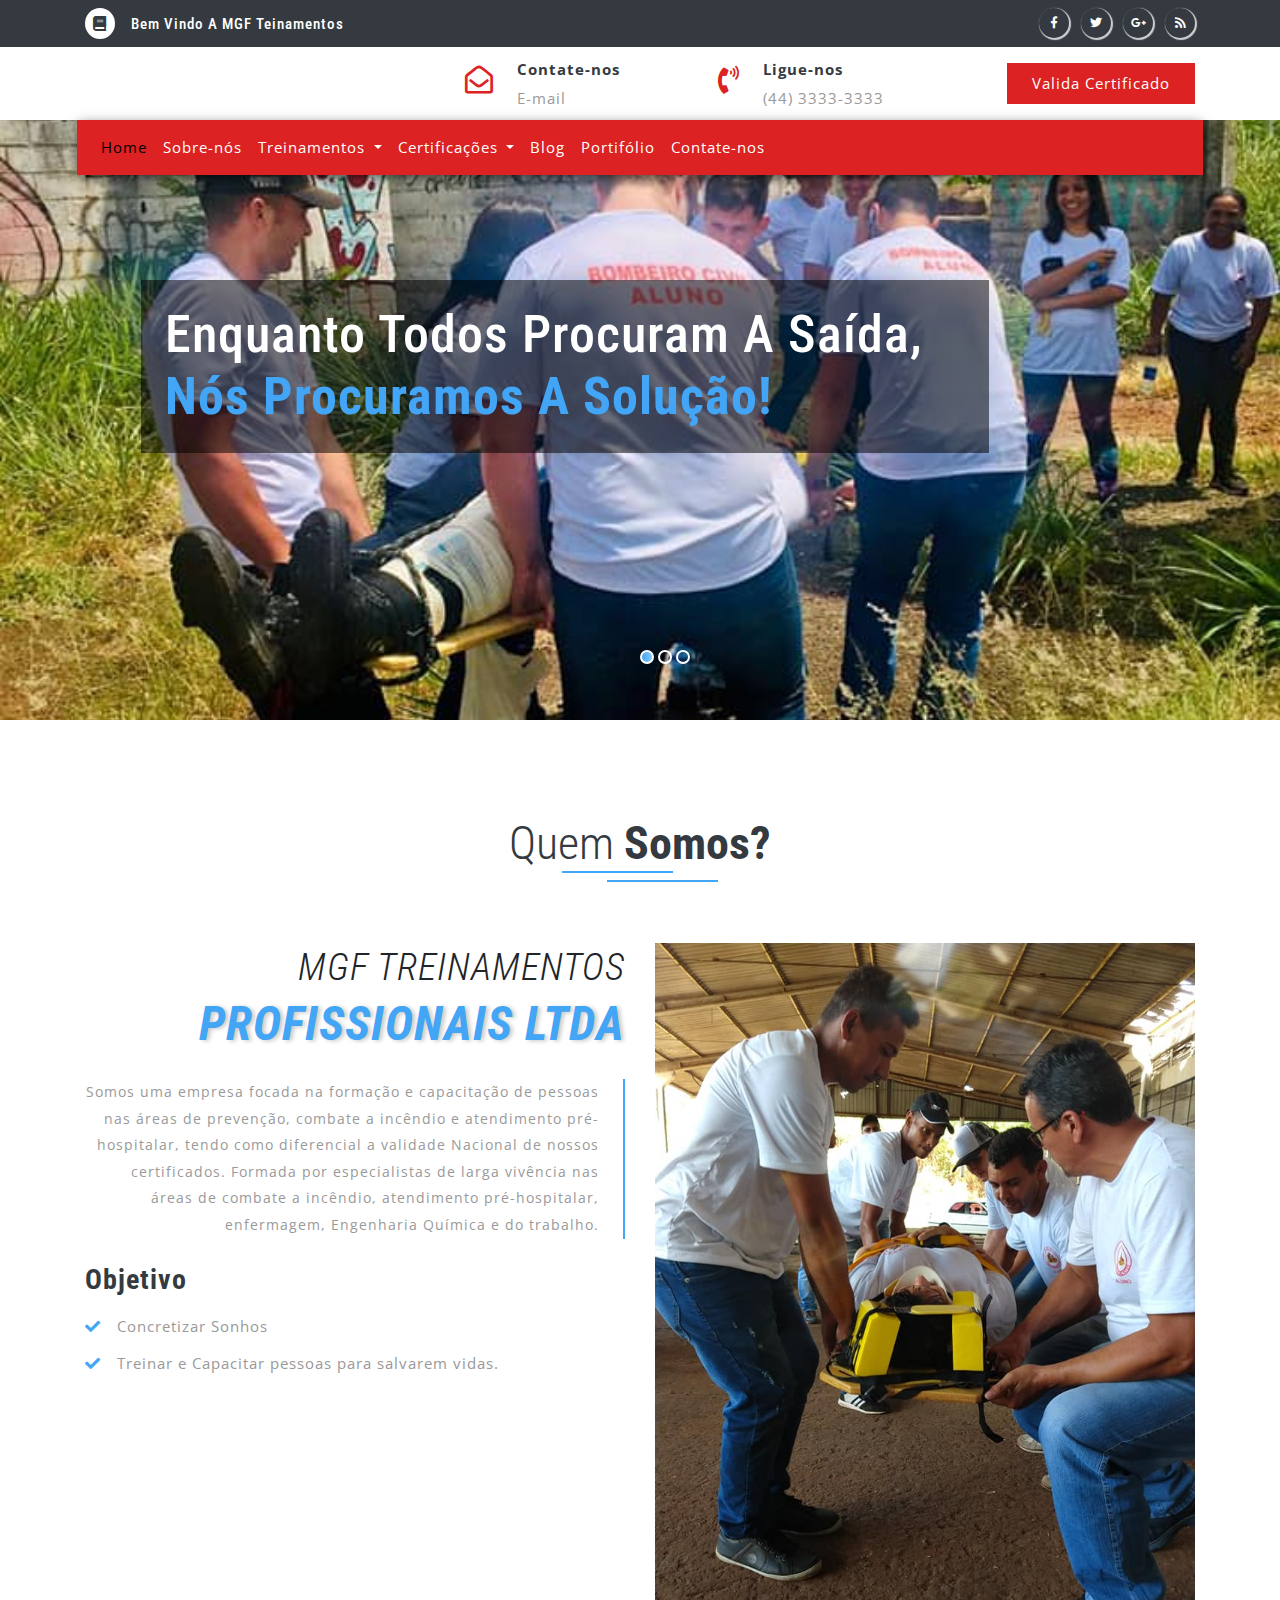
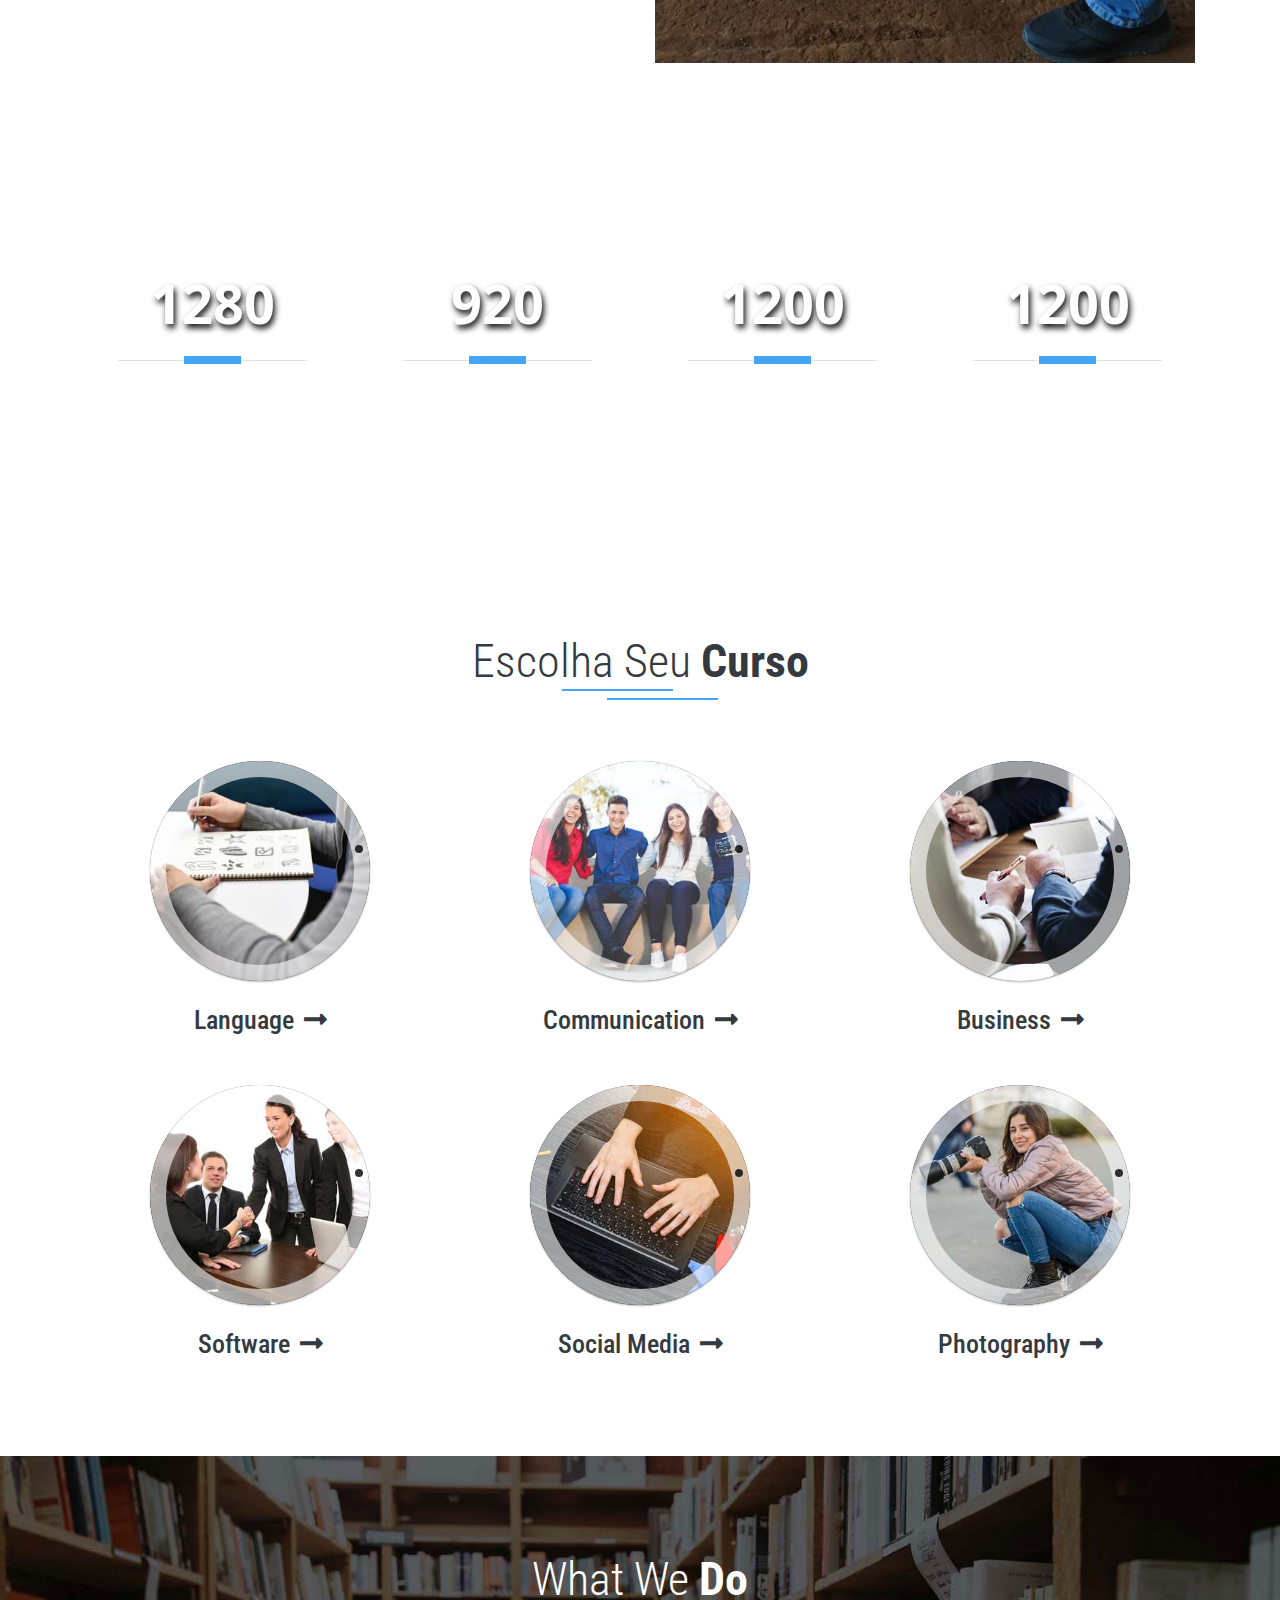
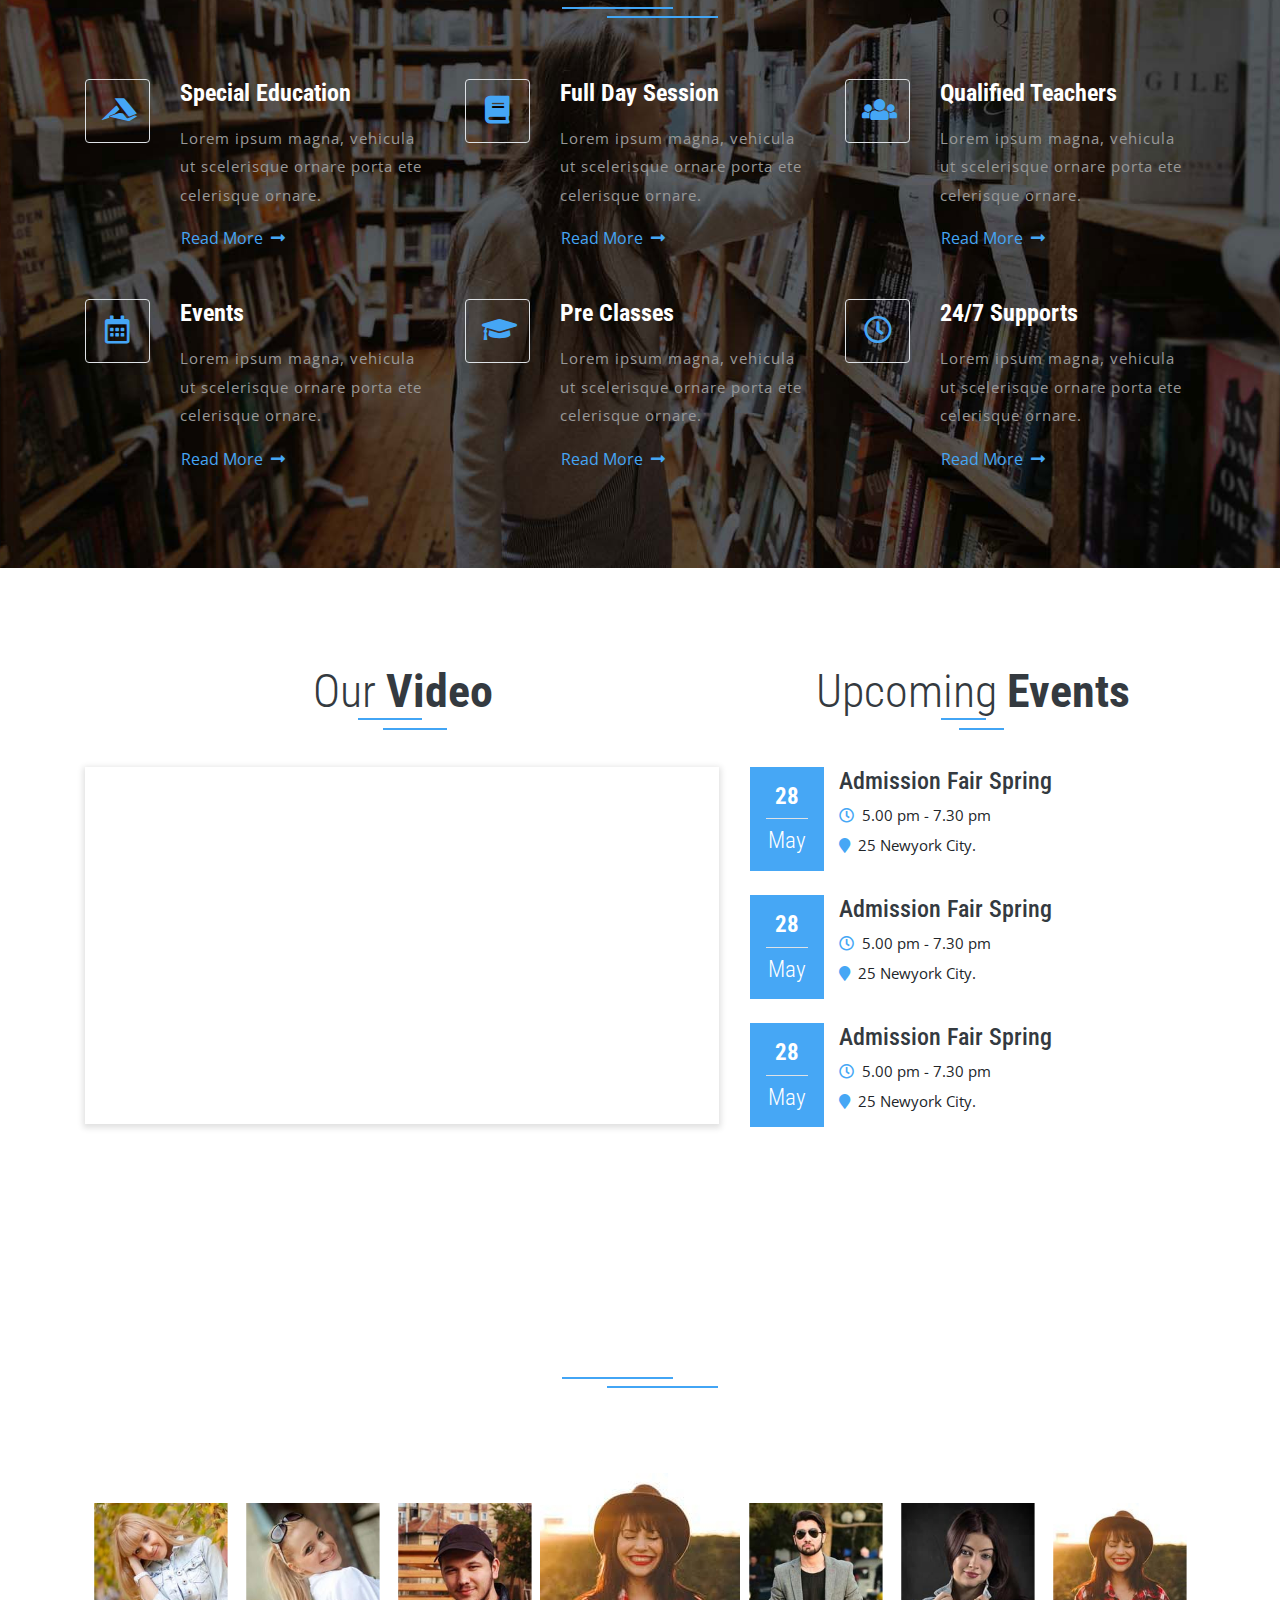
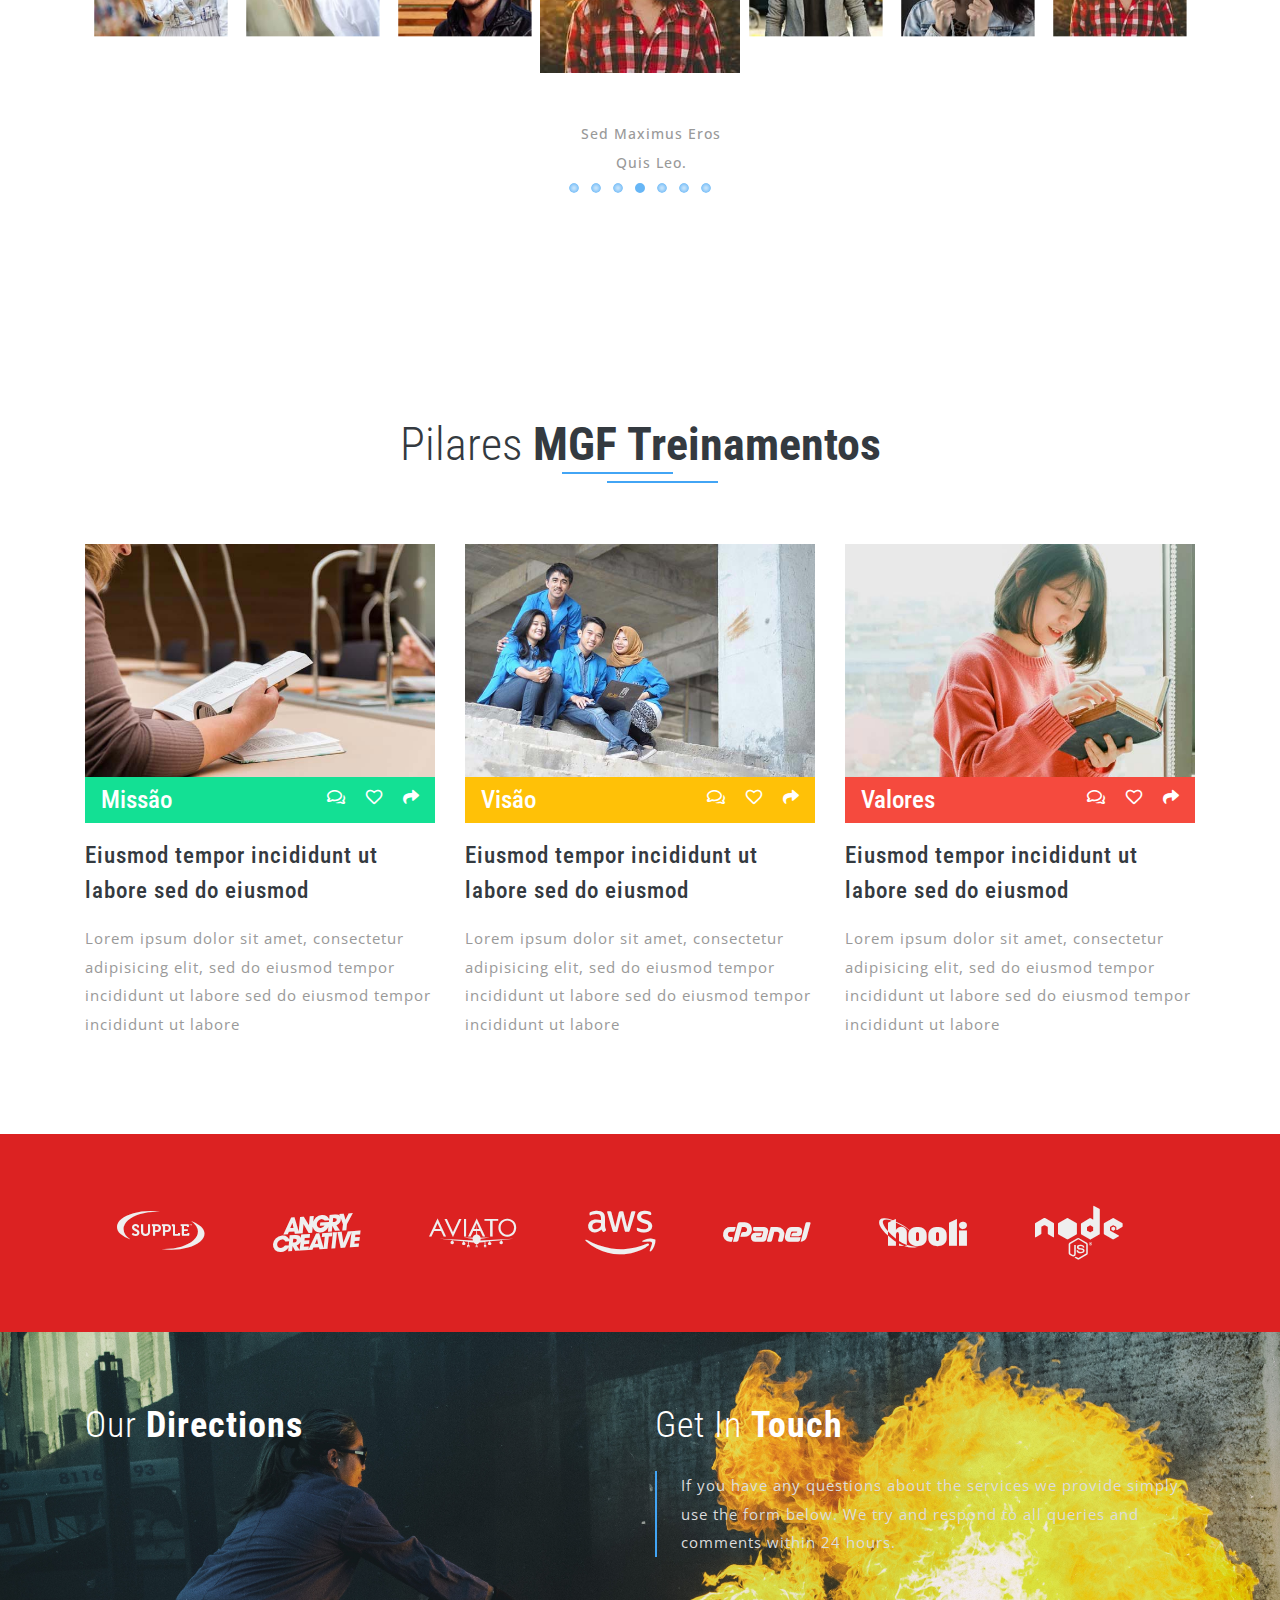
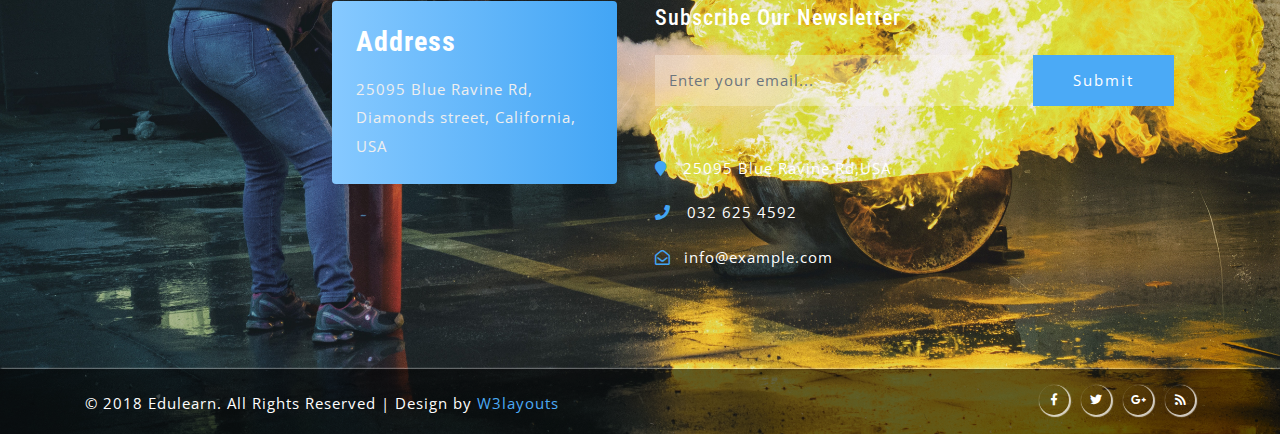
<file: index.html>
<!--
Author: Agência Digital Web17
Author URL: http://web17.com.br
License: Ceative Web17 client Mgf Treinamentos
-->

<!DOCTYPE html>
<html lang="pt-br">
<style>
.banner-text-whtree h3 b {
    display: block;
    color: #d62222;
}
.banner-text-whtree h3 {
    font-size: 40px;
    letter-spacing: 4px;
    font-weight: 500;
	background: rgba(0, 0, 0, 0.52);
	width: 848px;
}


</style>
<head>
	<title>MGF Treinamentos | Home :: Agência Digital Web17</title>
	<!-- Meta tag Keywords -->
	<meta name="viewport" content="width=device-width, initial-scale=1">
	<meta charset="UTF-8" />
	<meta name="keywords" content=""
	/>
	<script>
		addEventListener("load", function () {
			setTimeout(hideURLbar, 0);
		}, false);

		function hideURLbar() {
			window.scrollTo(0, 1);
		}
	</script>
	<!--// Meta tag Keywords -->

	<!-- Custom-Files -->
	<!-- Bootstrap-Core-Css -->
	<link rel="stylesheet" href="css/bootstrap.css">
	<!-- Testimonials-Css -->
	<link href="css/mislider.css" rel="stylesheet" type="text/css" />
	<link href="css/mislider-custom.css" rel="stylesheet" type="text/css" />
	<!-- Style-Css -->
	<link rel="stylesheet" href="css/style.css" type="text/css" media="all" />
	<!-- Font-Awesome-Icons-Css -->
	<link rel="stylesheet" href="css/fontawesome-all.css">
	<!-- //Custom-Files -->

	<!-- Web-Fonts -->
	<link href="//fonts.googleapis.com/css?family=Roboto+Condensed:300,300i,400,400i,700,700i&amp;subset=cyrillic,cyrillic-ext,greek,greek-ext,latin-ext,vietnamese"
	 rel="stylesheet">
	<link href="//fonts.googleapis.com/css?family=Open+Sans:300,300i,400,400i,600,600i,700,700i,800,800i" rel="stylesheet">
	<!-- //Web-Fonts -->

</head>

<body>
	<!-- header -->
	<header>
		<!-- top header -->
		<div class="top-head-w3ls py-2 bg-dark">
			<div class="container">
				<div class="row">
					<h1 class="text-capitalize text-white col-7">
						<i class="fas fa-book text-dark bg-white p-2 rounded-circle mr-3"></i>Bem vindo a MGF Teinamentos</h1>
					<!-- social icons -->
					<div class="social-icons text-right col-5">
						<ul class="list-unstyled">
							<li>
								<a href="#" class="fab fa-facebook-f icon-border facebook rounded-circle"> </a>
							</li>
							<li class="mx-2">
								<a href="#" class="fab fa-twitter icon-border twitter rounded-circle"> </a>
							</li>
							<li>
								<a href="#" class="fab fa-google-plus-g icon-border googleplus rounded-circle"> </a>
							</li>
							<li class="ml-2">
								<a href="#" class="fas fa-rss icon-border rss rounded-circle"> </a>
							</li>
						</ul>
					</div>
					<!-- //social icons -->
				</div>
			</div>
		</div>
		<!-- //top header -->
		<!-- middle header -->
		<div class="middle-w3ls-nav py-2">
			<div class="container">
				<div class="row">
					<a class="logo font-italic font-weight-bold col-lg-4 text-lg-left text-center" href="index.html"></a>
					<div class="col-lg-8 right-info-agiles mt-lg-0 mt-sm-3 mt-1">
						<div class="row">
							<div class="col-sm-4 nav-middle">
								<i class="far fa-envelope-open text-center mr-md-4 mr-sm-2 mr-4"></i>
								<div class="agile-addresmk">
									<p>
										<span class="font-weight-bold text-dark">Contate-nos</span>
										<a href="mailto:mail@example.com">E-mail</a>
									</p>
								</div>
							</div>
							<div class="col-sm-4 col-6 nav-middle mt-sm-0 mt-2">
								<i class="fas fa-phone-volume text-center mr-md-4 mr-sm-2 mr-4"></i>
								<div class="agile-addresmk">
									<p>
										<span class="font-weight-bold text-dark">Ligue-nos</span>
										(44) 3333-3333
									</p>
								</div>
							</div>
							<div class="col-sm-4 col-6 top-login-butt text-right mt-sm-2">
								<a href="login.html" class="button-head-mow3 text-white">Valida Certificado</a>
							</div>
						</div>
					</div>
				</div>
			</div>
		</div>
		<!-- //middle header -->
	</header>
	<!-- //header -->

	<!-- banner -->
	<div class="banner-agile">
		<ul class="slider">
			<li class="active">
				<div class="banner-w3ls-1">
				</div>
			</li>
			<li>
				<div class="banner-w3ls-2">
				</div>
			</li>
			<li>
				<div class="banner-w3ls-3">
				</div>
			</li>
			
		</ul>
		<ul class="pager">
			<li data-index="0" class="active"></li>
			<li data-index="1"></li>
			<li data-index="2"></li>
			
		</ul>
		<div class="banner-text-posi-w3ls">
			<div class="banner-text-whtree">
				<h3 class="text-capitalize text-white p-4">Enquanto todos procuram a saída,
					<b>Nós procuramos a Solução!</b>
				</h3>
			</div>
		</div>

		<!-- navigation -->
		<div class="navigation-w3ls">
			<nav class="navbar navbar-expand-lg navbar-light bg-light sticky-nav">
				<button class="navbar-toggler mx-auto" type="button" data-toggle="collapse" data-target="#navbarSupportedContent" aria-controls="navbarSupportedContent"
				 aria-expanded="false" aria-label="Toggle navigation">
					<span class="navbar-toggler-icon"></span>
				</button>
				<div class="collapse navbar-collapse text-center" id="navbarSupportedContent">
					<ul class="navbar-nav justify-content-center">
							<!-- <img style="" src="./images/logo/mgflogo.png" width="100" height="100"> -->
						<li class="nav-item active">
							<a class="nav-link text-white" href="index.html">Home
								<span class="sr-only">(current)</span>
							</a>
						</li>
						<li class="nav-item">
							<a class="nav-link text-white" href="about.html">Sobre-nós</a>
						</li>
						<li class="nav-item dropdown">
							<a class="nav-link dropdown-toggle text-white" href="#" role="button" data-toggle="dropdown" aria-haspopup="true" aria-expanded="false">
								Treinamentos
							</a>
							<div class="dropdown-menu">
								<a class="dropdown-item" href="language.html">Language</a>
								<a class="dropdown-item" href="communication.html">Communication</a>
								<a class="dropdown-item" href="business.html">Business</a>
								<a class="dropdown-item" href="software.html">Software</a>
								<a class="dropdown-item" href="social_media.html">Social Media</a>
								<a class="dropdown-item" href="photography.html">Photography</a>
								<a class="dropdown-item" href="course_details.html">Course Details</a>
								<div class="dropdown-divider"></div>
								<a class="dropdown-item" href="form.html">Apply Now</a>
							</div>
						</li>
						<li class="nav-item dropdown">
							<a class="nav-link dropdown-toggle text-white" href="#" role="button" data-toggle="dropdown" aria-haspopup="true" aria-expanded="false">
								Certificações
							</a>
							<div class="dropdown-menu">
								<a class="dropdown-item" href="about.html">Instructors</a>
								<a class="dropdown-item" href="index.html">What We Do</a>
								<a class="dropdown-item" href="login.html">Login</a>
								<a class="dropdown-item" href="register.html">Register</a>
								<a class="dropdown-item" href="404.html">404 Page</a>
								<a class="dropdown-item" href="coming_soon.html">Coming Soon</a>
								<a class="dropdown-item" href="form.html">Admission Form</a>
								<a class="dropdown-item" href="faq.html">Faq</a>
							</div>
						</li>
						<li class="nav-item">
							<a class="nav-link text-white" href="blog.html">Blog</a>
						</li>
						<li class="nav-item">
							<a class="nav-link text-white" href="gallery.html">Portifólio</a>
						</li>
						<li class="nav-item">
							<a class="nav-link text-white" href="contact.html">Contate-nos</a>
						</li>
					</ul>
				</div>
			</nav>
		</div>
		<!-- //navigation -->
	</div>
	<!-- //banner -->

	<!-- about -->
	<div class="about py-5">
		<div class="container py-xl-5 py-lg-3">
			<h3 class="title text-capitalize font-weight-light text-dark text-center mb-5">Quem
				<span class="font-weight-bold">Somos?</span>
			</h3>
			<div class="row pt-md-4">
				<div class="col-lg-6 about_right">
					<h3 class="text-capitalize text-right font-weight-light font-italic">MGF TREINAMENTOS
						<span class="font-weight-bold">PROFISSIONAIS LTDA</span>
					</h3>
					<p class="text-right my-4 pr-4 border-right">Somos uma empresa focada na formação e capacitação de pessoas nas áreas de prevenção,
						combate a incêndio e atendimento pré-hospitalar, tendo como diferencial a validade
						Nacional de nossos certificados. Formada por especialistas de larga vivência nas áreas de
						combate a incêndio, atendimento pré-hospitalar, enfermagem, Engenharia Química e do
						trabalho.</p>
					<div class="about_left-list">
						<h6 class="mb-lg-3 mb-2 font-weight-bold text-dark">Objetivo</h6>
						<ul class="list-unstyled">
							<li class="mb-2">
								<i class="fas fa-check mr-3"></i>Concretizar Sonhos</li>
							<li class="mb-2">
								<i class="fas fa-check mr-3"></i>Treinar e Capacitar pessoas para salvarem vidas.</li>
						</ul>
					</div>
				</div>
				<div class="col-lg-6 left-img-agikes mt-lg-0 mt-sm-2 mt-3 text-right">
					<img src="images/imgindex/b3.jpg" alt="" class="img-fluid" />
				</div>
			</div>
		</div>
	</div>
	<!-- //about -->

	<!-- Stats-->
	<div class="stats-w3layouts py-5">
		<div class="container py-xl-5 py-lg-3">
			<div class="stats-info">
				<div class="row">
					<div class="col-md-3 col-6 stats-grid-w3-agile text-center px-xl-5 px-3">
						<div class='numscroller font-weight-bold my-2' data-slno='1' data-min='0' data-max='1280' data-delay='.5' data-increment="1">1280</div>
						<p class="text-uppercase text-white border-top pt-4 mt-3">Estudantes</p>
					</div>
					<div class="col-md-3 col-6 stats-grid-w3-agile text-center  px-xl-5 px-3">
						<div class='numscroller font-weight-bold my-2' data-slno='1' data-min='0' data-max='920' data-delay='.5' data-increment="1">920</div>
						<p class="text-uppercase text-white border-top pt-4 mt-3">Treinamentos Realizados</p>
					</div>
					<div class="col-md-3 col-6 stats-grid-w3-agile text-center mt-md-0 mt-5  px-xl-5 px-3">
						<div class='numscroller font-weight-bold my-2' data-slno='1' data-min='0' data-max='1200' data-delay='.5' data-increment="1">1200</div>
						<p class="text-uppercase text-white border-top pt-4 mt-3">Professores</p>
					</div>
					<div class="col-md-3 col-6 stats-grid-w3-agile text-center mt-md-0 mt-5  px-xl-5 px-3">
						<div class='numscroller font-weight-bold my-2' data-slno='1' data-min='0' data-max='1200' data-delay='.5' data-increment="1">1200</div>
						<p class="text-uppercase text-white border-top pt-4 mt-3">Certificados Emitidos</p>
					</div>
				</div>
			</div>
		</div>
	</div>
	<!-- //Stats -->

	<!-- course-->
	<div class="classes py-5">
		<div class="container py-xl-5 py-lg-3">
			<h3 class="title text-capitalize font-weight-light text-dark text-center mb-sm-5 mb-4">Escolha seu
				<span class="font-weight-bold">Curso</span>
			</h3>
			<div class="row pt-4">
				<div class="col-lg-4 col-news-top text-center">
					<!-- Left to right -->
					<!-- normal -->
					<div class="ih-item circle effect16 left_to_right mx-auto">
						<a href="language.html">
							<div class="img">
								<img src="images/c1.jpg" alt="img" class="img-fluid rounded-circle">
							</div>
							<div class="info">
								<h3 class="text-capitalize text-white">language</h3>
								<p>Description goes here</p>
							</div>
						</a>
					</div>
					<h6 class="small-heading text-capitalize text-center mt-4">
						<a href="language.html" class="text-dark">language
							<i class="fas fa-long-arrow-alt-right ml-1"></i>
						</a>
					</h6>
					<!-- end normal -->
					<!-- end Left to right -->
				</div>
				<div class="col-lg-4 col-news-top text-center my-lg-0 my-sm-5 my-4">
					<!-- Left to right -->
					<!-- normal -->
					<div class="ih-item circle effect16 left_to_right mx-auto">
						<a href="communication.html">
							<div class="img">
								<img src="images/c2.jpg" alt="img" class="img-fluid rounded-circle">
							</div>
							<div class="info">
								<h3 class="text-capitalize text-white">communication</h3>
								<p>Description goes here</p>
							</div>
						</a>
					</div>
					<h6 class="small-heading text-capitalize text-center mt-4">
						<a href="communication.html" class="text-dark">communication
							<i class="fas fa-long-arrow-alt-right ml-1"></i>
						</a>
					</h6>
					<!-- end normal -->
					<!-- end Left to right -->
				</div>
				<div class="col-lg-4 col-news-top text-center">
					<!-- Left to right -->
					<!-- normal -->
					<div class="ih-item circle effect16 left_to_right mx-auto">
						<a href="business.html">
							<div class="img">
								<img src="images/c3.jpg" alt="img" class="img-fluid rounded-circle">
							</div>
							<div class="info">
								<h3 class="text-capitalize text-white">business</h3>
								<p>Description goes here</p>
							</div>
						</a>
					</div>
					<h6 class="small-heading text-capitalize text-center mt-4">
						<a href="business.html" class="text-dark">business
							<i class="fas fa-long-arrow-alt-right ml-1"></i>
						</a>
					</h6>
					<!-- end normal -->
					<!-- end Left to right -->
				</div>
			</div>
			<div class="row mt-5">
				<div class="col-lg-4 col-news-top text-center">
					<!-- Left to right -->
					<!-- normal -->
					<div class="ih-item circle effect16 left_to_right mx-auto">
						<a href="software.html">
							<div class="img">
								<img src="images/c4.jpg" alt="img" class="img-fluid rounded-circle">
							</div>
							<div class="info">
								<h3 class="text-capitalize text-white">software</h3>
								<p>Description goes here</p>
							</div>
						</a>
					</div>
					<h6 class="small-heading text-capitalize text-center mt-4">
						<a href="software.html" class="text-dark">software
							<i class="fas fa-long-arrow-alt-right ml-1"></i>
						</a>
					</h6>
					<!-- end normal -->
					<!-- end Left to right -->
				</div>
				<div class="col-lg-4 col-news-top text-center  my-lg-0 my-sm-5 my-4">
					<!-- Left to right -->
					<!-- normal -->
					<div class="ih-item circle effect16 left_to_right mx-auto">
						<a href="social_media.html">
							<div class="img">
								<img src="images/c6.jpg" alt="img" class="img-fluid rounded-circle">
							</div>
							<div class="info">
								<h3 class="text-capitalize text-white">social media </h3>
								<p>Description goes here</p>
							</div>
						</a>
					</div>
					<h6 class="small-heading text-capitalize text-center mt-4">
						<a href="social_media.html" class="text-dark">social media
							<i class="fas fa-long-arrow-alt-right ml-1"></i>
						</a>
					</h6>
					<!-- end normal -->
					<!-- end Left to right -->
				</div>
				<div class="col-lg-4 col-news-top text-center">
					<!-- Left to right -->
					<!-- normal -->
					<div class="ih-item circle effect16 left_to_right mx-auto">
						<a href="photography.html">
							<div class="img">
								<img src="images/c5.jpg" alt="img" class="img-fluid rounded-circle">
							</div>
							<div class="info">
								<h3 class="text-capitalize text-white">photography </h3>
								<p>Description goes here</p>
							</div>
						</a>
					</div>
					<h6 class="small-heading text-capitalize text-center mt-4">
						<a href="photography.html" class="text-dark">photography
							<i class="fas fa-long-arrow-alt-right ml-1"></i>
						</a>
					</h6>
					<!-- end normal -->
					<!-- end Left to right -->
				</div>
			</div>
		</div>
	</div>
	<!-- //course -->

	<!-- what we do -->
	<div class="why-choose-agile py-5">
		<div class="container py-xl-5 py-lg-3">
			<h3 class="title text-capitalize font-weight-light text-white text-center mb-5">what we
				<span class="font-weight-bold">do</span>
			</h3>
			<div class="row agileits-w3layouts-grid pt-md-4">
				<div class="col-lg-4 services-agile-1">
					<div class="row wthree_agile_us">
						<div class="col-lg-3 col-md-2 col-3  agile-why-text">
							<div class="wthree_features_grid text-center p-3 border rounded">
								<i class="fab fa-accusoft"></i>
							</div>
						</div>
						<div class="col-9 agile-why-text-2">
							<h4 class="text-capitalize text-white font-weight-bold mb-3">special education</h4>
							<p>Lorem ipsum magna, vehicula ut scelerisque ornare porta ete celerisque ornare.</p>
							<a class="btn mt-3 service-button p-0" href="about.html" role="button">Read More
								<i class="fas fa-long-arrow-alt-right ml-1"></i>
							</a>
						</div>
					</div>
				</div>
				<div class="col-lg-4 services-agile-1 my-lg-0 my-5">
					<div class="row wthree_agile_us">
						<div class="col-lg-3 col-md-2 col-3  agile-why-text">
							<div class="wthree_features_grid text-center p-3 border rounded">
								<i class="fas fa-book"></i>
							</div>
						</div>
						<div class="col-9 agile-why-text-2">
							<h4 class="text-capitalize text-white font-weight-bold mb-3">full day session</h4>
							<p>Lorem ipsum magna, vehicula ut scelerisque ornare porta ete celerisque ornare.</p>
							<a class="btn mt-3 service-button p-0" href="about.html" role="button">Read More
								<i class="fas fa-long-arrow-alt-right ml-1"></i>
							</a>
						</div>
					</div>
				</div>
				<div class="col-lg-4 services-agile-1">
					<div class="row wthree_agile_us">
						<div class="col-lg-3 col-md-2 col-3  agile-why-text">
							<div class="wthree_features_grid text-center p-3 border rounded">
								<i class="fas fa-users"></i>
							</div>
						</div>
						<div class="col-9 agile-why-text-2">
							<h4 class="text-capitalize text-white font-weight-bold mb-3">qualified teachers</h4>
							<p>Lorem ipsum magna, vehicula ut scelerisque ornare porta ete celerisque ornare.</p>
							<a class="btn mt-3 service-button p-0" href="about.html" role="button">Read More
								<i class="fas fa-long-arrow-alt-right ml-1"></i>
							</a>
						</div>
					</div>
				</div>
			</div>
			<div class="row agileits-w3layouts-grid mt-5">
				<div class="col-lg-4 services-agile-1">
					<div class="row wthree_agile_us">
						<div class="col-lg-3 col-md-2 col-3  agile-why-text">
							<div class="wthree_features_grid text-center p-3 border rounded">
								<i class="far fa-calendar-alt"></i>
							</div>
						</div>
						<div class="col-9 agile-why-text-2">
							<h4 class="text-capitalize text-white font-weight-bold mb-3">events</h4>
							<p>Lorem ipsum magna, vehicula ut scelerisque ornare porta ete celerisque ornare.</p>
							<a class="btn mt-3 service-button p-0" href="about.html" role="button">Read More
								<i class="fas fa-long-arrow-alt-right ml-1"></i>
							</a>
						</div>
					</div>
				</div>
				<div class="col-lg-4 services-agile-1  my-lg-0 my-5">
					<div class="row wthree_agile_us">
						<div class="col-lg-3 col-md-2 col-3  agile-why-text">
							<div class="wthree_features_grid text-center p-3 border rounded">
								<i class="fas fa-graduation-cap"></i>
							</div>
						</div>
						<div class="col-9 agile-why-text-2">
							<h4 class="text-capitalize text-white font-weight-bold mb-3">pre classes</h4>
							<p>Lorem ipsum magna, vehicula ut scelerisque ornare porta ete celerisque ornare.</p>
							<a class="btn mt-3 service-button p-0" href="about.html" role="button">Read More
								<i class="fas fa-long-arrow-alt-right ml-1"></i>
							</a>
						</div>
					</div>
				</div>
				<div class="col-lg-4 services-agile-1">
					<div class="row wthree_agile_us">
						<div class="col-lg-3 col-md-2 col-3  agile-why-text">
							<div class="wthree_features_grid text-center p-3 border rounded">
								<i class="far fa-clock"></i>
							</div>
						</div>
						<div class="col-9 agile-why-text-2">
							<h4 class="text-capitalize text-white font-weight-bold mb-3">24/7 supports</h4>
							<p>Lorem ipsum magna, vehicula ut scelerisque ornare porta ete celerisque ornare.</p>
							<a class="btn mt-3 service-button p-0" href="about.html" role="button">Read More
								<i class="fas fa-long-arrow-alt-right ml-1"></i>
							</a>
						</div>
					</div>
				</div>
			</div>
		</div>
	</div>
	<!-- //what we do -->

	<!-- video and events -->
	<div class="video-choose-agile py-5">
		<div class="container py-xl-5 py-lg-3">
			<div class="row">
				<div class="col-lg-7 video">
					<h3 class="title text-capitalize font-weight-light text-dark text-center mb-5">our
						<span class="font-weight-bold">video</span>
					</h3>
					<iframe src="https://player.vimeo.com/video/58123228"></iframe>
				</div>
				<div class="col-lg-5 events">
					<h3 class="title text-capitalize font-weight-light text-dark text-center mb-5">upcoming
						<span class="font-weight-bold">events</span>
					</h3>
					<div class="events-w3ls">
						<div class="d-flex">
							<div class="col-sm-2 col-3 events-up p-3 text-center">
								<h5 class="text-white font-weight-bold">28
									<span class="border-top font-weight-light pt-2 mt-2">May</span>
								</h5>
							</div>
							<div class="col-sm-10 col-9 events-right">
								<h4 class="text-dark">Admission Fair Spring </h4>
								<ul class="list-unstyled">
									<li class="my-2">
										<i class="far fa-clock mr-2"></i>5.00 pm - 7.30 pm</li>
									<li>
										<i class="fas fa-map-marker mr-2"></i>25 Newyork City.</li>
								</ul>
							</div>
						</div>
					</div>
					<div class="d-flex my-4">
						<div class="col-sm-2 col-3 events-up p-3 text-center">
							<h5 class="text-white font-weight-bold">28
								<span class="border-top font-weight-light pt-2 mt-2">May</span>
							</h5>
						</div>
						<div class="col-sm-10 col-9 events-right">
							<h4 class="text-dark">Admission Fair Spring </h4>
							<ul class="list-unstyled">
								<li class="my-2">
									<i class="far fa-clock mr-2"></i>5.00 pm - 7.30 pm</li>
								<li>
									<i class="fas fa-map-marker mr-2"></i>25 Newyork City.</li>
							</ul>
						</div>
					</div>
					<div class="d-flex">
						<div class="col-sm-2 col-3 events-up p-3 text-center">
							<h5 class="text-white font-weight-bold">28
								<span class="border-top font-weight-light pt-2 mt-2">May</span>
							</h5>
						</div>
						<div class="col-sm-10 col-9 events-right">
							<h4 class="text-dark">Admission Fair Spring </h4>
							<ul class="list-unstyled">
								<li class="my-2">
									<i class="far fa-clock mr-2"></i>5.00 pm - 7.30 pm</li>
								<li>
									<i class="fas fa-map-marker mr-2"></i>25 Newyork City.</li>
							</ul>
						</div>
					</div>
				</div>
			</div>
		</div>
	</div>
	<!-- //video and events -->

	<!-- testimonials -->
	<div class="testimonials py-5">
		<div class="container py-xl-5 py-lg-3">
			<h3 class="title text-capitalize font-weight-light text-white text-center mb-5">what our
				<span class="font-weight-bold">people says</span>
			</h3>
			<div class="mis-stage">
				<!-- The element to select and apply miSlider to - the class is optional -->
				<ol class="mis-slider">
					<!-- The slider element - the class is optional -->
					<li class="mis-slide">
						<!-- A slide element - the class is optional -->
						<a href="#" class="mis-container">
							<!-- A slide container - this element is optional, if absent the plugin adds it automatically -->
							<figure>
								<!-- Slide content - whatever you want -->
								<img src="images/t1.jpg" alt=" " class="img-fluid" />
								<figcaption>Carl Lii
									<span>Sed maximus eros quis leo.</span>
								</figcaption>
							</figure>
						</a>
					</li>
					<li class="mis-slide">
						<a href="#" class="mis-container">
							<figure>
								<img src="images/t2.jpg" alt=" " class="img-fluid" />
								<figcaption>Michael Paul
									<span>Sed maximus eros quis leo.</span>
								</figcaption>
							</figure>
						</a>
					</li>
					<li class="mis-slide">
						<a href="link" class="mis-container">
							<figure>
								<img src="images/t3.jpg" alt=" " class="img-fluid" />
								<figcaption>Henry Doe
									<span>Sed maximus eros quis leo.</span>
								</figcaption>
							</figure>
						</a>
					</li>
					<li class="mis-slide">
						<a href="#" class="mis-container">
							<figure>
								<img src="images/t4.jpg" alt=" " class="img-fluid" />
								<figcaption>Laura James
									<span>Sed maximus eros quis leo.</span>
								</figcaption>
							</figure>
						</a>
					</li>
					<li class="mis-slide">
						<a href="#" class="mis-container">
							<figure>
								<img src="images/t5.jpg" alt=" " class="img-fluid" />
								<figcaption>Thomas Carl
									<span>Sed maximus eros quis leo.</span>
								</figcaption>
							</figure>
						</a>
					</li>
					<li class="mis-slide">
						<a href="#" class="mis-container">
							<figure>
								<img src="images/t6.jpg" alt=" " class="img-fluid" />
								<figcaption>Rosy Crisp
									<span>Sed maximus eros quis leo.</span>
								</figcaption>
							</figure>
						</a>
					</li>
					<li class="mis-slide">
						<a href="#" class="mis-container">
							<figure>
								<img src="images/t4.jpg" alt=" " class="img-fluid" />
								<figcaption>Michael Paul
									<span>Sed maximus eros quis leo.</span>
								</figcaption>
							</figure>
						</a>
					</li>
				</ol>
			</div>
		</div>
	</div>
	<!-- //testimonials -->

	<!-- news -->
	<div class="news-section py-5">
		<div class="container py-xl-5 py-lg-3">
			<h3 class="title text-capitalize font-weight-light text-dark text-center mb-5">Pilares
				<span class="font-weight-bold">MGF Treinamentos</span>
			</h3>
			<div class="row news-grids-w3l pt-md-4">
				<div class="col-md-4 news-grid">
					<a href="blog.html">
						<img src="images/n1.jpg" class="img-fluid" alt="" />
					</a>
					<div class="news-text">
						<div class="news-events-agile event-colo1 py-2 px-3">
							<h5 class="float-left">
								<a href="blog.html" class="text-white">Missão</a>
							</h5>
							<div class="post-img float-right">
								<ul>
									<li>
										<a href="#">
											<i class="far fa-comments text-white"></i>
										</a>
									</li>
									<li class="mx-3">
										<a href="#">
											<i class="far fa-heart text-white"></i>
										</a>
									</li>
									<li>
										<a href="#">
											<i class="fas fa-share text-white"></i>
										</a>
									</li>
								</ul>
							</div>
							<div class="clearfix"></div>
						</div>
						<div class="detail-bottom">
							<h6 class="my-3">
								<a href="blog.html" class="text-dark">
									Eiusmod tempor incididunt ut labore sed do eiusmod
								</a>
							</h6>
							<p>Lorem ipsum dolor sit amet, consectetur adipisicing elit, sed do eiusmod tempor incididunt ut labore sed do eiusmod
								tempor incididunt ut labore</p>
						</div>
					</div>
				</div>
				<div class="col-md-4 news-grid my-md-0 my-sm-5 my-4">
					<a href="blog.html">
						<img src="images/n2.jpg" class="img-fluid" alt="" />
					</a>
					<div class="news-text">
						<div class="news-events-agile py-2 px-3">
							<h5 class="float-left">
								<a href="blog.html" class="text-white">Visão</a>
							</h5>
							<div class="post-img float-right">
								<ul>
									<li>
										<a href="#">
											<i class="far fa-comments text-white"></i>
										</a>
									</li>
									<li class="mx-3">
										<a href="#">
											<i class="far fa-heart text-white"></i>
										</a>
									</li>
									<li>
										<a href="#">
											<i class="fas fa-share text-white"></i>
										</a>
									</li>
								</ul>
							</div>
							<div class="clearfix"></div>
						</div>
						<div class="detail-bottom">
							<h6 class="my-3">
								<a href="blog.html" class="text-dark">
									Eiusmod tempor incididunt ut labore sed do eiusmod
								</a>
							</h6>
							<p>Lorem ipsum dolor sit amet, consectetur adipisicing elit, sed do eiusmod tempor incididunt ut labore sed do eiusmod
								tempor incididunt ut labore</p>
						</div>
					</div>
				</div>
				<div class="col-md-4 news-grid">
					<a href="blog.html">
						<img src="images/n3.jpg" class="img-fluid" alt="" />
					</a>
					<div class="news-text">
						<div class="news-events-agile event-colo3 py-2 px-3">
							<h5 class="float-left">
								<a href="blog.html" class="text-white">Valores</a>
							</h5>
							<div class="post-img float-right">
								<ul>
									<li>
										<a href="#">
											<i class="far fa-comments text-white"></i>
										</a>
									</li>
									<li class="mx-3">
										<a href="#">
											<i class="far fa-heart text-white"></i>
										</a>
									</li>
									<li>
										<a href="#">
											<i class="fas fa-share text-white"></i>
										</a>
									</li>
								</ul>
							</div>
							<div class="clearfix"></div>
						</div>
						<div class="detail-bottom">
							<h6 class="my-3">
								<a href="blog.html" class="text-dark">
									Eiusmod tempor incididunt ut labore sed do eiusmod
								</a>
							</h6>
							<p>Lorem ipsum dolor sit amet, consectetur adipisicing elit, sed do eiusmod tempor incididunt ut labore sed do eiusmod
								tempor incididunt ut labore</p>
						</div>
					</div>
				</div>
			</div>
		</div>
	</div>
	<!-- //news -->

	<!-- brands -->
	<div class="brands-w3ls py-md-5 py-4">
		<div class="container py-xl-3">
			<ul class="list-unstyled">
				<li>
					<i class="fab fa-supple"></i>
				</li>
				<li>
					<i class="fab fa-angrycreative"></i>
				</li>
				<li>
					<i class="fab fa-aviato"></i>
				</li>
				<li>
					<i class="fab fa-aws"></i>
				</li>
				<li>
					<i class="fab fa-cpanel"></i>
				</li>
				<li>
					<i class="fab fa-hooli"></i>
				</li>
				<li>
					<i class="fab fa-node"></i>
				</li>
			</ul>
		</div>
	</div>
	<!-- //brands -->

	<!-- footer -->
	<footer>
		<div class="container py-4">
			<div class="row py-xl-5 py-sm-3">
				<div class="col-lg-6 map">
					<h2 class="contact-title text-capitalize text-white font-weight-light mb-sm-4 mb-3">our
						<span class="font-weight-bold">directions</span>
					</h2>
					<iframe src="https://www.google.com/maps/embed?pb=!1m18!1m12!1m3!1d3023.495758873587!2d-74.0005340845242!3d40.72911557933012!2m3!1f0!2f0!3f0!3m2!1i1024!2i768!4f13.1!3m3!1m2!1s0x89c25991b7473067%3A0x59fbd02f7b519ce8!2s550+LaGuardia+Pl%2C+New+York%2C+NY+10012%2C+USA!5e0!3m2!1sen!2sin!4v1516166447283"></iframe>
					<div class="conta-posi-w3ls p-4 rounded">
						<h5 class="text-white font-weight-bold mb-3">Address</h5>
						<p>25095 Blue Ravine Rd,
							<span>Diamonds street,</span> California, USA</p>
					</div>
				</div>
				<div class="col-lg-6 contact-agileits-w3layouts mt-lg-0 mt-4">
					<h4 class="contact-title text-capitalize text-white font-weight-light mb-sm-4 mb-3">get in
						<span class="font-weight-bold">touch</span>
					</h4>
					<p class="conta-para-style border-left pl-4">If you have any questions about the services we provide simply use the form below. We try and respond to all queries
						and comments within 24 hours.</p>
					<div class="subscribe-w3ls my-xl-5 my-4">
						<h6 class="text-white text-capitalize mb-4">subscribe our newsletter</h6>
						<form action="#" method="post" class="subscribe_form">
							<input class="form-control" type="email" name="email" placeholder="Enter your email..." required="">
							<button type="submit" class="btn btn-primary submit">Submit</button>
						</form>
					</div>
					<p class="para-agileits-w3layouts text-white">
						<i class="fas fa-map-marker pr-3"></i>25095 Blue Ravine Rd,USA</p>
					<p class="para-agileits-w3layouts text-white my-sm-3 my-2">
						<i class="fas fa-phone pr-3"></i>032 625 4592</p>
					<p class="para-agileits-w3layouts">
						<i class="far fa-envelope-open pr-2"></i>
						<a href="mailto:mail@example.com" class=" text-white">info@example.com</a>
					</p>
				</div>
			</div>
		</div>
		<div class="copyright-agiles py-3">
			<div class="container">
				<div class="row">
					<p class="col-lg-8 copy-right-grids text-white text-lg-left text-center mt-lg-1">© 2018 Edulearn. All Rights Reserved | Design by
						<a href="https://w3layouts.com/" target="_blank">W3layouts</a>
					</p>
					<!-- social icons -->
					<div class="social-icons text-lg-right text-center col-lg-4 mt-lg-0 mt-3">
						<ul class="list-unstyled">
							<li>
								<a href="#" class="fab fa-facebook-f icon-border facebook rounded-circle"> </a>
							</li>
							<li class="mx-2">
								<a href="#" class="fab fa-twitter icon-border twitter rounded-circle"> </a>
							</li>
							<li>
								<a href="#" class="fab fa-google-plus-g icon-border googleplus rounded-circle"> </a>
							</li>
							<li class="ml-2">
								<a href="#" class="fas fa-rss icon-border rss rounded-circle"> </a>
							</li>
						</ul>
					</div>
					<!-- //social icons -->
				</div>
			</div>
		</div>
	</footer>
	<!-- //footer -->


	<!-- Js files -->
	<!-- JavaScript -->
	<script src="js/jquery-2.2.3.min.js"></script>
	<!-- Default-JavaScript-File -->
	<script src="js/bootstrap.js"></script>
	<!-- Necessary-JavaScript-File-For-Bootstrap -->

	<!-- banner slider -->
	<script src="js/slider.js"></script>
	<!-- //banner slider -->

	<!-- testimonial-plugin -->
	<script src="js/mislider.js"></script>
	<script>
		jQuery(function ($) {
			var slider = $('.mis-stage').miSlider({
				//  The height of the stage in px. Options: false or positive integer. false = height is calculated using maximum slide heights. Default: false
				stageHeight: 320,
				//  Number of slides visible at one time. Options: false or positive integer. false = Fit as many as possible.  Default: 1
				slidesOnStage: false,
				//  The location of the current slide on the stage. Options: 'left', 'right', 'center'. Defualt: 'left'
				slidePosition: 'center',
				//  The slide to start on. Options: 'beg', 'mid', 'end' or slide number starting at 1 - '1','2','3', etc. Defualt: 'beg'
				slideStart: 'mid',
				//  The relative percentage scaling factor of the current slide - other slides are scaled down. Options: positive number 100 or higher. 100 = No scaling. Defualt: 100
				slideScaling: 150,
				//  The vertical offset of the slide center as a percentage of slide height. Options:  positive or negative number. Neg value = up. Pos value = down. 0 = No offset. Default: 0
				offsetV: -5,
				//  Center slide contents vertically - Boolean. Default: false
				centerV: true,
				//  Opacity of the prev and next button navigation when not transitioning. Options: Number between 0 and 1. 0 (transparent) - 1 (opaque). Default: .5
				navButtonsOpacity: 1,
			});
		});
	</script>
	<!-- //testimonial-plugin -->

	<!-- numscroller-js-file -->
	<script src="js/numscroller-1.0.js"></script>
	<!-- //numscroller-js-file -->

	<!-- smooth scrolling -->
	<script src="js/SmoothScroll.min.js"></script>
	<!-- //smooth scrolling -->

	<!-- move-top -->
	<script src="js/move-top.js"></script>
	<!-- easing -->
	<script src="js/easing.js"></script>
	<!--  necessary snippets for few javascript files -->
	<script src="js/edulearn.js"></script>

	<!-- //Js files -->

</body>

</html>
</file>
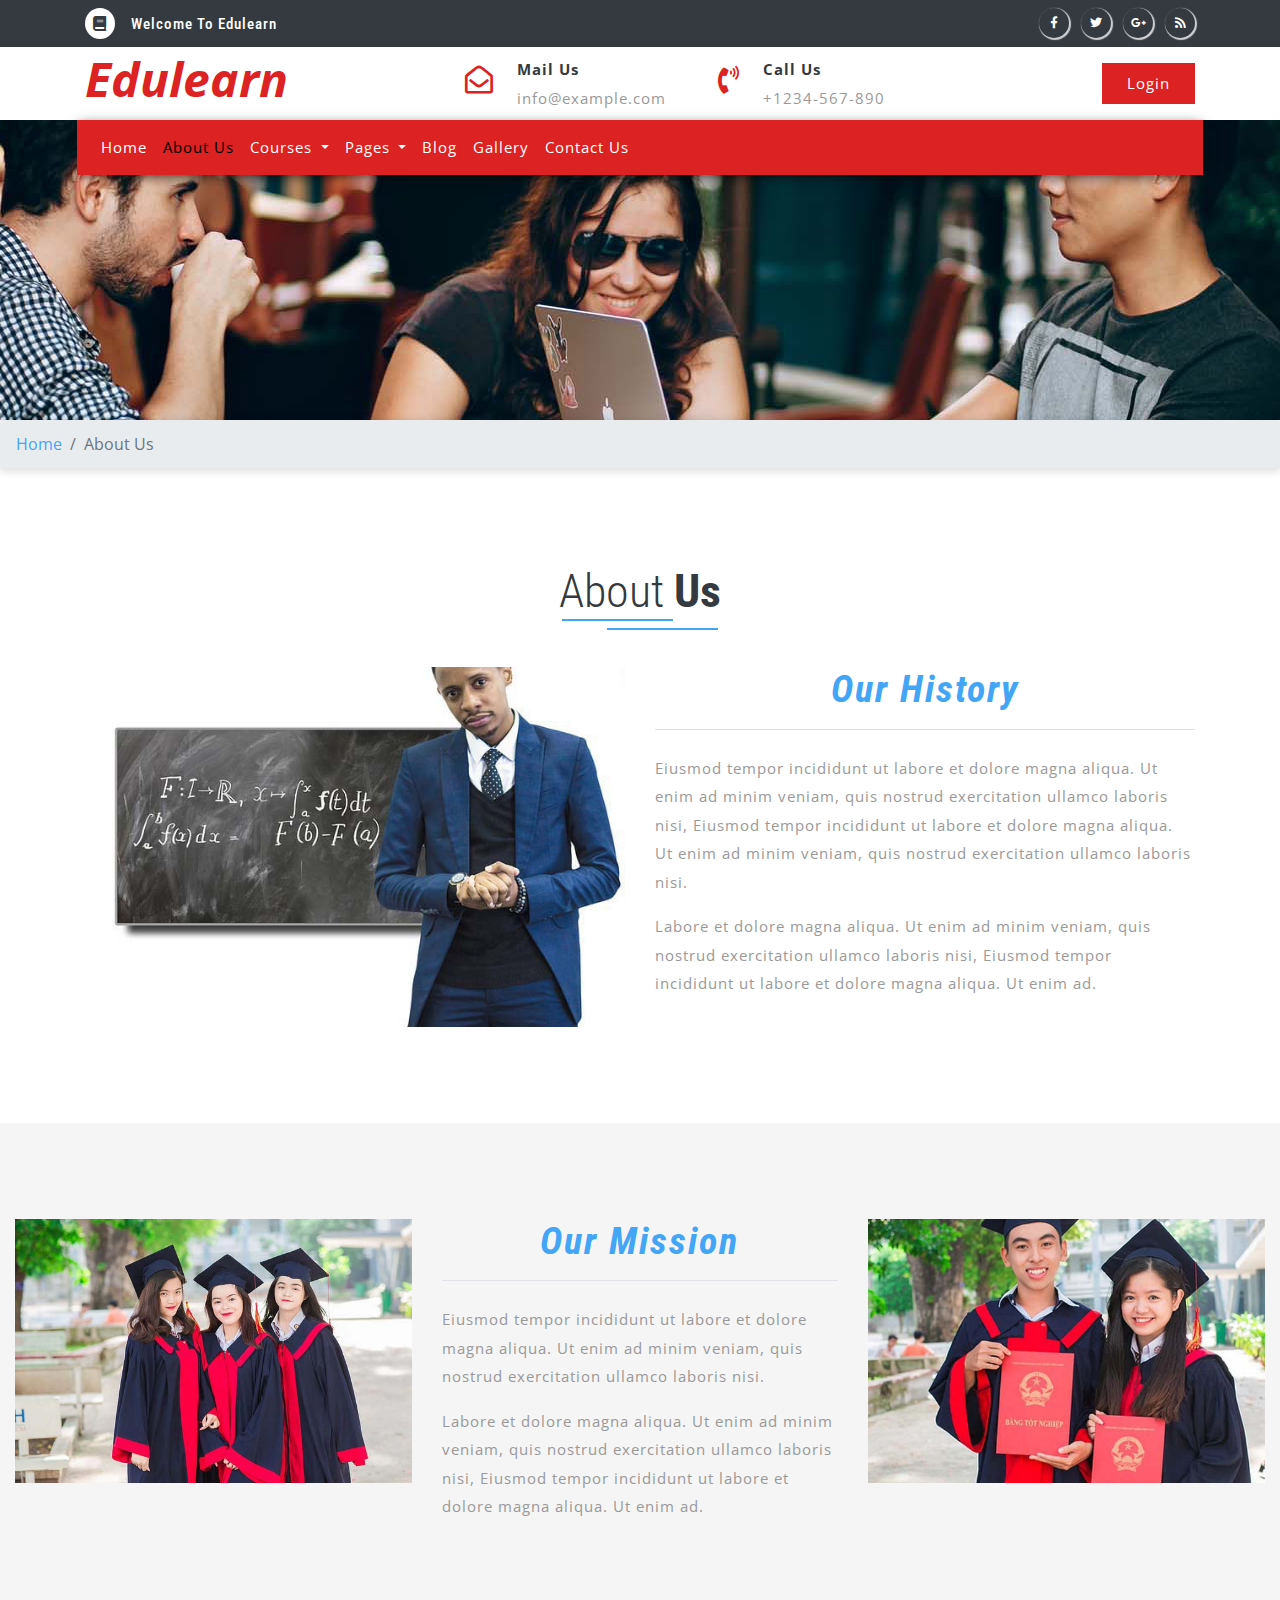
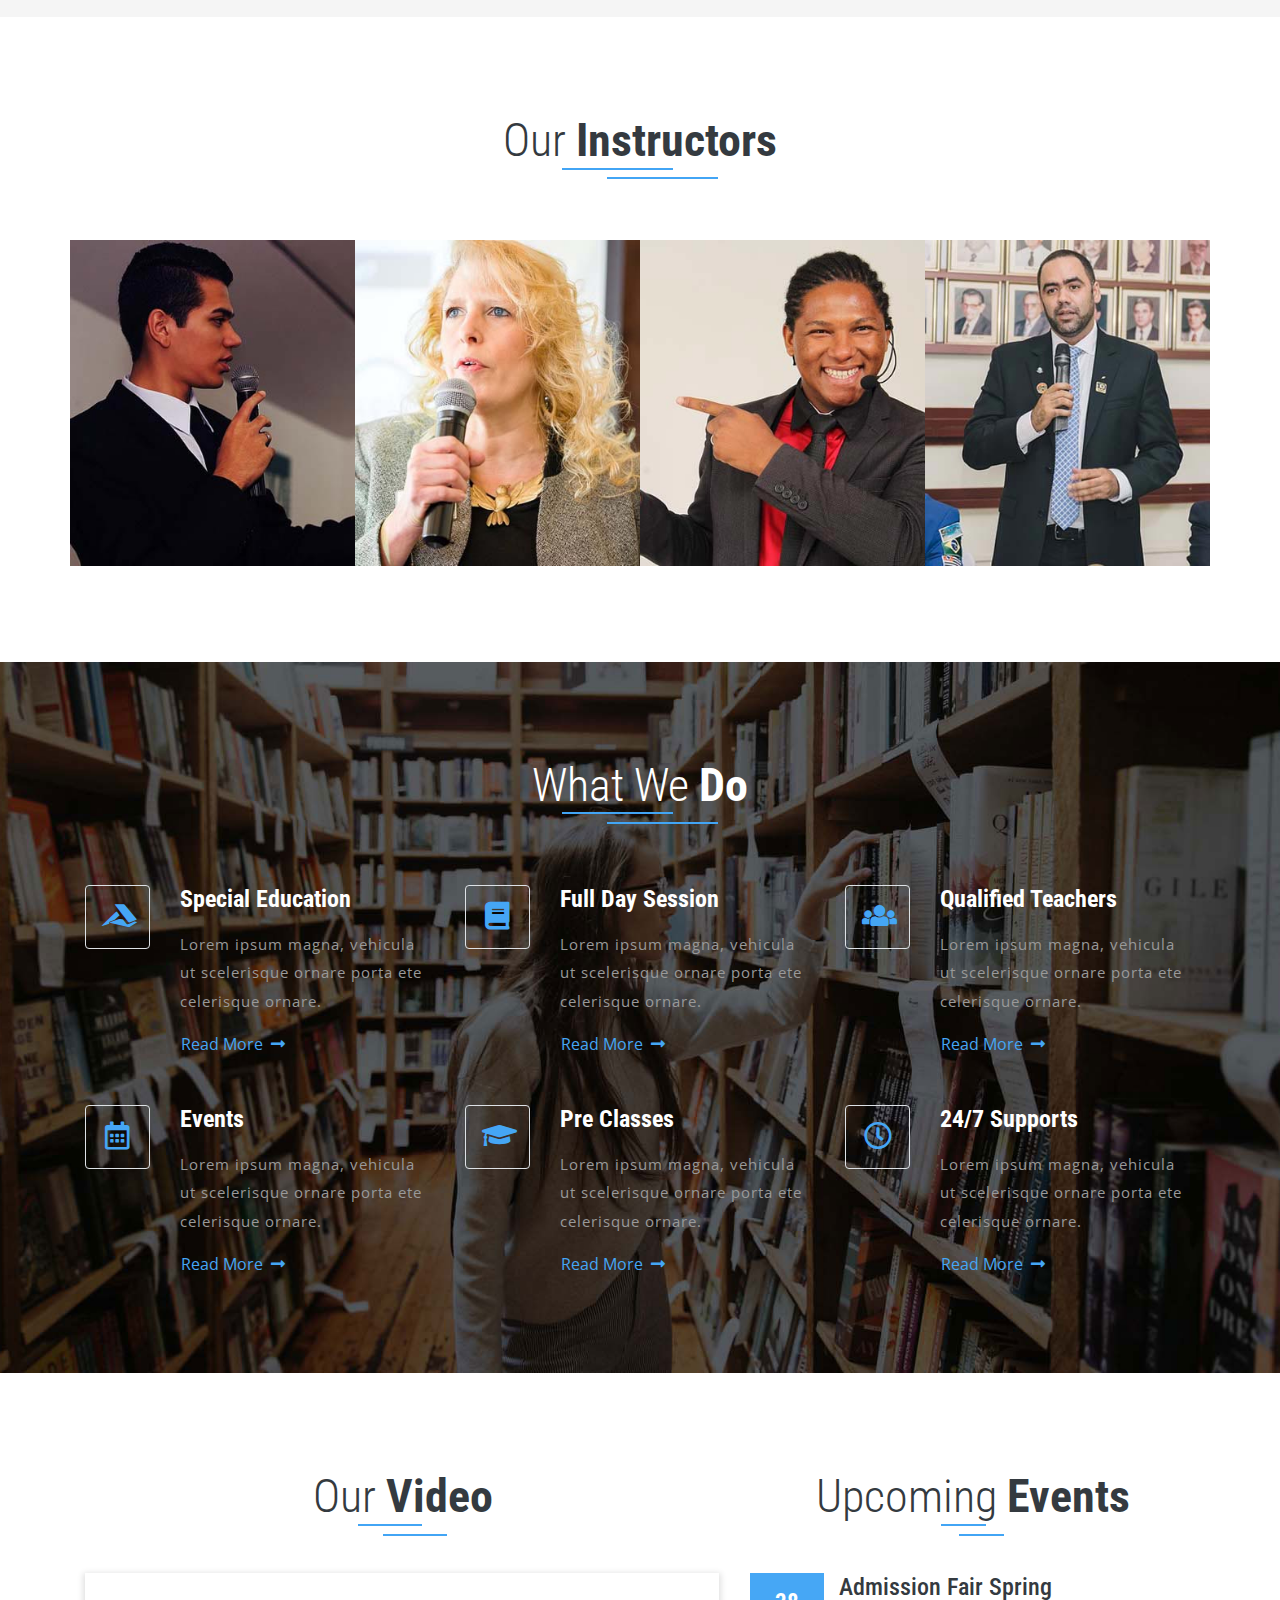
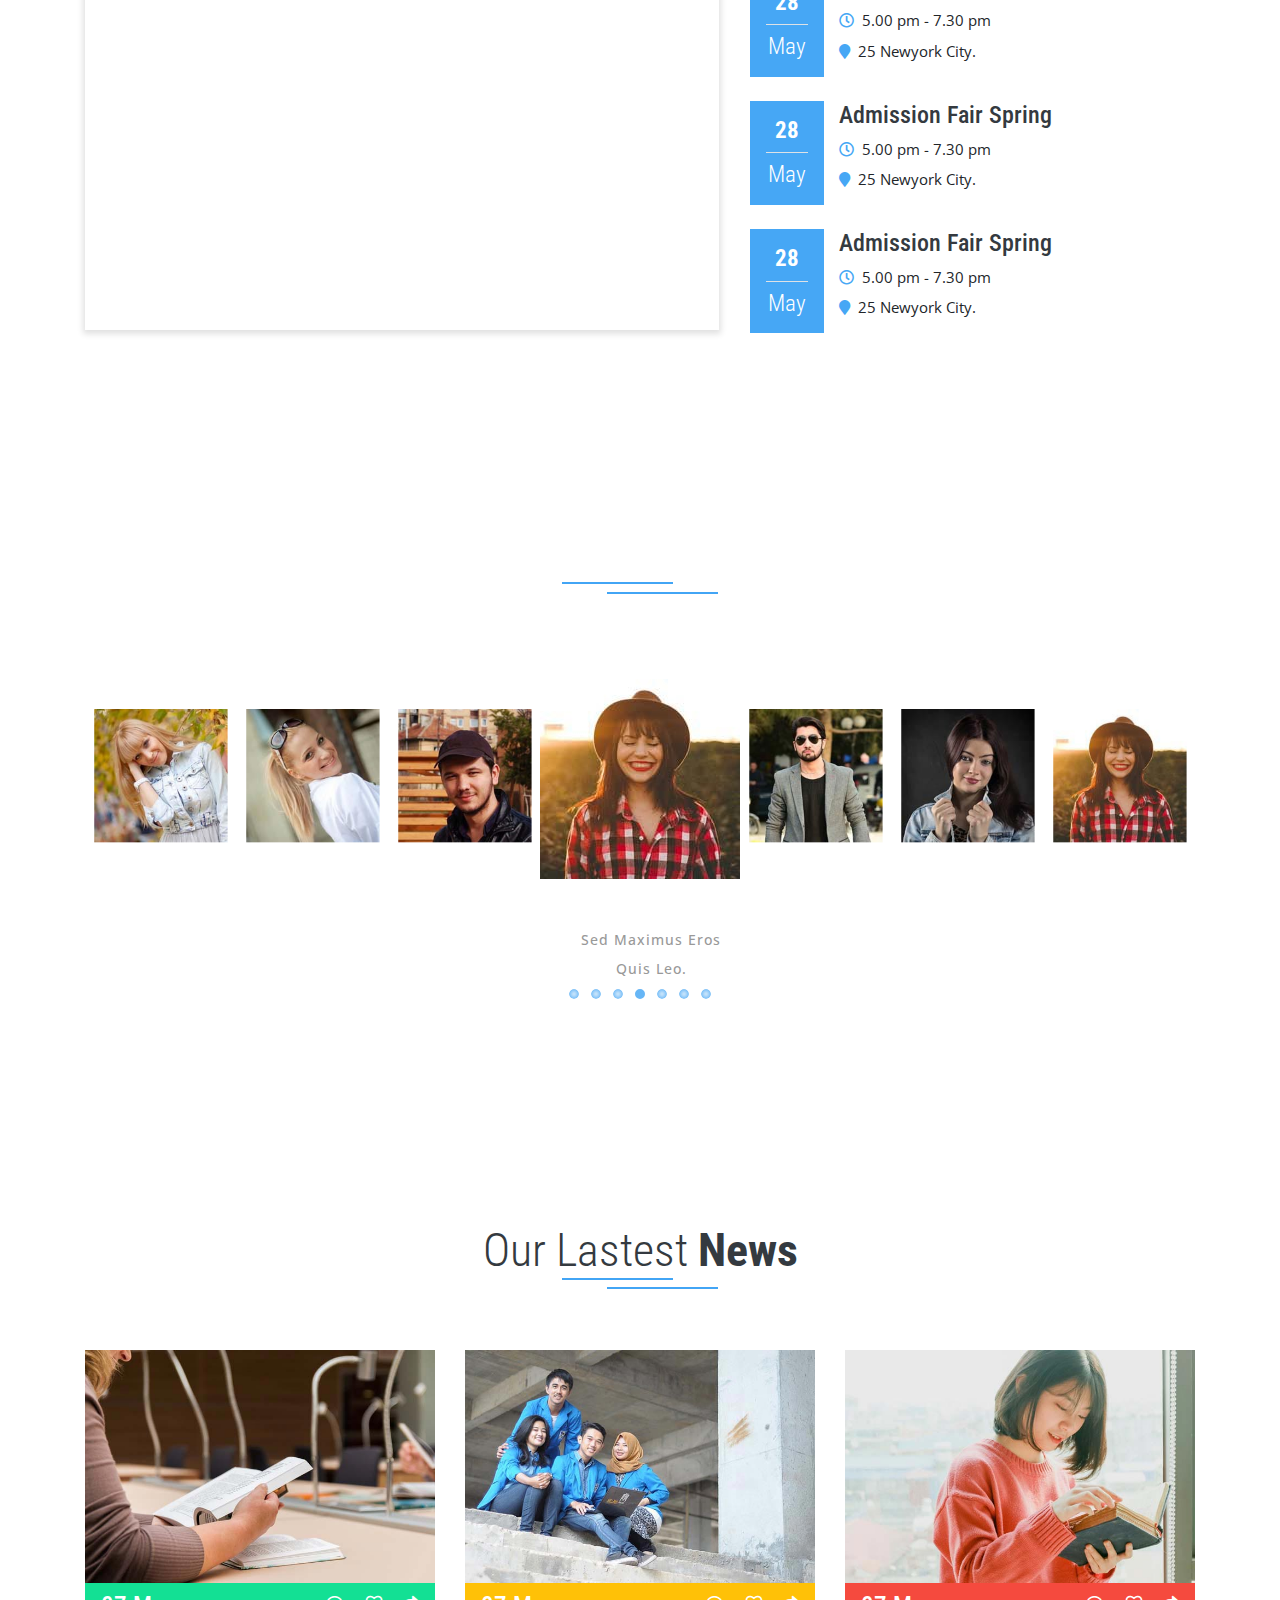
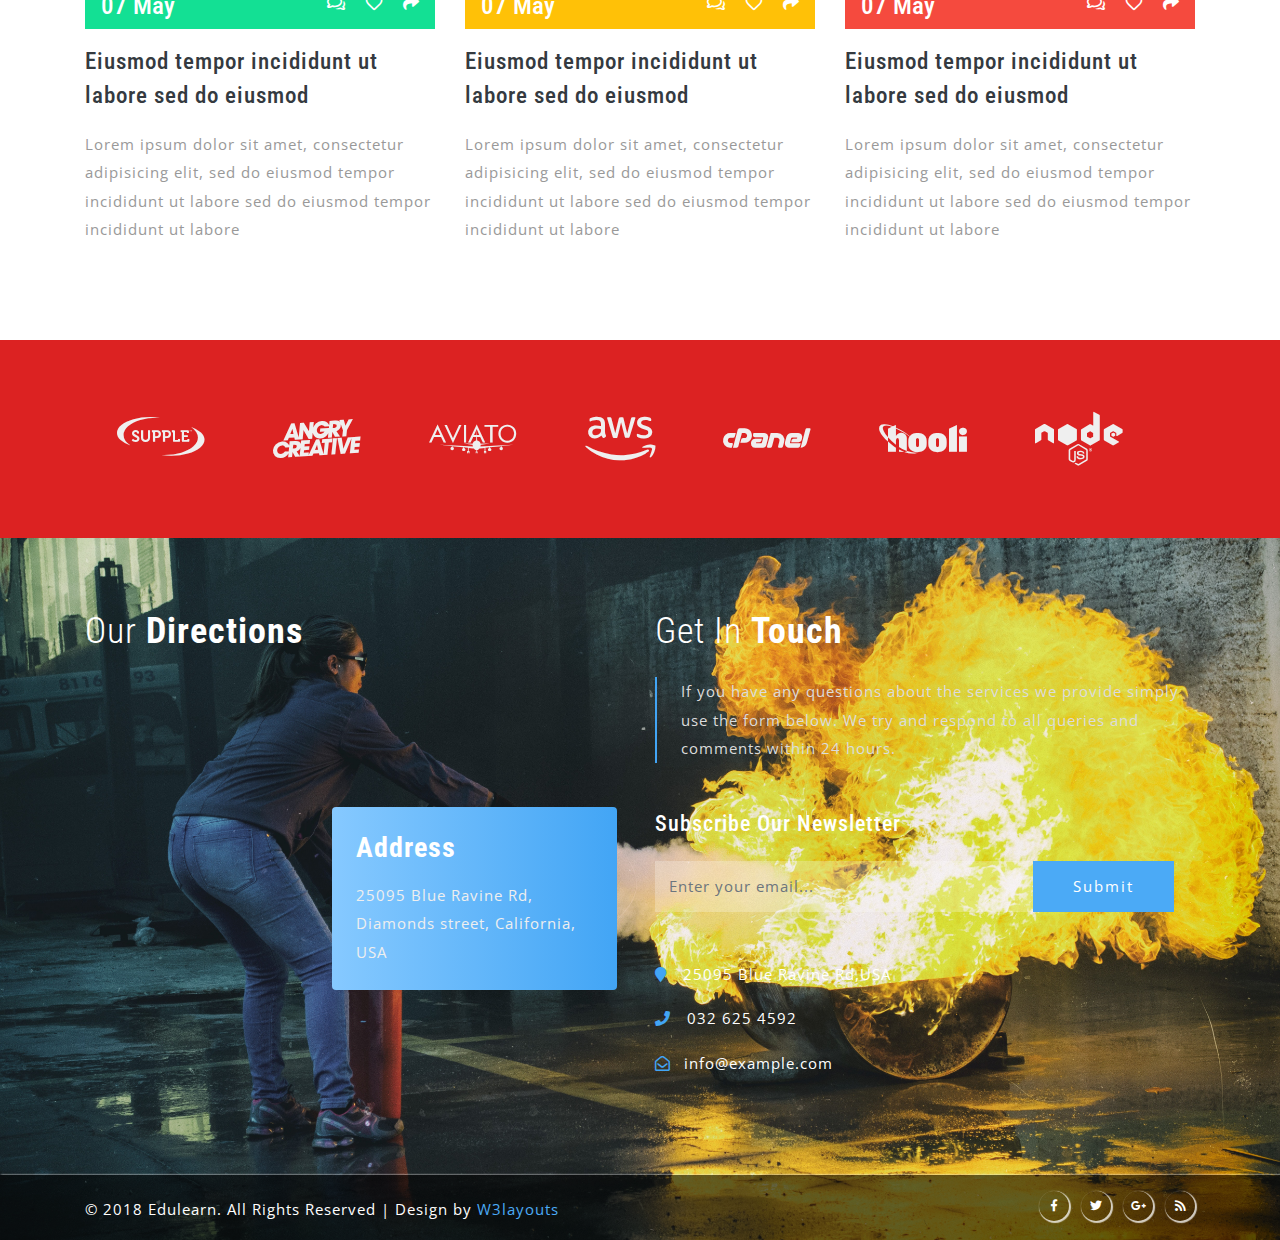
<file: about.html>
<!--
Author: W3layouts
Author URL: http://w3layouts.com
License: Creative Commons Attribution 3.0 Unported
License URL: http://creativecommons.org/licenses/by/3.0/
-->

<!DOCTYPE html>
<html lang="zxx">

<head>
	<title>Edulearn Education Category Bootstrap Responsive Website Template | About Us :: W3layouts</title>
	<!-- Meta tag Keywords -->
	<meta name="viewport" content="width=device-width, initial-scale=1">
	<meta charset="UTF-8" />
	<meta name="keywords" content="Edulearn Responsive web template, Bootstrap Web Templates, Flat Web Templates, Android Compatible web template, Smartphone Compatible web template, free webdesigns for Nokia, Samsung, LG, SonyEricsson, Motorola web design"
	/>
	<script>
		addEventListener("load", function () {
			setTimeout(hideURLbar, 0);
		}, false);

		function hideURLbar() {
			window.scrollTo(0, 1);
		}
	</script>
	<!--// Meta tag Keywords -->

	<!-- Custom-Files -->
	<!-- Bootstrap-Core-Css -->
	<link rel="stylesheet" href="css/bootstrap.css">
	<!-- Testimonials-Css -->
	<link href="css/mislider.css" rel="stylesheet" type="text/css" />
	<link href="css/mislider-custom.css" rel="stylesheet" type="text/css" />
	<!-- Style-Css -->
	<link rel="stylesheet" href="css/style.css" type="text/css" media="all" />
	<!-- Font-Awesome-Icons-Css -->
	<link rel="stylesheet" href="css/fontawesome-all.css">
	<!-- //Custom-Files -->

	<!-- Web-Fonts -->
	<link href="//fonts.googleapis.com/css?family=Roboto+Condensed:300,300i,400,400i,700,700i&amp;subset=cyrillic,cyrillic-ext,greek,greek-ext,latin-ext,vietnamese"
	 rel="stylesheet">
	<link href="//fonts.googleapis.com/css?family=Open+Sans:300,300i,400,400i,600,600i,700,700i,800,800i" rel="stylesheet">
	<!-- //Web-Fonts -->

</head>

<body>
	<!-- header -->
	<header>
		<!-- top header -->
		<div class="top-head-w3ls py-2 bg-dark">
			<div class="container">
				<div class="row">
					<h1 class="text-capitalize text-white col-7">
						<i class="fas fa-book text-dark bg-white p-2 rounded-circle mr-3"></i>welcome to edulearn</h1>
					<!-- social icons -->
					<div class="social-icons text-right col-5">
						<ul class="list-unstyled">
							<li>
								<a href="#" class="fab fa-facebook-f icon-border facebook rounded-circle"> </a>
							</li>
							<li class="mx-2">
								<a href="#" class="fab fa-twitter icon-border twitter rounded-circle"> </a>
							</li>
							<li>
								<a href="#" class="fab fa-google-plus-g icon-border googleplus rounded-circle"> </a>
							</li>
							<li class="ml-2">
								<a href="#" class="fas fa-rss icon-border rss rounded-circle"> </a>
							</li>
						</ul>
					</div>
					<!-- //social icons -->
				</div>
			</div>
		</div>
		<!-- //top header -->
		<!-- middle header -->
		<div class="middle-w3ls-nav py-2">
			<div class="container">
				<div class="row">
					<a class="logo font-italic font-weight-bold col-lg-4 text-lg-left text-center" href="index.html">Edulearn</a>
					<div class="col-lg-8 right-info-agiles mt-lg-0 mt-sm-3 mt-1">
						<div class="row">
							<div class="col-sm-4 nav-middle">
								<i class="far fa-envelope-open text-center mr-md-4 mr-sm-2 mr-4"></i>
								<div class="agile-addresmk">
									<p>
										<span class="font-weight-bold text-dark">Mail Us</span>
										<a href="mailto:mail@example.com">info@example.com</a>
									</p>
								</div>
							</div>
							<div class="col-sm-4 col-6 nav-middle mt-sm-0 mt-2">
								<i class="fas fa-phone-volume text-center mr-md-4 mr-sm-2 mr-4"></i>
								<div class="agile-addresmk">
									<p>
										<span class="font-weight-bold text-dark">Call Us</span>
										+1234-567-890
									</p>
								</div>
							</div>
							<div class="col-sm-4 col-6 top-login-butt text-right mt-sm-2">
								<a href="login.html" class="button-head-mow3 text-white">Login</a>
							</div>
						</div>
					</div>
				</div>
			</div>
		</div>
		<!-- //middle header -->
	</header>
	<!-- //header -->

	<!-- banner -->
	<div class="banner-agile-2">
		<!-- navigation -->
		<div class="navigation-w3ls">
			<nav class="navbar navbar-expand-lg navbar-light bg-light sticky-nav">
				<button class="navbar-toggler mx-auto" type="button" data-toggle="collapse" data-target="#navbarSupportedContent" aria-controls="navbarSupportedContent"
				 aria-expanded="false" aria-label="Toggle navigation">
					<span class="navbar-toggler-icon"></span>
				</button>
				<div class="collapse navbar-collapse text-center" id="navbarSupportedContent">
					<ul class="navbar-nav justify-content-center">
						<li class="nav-item">
							<a class="nav-link text-white" href="index.html">Home
								<span class="sr-only">(current)</span>
							</a>
						</li>
						<li class="nav-item active">
							<a class="nav-link text-white" href="about.html">About Us</a>
						</li>
						<li class="nav-item dropdown">
							<a class="nav-link dropdown-toggle text-white" href="#" role="button" data-toggle="dropdown" aria-haspopup="true" aria-expanded="false">
								Courses
							</a>
							<div class="dropdown-menu">
								<a class="dropdown-item" href="language.html">Language</a>
								<a class="dropdown-item" href="communication.html">Communication</a>
								<a class="dropdown-item" href="business.html">Business</a>
								<a class="dropdown-item" href="software.html">Software</a>
								<a class="dropdown-item" href="social_media.html">Social Media</a>
								<a class="dropdown-item" href="photography.html">Photography</a>
								<a class="dropdown-item" href="course_details.html">Course Details</a>
								<div class="dropdown-divider"></div>
								<a class="dropdown-item" href="form.html">Apply Now</a>
							</div>
						</li>
						<li class="nav-item dropdown">
							<a class="nav-link dropdown-toggle text-white" href="#" role="button" data-toggle="dropdown" aria-haspopup="true" aria-expanded="false">
								Pages
							</a>
							<div class="dropdown-menu">
								<a class="dropdown-item" href="about.html">Instructors</a>
								<a class="dropdown-item" href="index.html">What We Do</a>
								<a class="dropdown-item" href="login.html">Login</a>
								<a class="dropdown-item" href="register.html">Register</a>
								<a class="dropdown-item" href="404.html">404 Page</a>
								<a class="dropdown-item" href="coming_soon.html">Coming Soon</a>
								<a class="dropdown-item" href="form.html">Admission Form</a>
								<a class="dropdown-item" href="faq.html">Faq</a>
							</div>
						</li>
						<li class="nav-item">
							<a class="nav-link text-white" href="blog.html">Blog</a>
						</li>
						<li class="nav-item">
							<a class="nav-link text-white" href="gallery.html">Gallery</a>
						</li>
						<li class="nav-item">
							<a class="nav-link text-white" href="contact.html">Contact Us</a>
						</li>
					</ul>
				</div>
			</nav>
		</div>
		<!-- //navigation -->
	</div>
	<!-- breadcrumb -->
	<nav aria-label="breadcrumb">
		<ol class="breadcrumb">
			<li class="breadcrumb-item">
				<a href="index.html">Home</a>
			</li>
			<li class="breadcrumb-item active" aria-current="page">About Us</li>
		</ol>
	</nav>
	<!-- breadcrumb -->
	<!-- //banner -->

	<!-- history -->
	<div class="about-page py-5">
		<div class="container py-xl-5 py-lg-3">
			<h3 class="title text-capitalize font-weight-light text-dark text-center mb-5">about
				<span class="font-weight-bold">us</span>
			</h3>
			<div class="row about-head-wthree">
				<div class="col-lg-6 left-abw3ls">
					<img src="images/ap-1.jpg" alt="" class="img-fluid">
				</div>
				<div class="col-lg-6 right-abw3ls mt-lg-0 mt-sm-5 mt-4">
					<h4 class="font-italic border-bottom text-center font-weight-bold pb-3 mb-4">Our History</h4>
					<p>Eiusmod tempor incididunt ut labore et dolore magna aliqua. Ut enim ad minim veniam, quis nostrud exercitation ullamco
						laboris nisi, Eiusmod tempor incididunt ut labore et dolore magna aliqua. Ut enim ad minim veniam, quis nostrud exercitation
						ullamco laboris nisi. </p>
					<p class="mt-3">Labore et dolore magna aliqua. Ut enim ad minim veniam, quis nostrud exercitation ullamco laboris nisi, Eiusmod tempor
						incididunt ut labore et dolore magna aliqua. Ut enim ad.</p>
				</div>
			</div>
		</div>
	</div>
	<!-- //history -->

	<!-- mission -->
	<div class="about-page-2 py-5">
		<div class="container-fluid py-xl-5 py-lg-3">
			<div class="row about-head-wthree-2">
				<div class="col-lg-4 left-abw3ls text-lg-left text-center">
					<img src="images/ap-2.jpg" alt="" class="img-fluid">
				</div>
				<div class="col-lg-4 right-abw3ls my-lg-0 my-sm-5 my-4">
					<h4 class="font-italic border-bottom text-center font-weight-bold pb-3 mb-4">Our Mission</h4>
					<p>Eiusmod tempor incididunt ut labore et dolore magna aliqua. Ut enim ad minim veniam, quis nostrud exercitation ullamco
						laboris nisi. </p>
					<p class="mt-3">Labore et dolore magna aliqua. Ut enim ad minim veniam, quis nostrud exercitation ullamco laboris nisi, Eiusmod tempor
						incididunt ut labore et dolore magna aliqua. Ut enim ad.</p>
				</div>
				<div class="col-lg-4 left-abw3ls text-lg-left text-center">
					<img src="images/ap-3.jpg" alt="" class="img-fluid">
				</div>
			</div>
		</div>
	</div>
	<!-- //mission -->

	<!-- team -->
	<div class="team py-5">
		<div class="container py-xl-5 py-lg-3">
			<h3 class="title text-capitalize font-weight-light text-dark text-center mb-5">our
				<span class="font-weight-bold">Instructors</span>
			</h3>
			<div class="row inst-grids pt-md-4">
				<div class="col-md-3 col-6 blog-gd-w3ls">
					<img src="images/team1.jpg" alt=" " class="img-fluid">
					<div class="date-w3">
						<h4>Michael King</h4>
						<p class="para-w3-agile">Phasellus sed iaculis</p>
						<div class="agileinfo-social-grids">
							<ul>
								<li>
									<a href="#">
										<i class="fab fa-facebook-f"></i>
									</a>
								</li>
								<li>
									<a href="#">
										<i class="fab fa-twitter"></i>
									</a>
								</li>
								<li>
									<a href="#">
										<i class="fas fa-rss"></i>
									</a>
								</li>
							</ul>
						</div>
					</div>
				</div>
				<div class="col-md-3 col-6 blog-gd-w3ls">
					<img src="images/team2.jpg" alt=" " class="img-fluid">
					<div class="date-w3">
						<h4>Katherin Tresa</h4>
						<p class="para-w3-agile">Phasellus sed iaculis</p>
						<div class="agileinfo-social-grids">
							<ul>
								<li>
									<a href="#">
										<i class="fab fa-facebook-f"></i>
									</a>
								</li>
								<li>
									<a href="#">
										<i class="fab fa-twitter"></i>
									</a>
								</li>
								<li>
									<a href="#">
										<i class="fas fa-rss"></i>
									</a>
								</li>
							</ul>
						</div>
					</div>
				</div>
				<div class="col-md-3 col-6 blog-gd-w3ls  last mt-md-0 mt-sm-5 mt-4">
					<img src="images/team3.jpg" alt=" " class="img-fluid">
					<div class="date-w3">
						<h4>Steven Monroe</h4>
						<p class="para-w3-agile">Phasellus sed iaculis</p>
						<div class="agileinfo-social-grids">
							<ul>
								<li>
									<a href="#">
										<i class="fab fa-facebook-f"></i>
									</a>
								</li>
								<li>
									<a href="#">
										<i class="fab fa-twitter"></i>
									</a>
								</li>
								<li>
									<a href="#">
										<i class="fas fa-rss"></i>
									</a>
								</li>
							</ul>
						</div>
					</div>
				</div>
				<div class="col-md-3 col-6 blog-gd-w3ls last mt-md-0 mt-sm-5 mt-4">
					<img src="images/team4.jpg" alt=" " class="img-fluid">
					<div class="date-w3">
						<h4>Khamok Mokai</h4>
						<p class="para-w3-agile">Phasellus sed iaculis</p>
						<div class="agileinfo-social-grids">
							<ul>
								<li>
									<a href="#">
										<i class="fab fa-facebook-f"></i>
									</a>
								</li>
								<li>
									<a href="#">
										<i class="fab fa-twitter"></i>
									</a>
								</li>
								<li>
									<a href="#">
										<i class="fas fa-rss"></i>
									</a>
								</li>
							</ul>
						</div>
					</div>
				</div>
			</div>
		</div>
	</div>
	<!-- //team -->

	<!-- what we do -->
	<div class="why-choose-agile py-5">
		<div class="container py-xl-5 py-lg-3">
			<h3 class="title text-capitalize font-weight-light text-white text-center mb-5">what we
				<span class="font-weight-bold">do</span>
			</h3>
			<div class="row agileits-w3layouts-grid pt-md-4">
				<div class="col-lg-4 services-agile-1">
					<div class="row wthree_agile_us">
						<div class="col-lg-3 col-md-2 col-3  agile-why-text">
							<div class="wthree_features_grid text-center p-3 border rounded">
								<i class="fab fa-accusoft"></i>
							</div>
						</div>
						<div class="col-9 agile-why-text-2">
							<h4 class="text-capitalize text-white font-weight-bold mb-3">special education</h4>
							<p>Lorem ipsum magna, vehicula ut scelerisque ornare porta ete celerisque ornare.</p>
							<a class="btn mt-3 service-button p-0" href="about.html" role="button">Read More
								<i class="fas fa-long-arrow-alt-right ml-1"></i>
							</a>
						</div>
					</div>
				</div>
				<div class="col-lg-4 services-agile-1 my-lg-0 my-5">
					<div class="row wthree_agile_us">
						<div class="col-lg-3 col-md-2 col-3  agile-why-text">
							<div class="wthree_features_grid text-center p-3 border rounded">
								<i class="fas fa-book"></i>
							</div>
						</div>
						<div class="col-9 agile-why-text-2">
							<h4 class="text-capitalize text-white font-weight-bold mb-3">full day session</h4>
							<p>Lorem ipsum magna, vehicula ut scelerisque ornare porta ete celerisque ornare.</p>
							<a class="btn mt-3 service-button p-0" href="about.html" role="button">Read More
								<i class="fas fa-long-arrow-alt-right ml-1"></i>
							</a>
						</div>
					</div>
				</div>
				<div class="col-lg-4 services-agile-1">
					<div class="row wthree_agile_us">
						<div class="col-lg-3 col-md-2 col-3  agile-why-text">
							<div class="wthree_features_grid text-center p-3 border rounded">
								<i class="fas fa-users"></i>
							</div>
						</div>
						<div class="col-9 agile-why-text-2">
							<h4 class="text-capitalize text-white font-weight-bold mb-3">qualified teachers</h4>
							<p>Lorem ipsum magna, vehicula ut scelerisque ornare porta ete celerisque ornare.</p>
							<a class="btn mt-3 service-button p-0" href="about.html" role="button">Read More
								<i class="fas fa-long-arrow-alt-right ml-1"></i>
							</a>
						</div>
					</div>
				</div>
			</div>
			<div class="row agileits-w3layouts-grid mt-5">
				<div class="col-lg-4 services-agile-1">
					<div class="row wthree_agile_us">
						<div class="col-lg-3 col-md-2 col-3  agile-why-text">
							<div class="wthree_features_grid text-center p-3 border rounded">
								<i class="far fa-calendar-alt"></i>
							</div>
						</div>
						<div class="col-9 agile-why-text-2">
							<h4 class="text-capitalize text-white font-weight-bold mb-3">events</h4>
							<p>Lorem ipsum magna, vehicula ut scelerisque ornare porta ete celerisque ornare.</p>
							<a class="btn mt-3 service-button p-0" href="about.html" role="button">Read More
								<i class="fas fa-long-arrow-alt-right ml-1"></i>
							</a>
						</div>
					</div>
				</div>
				<div class="col-lg-4 services-agile-1  my-lg-0 my-5">
					<div class="row wthree_agile_us">
						<div class="col-lg-3 col-md-2 col-3  agile-why-text">
							<div class="wthree_features_grid text-center p-3 border rounded">
								<i class="fas fa-graduation-cap"></i>
							</div>
						</div>
						<div class="col-9 agile-why-text-2">
							<h4 class="text-capitalize text-white font-weight-bold mb-3">pre classes</h4>
							<p>Lorem ipsum magna, vehicula ut scelerisque ornare porta ete celerisque ornare.</p>
							<a class="btn mt-3 service-button p-0" href="about.html" role="button">Read More
								<i class="fas fa-long-arrow-alt-right ml-1"></i>
							</a>
						</div>
					</div>
				</div>
				<div class="col-lg-4 services-agile-1">
					<div class="row wthree_agile_us">
						<div class="col-lg-3 col-md-2 col-3  agile-why-text">
							<div class="wthree_features_grid text-center p-3 border rounded">
								<i class="far fa-clock"></i>
							</div>
						</div>
						<div class="col-9 agile-why-text-2">
							<h4 class="text-capitalize text-white font-weight-bold mb-3">24/7 supports</h4>
							<p>Lorem ipsum magna, vehicula ut scelerisque ornare porta ete celerisque ornare.</p>
							<a class="btn mt-3 service-button p-0" href="about.html" role="button">Read More
								<i class="fas fa-long-arrow-alt-right ml-1"></i>
							</a>
						</div>
					</div>
				</div>
			</div>
		</div>
	</div>
	<!-- //what we do -->

	<!-- video and events -->
	<div class="video-choose-agile py-5">
		<div class="container py-xl-5 py-lg-3">
			<div class="row">
				<div class="col-lg-7 video">
					<h3 class="title text-capitalize font-weight-light text-dark text-center mb-5">our
						<span class="font-weight-bold">video</span>
					</h3>
					<iframe src="https://player.vimeo.com/video/58123228"></iframe>
				</div>
				<div class="col-lg-5 events">
					<h3 class="title text-capitalize font-weight-light text-dark text-center mb-5">upcoming
						<span class="font-weight-bold">events</span>
					</h3>
					<div class="events-w3ls">
						<div class="d-flex">
							<div class="col-sm-2 col-3 events-up p-3 text-center">
								<h5 class="text-white font-weight-bold">28
									<span class="border-top font-weight-light pt-2 mt-2">May</span>
								</h5>
							</div>
							<div class="col-sm-10 col-9 events-right">
								<h4 class="text-dark">Admission Fair Spring </h4>
								<ul class="list-unstyled">
									<li class="my-2">
										<i class="far fa-clock mr-2"></i>5.00 pm - 7.30 pm</li>
									<li>
										<i class="fas fa-map-marker mr-2"></i>25 Newyork City.</li>
								</ul>
							</div>
						</div>
					</div>
					<div class="d-flex my-4">
						<div class="col-sm-2 col-3 events-up p-3 text-center">
							<h5 class="text-white font-weight-bold">28
								<span class="border-top font-weight-light pt-2 mt-2">May</span>
							</h5>
						</div>
						<div class="col-sm-10 col-9 events-right">
							<h4 class="text-dark">Admission Fair Spring </h4>
							<ul class="list-unstyled">
								<li class="my-2">
									<i class="far fa-clock mr-2"></i>5.00 pm - 7.30 pm</li>
								<li>
									<i class="fas fa-map-marker mr-2"></i>25 Newyork City.</li>
							</ul>
						</div>
					</div>
					<div class="d-flex">
						<div class="col-sm-2 col-3 events-up p-3 text-center">
							<h5 class="text-white font-weight-bold">28
								<span class="border-top font-weight-light pt-2 mt-2">May</span>
							</h5>
						</div>
						<div class="col-sm-10 col-9 events-right">
							<h4 class="text-dark">Admission Fair Spring </h4>
							<ul class="list-unstyled">
								<li class="my-2">
									<i class="far fa-clock mr-2"></i>5.00 pm - 7.30 pm</li>
								<li>
									<i class="fas fa-map-marker mr-2"></i>25 Newyork City.</li>
							</ul>
						</div>
					</div>
				</div>
			</div>
		</div>
	</div>
	<!-- //video and events -->

	<!-- testimonials -->
	<div class="testimonials py-5">
		<div class="container py-xl-5 py-lg-3">
			<h3 class="title text-capitalize font-weight-light text-white text-center mb-5">what our
				<span class="font-weight-bold">people says</span>
			</h3>
			<div class="mis-stage">
				<!-- The element to select and apply miSlider to - the class is optional -->
				<ol class="mis-slider">
					<!-- The slider element - the class is optional -->
					<li class="mis-slide">
						<!-- A slide element - the class is optional -->
						<a href="#" class="mis-container">
							<!-- A slide container - this element is optional, if absent the plugin adds it automatically -->
							<figure>
								<!-- Slide content - whatever you want -->
								<img src="images/t1.jpg" alt=" " class="img-fluid" />
								<figcaption>Carl Lii
									<span>Sed maximus eros quis leo.</span>
								</figcaption>
							</figure>
						</a>
					</li>
					<li class="mis-slide">
						<a href="#" class="mis-container">
							<figure>
								<img src="images/t2.jpg" alt=" " class="img-fluid" />
								<figcaption>Michael Paul
									<span>Sed maximus eros quis leo.</span>
								</figcaption>
							</figure>
						</a>
					</li>
					<li class="mis-slide">
						<a href="link" class="mis-container">
							<figure>
								<img src="images/t3.jpg" alt=" " class="img-fluid" />
								<figcaption>Henry Doe
									<span>Sed maximus eros quis leo.</span>
								</figcaption>
							</figure>
						</a>
					</li>
					<li class="mis-slide">
						<a href="#" class="mis-container">
							<figure>
								<img src="images/t4.jpg" alt=" " class="img-fluid" />
								<figcaption>Laura James
									<span>Sed maximus eros quis leo.</span>
								</figcaption>
							</figure>
						</a>
					</li>
					<li class="mis-slide">
						<a href="#" class="mis-container">
							<figure>
								<img src="images/t5.jpg" alt=" " class="img-fluid" />
								<figcaption>Thomas Carl
									<span>Sed maximus eros quis leo.</span>
								</figcaption>
							</figure>
						</a>
					</li>
					<li class="mis-slide">
						<a href="#" class="mis-container">
							<figure>
								<img src="images/t6.jpg" alt=" " class="img-fluid" />
								<figcaption>Rosy Crisp
									<span>Sed maximus eros quis leo.</span>
								</figcaption>
							</figure>
						</a>
					</li>
					<li class="mis-slide">
						<a href="#" class="mis-container">
							<figure>
								<img src="images/t4.jpg" alt=" " class="img-fluid" />
								<figcaption>Michael Paul
									<span>Sed maximus eros quis leo.</span>
								</figcaption>
							</figure>
						</a>
					</li>
				</ol>
			</div>
		</div>
	</div>
	<!-- //testimonials -->

	<!-- news -->
	<div class="news-section py-5">
		<div class="container py-xl-5 py-lg-3">
			<h3 class="title text-capitalize font-weight-light text-dark text-center mb-5">our lastest
				<span class="font-weight-bold">news</span>
			</h3>
			<div class="row news-grids-w3l pt-md-4">
				<div class="col-md-4 news-grid">
					<a href="blog.html">
						<img src="images/n1.jpg" class="img-fluid" alt="" />
					</a>
					<div class="news-text">
						<div class="news-events-agile event-colo1 py-2 px-3">
							<h5 class="float-left">
								<a href="blog.html" class="text-white">07 May</a>
							</h5>
							<div class="post-img float-right">
								<ul>
									<li>
										<a href="#">
											<i class="far fa-comments text-white"></i>
										</a>
									</li>
									<li class="mx-3">
										<a href="#">
											<i class="far fa-heart text-white"></i>
										</a>
									</li>
									<li>
										<a href="#">
											<i class="fas fa-share text-white"></i>
										</a>
									</li>
								</ul>
							</div>
							<div class="clearfix"></div>
						</div>
						<div class="detail-bottom">
							<h6 class="my-3">
								<a href="blog.html" class="text-dark">
									Eiusmod tempor incididunt ut labore sed do eiusmod
								</a>
							</h6>
							<p>Lorem ipsum dolor sit amet, consectetur adipisicing elit, sed do eiusmod tempor incididunt ut labore sed do eiusmod
								tempor incididunt ut labore</p>
						</div>
					</div>
				</div>
				<div class="col-md-4 news-grid my-md-0 my-sm-5 my-4">
					<a href="blog.html">
						<img src="images/n2.jpg" class="img-fluid" alt="" />
					</a>
					<div class="news-text">
						<div class="news-events-agile py-2 px-3">
							<h5 class="float-left">
								<a href="blog.html" class="text-white">07 May</a>
							</h5>
							<div class="post-img float-right">
								<ul>
									<li>
										<a href="#">
											<i class="far fa-comments text-white"></i>
										</a>
									</li>
									<li class="mx-3">
										<a href="#">
											<i class="far fa-heart text-white"></i>
										</a>
									</li>
									<li>
										<a href="#">
											<i class="fas fa-share text-white"></i>
										</a>
									</li>
								</ul>
							</div>
							<div class="clearfix"></div>
						</div>
						<div class="detail-bottom">
							<h6 class="my-3">
								<a href="blog.html" class="text-dark">
									Eiusmod tempor incididunt ut labore sed do eiusmod
								</a>
							</h6>
							<p>Lorem ipsum dolor sit amet, consectetur adipisicing elit, sed do eiusmod tempor incididunt ut labore sed do eiusmod
								tempor incididunt ut labore</p>
						</div>
					</div>
				</div>
				<div class="col-md-4 news-grid">
					<a href="blog.html">
						<img src="images/n3.jpg" class="img-fluid" alt="" />
					</a>
					<div class="news-text">
						<div class="news-events-agile event-colo3 py-2 px-3">
							<h5 class="float-left">
								<a href="blog.html" class="text-white">07 May</a>
							</h5>
							<div class="post-img float-right">
								<ul>
									<li>
										<a href="#">
											<i class="far fa-comments text-white"></i>
										</a>
									</li>
									<li class="mx-3">
										<a href="#">
											<i class="far fa-heart text-white"></i>
										</a>
									</li>
									<li>
										<a href="#">
											<i class="fas fa-share text-white"></i>
										</a>
									</li>
								</ul>
							</div>
							<div class="clearfix"></div>
						</div>
						<div class="detail-bottom">
							<h6 class="my-3">
								<a href="blog.html" class="text-dark">
									Eiusmod tempor incididunt ut labore sed do eiusmod
								</a>
							</h6>
							<p>Lorem ipsum dolor sit amet, consectetur adipisicing elit, sed do eiusmod tempor incididunt ut labore sed do eiusmod
								tempor incididunt ut labore</p>
						</div>
					</div>
				</div>
			</div>
		</div>
	</div>
	<!-- //news -->

	<!-- brands -->
	<div class="brands-w3ls py-md-5 py-4">
		<div class="container py-xl-3">
			<ul class="list-unstyled">
				<li>
					<i class="fab fa-supple"></i>
				</li>
				<li>
					<i class="fab fa-angrycreative"></i>
				</li>
				<li>
					<i class="fab fa-aviato"></i>
				</li>
				<li>
					<i class="fab fa-aws"></i>
				</li>
				<li>
					<i class="fab fa-cpanel"></i>
				</li>
				<li>
					<i class="fab fa-hooli"></i>
				</li>
				<li>
					<i class="fab fa-node"></i>
				</li>
			</ul>
		</div>
	</div>
	<!-- //brands -->

	<!-- footer -->
	<footer>
		<div class="container py-4">
			<div class="row py-xl-5 py-sm-3">
				<div class="col-lg-6 map">
					<h2 class="contact-title text-capitalize text-white font-weight-light mb-sm-4 mb-3">our
						<span class="font-weight-bold">directions</span>
					</h2>
					<iframe src="https://www.google.com/maps/embed?pb=!1m18!1m12!1m3!1d3023.495758873587!2d-74.0005340845242!3d40.72911557933012!2m3!1f0!2f0!3f0!3m2!1i1024!2i768!4f13.1!3m3!1m2!1s0x89c25991b7473067%3A0x59fbd02f7b519ce8!2s550+LaGuardia+Pl%2C+New+York%2C+NY+10012%2C+USA!5e0!3m2!1sen!2sin!4v1516166447283"></iframe>
					<div class="conta-posi-w3ls p-4 rounded">
						<h5 class="text-white font-weight-bold mb-3">Address</h5>
						<p>25095 Blue Ravine Rd,
							<span>Diamonds street,</span> California, USA</p>
					</div>
				</div>
				<div class="col-lg-6 contact-agileits-w3layouts mt-lg-0 mt-4">
					<h4 class="contact-title text-capitalize text-white font-weight-light mb-sm-4 mb-3">get in
						<span class="font-weight-bold">touch</span>
					</h4>
					<p class="conta-para-style border-left pl-4">If you have any questions about the services we provide simply use the form below. We try and respond to all queries
						and comments within 24 hours.</p>
					<div class="subscribe-w3ls my-xl-5 my-4">
						<h6 class="text-white text-capitalize mb-4">subscribe our newsletter</h6>
						<form action="#" method="post" class="subscribe_form">
							<input class="form-control" type="email" name="email" placeholder="Enter your email..." required="">
							<button type="submit" class="btn btn-primary submit">Submit</button>
						</form>
					</div>
					<p class="para-agileits-w3layouts text-white">
						<i class="fas fa-map-marker pr-3"></i>25095 Blue Ravine Rd,USA</p>
					<p class="para-agileits-w3layouts text-white my-sm-3 my-2">
						<i class="fas fa-phone pr-3"></i>032 625 4592</p>
					<p class="para-agileits-w3layouts">
						<i class="far fa-envelope-open pr-2"></i>
						<a href="mailto:mail@example.com" class=" text-white">info@example.com</a>
					</p>
				</div>
			</div>
		</div>
		<div class="copyright-agiles py-3">
			<div class="container">
				<div class="row">
					<p class="col-lg-8 copy-right-grids text-white text-lg-left text-center mt-lg-1">© 2018 Edulearn. All Rights Reserved | Design by
						<a href="https://w3layouts.com/" target="_blank">W3layouts</a>
					</p>
					<!-- social icons -->
					<div class="social-icons text-lg-right text-center col-lg-4 mt-lg-0 mt-3">
						<ul class="list-unstyled">
							<li>
								<a href="#" class="fab fa-facebook-f icon-border facebook rounded-circle"> </a>
							</li>
							<li class="mx-2">
								<a href="#" class="fab fa-twitter icon-border twitter rounded-circle"> </a>
							</li>
							<li>
								<a href="#" class="fab fa-google-plus-g icon-border googleplus rounded-circle"> </a>
							</li>
							<li class="ml-2">
								<a href="#" class="fas fa-rss icon-border rss rounded-circle"> </a>
							</li>
						</ul>
					</div>
					<!-- //social icons -->
				</div>
			</div>
		</div>
	</footer>
	<!-- //footer -->


	<!-- Js files -->
	<!-- JavaScript -->
	<script src="js/jquery-2.2.3.min.js"></script>
	<!-- Default-JavaScript-File -->
	<script src="js/bootstrap.js"></script>
	<!-- Necessary-JavaScript-File-For-Bootstrap -->

	<!-- testimonial-plugin -->
	<script src="js/mislider.js"></script>
	<script>
		jQuery(function ($) {
			var slider = $('.mis-stage').miSlider({
				//  The height of the stage in px. Options: false or positive integer. false = height is calculated using maximum slide heights. Default: false
				stageHeight: 320,
				//  Number of slides visible at one time. Options: false or positive integer. false = Fit as many as possible.  Default: 1
				slidesOnStage: false,
				//  The location of the current slide on the stage. Options: 'left', 'right', 'center'. Defualt: 'left'
				slidePosition: 'center',
				//  The slide to start on. Options: 'beg', 'mid', 'end' or slide number starting at 1 - '1','2','3', etc. Defualt: 'beg'
				slideStart: 'mid',
				//  The relative percentage scaling factor of the current slide - other slides are scaled down. Options: positive number 100 or higher. 100 = No scaling. Defualt: 100
				slideScaling: 150,
				//  The vertical offset of the slide center as a percentage of slide height. Options:  positive or negative number. Neg value = up. Pos value = down. 0 = No offset. Default: 0
				offsetV: -5,
				//  Center slide contents vertically - Boolean. Default: false
				centerV: true,
				//  Opacity of the prev and next button navigation when not transitioning. Options: Number between 0 and 1. 0 (transparent) - 1 (opaque). Default: .5
				navButtonsOpacity: 1,
			});
		});
	</script>
	<!-- //testimonial-plugin -->

	<!-- smooth scrolling -->
	<script src="js/SmoothScroll.min.js"></script>
	<!-- //smooth scrolling -->

	<!-- move-top -->
	<script src="js/move-top.js"></script>
	<!-- easing -->
	<script src="js/easing.js"></script>
	<!--  necessary snippets for few javascript files -->
	<script src="js/edulearn.js"></script>

	<!-- //Js files -->

</body>

</html>
</file>
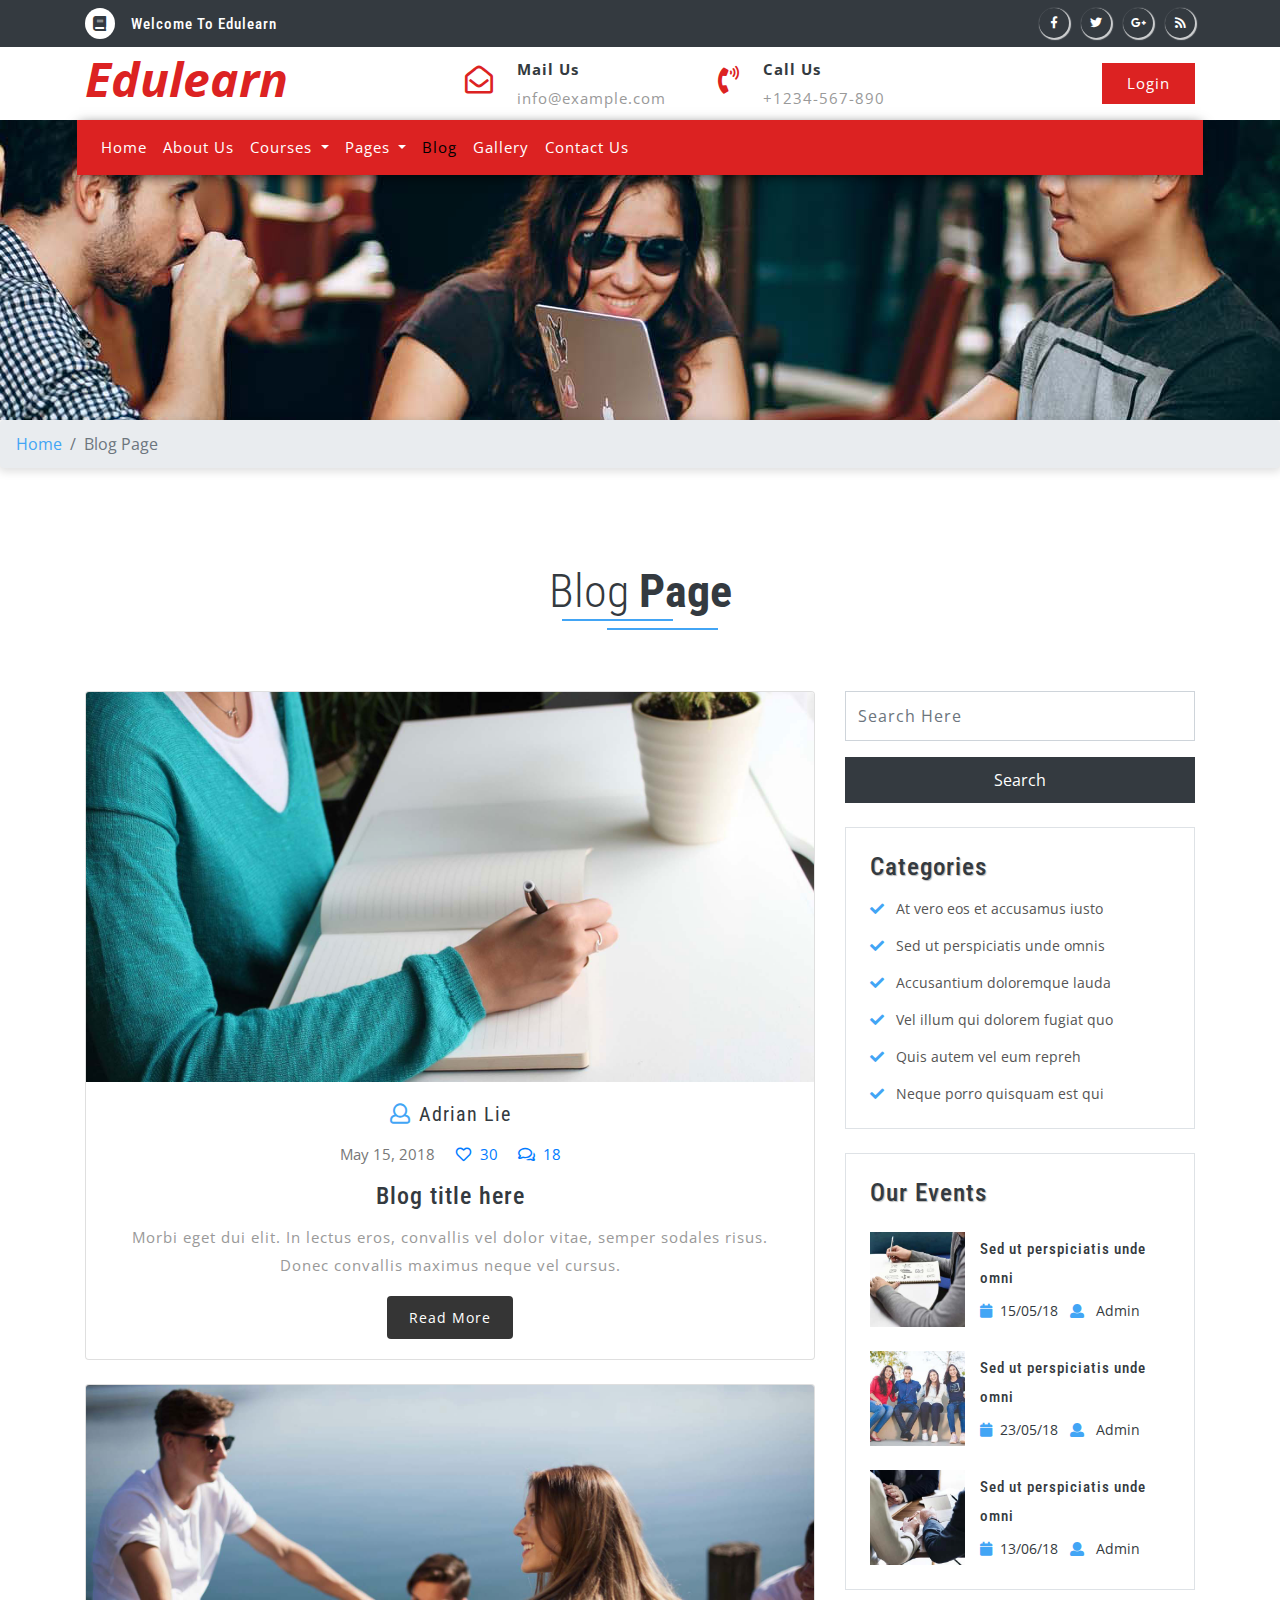
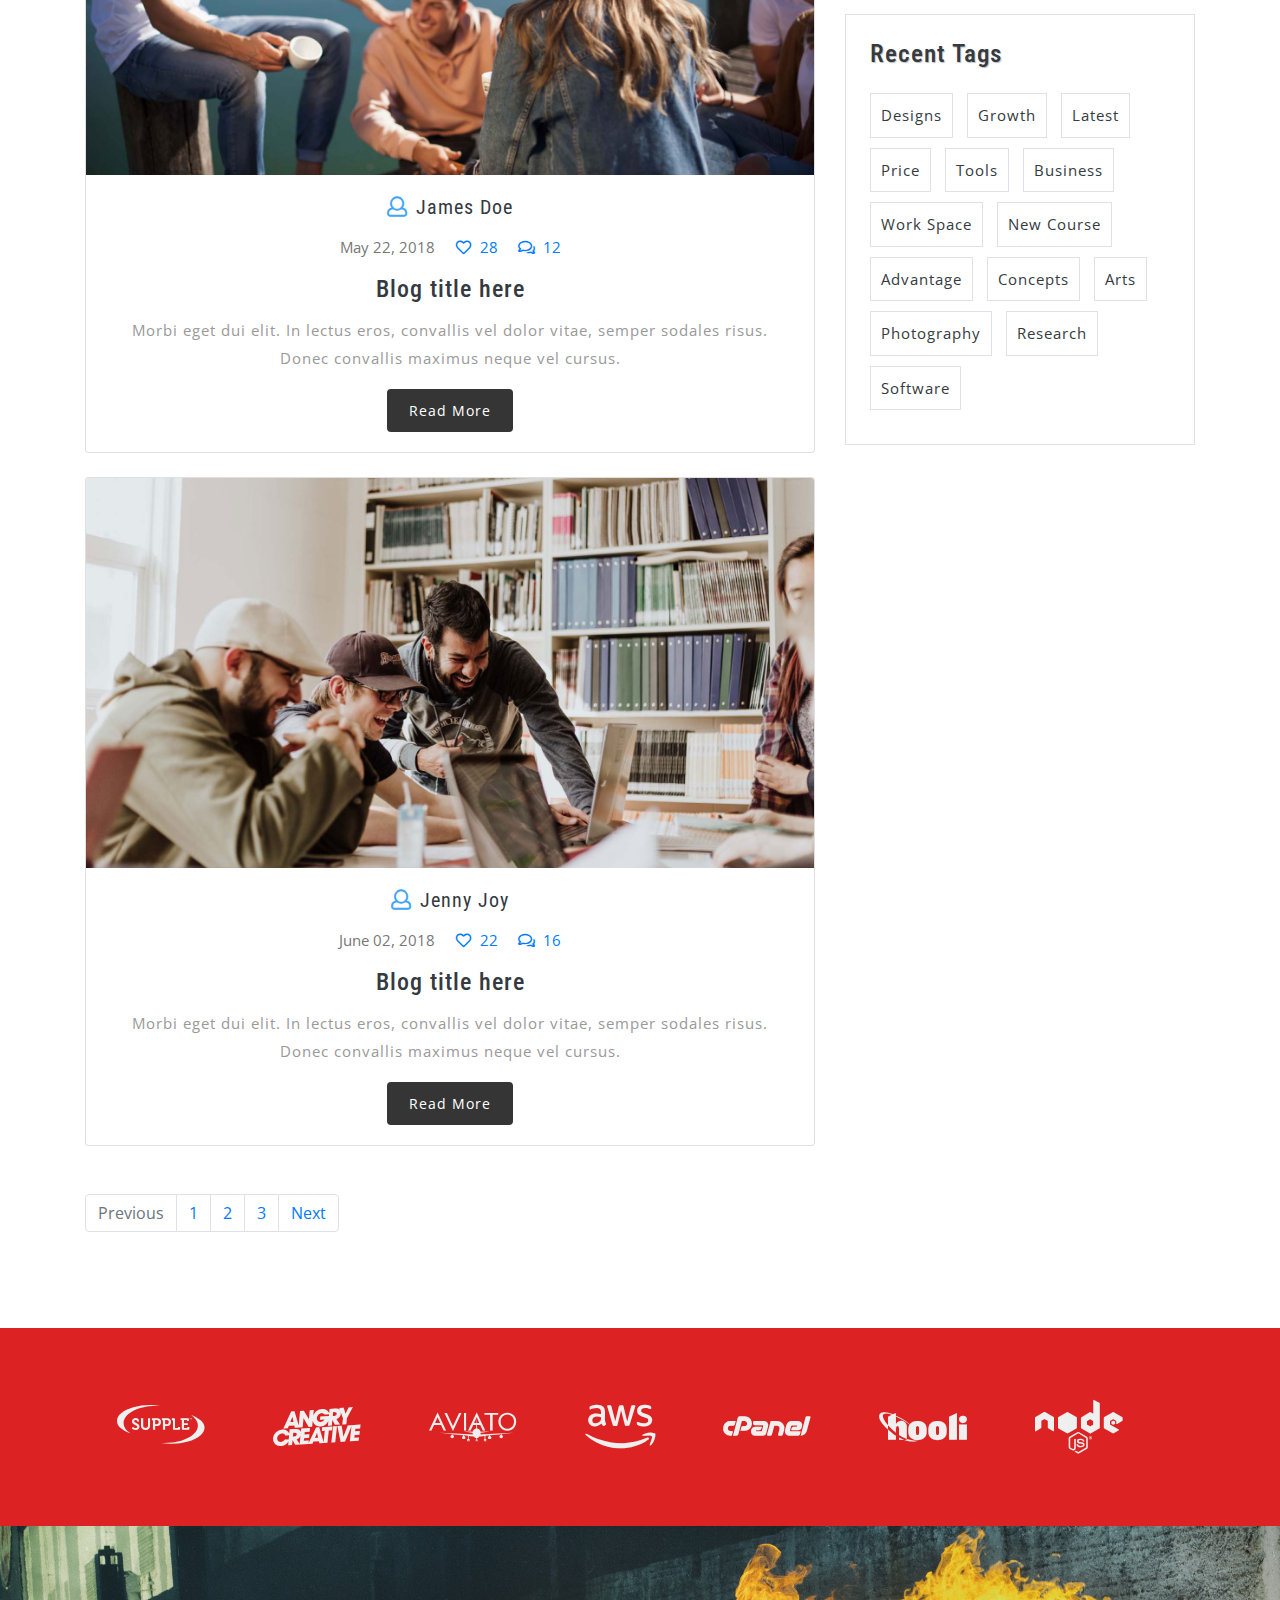
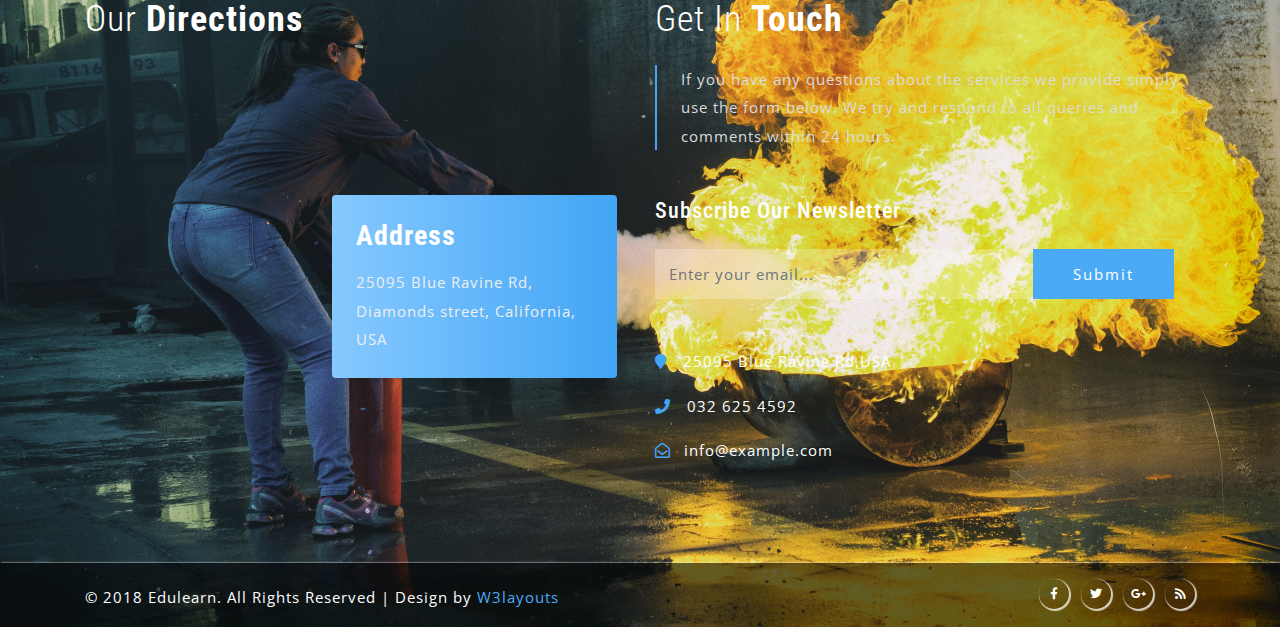
<file: blog.html>
<!--
Author: W3layouts
Author URL: http://w3layouts.com
License: Creative Commons Attribution 3.0 Unported
License URL: http://creativecommons.org/licenses/by/3.0/
-->

<!DOCTYPE html>
<html lang="zxx">

<head>
	<title>Edulearn Education Category Bootstrap Responsive Website Template | Blog Page :: W3layouts</title>
	<!-- Meta tag Keywords -->
	<meta name="viewport" content="width=device-width, initial-scale=1">
	<meta charset="UTF-8" />
	<meta name="keywords" content="Edulearn Responsive web template, Bootstrap Web Templates, Flat Web Templates, Android Compatible web template, Smartphone Compatible web template, free webdesigns for Nokia, Samsung, LG, SonyEricsson, Motorola web design"
	/>
	<script>
		addEventListener("load", function () {
			setTimeout(hideURLbar, 0);
		}, false);

		function hideURLbar() {
			window.scrollTo(0, 1);
		}
	</script>
	<!--// Meta tag Keywords -->

	<!-- Custom-Files -->
	<!-- Bootstrap-Core-Css -->
	<link rel="stylesheet" href="css/bootstrap.css">
	<!-- Style-Css -->
	<link rel="stylesheet" href="css/style.css" type="text/css" media="all" />
	<!-- Font-Awesome-Icons-Css -->
	<link rel="stylesheet" href="css/fontawesome-all.css">
	<!-- //Custom-Files -->

	<!-- Web-Fonts -->
	<link href="//fonts.googleapis.com/css?family=Roboto+Condensed:300,300i,400,400i,700,700i&amp;subset=cyrillic,cyrillic-ext,greek,greek-ext,latin-ext,vietnamese"
	 rel="stylesheet">
	<link href="//fonts.googleapis.com/css?family=Open+Sans:300,300i,400,400i,600,600i,700,700i,800,800i" rel="stylesheet">
	<!-- //Web-Fonts -->

</head>

<body>
	<!-- header -->
	<header>
		<!-- top header -->
		<div class="top-head-w3ls py-2 bg-dark">
			<div class="container">
				<div class="row">
					<h1 class="text-capitalize text-white col-7">
						<i class="fas fa-book text-dark bg-white p-2 rounded-circle mr-3"></i>welcome to edulearn</h1>
					<!-- social icons -->
					<div class="social-icons text-right col-5">
						<ul class="list-unstyled">
							<li>
								<a href="#" class="fab fa-facebook-f icon-border facebook rounded-circle"> </a>
							</li>
							<li class="mx-2">
								<a href="#" class="fab fa-twitter icon-border twitter rounded-circle"> </a>
							</li>
							<li>
								<a href="#" class="fab fa-google-plus-g icon-border googleplus rounded-circle"> </a>
							</li>
							<li class="ml-2">
								<a href="#" class="fas fa-rss icon-border rss rounded-circle"> </a>
							</li>
						</ul>
					</div>
					<!-- //social icons -->
				</div>
			</div>
		</div>
		<!-- //top header -->
		<!-- middle header -->
		<div class="middle-w3ls-nav py-2">
			<div class="container">
				<div class="row">
					<a class="logo font-italic font-weight-bold col-lg-4 text-lg-left text-center" href="index.html">Edulearn</a>
					<div class="col-lg-8 right-info-agiles mt-lg-0 mt-sm-3 mt-1">
						<div class="row">
							<div class="col-sm-4 nav-middle">
								<i class="far fa-envelope-open text-center mr-md-4 mr-sm-2 mr-4"></i>
								<div class="agile-addresmk">
									<p>
										<span class="font-weight-bold text-dark">Mail Us</span>
										<a href="mailto:mail@example.com">info@example.com</a>
									</p>
								</div>
							</div>
							<div class="col-sm-4 col-6 nav-middle mt-sm-0 mt-2">
								<i class="fas fa-phone-volume text-center mr-md-4 mr-sm-2 mr-4"></i>
								<div class="agile-addresmk">
									<p>
										<span class="font-weight-bold text-dark">Call Us</span>
										+1234-567-890
									</p>
								</div>
							</div>
							<div class="col-sm-4 col-6 top-login-butt text-right mt-sm-2">
								<a href="login.html" class="button-head-mow3 text-white">Login</a>
							</div>
						</div>
					</div>
				</div>
			</div>
		</div>
		<!-- //middle header -->
	</header>
	<!-- //header -->

	<!-- banner -->
	<div class="banner-agile-2">
		<!-- navigation -->
		<div class="navigation-w3ls">
			<nav class="navbar navbar-expand-lg navbar-light bg-light sticky-nav">
				<button class="navbar-toggler mx-auto" type="button" data-toggle="collapse" data-target="#navbarSupportedContent" aria-controls="navbarSupportedContent"
				 aria-expanded="false" aria-label="Toggle navigation">
					<span class="navbar-toggler-icon"></span>
				</button>
				<div class="collapse navbar-collapse text-center" id="navbarSupportedContent">
					<ul class="navbar-nav justify-content-center">
						<li class="nav-item">
							<a class="nav-link text-white" href="index.html">Home
								<span class="sr-only">(current)</span>
							</a>
						</li>
						<li class="nav-item">
							<a class="nav-link text-white" href="about.html">About Us</a>
						</li>
						<li class="nav-item dropdown">
							<a class="nav-link dropdown-toggle text-white" href="#" role="button" data-toggle="dropdown" aria-haspopup="true" aria-expanded="false">
								Courses
							</a>
							<div class="dropdown-menu">
								<a class="dropdown-item" href="language.html">Language</a>
								<a class="dropdown-item" href="communication.html">Communication</a>
								<a class="dropdown-item" href="business.html">Business</a>
								<a class="dropdown-item" href="software.html">Software</a>
								<a class="dropdown-item" href="social_media.html">Social Media</a>
								<a class="dropdown-item" href="photography.html">Photography</a>
								<a class="dropdown-item" href="course_details.html">Course Details</a>
								<div class="dropdown-divider"></div>
								<a class="dropdown-item" href="form.html">Apply Now</a>
							</div>
						</li>
						<li class="nav-item dropdown">
							<a class="nav-link dropdown-toggle text-white" href="#" role="button" data-toggle="dropdown" aria-haspopup="true" aria-expanded="false">
								Pages
							</a>
							<div class="dropdown-menu">
								<a class="dropdown-item" href="about.html">Instructors</a>
								<a class="dropdown-item" href="index.html">What We Do</a>
								<a class="dropdown-item" href="login.html">Login</a>
								<a class="dropdown-item" href="register.html">Register</a>
								<a class="dropdown-item" href="404.html">404 Page</a>
								<a class="dropdown-item" href="coming_soon.html">Coming Soon</a>
								<a class="dropdown-item" href="form.html">Admission Form</a>
								<a class="dropdown-item" href="faq.html">Faq</a>
							</div>
						</li>
						<li class="nav-item active">
							<a class="nav-link text-white" href="blog.html">Blog</a>
						</li>
						<li class="nav-item">
							<a class="nav-link text-white" href="gallery.html">Gallery</a>
						</li>
						<li class="nav-item">
							<a class="nav-link text-white" href="contact.html">Contact Us</a>
						</li>
					</ul>
				</div>
			</nav>
		</div>
		<!-- //navigation -->
	</div>
	<!-- breadcrumb -->
	<nav aria-label="breadcrumb">
		<ol class="breadcrumb">
			<li class="breadcrumb-item">
				<a href="index.html">Home</a>
			</li>
			<li class="breadcrumb-item active" aria-current="page">Blog Page</li>
		</ol>
	</nav>
	<!-- breadcrumb -->
	<!-- //banner -->

	<!-- blog -->
	<div class="blog-w3l py-5">
		<div class="container py-xl-5 py-lg-3">
			<h3 class="title text-capitalize font-weight-light text-dark text-center mb-5">blog
				<span class="font-weight-bold">page</span>
			</h3>
			<div class="row blog-content pt-md-4">
				<!-- left side -->
				<div class="col-lg-8 blog_section">
					<div class="card">
						<img class="card-img-top" src="images/banner2.jpg" alt="">
						<div class="card-body text-center">
							<h6 class="blog-first text-dark">
								<i class="far fa-user mr-2"></i>Adrian Lie
							</h6>
							<ul class="blog_list my-3">
								<li>May 15, 2018</li>
								<li class="mx-3">
									<a href="#">
										<i class="far fa-heart mr-1"></i>
										30</a>
								</li>
								<li>
									<a href="#">
										<i class="far fa-comments mr-1"></i>
										18</a>
								</li>
							</ul>
							<h5 class="card-title">
								<a href="single.html" class="text-dark">Blog title here</a>
							</h5>
							<p class="card-text">Morbi eget dui elit. In lectus eros, convallis vel dolor vitae, semper sodales risus. Donec convallis maximus neque
								vel cursus.</p>
							<a href="single.html" class="btn btn-primary blog-button mt-3">Read More</a>
						</div>
					</div>
					<div class="card my-4">
						<img class="card-img-top" src="images/banner3.jpg" alt="">
						<div class="card-body text-center">
							<h6 class="blog-first text-dark">
								<i class="far fa-user mr-2"></i>James Doe
							</h6>
							<ul class="blog_list my-3">
								<li>May 22, 2018</li>
								<li class="mx-3">
									<a href="#">
										<i class="far fa-heart mr-1"></i>
										28</a>
								</li>
								<li>
									<a href="#">
										<i class="far fa-comments mr-1"></i>
										12</a>
								</li>
							</ul>
							<h5 class="card-title">
								<a href="single.html" class="text-dark">Blog title here</a>
							</h5>
							<p class="card-text">Morbi eget dui elit. In lectus eros, convallis vel dolor vitae, semper sodales risus. Donec convallis maximus neque
								vel cursus.</p>
							<a href="single.html" class="btn btn-primary blog-button mt-3">Read More</a>
						</div>
					</div>
					<div class="card my-4">
						<img class="card-img-top" src="images/banner4.jpg" alt="">
						<div class="card-body text-center">
							<h6 class="blog-first text-dark">
								<i class="far fa-user mr-2"></i>Jenny Joy
							</h6>
							<ul class="blog_list my-3">
								<li>June 02, 2018</li>
								<li class="mx-3">
									<a href="#">
										<i class="far fa-heart mr-1"></i>
										22</a>
								</li>
								<li>
									<a href="#">
										<i class="far fa-comments mr-1"></i>
										16</a>
								</li>
							</ul>
							<h5 class="card-title">
								<a href="single.html" class="text-dark">Blog title here</a>
							</h5>
							<p class="card-text">Morbi eget dui elit. In lectus eros, convallis vel dolor vitae, semper sodales risus. Donec convallis maximus neque
								vel cursus.</p>
							<a href="single.html" class="btn btn-primary blog-button mt-3">Read More</a>
						</div>
					</div>
					<nav aria-label="Page navigation example">
						<ul class="pagination mt-5">
							<li class="page-item disabled">
								<a class="page-link" href="#" tabindex="-1">Previous</a>
							</li>
							<li class="page-item">
								<a class="page-link" href="#">1</a>
							</li>
							<li class="page-item">
								<a class="page-link" href="#">2</a>
							</li>
							<li class="page-item">
								<a class="page-link" href="#">3</a>
							</li>
							<li class="page-item">
								<a class="page-link" href="#">Next</a>
							</li>
						</ul>
					</nav>
					<!-- //left side -->
				</div>
				<!-- right side -->
				<div class="col-lg-4 event-right mt-lg-0 mt-sm-5 mt-4">
					<div class="event-right1">
						<div class="search1">
							<form class="form-inline" action="#" method="post">
								<input class="form-control rounded-0 mr-sm-2" type="search" placeholder="Search Here" aria-label="Search" required>
								<button class="btn bg-dark text-white rounded-0 mt-3" type="submit">Search</button>
							</form>
						</div>
						<div class="categories my-4 p-4 border">
							<h3 class="blog-title text-dark">Categories</h3>
							<ul>
								<li class="mt-3">
									<i class="fas fa-check mr-2"></i>
									<a href="single.html">At vero eos et accusamus iusto</a>
								</li>
								<li class="mt-3">
									<i class="fas fa-check mr-2"></i>
									<a href="single.html">Sed ut perspiciatis unde omnis</a>
								</li>
								<li class="mt-3">
									<i class="fas fa-check mr-2"></i>
									<a href="single.html">Accusantium doloremque lauda</a>
								</li>
								<li class="mt-3">
									<i class="fas fa-check mr-2"></i>
									<a href="single.html">Vel illum qui dolorem fugiat quo</a>
								</li>
								<li class="mt-3">
									<i class="fas fa-check mr-2"></i>
									<a href="single.html">Quis autem vel eum repreh</a>
								</li>
								<li class="mt-3">
									<i class="fas fa-check mr-2"></i>
									<a href="single.html">Neque porro quisquam est qui</a>
								</li>
							</ul>
						</div>
						<div class="posts p-4 border">
							<h3 class="blog-title text-dark">Our Events</h3>
							<div class="posts-grids">
								<div class="row posts-grid mt-4">
									<div class="col-lg-4 col-md-3 col-4 posts-grid-left pr-0">
										<a href="single.html">
											<img src="images/c1.jpg" alt=" " class="img-fluid" />
										</a>
									</div>
									<div class="col-lg-8 col-md-7 col-8 posts-grid-right mt-lg-0 mt-md-5 mt-sm-4">
										<h4>
											<a href="single.html" class="text-dark">Sed ut perspiciatis unde omni</a>
										</h4>
										<ul class="wthree_blog_events_list mt-2">
											<li class="mr-2 text-dark">
												<i class="fa fa-calendar mr-2" aria-hidden="true"></i>15/05/18</li>
											<li>
												<i class="fa fa-user" aria-hidden="true"></i>
												<a href="single.html" class="text-dark ml-2">Admin</a>
											</li>
										</ul>
									</div>
								</div>
								<div class="row posts-grid mt-4">
									<div class="col-lg-4 col-md-3 col-4 posts-grid-left pr-0">
										<a href="single.html">
											<img src="images/c2.jpg" alt=" " class="img-fluid" />
										</a>
									</div>
									<div class="col-lg-8 col-md-7 col-8 posts-grid-right mt-lg-0 mt-md-5 mt-sm-4">
										<h4>
											<a href="single.html" class="text-dark">Sed ut perspiciatis unde omni</a>
										</h4>
										<ul class="wthree_blog_events_list mt-2">
											<li class="mr-2 text-dark">
												<i class="fa fa-calendar mr-2" aria-hidden="true"></i>23/05/18</li>
											<li>
												<i class="fa fa-user" aria-hidden="true"></i>
												<a href="single.html" class="text-dark ml-2">Admin</a>
											</li>
										</ul>
									</div>
								</div>
								<div class="row posts-grid mt-4">
									<div class="col-lg-4 col-md-3 col-4 posts-grid-left pr-0">
										<a href="single.html">
											<img src="images/c3.jpg" alt=" " class="img-fluid" />
										</a>
									</div>
									<div class="col-lg-8 col-md-7 col-8 posts-grid-right mt-lg-0 mt-md-5 mt-sm-4">
										<h4>
											<a href="single.html" class="text-dark">Sed ut perspiciatis unde omni</a>
										</h4>
										<ul class="wthree_blog_events_list mt-2">
											<li class="mr-2 text-dark">
												<i class="fa fa-calendar mr-2" aria-hidden="true"></i>13/06/18</li>
											<li>
												<i class="fa fa-user" aria-hidden="true"></i>
												<a href="single.html" class="text-dark ml-2">Admin</a>
											</li>
										</ul>
									</div>
								</div>
							</div>
						</div>
						<div class="tags mt-4 p-4 border">
							<h3 class="blog-title text-dark">Recent Tags</h3>
							<ul class="mt-4">
								<li>
									<a href="single.html" class="text-dark border">Designs</a>
								</li>
								<li>
									<a href="single.html" class="text-dark border">Growth</a>
								</li>
								<li>
									<a href="single.html" class="text-dark border">Latest</a>
								</li>
								<li>
									<a href="single.html" class="text-dark border">Price</a>
								</li>
								<li>
									<a href="single.html" class="text-dark border">Tools</a>
								</li>
								<li>
									<a href="single.html" class="text-dark border">Business</a>
								</li>
								<li>
									<a href="single.html" class="text-dark border">Work Space</a>
								</li>
								<li>
									<a href="single.html" class="text-dark border">New Course</a>
								</li>
								<li>
									<a href="single.html" class="text-dark border">Advantage</a>
								</li>
								<li>
									<a href="single.html" class="text-dark border">Concepts</a>
								</li>
								<li>
									<a href="single.html" class="text-dark border">Arts</a>
								</li>
								<li>
									<a href="single.html" class="text-dark border">Photography</a>
								</li>
								<li>
									<a href="single.html" class="text-dark border">Research</a>
								</li>
								<li>
									<a href="single.html" class="text-dark border">Software</a>
								</li>
							</ul>
						</div>
					</div>
				</div>
				<!-- //right side -->
			</div>
		</div>
	</div>
	<!-- //blog -->

	<!-- brands -->
	<div class="brands-w3ls py-md-5 py-4">
		<div class="container py-xl-3">
			<ul class="list-unstyled">
				<li>
					<i class="fab fa-supple"></i>
				</li>
				<li>
					<i class="fab fa-angrycreative"></i>
				</li>
				<li>
					<i class="fab fa-aviato"></i>
				</li>
				<li>
					<i class="fab fa-aws"></i>
				</li>
				<li>
					<i class="fab fa-cpanel"></i>
				</li>
				<li>
					<i class="fab fa-hooli"></i>
				</li>
				<li>
					<i class="fab fa-node"></i>
				</li>
			</ul>
		</div>
	</div>
	<!-- //brands -->

	<!-- footer -->
	<footer>
		<div class="container py-4">
			<div class="row py-xl-5 py-sm-3">
				<div class="col-lg-6 map">
					<h2 class="contact-title text-capitalize text-white font-weight-light mb-sm-4 mb-3">our
						<span class="font-weight-bold">directions</span>
					</h2>
					<iframe src="https://www.google.com/maps/embed?pb=!1m18!1m12!1m3!1d3023.495758873587!2d-74.0005340845242!3d40.72911557933012!2m3!1f0!2f0!3f0!3m2!1i1024!2i768!4f13.1!3m3!1m2!1s0x89c25991b7473067%3A0x59fbd02f7b519ce8!2s550+LaGuardia+Pl%2C+New+York%2C+NY+10012%2C+USA!5e0!3m2!1sen!2sin!4v1516166447283"></iframe>
					<div class="conta-posi-w3ls p-4 rounded">
						<h5 class="text-white font-weight-bold mb-3">Address</h5>
						<p>25095 Blue Ravine Rd,
							<span>Diamonds street,</span> California, USA</p>
					</div>
				</div>
				<div class="col-lg-6 contact-agileits-w3layouts mt-lg-0 mt-4">
					<h4 class="contact-title text-capitalize text-white font-weight-light mb-sm-4 mb-3">get in
						<span class="font-weight-bold">touch</span>
					</h4>
					<p class="conta-para-style border-left pl-4">If you have any questions about the services we provide simply use the form below. We try and respond to all queries
						and comments within 24 hours.</p>
					<div class="subscribe-w3ls my-xl-5 my-4">
						<h6 class="text-white text-capitalize mb-4">subscribe our newsletter</h6>
						<form action="#" method="post" class="subscribe_form">
							<input class="form-control" type="email" name="email" placeholder="Enter your email..." required="">
							<button type="submit" class="btn btn-primary submit">Submit</button>
						</form>
					</div>
					<p class="para-agileits-w3layouts text-white">
						<i class="fas fa-map-marker pr-3"></i>25095 Blue Ravine Rd,USA</p>
					<p class="para-agileits-w3layouts text-white my-sm-3 my-2">
						<i class="fas fa-phone pr-3"></i>032 625 4592</p>
					<p class="para-agileits-w3layouts">
						<i class="far fa-envelope-open pr-2"></i>
						<a href="mailto:mail@example.com" class=" text-white">info@example.com</a>
					</p>
				</div>
			</div>
		</div>
		<div class="copyright-agiles py-3">
			<div class="container">
				<div class="row">
					<p class="col-lg-8 copy-right-grids text-white text-lg-left text-center mt-lg-1">© 2018 Edulearn. All Rights Reserved | Design by
						<a href="https://w3layouts.com/" target="_blank">W3layouts</a>
					</p>
					<!-- social icons -->
					<div class="social-icons text-lg-right text-center col-lg-4 mt-lg-0 mt-3">
						<ul class="list-unstyled">
							<li>
								<a href="#" class="fab fa-facebook-f icon-border facebook rounded-circle"> </a>
							</li>
							<li class="mx-2">
								<a href="#" class="fab fa-twitter icon-border twitter rounded-circle"> </a>
							</li>
							<li>
								<a href="#" class="fab fa-google-plus-g icon-border googleplus rounded-circle"> </a>
							</li>
							<li class="ml-2">
								<a href="#" class="fas fa-rss icon-border rss rounded-circle"> </a>
							</li>
						</ul>
					</div>
					<!-- //social icons -->
				</div>
			</div>
		</div>
	</footer>
	<!-- //footer -->


	<!-- Js files -->
	<!-- JavaScript -->
	<script src="js/jquery-2.2.3.min.js"></script>
	<!-- Default-JavaScript-File -->
	<script src="js/bootstrap.js"></script>
	<!-- Necessary-JavaScript-File-For-Bootstrap -->

	<!-- move-top -->
	<script src="js/move-top.js"></script>
	<!-- easing -->
	<script src="js/easing.js"></script>
	<!--  necessary snippets for few javascript files -->
	<script src="js/edulearn.js"></script>

	<!-- //Js files -->


</body>

</html>
</file>
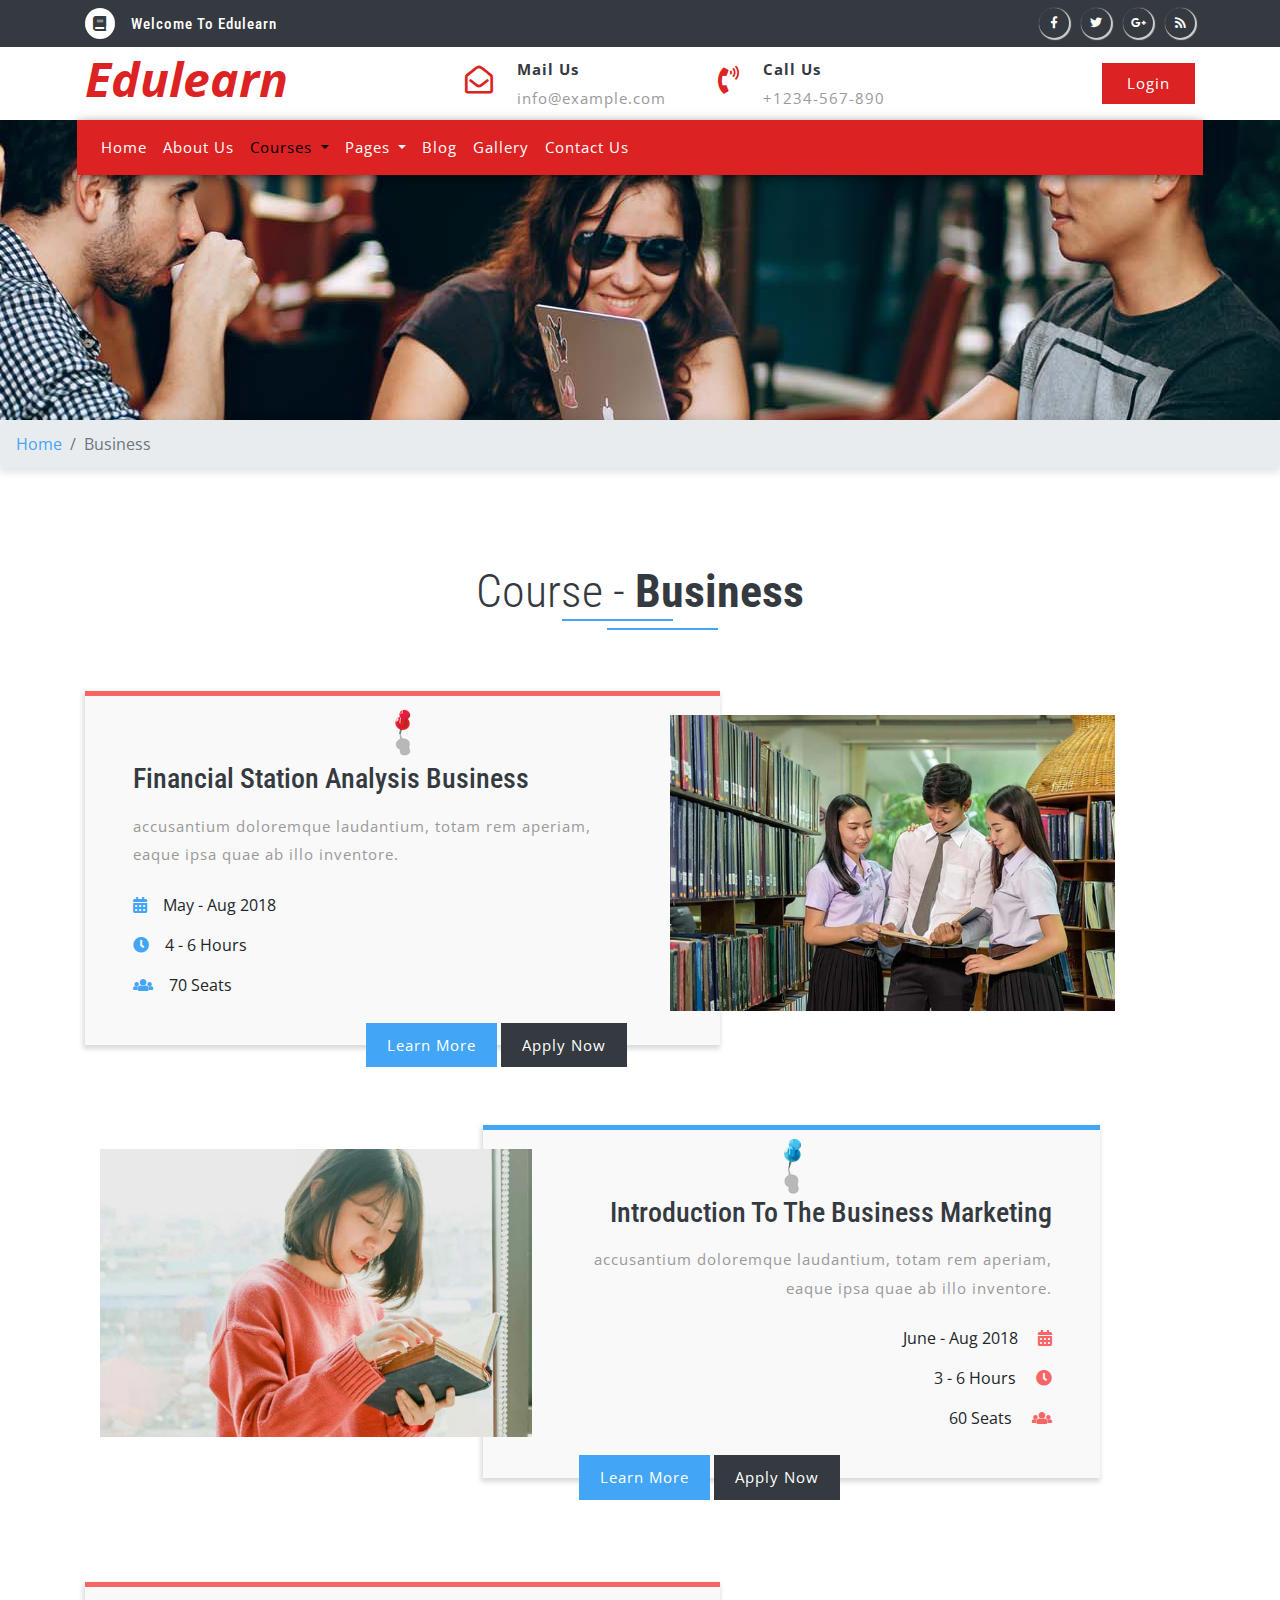
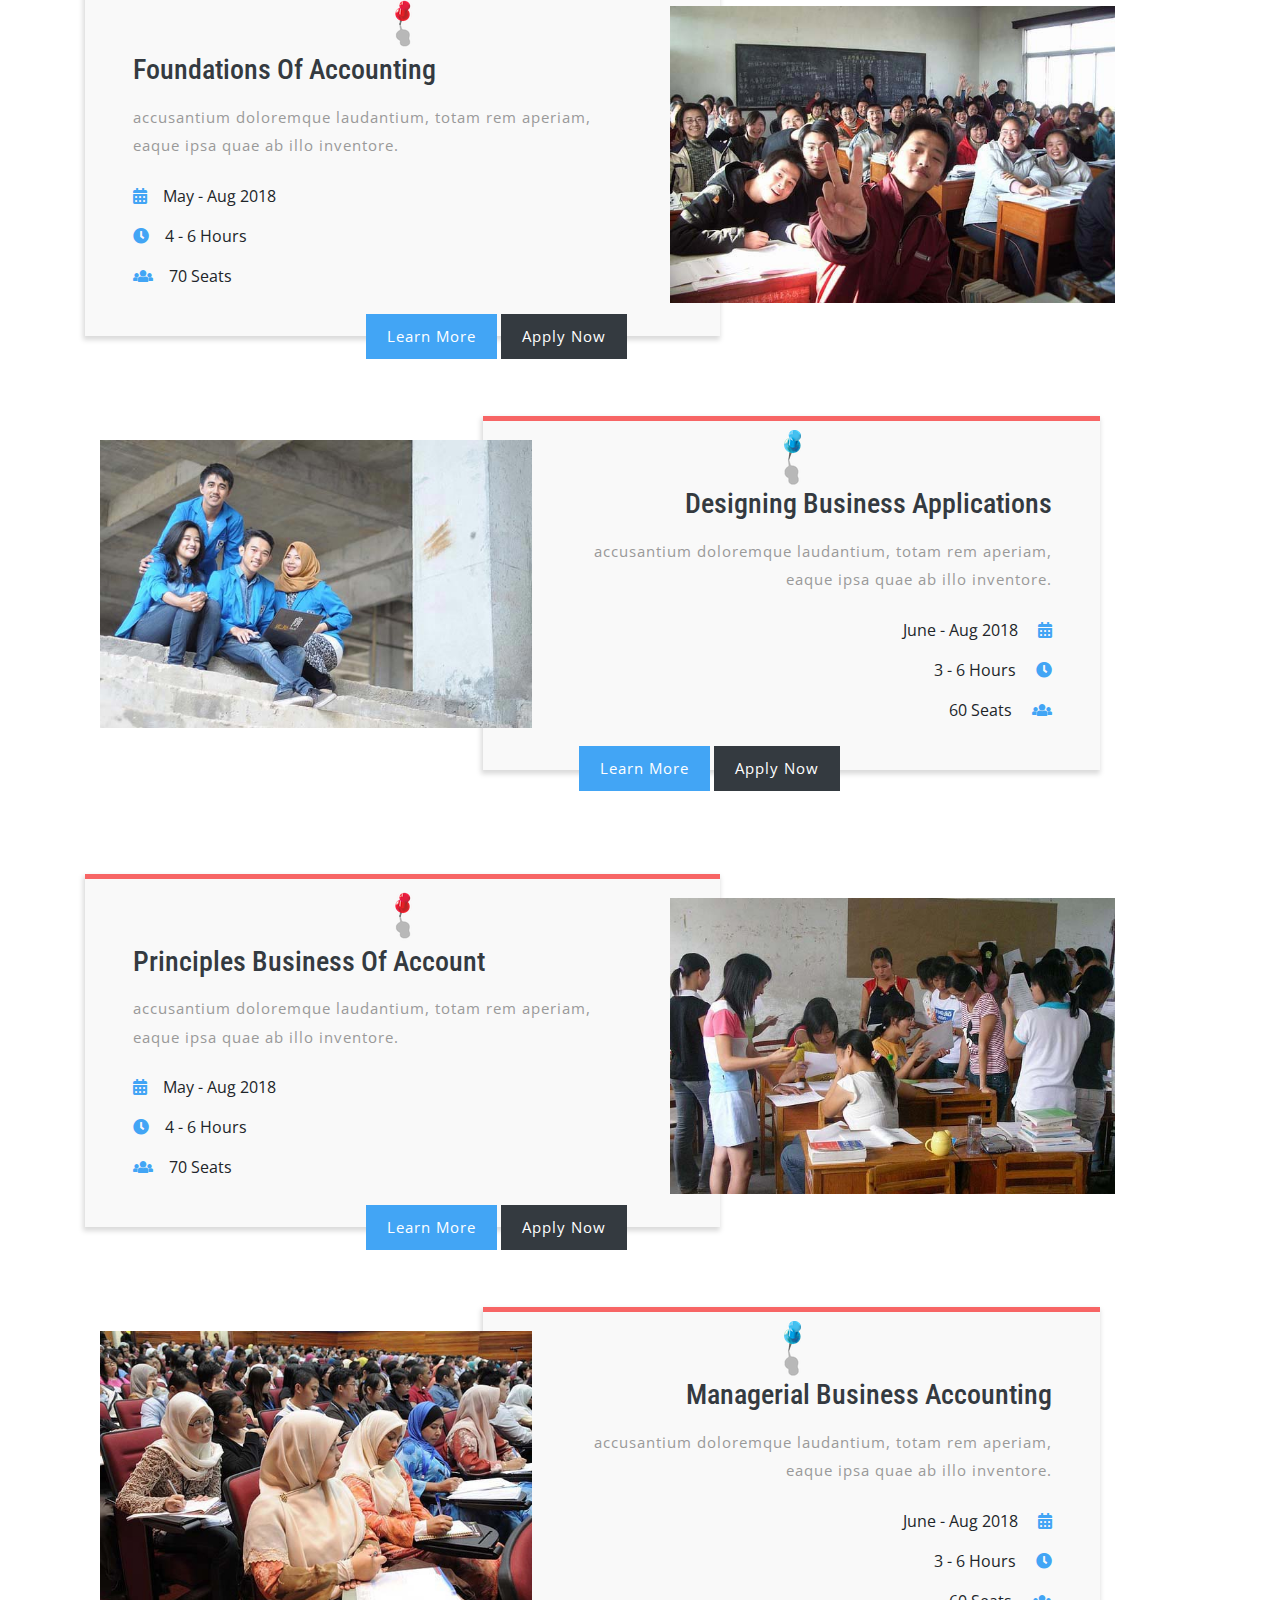
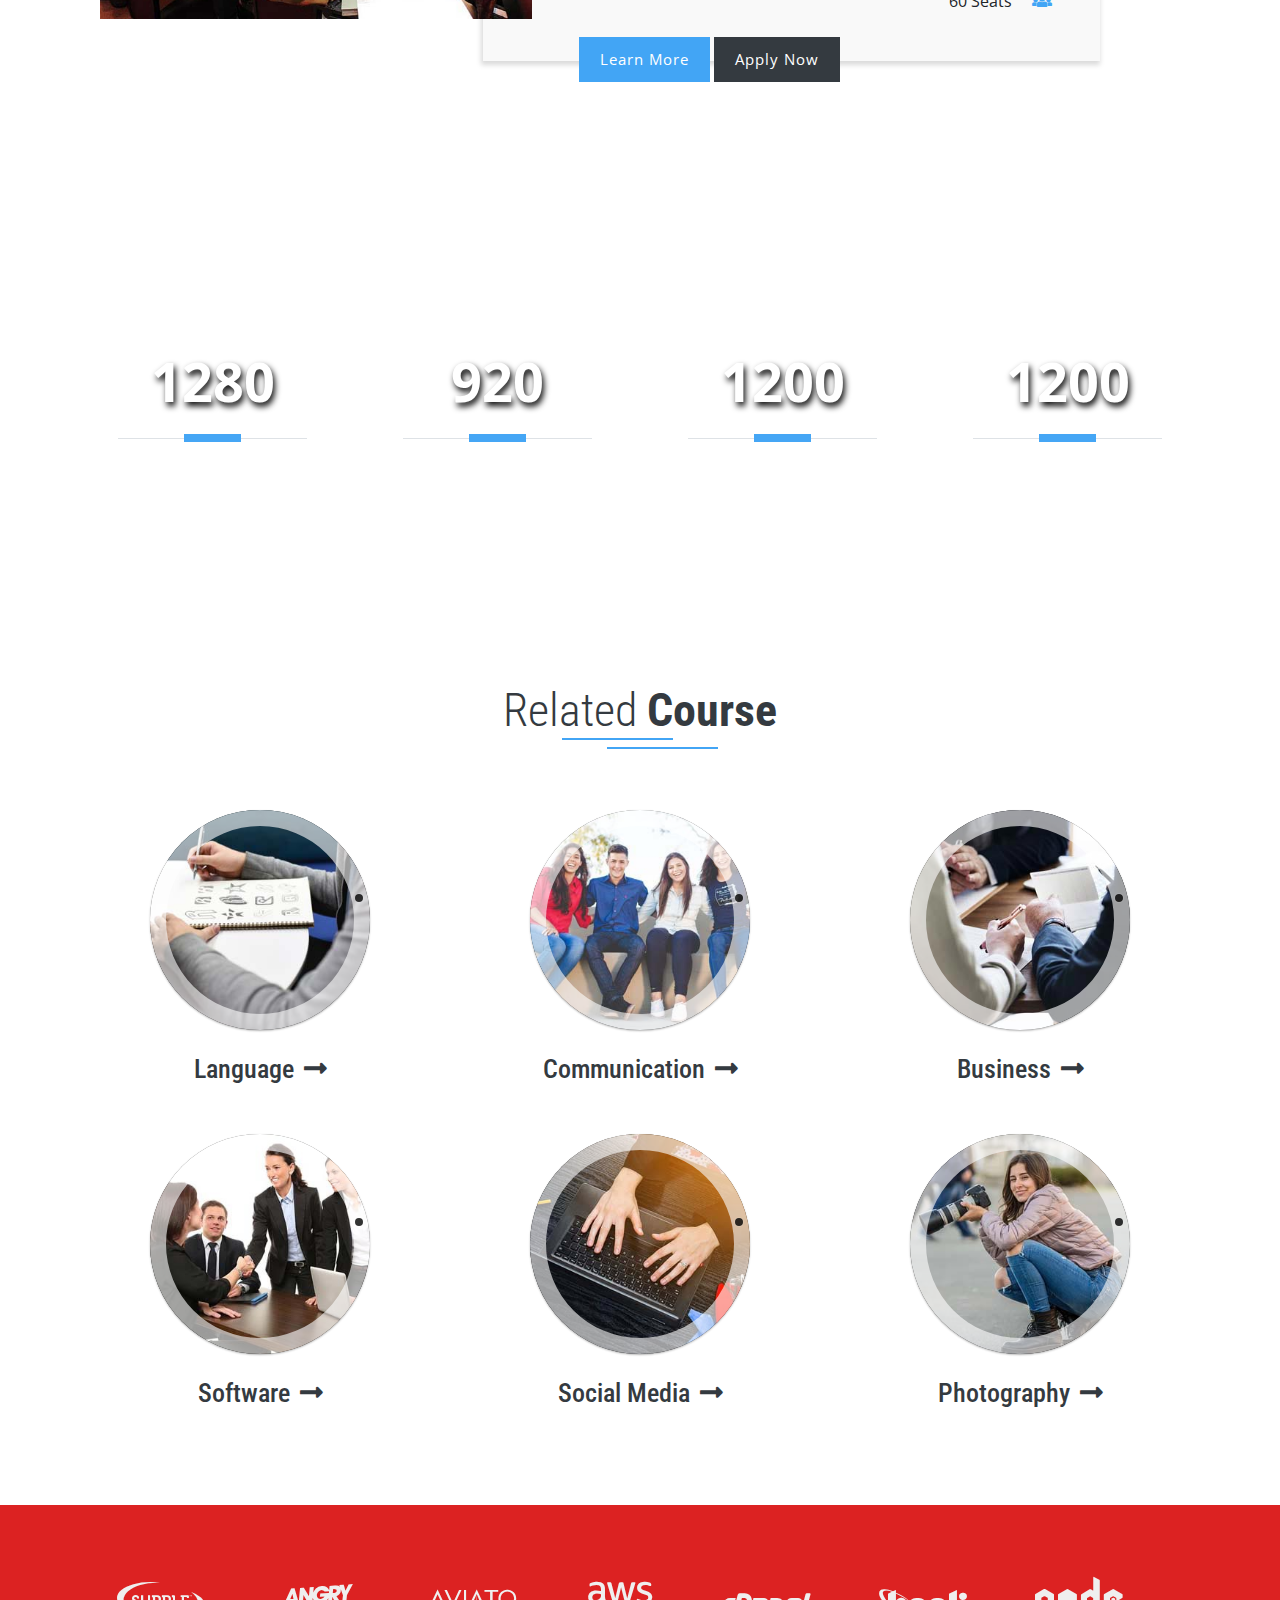
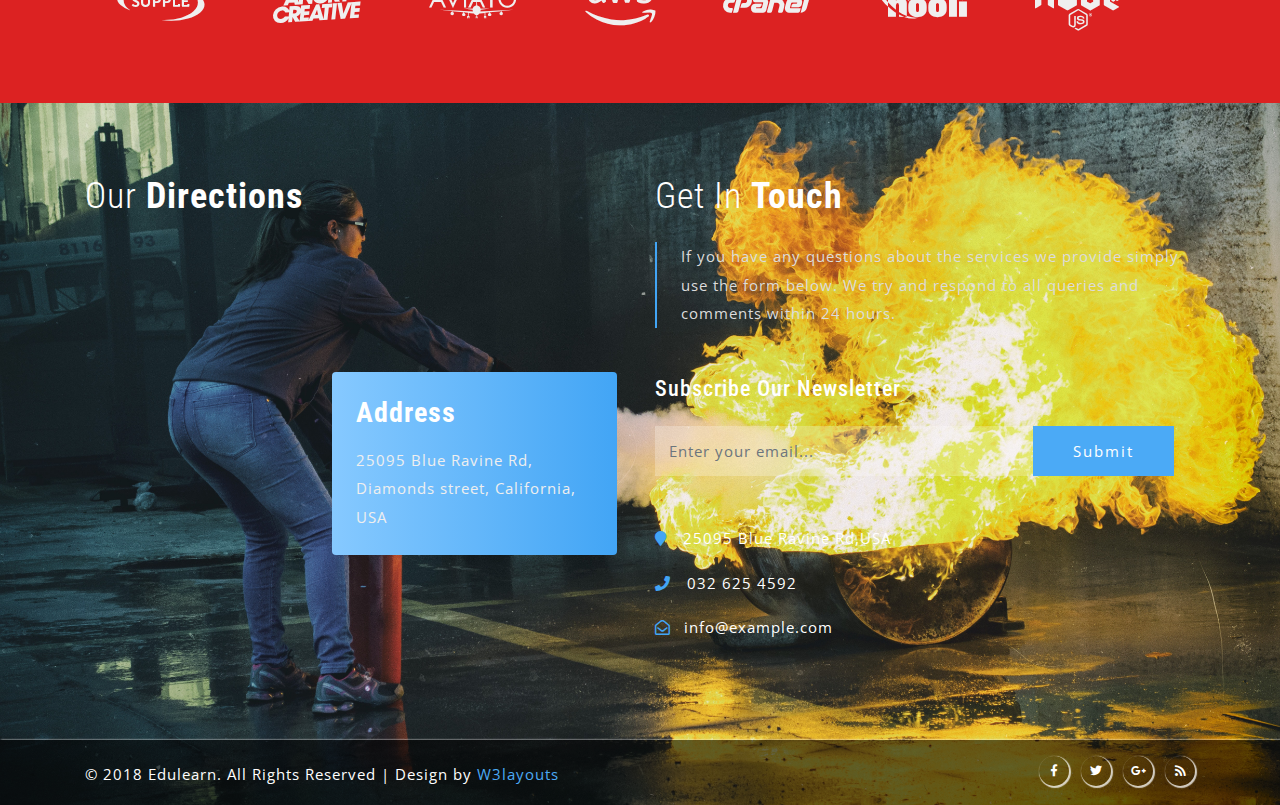
<file: business.html>
<!--
Author: W3layouts
Author URL: http://w3layouts.com
License: Creative Commons Attribution 3.0 Unported
License URL: http://creativecommons.org/licenses/by/3.0/
-->

<!DOCTYPE html>
<html lang="zxx">

<head>
	<title>Edulearn Education Category Bootstrap Responsive Website Template | Business :: W3layouts</title>
	<!-- Meta tag Keywords -->
	<meta name="viewport" content="width=device-width, initial-scale=1">
	<meta charset="UTF-8" />
	<meta name="keywords" content="Edulearn Responsive web template, Bootstrap Web Templates, Flat Web Templates, Android Compatible web template, Smartphone Compatible web template, free webdesigns for Nokia, Samsung, LG, SonyEricsson, Motorola web design"
	/>
	<script>
		addEventListener("load", function () {
			setTimeout(hideURLbar, 0);
		}, false);

		function hideURLbar() {
			window.scrollTo(0, 1);
		}
	</script>
	<!--// Meta tag Keywords -->

	<!-- Custom-Files -->
	<!-- Bootstrap-Core-Css -->
	<link rel="stylesheet" href="css/bootstrap.css">
	<!-- Style-Css -->
	<link rel="stylesheet" href="css/style.css" type="text/css" media="all" />
	<!-- Font-Awesome-Icons-Css -->
	<link rel="stylesheet" href="css/fontawesome-all.css">
	<!-- //Custom-Files -->

	<!-- Web-Fonts -->
	<link href="//fonts.googleapis.com/css?family=Roboto+Condensed:300,300i,400,400i,700,700i&amp;subset=cyrillic,cyrillic-ext,greek,greek-ext,latin-ext,vietnamese"
	 rel="stylesheet">
	<link href="//fonts.googleapis.com/css?family=Open+Sans:300,300i,400,400i,600,600i,700,700i,800,800i" rel="stylesheet">
	<!-- //Web-Fonts -->

</head>

<body>
	<!-- header -->
	<header>
		<!-- top header -->
		<div class="top-head-w3ls py-2 bg-dark">
			<div class="container">
				<div class="row">
					<h1 class="text-capitalize text-white col-7">
						<i class="fas fa-book text-dark bg-white p-2 rounded-circle mr-3"></i>welcome to edulearn</h1>
					<!-- social icons -->
					<div class="social-icons text-right col-5">
						<ul class="list-unstyled">
							<li>
								<a href="#" class="fab fa-facebook-f icon-border facebook rounded-circle"> </a>
							</li>
							<li class="mx-2">
								<a href="#" class="fab fa-twitter icon-border twitter rounded-circle"> </a>
							</li>
							<li>
								<a href="#" class="fab fa-google-plus-g icon-border googleplus rounded-circle"> </a>
							</li>
							<li class="ml-2">
								<a href="#" class="fas fa-rss icon-border rss rounded-circle"> </a>
							</li>
						</ul>
					</div>
					<!-- //social icons -->
				</div>
			</div>
		</div>
		<!-- //top header -->
		<!-- middle header -->
		<div class="middle-w3ls-nav py-2">
			<div class="container">
				<div class="row">
					<a class="logo font-italic font-weight-bold col-lg-4 text-lg-left text-center" href="index.html">Edulearn</a>
					<div class="col-lg-8 right-info-agiles mt-lg-0 mt-sm-3 mt-1">
						<div class="row">
							<div class="col-sm-4 nav-middle">
								<i class="far fa-envelope-open text-center mr-md-4 mr-sm-2 mr-4"></i>
								<div class="agile-addresmk">
									<p>
										<span class="font-weight-bold text-dark">Mail Us</span>
										<a href="mailto:mail@example.com">info@example.com</a>
									</p>
								</div>
							</div>
							<div class="col-sm-4 col-6 nav-middle mt-sm-0 mt-2">
								<i class="fas fa-phone-volume text-center mr-md-4 mr-sm-2 mr-4"></i>
								<div class="agile-addresmk">
									<p>
										<span class="font-weight-bold text-dark">Call Us</span>
										+1234-567-890
									</p>
								</div>
							</div>
							<div class="col-sm-4 col-6 top-login-butt text-right mt-sm-2">
								<a href="login.html" class="button-head-mow3 text-white">Login</a>
							</div>
						</div>
					</div>
				</div>
			</div>
		</div>
		<!-- //middle header -->
	</header>
	<!-- //header -->

	<!-- banner -->
	<div class="banner-agile-2">
		<!-- navigation -->
		<div class="navigation-w3ls">
			<nav class="navbar navbar-expand-lg navbar-light bg-light sticky-nav">
				<button class="navbar-toggler mx-auto" type="button" data-toggle="collapse" data-target="#navbarSupportedContent" aria-controls="navbarSupportedContent"
				 aria-expanded="false" aria-label="Toggle navigation">
					<span class="navbar-toggler-icon"></span>
				</button>
				<div class="collapse navbar-collapse text-center" id="navbarSupportedContent">
					<ul class="navbar-nav justify-content-center">
						<li class="nav-item">
							<a class="nav-link text-white" href="index.html">Home
								<span class="sr-only">(current)</span>
							</a>
						</li>
						<li class="nav-item">
							<a class="nav-link text-white" href="about.html">About Us</a>
						</li>
						<li class="nav-item dropdown active">
							<a class="nav-link dropdown-toggle text-white" href="#" role="button" data-toggle="dropdown" aria-haspopup="true" aria-expanded="false">
								Courses
							</a>
							<div class="dropdown-menu">
								<a class="dropdown-item" href="language.html">Language</a>
								<a class="dropdown-item" href="communication.html">Communication</a>
								<a class="dropdown-item active" href="business.html">Business</a>
								<a class="dropdown-item" href="software.html">Software</a>
								<a class="dropdown-item" href="social_media.html">Social Media</a>
								<a class="dropdown-item" href="photography.html">Photography</a>
								<a class="dropdown-item" href="course_details.html">Course Details</a>
								<div class="dropdown-divider"></div>
								<a class="dropdown-item" href="form.html">Apply Now</a>
							</div>
						</li>
						<li class="nav-item dropdown">
							<a class="nav-link dropdown-toggle text-white" href="#" role="button" data-toggle="dropdown" aria-haspopup="true" aria-expanded="false">
								Pages
							</a>
							<div class="dropdown-menu">
								<a class="dropdown-item" href="about.html">Instructors</a>
								<a class="dropdown-item" href="index.html">What We Do</a>
								<a class="dropdown-item" href="login.html">Login</a>
								<a class="dropdown-item" href="register.html">Register</a>
								<a class="dropdown-item" href="404.html">404 Page</a>
								<a class="dropdown-item" href="coming_soon.html">Coming Soon</a>
								<a class="dropdown-item" href="form.html">Admission Form</a>
								<a class="dropdown-item" href="faq.html">Faq</a>
							</div>
						</li>
						<li class="nav-item">
							<a class="nav-link text-white" href="blog.html">Blog</a>
						</li>
						<li class="nav-item">
							<a class="nav-link text-white" href="gallery.html">Gallery</a>
						</li>
						<li class="nav-item">
							<a class="nav-link text-white" href="contact.html">Contact Us</a>
						</li>
					</ul>
				</div>
			</nav>
		</div>
		<!-- //navigation -->
	</div>
	<!-- breadcrumb -->
	<nav aria-label="breadcrumb">
		<ol class="breadcrumb">
			<li class="breadcrumb-item">
				<a href="index.html">Home</a>
			</li>
			<li class="breadcrumb-item active" aria-current="page">Business</li>
		</ol>
	</nav>
	<!-- breadcrumb -->
	<!-- //banner -->

	<!-- course-->
	<div class="course-w3ls py-5">
		<div class="container py-xl-5 py-lg-3">
			<h3 class="title text-capitalize font-weight-light text-dark text-center mb-5">course -
				<span class="font-weight-bold">business</span>
			</h3>
			<div class="row cource-list-agile pt-md-4">
				<div class="col-lg-7 agile-course-main">
					<div class="w3ls-cource-first">
						<img src="images/1.png" alt="" class="img-fluid img-poiscour mx-auto d-block mt-2"></img>
						<div class="px-md-5 px-4  pb-md-5 pb-4">
							<h3 class="text-dark">Financial Station Analysis Business</h3>
							<p class="mt-3 mb-4 pr-lg-5">accusantium doloremque laudantium, totam rem aperiam, eaque ipsa quae ab illo inventore.</p>
							<ul class="list-unstyled text-capitalize">
								<li>
									<i class="fas fa-calendar-alt mr-3"></i>may - aug 2018</li>
								<li class="my-3">
									<i class="fas fa-clock mr-3"></i>4 - 6 hours</li>
								<li>
									<i class="fas fa-users mr-3"></i>70 seats</li>
							</ul>
						</div>
					</div>
				</div>
				<div class="col-lg-5 agile-course-main-2 mt-4">
					<img src="images/am4.jpg" alt="" class="img-fluid">
				</div>
				<div class="buttons-w3ls">
					<a class="btn button-cour-w3ls text-white" href="course_details.html" role="button">Learn More</a>
					<a class="btn bg-dark text-white" href="form.html" role="button">Apply Now</a>
				</div>
			</div>
			<div class="row cource-list-agile cource-list-agile-2">
				<div class="col-lg-5 agile-course-main-3 mt-4">
					<img src="images/n3.jpg" alt="" class="img-fluid">
				</div>
				<div class="col-lg-7 agile-course-main text-right">
					<div class="w3ls-cource-first">
						<img src="images/2.png" alt="" class="img-fluid img-poiscour mx-auto d-block mt-2"></img>
						<div class="px-md-5 px-4  pb-md-5 pb-4">
							<h3 class="text-dark">Introduction To The Business Marketing</h3>
							<p class="mt-3 mb-4 pl-lg-4">accusantium doloremque laudantium, totam rem aperiam, eaque ipsa quae ab illo inventore.</p>
							<ul class="list-unstyled text-capitalize">
								<li>june - aug 2018
									<i class="fas fa-calendar-alt ml-3"></i>
								</li>
								<li class="my-3">3 - 6 hours
									<i class="fas fa-clock ml-3"></i>
								</li>
								<li>60 seats
									<i class="fas fa-users ml-3"></i>
								</li>
							</ul>
						</div>
					</div>
				</div>
				<div class="buttons-w3ls-2">
					<a class="btn button-cour-w3ls text-white" href="course_details.html" role="button">Learn More</a>
					<a class="btn bg-dark text-white" href="form.html" role="button">Apply Now</a>
				</div>
			</div>
			<div class="row cource-list-agile pt-4">
				<div class="col-lg-7 agile-course-main">
					<div class="w3ls-cource-first">
						<img src="images/1.png" alt="" class="img-fluid img-poiscour mx-auto d-block mt-2"></img>
						<div class="px-md-5 px-4  pb-md-5 pb-4">
							<h3 class="text-dark">Foundations Of Accounting</h3>
							<p class="mt-3 mb-4 pr-lg-5">accusantium doloremque laudantium, totam rem aperiam, eaque ipsa quae ab illo inventore.</p>
							<ul class="list-unstyled text-capitalize">
								<li>
									<i class="fas fa-calendar-alt mr-3"></i>may - aug 2018</li>
								<li class="my-3">
									<i class="fas fa-clock mr-3"></i>4 - 6 hours</li>
								<li>
									<i class="fas fa-users mr-3"></i>70 seats</li>
							</ul>
						</div>
					</div>
				</div>
				<div class="col-lg-5 agile-course-main-2 mt-4">
					<img src="images/am2.jpg" alt="" class="img-fluid">
				</div>
				<div class="buttons-w3ls">
					<a class="btn button-cour-w3ls text-white" href="course_details.html" role="button">Learn More</a>
					<a class="btn bg-dark text-white" href="form.html" role="button">Apply Now</a>
				</div>
			</div>
			<div class="row cource-list-agile cource-list-agile-2">
				<div class="col-lg-5 agile-course-main-3 mt-4">
					<img src="images/n2.jpg" alt="" class="img-fluid">
				</div>
				<div class="col-lg-7 agile-course-main text-right">
					<div class="w3ls-cource-first">
						<img src="images/2.png" alt="" class="img-fluid img-poiscour mx-auto d-block mt-2"></img>
						<div class="px-md-5 px-4  pb-md-5 pb-4">
							<h3 class="text-dark">Designing Business Applications</h3>
							<p class="mt-3 mb-4 pl-lg-4">accusantium doloremque laudantium, totam rem aperiam, eaque ipsa quae ab illo inventore.</p>
							<ul class="list-unstyled text-capitalize">
								<li>june - aug 2018
									<i class="fas fa-calendar-alt ml-3"></i>
								</li>
								<li class="my-3">3 - 6 hours
									<i class="fas fa-clock ml-3"></i>
								</li>
								<li>60 seats
									<i class="fas fa-users ml-3"></i>
								</li>
							</ul>
						</div>
					</div>
				</div>
				<div class="buttons-w3ls-2">
					<a class="btn button-cour-w3ls text-white" href="course_details.html" role="button">Learn More</a>
					<a class="btn bg-dark text-white" href="form.html" role="button">Apply Now</a>
				</div>
			</div>
			<div class="row cource-list-agile pt-4">
				<div class="col-lg-7 agile-course-main">
					<div class="w3ls-cource-first">
						<img src="images/1.png" alt="" class="img-fluid img-poiscour mx-auto d-block mt-2"></img>
						<div class="px-md-5 px-4  pb-md-5 pb-4">
							<h3 class="text-dark">Principles Business Of Account</h3>
							<p class="mt-3 mb-4 pr-lg-5">accusantium doloremque laudantium, totam rem aperiam, eaque ipsa quae ab illo inventore.</p>
							<ul class="list-unstyled text-capitalize">
								<li>
									<i class="fas fa-calendar-alt mr-3"></i>may - aug 2018</li>
								<li class="my-3">
									<i class="fas fa-clock mr-3"></i>4 - 6 hours</li>
								<li>
									<i class="fas fa-users mr-3"></i>70 seats</li>
							</ul>
						</div>
					</div>
				</div>
				<div class="col-lg-5 agile-course-main-2 mt-4">
					<img src="images/am3.jpg" alt="" class="img-fluid">
				</div>
				<div class="buttons-w3ls">
					<a class="btn button-cour-w3ls text-white" href="course_details.html" role="button">Learn More</a>
					<a class="btn bg-dark text-white" href="form.html" role="button">Apply Now</a>
				</div>
			</div>
			<div class="row cource-list-agile cource-list-agile-2">
				<div class="col-lg-5 agile-course-main-3 mt-4">
					<img src="images/am1.jpg" alt="" class="img-fluid">
				</div>
				<div class="col-lg-7 agile-course-main text-right">
					<div class="w3ls-cource-first">
						<img src="images/2.png" alt="" class="img-fluid img-poiscour mx-auto d-block mt-2"></img>
						<div class="px-md-5 px-4  pb-md-5 pb-4">
							<h3 class="text-dark">Managerial Business Accounting</h3>
							<p class="mt-3 mb-4 pl-lg-4">accusantium doloremque laudantium, totam rem aperiam, eaque ipsa quae ab illo inventore.</p>
							<ul class="list-unstyled text-capitalize">
								<li>june - aug 2018
									<i class="fas fa-calendar-alt ml-3"></i>
								</li>
								<li class="my-3">3 - 6 hours
									<i class="fas fa-clock ml-3"></i>
								</li>
								<li>60 seats
									<i class="fas fa-users ml-3"></i>
								</li>
							</ul>
						</div>
					</div>
				</div>
				<div class="buttons-w3ls-2">
					<a class="btn button-cour-w3ls text-white" href="course_details.html" role="button">Learn More</a>
					<a class="btn bg-dark text-white" href="form.html" role="button">Apply Now</a>
				</div>
			</div>
		</div>
	</div>
	<!-- //course-->

	<!-- Stats-->
	<div class="stats-w3layouts py-5">
		<div class="container py-xl-5 py-lg-3">
			<div class="stats-info">
				<div class="row">
					<div class="col-md-3 col-6 stats-grid-w3-agile text-center px-xl-5 px-3">
						<div class='numscroller font-weight-bold my-2' data-slno='1' data-min='0' data-max='1280' data-delay='.5' data-increment="1">1280</div>
						<p class="text-uppercase text-white border-top pt-4 mt-3">happy students</p>
					</div>
					<div class="col-md-3 col-6 stats-grid-w3-agile text-center  px-xl-5 px-3">
						<div class='numscroller font-weight-bold my-2' data-slno='1' data-min='0' data-max='920' data-delay='.5' data-increment="1">920</div>
						<p class="text-uppercase text-white border-top pt-4 mt-3">approved courses</p>
					</div>
					<div class="col-md-3 col-6 stats-grid-w3-agile text-center mt-md-0 mt-5  px-xl-5 px-3">
						<div class='numscroller font-weight-bold my-2' data-slno='1' data-min='0' data-max='1200' data-delay='.5' data-increment="1">1200</div>
						<p class="text-uppercase text-white border-top pt-4 mt-3">certified teachers</p>
					</div>
					<div class="col-md-3 col-6 stats-grid-w3-agile text-center mt-md-0 mt-5  px-xl-5 px-3">
						<div class='numscroller font-weight-bold my-2' data-slno='1' data-min='0' data-max='1200' data-delay='.5' data-increment="1">1200</div>
						<p class="text-uppercase text-white border-top pt-4 mt-3">graduate students</p>
					</div>
				</div>
			</div>
		</div>
	</div>
	<!-- //Stats -->

	<!-- course-->
	<div class="classes py-5">
		<div class="container py-xl-5 py-lg-3">
			<h3 class="title text-capitalize font-weight-light text-dark text-center mb-sm-5 mb-4">Related
				<span class="font-weight-bold">course</span>
			</h3>
			<div class="row pt-4">
				<div class="col-lg-4 col-news-top text-center">
					<!-- Left to right -->
					<!-- normal -->
					<div class="ih-item circle effect16 left_to_right mx-auto">
						<a href="language.html">
							<div class="img">
								<img src="images/c1.jpg" alt="img" class="img-fluid rounded-circle">
							</div>
							<div class="info">
								<h3 class="text-capitalize text-white">language</h3>
								<p>Description goes here</p>
							</div>
						</a>
					</div>
					<h6 class="small-heading text-capitalize text-center mt-4">
						<a href="language.html" class="text-dark">language
							<i class="fas fa-long-arrow-alt-right ml-1"></i>
						</a>
					</h6>
					<!-- end normal -->
					<!-- end Left to right -->
				</div>
				<div class="col-lg-4 col-news-top text-center my-lg-0 my-sm-5 my-4">
					<!-- Left to right -->
					<!-- normal -->
					<div class="ih-item circle effect16 left_to_right mx-auto">
						<a href="communication.html">
							<div class="img">
								<img src="images/c2.jpg" alt="img" class="img-fluid rounded-circle">
							</div>
							<div class="info">
								<h3 class="text-capitalize text-white">communication</h3>
								<p>Description goes here</p>
							</div>
						</a>
					</div>
					<h6 class="small-heading text-capitalize text-center mt-4">
						<a href="communication.html" class="text-dark">communication
							<i class="fas fa-long-arrow-alt-right ml-1"></i>
						</a>
					</h6>
					<!-- end normal -->
					<!-- end Left to right -->
				</div>
				<div class="col-lg-4 col-news-top text-center">
					<!-- Left to right -->
					<!-- normal -->
					<div class="ih-item circle effect16 left_to_right mx-auto">
						<a href="business.html">
							<div class="img">
								<img src="images/c3.jpg" alt="img" class="img-fluid rounded-circle">
							</div>
							<div class="info">
								<h3 class="text-capitalize text-white">business</h3>
								<p>Description goes here</p>
							</div>
						</a>
					</div>
					<h6 class="small-heading text-capitalize text-center mt-4">
						<a href="business.html" class="text-dark">business
							<i class="fas fa-long-arrow-alt-right ml-1"></i>
						</a>
					</h6>
					<!-- end normal -->
					<!-- end Left to right -->
				</div>
			</div>
			<div class="row mt-5">
				<div class="col-lg-4 col-news-top text-center">
					<!-- Left to right -->
					<!-- normal -->
					<div class="ih-item circle effect16 left_to_right mx-auto">
						<a href="software.html">
							<div class="img">
								<img src="images/c4.jpg" alt="img" class="img-fluid rounded-circle">
							</div>
							<div class="info">
								<h3 class="text-capitalize text-white">software</h3>
								<p>Description goes here</p>
							</div>
						</a>
					</div>
					<h6 class="small-heading text-capitalize text-center mt-4">
						<a href="software.html" class="text-dark">software
							<i class="fas fa-long-arrow-alt-right ml-1"></i>
						</a>
					</h6>
					<!-- end normal -->
					<!-- end Left to right -->
				</div>
				<div class="col-lg-4 col-news-top text-center  my-lg-0 my-sm-5 my-4">
					<!-- Left to right -->
					<!-- normal -->
					<div class="ih-item circle effect16 left_to_right mx-auto">
						<a href="social_media.html">
							<div class="img">
								<img src="images/c6.jpg" alt="img" class="img-fluid rounded-circle">
							</div>
							<div class="info">
								<h3 class="text-capitalize text-white">social media </h3>
								<p>Description goes here</p>
							</div>
						</a>
					</div>
					<h6 class="small-heading text-capitalize text-center mt-4">
						<a href="social_media.html" class="text-dark">social media
							<i class="fas fa-long-arrow-alt-right ml-1"></i>
						</a>
					</h6>
					<!-- end normal -->
					<!-- end Left to right -->
				</div>
				<div class="col-lg-4 col-news-top text-center">
					<!-- Left to right -->
					<!-- normal -->
					<div class="ih-item circle effect16 left_to_right mx-auto">
						<a href="photography.html">
							<div class="img">
								<img src="images/c5.jpg" alt="img" class="img-fluid rounded-circle">
							</div>
							<div class="info">
								<h3 class="text-capitalize text-white">photography </h3>
								<p>Description goes here</p>
							</div>
						</a>
					</div>
					<h6 class="small-heading text-capitalize text-center mt-4">
						<a href="photography.html" class="text-dark">photography
							<i class="fas fa-long-arrow-alt-right ml-1"></i>
						</a>
					</h6>
					<!-- end normal -->
					<!-- end Left to right -->
				</div>
			</div>
		</div>
	</div>
	<!-- //course -->

	<!-- brands -->
	<div class="brands-w3ls py-md-5 py-4">
		<div class="container py-xl-3">
			<ul class="list-unstyled">
				<li>
					<i class="fab fa-supple"></i>
				</li>
				<li>
					<i class="fab fa-angrycreative"></i>
				</li>
				<li>
					<i class="fab fa-aviato"></i>
				</li>
				<li>
					<i class="fab fa-aws"></i>
				</li>
				<li>
					<i class="fab fa-cpanel"></i>
				</li>
				<li>
					<i class="fab fa-hooli"></i>
				</li>
				<li>
					<i class="fab fa-node"></i>
				</li>
			</ul>
		</div>
	</div>
	<!-- //brands -->

	<!-- footer -->
	<footer>
		<div class="container py-4">
			<div class="row py-xl-5 py-sm-3">
				<div class="col-lg-6 map">
					<h2 class="contact-title text-capitalize text-white font-weight-light mb-sm-4 mb-3">our
						<span class="font-weight-bold">directions</span>
					</h2>
					<iframe src="https://www.google.com/maps/embed?pb=!1m18!1m12!1m3!1d3023.495758873587!2d-74.0005340845242!3d40.72911557933012!2m3!1f0!2f0!3f0!3m2!1i1024!2i768!4f13.1!3m3!1m2!1s0x89c25991b7473067%3A0x59fbd02f7b519ce8!2s550+LaGuardia+Pl%2C+New+York%2C+NY+10012%2C+USA!5e0!3m2!1sen!2sin!4v1516166447283"></iframe>
					<div class="conta-posi-w3ls p-4 rounded">
						<h5 class="text-white font-weight-bold mb-3">Address</h5>
						<p>25095 Blue Ravine Rd,
							<span>Diamonds street,</span> California, USA</p>
					</div>
				</div>
				<div class="col-lg-6 contact-agileits-w3layouts mt-lg-0 mt-4">
					<h4 class="contact-title text-capitalize text-white font-weight-light mb-sm-4 mb-3">get in
						<span class="font-weight-bold">touch</span>
					</h4>
					<p class="conta-para-style border-left pl-4">If you have any questions about the services we provide simply use the form below. We try and respond to all queries
						and comments within 24 hours.</p>
					<div class="subscribe-w3ls my-xl-5 my-4">
						<h6 class="text-white text-capitalize mb-4">subscribe our newsletter</h6>
						<form action="#" method="post" class="subscribe_form">
							<input class="form-control" type="email" name="email" placeholder="Enter your email..." required="">
							<button type="submit" class="btn btn-primary submit">Submit</button>
						</form>
					</div>
					<p class="para-agileits-w3layouts text-white">
						<i class="fas fa-map-marker pr-3"></i>25095 Blue Ravine Rd,USA</p>
					<p class="para-agileits-w3layouts text-white my-sm-3 my-2">
						<i class="fas fa-phone pr-3"></i>032 625 4592</p>
					<p class="para-agileits-w3layouts">
						<i class="far fa-envelope-open pr-2"></i>
						<a href="mailto:mail@example.com" class=" text-white">info@example.com</a>
					</p>
				</div>
			</div>
		</div>
		<div class="copyright-agiles py-3">
			<div class="container">
				<div class="row">
					<p class="col-lg-8 copy-right-grids text-white text-lg-left text-center mt-lg-1">© 2018 Edulearn. All Rights Reserved | Design by
						<a href="https://w3layouts.com/" target="_blank">W3layouts</a>
					</p>
					<!-- social icons -->
					<div class="social-icons text-lg-right text-center col-lg-4 mt-lg-0 mt-3">
						<ul class="list-unstyled">
							<li>
								<a href="#" class="fab fa-facebook-f icon-border facebook rounded-circle"> </a>
							</li>
							<li class="mx-2">
								<a href="#" class="fab fa-twitter icon-border twitter rounded-circle"> </a>
							</li>
							<li>
								<a href="#" class="fab fa-google-plus-g icon-border googleplus rounded-circle"> </a>
							</li>
							<li class="ml-2">
								<a href="#" class="fas fa-rss icon-border rss rounded-circle"> </a>
							</li>
						</ul>
					</div>
					<!-- //social icons -->
				</div>
			</div>
		</div>
	</footer>
	<!-- //footer -->


	<!-- Js files -->
	<!-- JavaScript -->
	<script src="js/jquery-2.2.3.min.js"></script>
	<!-- Default-JavaScript-File -->
	<script src="js/bootstrap.js"></script>
	<!-- Necessary-JavaScript-File-For-Bootstrap -->

	<!-- numscroller-js-file -->
	<script src="js/numscroller-1.0.js"></script>
	<!-- //numscroller-js-file -->

	<!-- smooth scrolling -->
	<script src="js/SmoothScroll.min.js"></script>
	<!-- //smooth scrolling -->

	<!-- move-top -->
	<script src="js/move-top.js"></script>
	<!-- easing -->
	<script src="js/easing.js"></script>
	<!--  necessary snippets for few javascript files -->
	<script src="js/edulearn.js"></script>

	<!-- //Js files -->


</body>

</html>
</file>
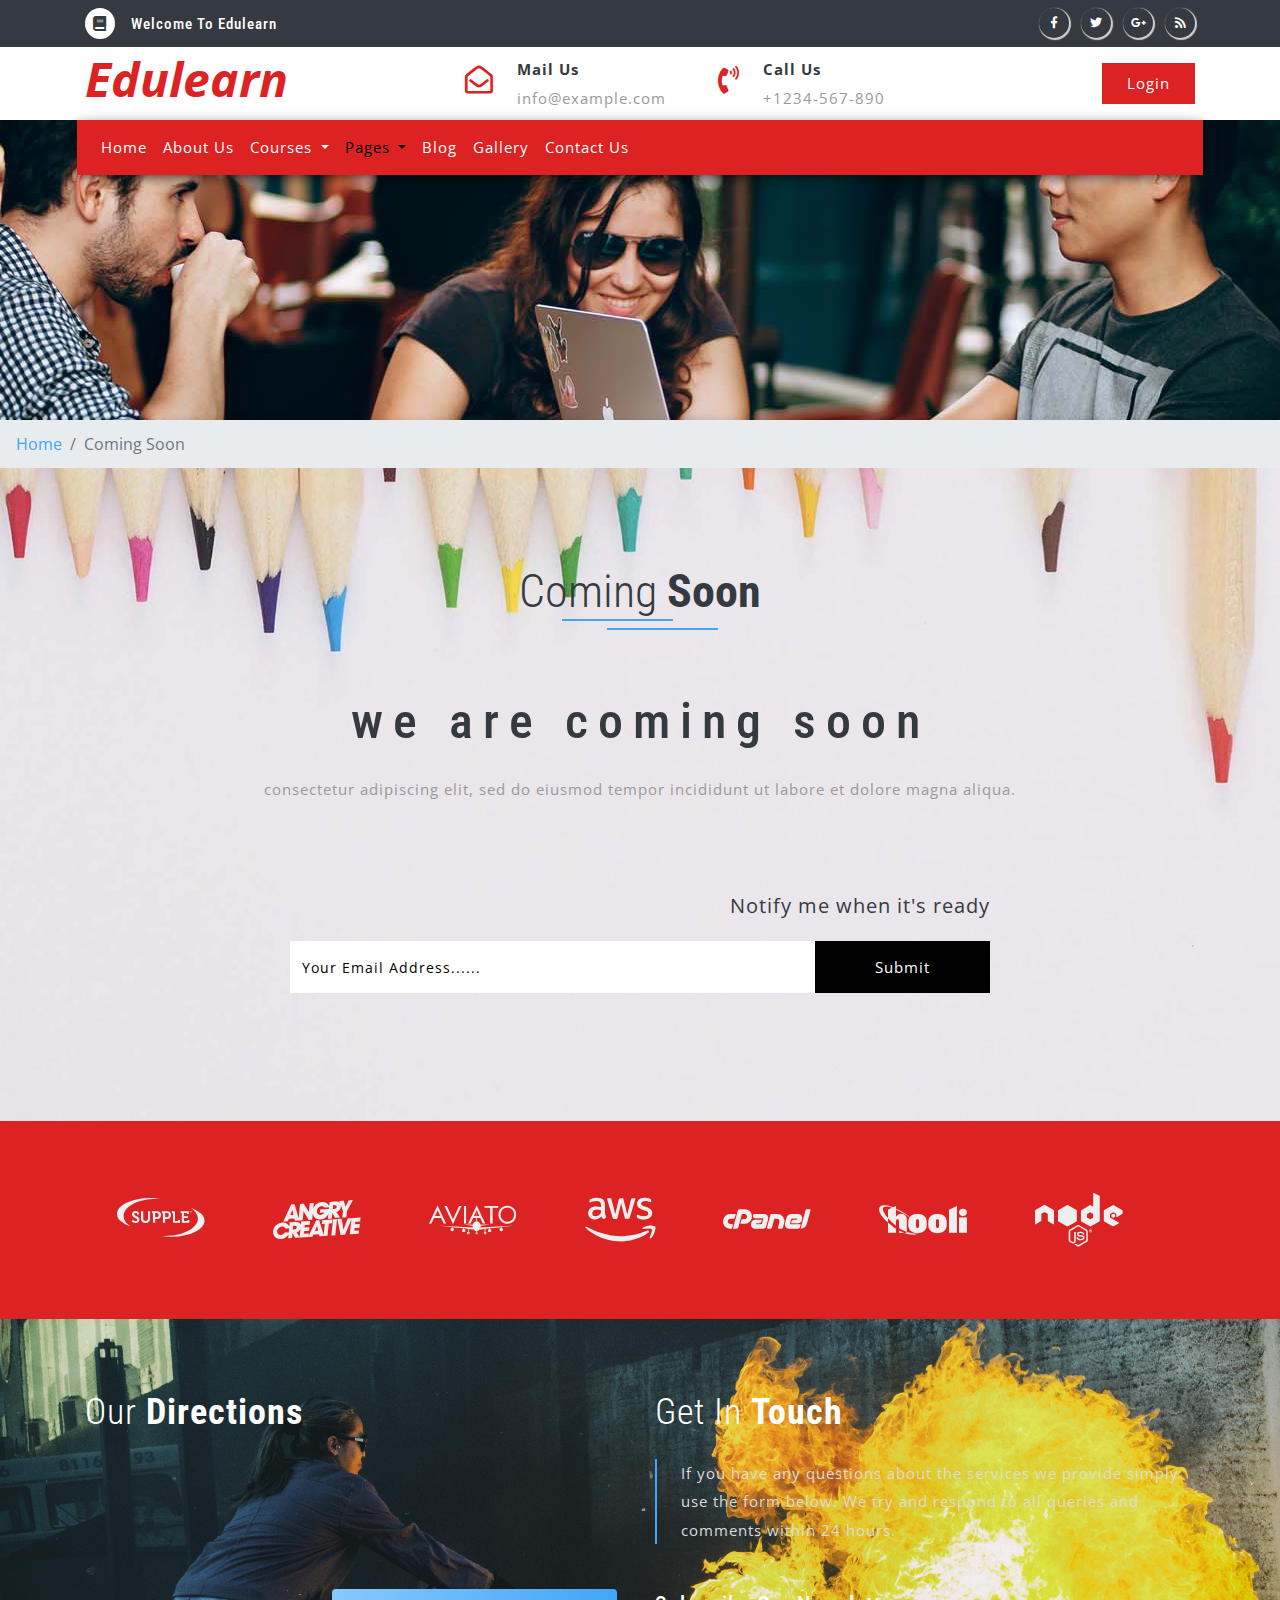
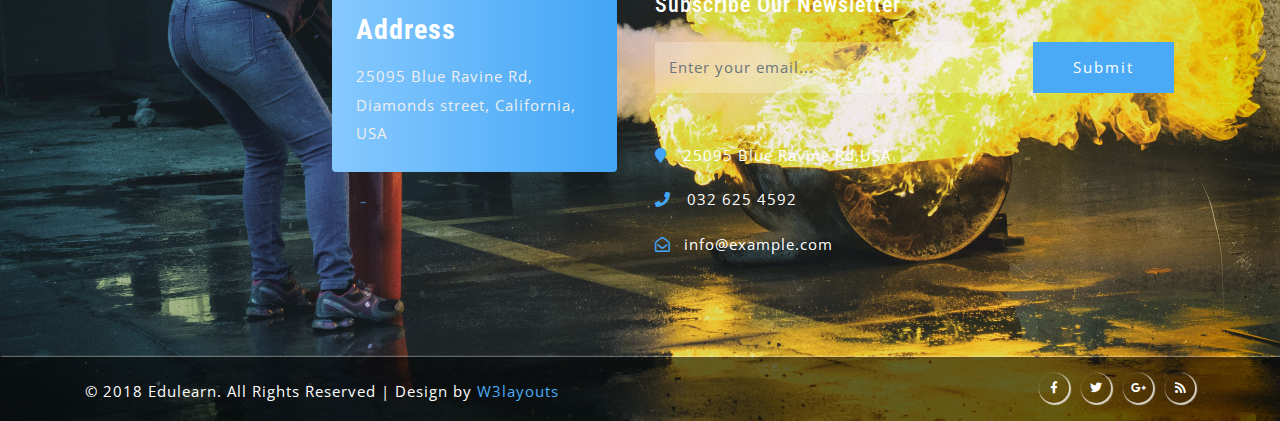
<file: coming_soon.html>
<!--
Author: W3layouts
Author URL: http://w3layouts.com
License: Creative Commons Attribution 3.0 Unported
License URL: http://creativecommons.org/licenses/by/3.0/
-->

<!DOCTYPE html>
<html lang="zxx">

<head>
	<title>Edulearn Education Category Bootstrap Responsive Website Template | Coming Soon :: W3layouts</title>
	<!-- Meta tag Keywords -->
	<meta name="viewport" content="width=device-width, initial-scale=1">
	<meta charset="UTF-8" />
	<meta name="keywords" content="Edulearn Responsive web template, Bootstrap Web Templates, Flat Web Templates, Android Compatible web template, Smartphone Compatible web template, free webdesigns for Nokia, Samsung, LG, SonyEricsson, Motorola web design"
	/>
	<script>
		addEventListener("load", function () {
			setTimeout(hideURLbar, 0);
		}, false);

		function hideURLbar() {
			window.scrollTo(0, 1);
		}
	</script>
	<!--// Meta tag Keywords -->

	<!-- Custom-Files -->
	<!-- Bootstrap-Core-Css -->
	<link rel="stylesheet" href="css/bootstrap.css">
	<!-- Style-Css -->
	<link rel="stylesheet" href="css/style.css" type="text/css" media="all" />
	<!-- Font-Awesome-Icons-Css -->
	<link rel="stylesheet" href="css/fontawesome-all.css">
	<!-- //Custom-Files -->

	<!-- Web-Fonts -->
	<link href="//fonts.googleapis.com/css?family=Roboto+Condensed:300,300i,400,400i,700,700i&amp;subset=cyrillic,cyrillic-ext,greek,greek-ext,latin-ext,vietnamese"
	 rel="stylesheet">
	<link href="//fonts.googleapis.com/css?family=Open+Sans:300,300i,400,400i,600,600i,700,700i,800,800i" rel="stylesheet">
	<!-- //Web-Fonts -->

</head>

<body>
	<!-- header -->
	<header>
		<!-- top header -->
		<div class="top-head-w3ls py-2 bg-dark">
			<div class="container">
				<div class="row">
					<h1 class="text-capitalize text-white col-7">
						<i class="fas fa-book text-dark bg-white p-2 rounded-circle mr-3"></i>welcome to edulearn</h1>
					<!-- social icons -->
					<div class="social-icons text-right col-5">
						<ul class="list-unstyled">
							<li>
								<a href="#" class="fab fa-facebook-f icon-border facebook rounded-circle"> </a>
							</li>
							<li class="mx-2">
								<a href="#" class="fab fa-twitter icon-border twitter rounded-circle"> </a>
							</li>
							<li>
								<a href="#" class="fab fa-google-plus-g icon-border googleplus rounded-circle"> </a>
							</li>
							<li class="ml-2">
								<a href="#" class="fas fa-rss icon-border rss rounded-circle"> </a>
							</li>
						</ul>
					</div>
					<!-- //social icons -->
				</div>
			</div>
		</div>
		<!-- //top header -->
		<!-- middle header -->
		<div class="middle-w3ls-nav py-2">
			<div class="container">
				<div class="row">
					<a class="logo font-italic font-weight-bold col-lg-4 text-lg-left text-center" href="index.html">Edulearn</a>
					<div class="col-lg-8 right-info-agiles mt-lg-0 mt-sm-3 mt-1">
						<div class="row">
							<div class="col-sm-4 nav-middle">
								<i class="far fa-envelope-open text-center mr-md-4 mr-sm-2 mr-4"></i>
								<div class="agile-addresmk">
									<p>
										<span class="font-weight-bold text-dark">Mail Us</span>
										<a href="mailto:mail@example.com">info@example.com</a>
									</p>
								</div>
							</div>
							<div class="col-sm-4 col-6 nav-middle mt-sm-0 mt-2">
								<i class="fas fa-phone-volume text-center mr-md-4 mr-sm-2 mr-4"></i>
								<div class="agile-addresmk">
									<p>
										<span class="font-weight-bold text-dark">Call Us</span>
										+1234-567-890
									</p>
								</div>
							</div>
							<div class="col-sm-4 col-6 top-login-butt text-right mt-sm-2">
								<a href="login.html" class="button-head-mow3 text-white">Login</a>
							</div>
						</div>
					</div>
				</div>
			</div>
		</div>
		<!-- //middle header -->
	</header>
	<!-- //header -->

	<!-- banner -->
	<div class="banner-agile-2">
		<!-- navigation -->
		<div class="navigation-w3ls">
			<nav class="navbar navbar-expand-lg navbar-light bg-light sticky-nav">
				<button class="navbar-toggler mx-auto" type="button" data-toggle="collapse" data-target="#navbarSupportedContent" aria-controls="navbarSupportedContent"
				 aria-expanded="false" aria-label="Toggle navigation">
					<span class="navbar-toggler-icon"></span>
				</button>
				<div class="collapse navbar-collapse text-center" id="navbarSupportedContent">
					<ul class="navbar-nav justify-content-center">
						<li class="nav-item">
							<a class="nav-link text-white" href="index.html">Home
								<span class="sr-only">(current)</span>
							</a>
						</li>
						<li class="nav-item">
							<a class="nav-link text-white" href="about.html">About Us</a>
						</li>
						<li class="nav-item dropdown">
							<a class="nav-link dropdown-toggle text-white" href="#" role="button" data-toggle="dropdown" aria-haspopup="true" aria-expanded="false">
								Courses
							</a>
							<div class="dropdown-menu">
								<a class="dropdown-item" href="language.html">Language</a>
								<a class="dropdown-item" href="communication.html">Communication</a>
								<a class="dropdown-item" href="business.html">Business</a>
								<a class="dropdown-item" href="software.html">Software</a>
								<a class="dropdown-item" href="social_media.html">Social Media</a>
								<a class="dropdown-item" href="photography.html">Photography</a>
								<a class="dropdown-item" href="course_details.html">Course Details</a>
								<div class="dropdown-divider"></div>
								<a class="dropdown-item" href="form.html">Apply Now</a>
							</div>
						</li>
						<li class="nav-item dropdown active">
							<a class="nav-link dropdown-toggle text-white" href="#" role="button" data-toggle="dropdown" aria-haspopup="true" aria-expanded="false">
								Pages
							</a>
							<div class="dropdown-menu">
								<a class="dropdown-item" href="about.html">Instructors</a>
								<a class="dropdown-item" href="index.html">What We Do</a>
								<a class="dropdown-item" href="login.html">Login</a>
								<a class="dropdown-item" href="register.html">Register</a>
								<a class="dropdown-item" href="404.html">404 Page</a>
								<a class="dropdown-item active" href="coming_soon.html">Coming Soon</a>
								<a class="dropdown-item" href="form.html">Admission Form</a>
								<a class="dropdown-item" href="faq.html">Faq</a>
							</div>
						</li>
						<li class="nav-item">
							<a class="nav-link text-white" href="blog.html">Blog</a>
						</li>
						<li class="nav-item">
							<a class="nav-link text-white" href="gallery.html">Gallery</a>
						</li>
						<li class="nav-item">
							<a class="nav-link text-white" href="contact.html">Contact Us</a>
						</li>
					</ul>
				</div>
			</nav>
		</div>
		<!-- //navigation -->
	</div>
	<!-- breadcrumb -->
	<nav aria-label="breadcrumb">
		<ol class="breadcrumb">
			<li class="breadcrumb-item">
				<a href="index.html">Home</a>
			</li>
			<li class="breadcrumb-item active" aria-current="page">Coming Soon</li>
		</ol>
	</nav>
	<!-- breadcrumb -->
	<!-- //banner -->

	<!-- coming soon -->
	<div class="w3-main-coming py-5">
		<div class="container py-xl-5 py-lg-3">
			<h3 class="title text-capitalize font-weight-light text-dark text-center mb-5">Coming
				<span class="font-weight-bold">soon</span>
			</h3>
			<!-- content -->
			<div class="main-content-agile pt-md-4">
				<div class="w3l-agile-coming text-center ">
					<h3 class="text-dark mb-4">we are coming soon</h3>
					<p>consectetur adipiscing elit, sed do eiusmod tempor incididunt ut labore et dolore magna aliqua. </p>
				</div>
				<!--timer-->
				<div class="examples">
					<div class="simply-countdown-losange" id="simply-countdown-losange"></div>
					<div class="clear"></div>
				</div>
				<!--//timer-->
				<!-- newsletter -->
				<div class="sub-main-w3-2">
					<form action="#" method="post">
						<p class="text-dark mb-3 text-right">Notify me when it's ready</p>
						<div class="form-style-agile-2">
							<input placeholder="Your Email Address......" name="Name" type="email" required="">
							<input type="submit" value="Submit">
						</div>
					</form>
				</div>
				<!-- //newsletter -->
			</div>
			<!-- //content -->
		</div>
	</div>
	<!-- //coming soon -->

	<!-- brands -->
	<div class="brands-w3ls py-md-5 py-4">
		<div class="container py-xl-3">
			<ul class="list-unstyled">
				<li>
					<i class="fab fa-supple"></i>
				</li>
				<li>
					<i class="fab fa-angrycreative"></i>
				</li>
				<li>
					<i class="fab fa-aviato"></i>
				</li>
				<li>
					<i class="fab fa-aws"></i>
				</li>
				<li>
					<i class="fab fa-cpanel"></i>
				</li>
				<li>
					<i class="fab fa-hooli"></i>
				</li>
				<li>
					<i class="fab fa-node"></i>
				</li>
			</ul>
		</div>
	</div>
	<!-- //brands -->

	<!-- footer -->
	<footer>
		<div class="container py-4">
			<div class="row py-xl-5 py-sm-3">
				<div class="col-lg-6 map">
					<h2 class="contact-title text-capitalize text-white font-weight-light mb-sm-4 mb-3">our
						<span class="font-weight-bold">directions</span>
					</h2>
					<iframe src="https://www.google.com/maps/embed?pb=!1m18!1m12!1m3!1d3023.495758873587!2d-74.0005340845242!3d40.72911557933012!2m3!1f0!2f0!3f0!3m2!1i1024!2i768!4f13.1!3m3!1m2!1s0x89c25991b7473067%3A0x59fbd02f7b519ce8!2s550+LaGuardia+Pl%2C+New+York%2C+NY+10012%2C+USA!5e0!3m2!1sen!2sin!4v1516166447283"></iframe>
					<div class="conta-posi-w3ls p-4 rounded">
						<h5 class="text-white font-weight-bold mb-3">Address</h5>
						<p>25095 Blue Ravine Rd,
							<span>Diamonds street,</span> California, USA</p>
					</div>
				</div>
				<div class="col-lg-6 contact-agileits-w3layouts mt-lg-0 mt-4">
					<h4 class="contact-title text-capitalize text-white font-weight-light mb-sm-4 mb-3">get in
						<span class="font-weight-bold">touch</span>
					</h4>
					<p class="conta-para-style border-left pl-4">If you have any questions about the services we provide simply use the form below. We try and respond to all queries
						and comments within 24 hours.</p>
					<div class="subscribe-w3ls my-xl-5 my-4">
						<h6 class="text-white text-capitalize mb-4">subscribe our newsletter</h6>
						<form action="#" method="post" class="subscribe_form">
							<input class="form-control" type="email" name="email" placeholder="Enter your email..." required="">
							<button type="submit" class="btn btn-primary submit">Submit</button>
						</form>
					</div>
					<p class="para-agileits-w3layouts text-white">
						<i class="fas fa-map-marker pr-3"></i>25095 Blue Ravine Rd,USA</p>
					<p class="para-agileits-w3layouts text-white my-sm-3 my-2">
						<i class="fas fa-phone pr-3"></i>032 625 4592</p>
					<p class="para-agileits-w3layouts">
						<i class="far fa-envelope-open pr-2"></i>
						<a href="mailto:mail@example.com" class=" text-white">info@example.com</a>
					</p>
				</div>
			</div>
		</div>
		<div class="copyright-agiles py-3">
			<div class="container">
				<div class="row">
					<p class="col-lg-8 copy-right-grids text-white text-lg-left text-center mt-lg-1">© 2018 Edulearn. All Rights Reserved | Design by
						<a href="https://w3layouts.com/" target="_blank">W3layouts</a>
					</p>
					<!-- social icons -->
					<div class="social-icons text-lg-right text-center col-lg-4 mt-lg-0 mt-3">
						<ul class="list-unstyled">
							<li>
								<a href="#" class="fab fa-facebook-f icon-border facebook rounded-circle"> </a>
							</li>
							<li class="mx-2">
								<a href="#" class="fab fa-twitter icon-border twitter rounded-circle"> </a>
							</li>
							<li>
								<a href="#" class="fab fa-google-plus-g icon-border googleplus rounded-circle"> </a>
							</li>
							<li class="ml-2">
								<a href="#" class="fas fa-rss icon-border rss rounded-circle"> </a>
							</li>
						</ul>
					</div>
					<!-- //social icons -->
				</div>
			</div>
		</div>
	</footer>
	<!-- //footer -->


	<!-- Js files -->
	<!-- JavaScript -->
	<script src="js/jquery-2.2.3.min.js"></script>
	<!-- Default-JavaScript-File -->
	<script src="js/bootstrap.js"></script>
	<!-- Necessary-JavaScript-File-For-Bootstrap -->

	<!-- Countdown-Timer-JavaScript -->
	<script src="js/simplyCountdown.js"></script>
	<!-- easy to customize -->
	<script>
		$('#simply-countdown-losange').simplyCountdown({
			year: 2022,
			month: 1,
			day: 06
		});
	</script>
	<!-- //Countdown-Timer-JavaScript -->
	
	<!-- smooth scrolling -->
	<script src="js/SmoothScroll.min.js"></script>
	<!-- //smooth scrolling -->

	<!-- move-top -->
	<script src="js/move-top.js"></script>
	<!-- easing -->
	<script src="js/easing.js"></script>
	<!--  necessary snippets for few javascript files -->
	<script src="js/edulearn.js"></script>

	<!-- //Js files -->

</body>

</html>
</file>
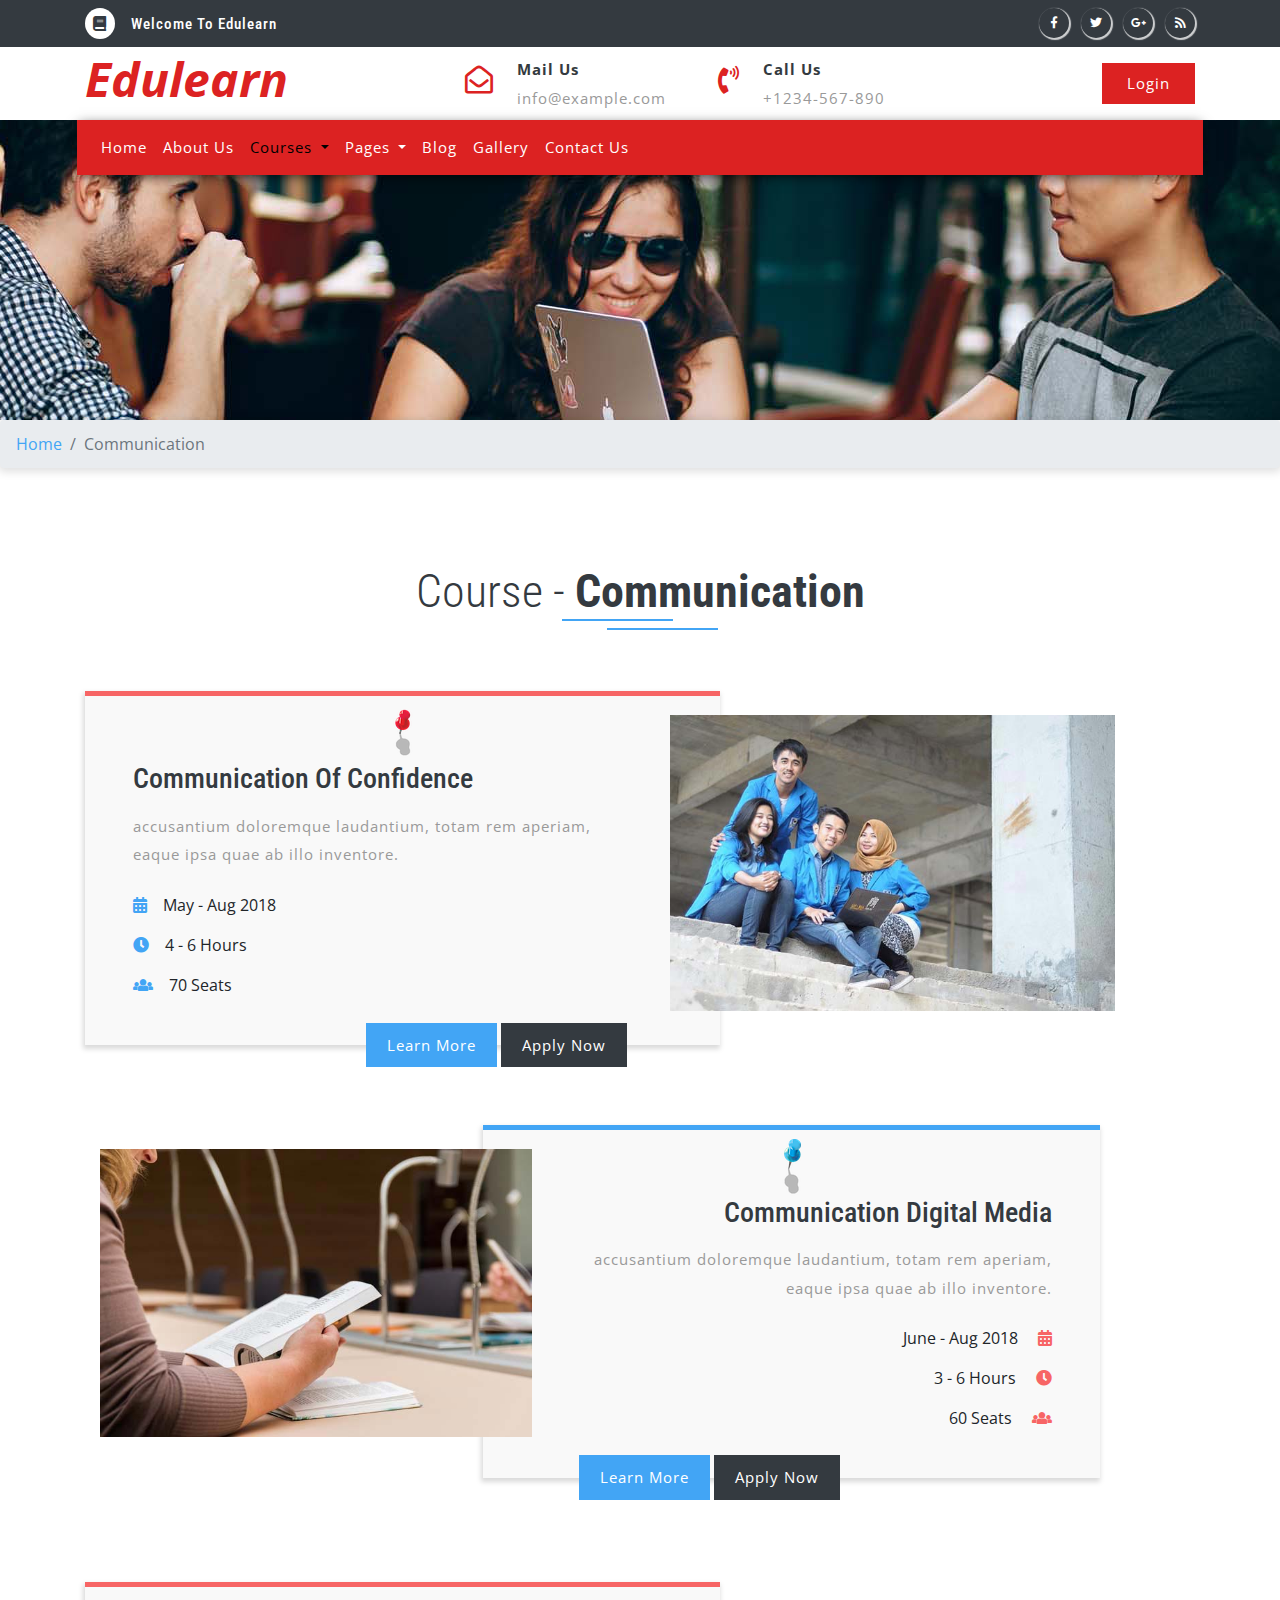
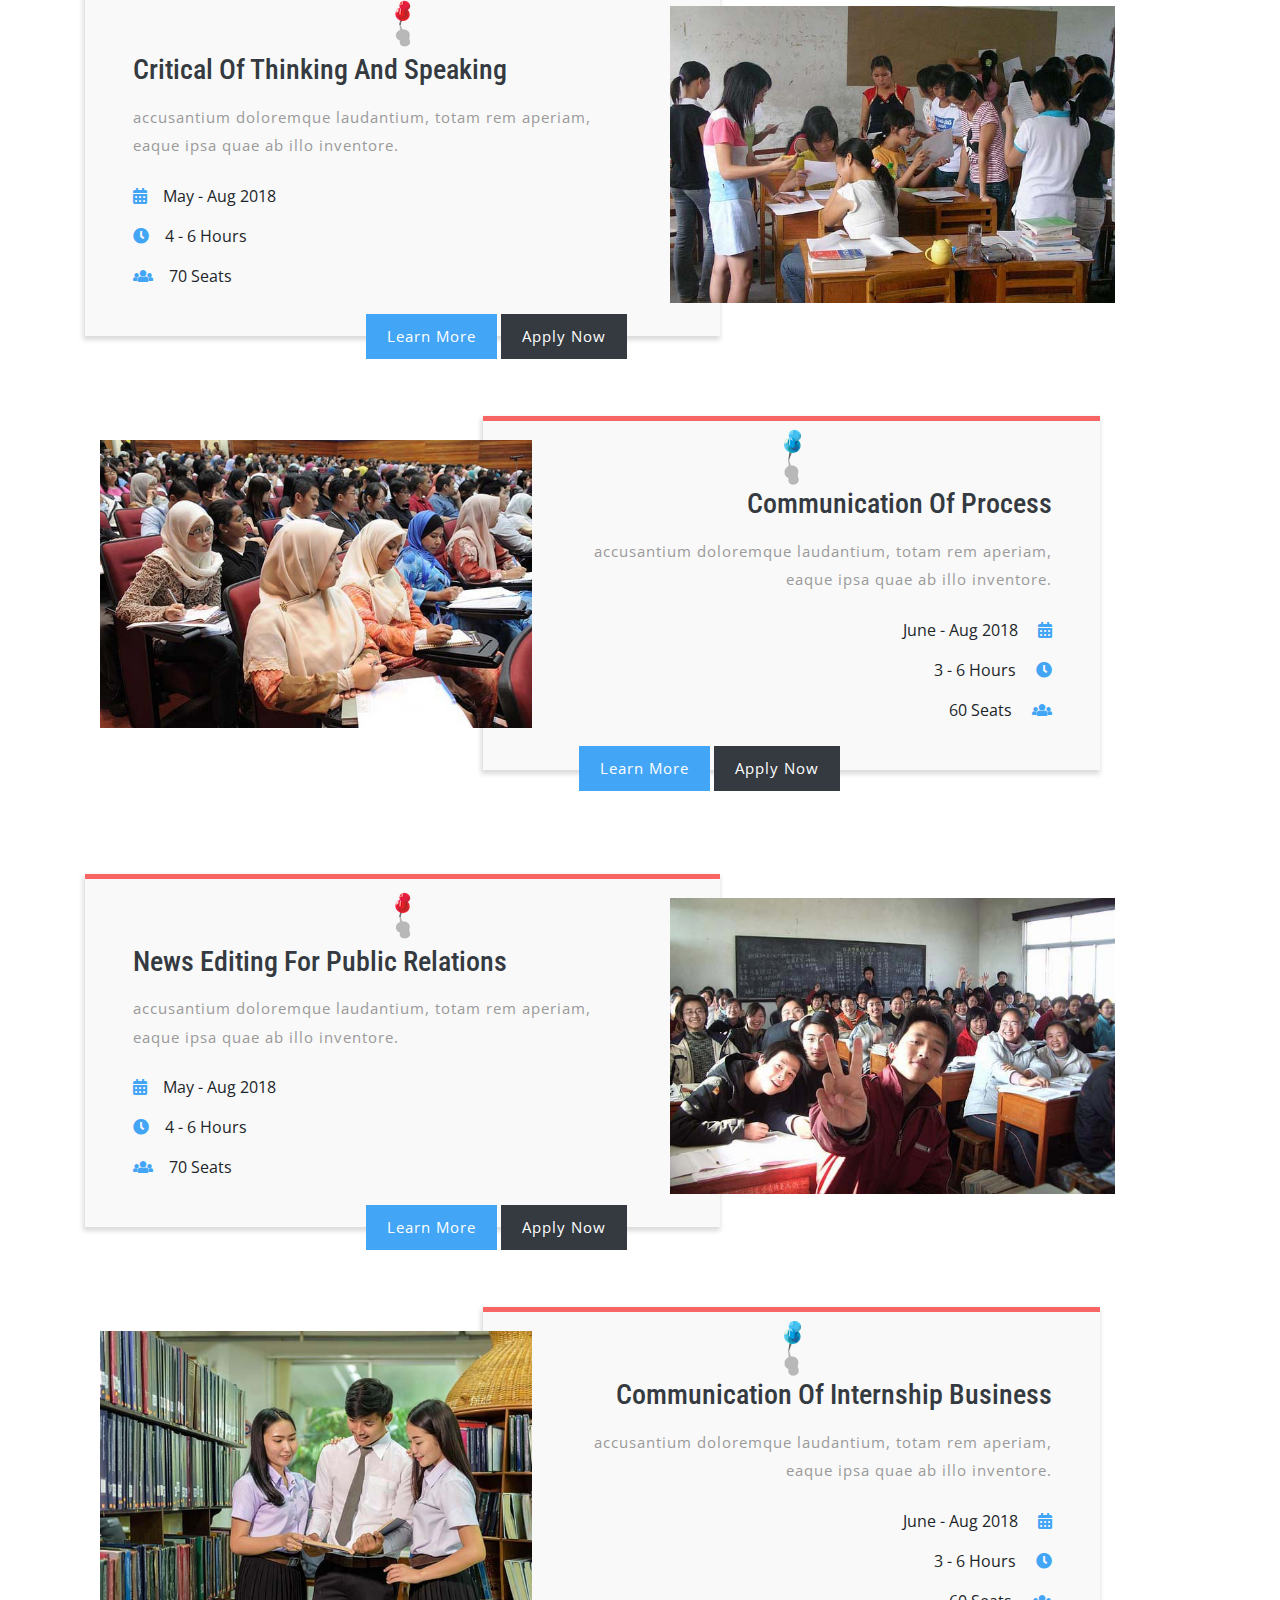
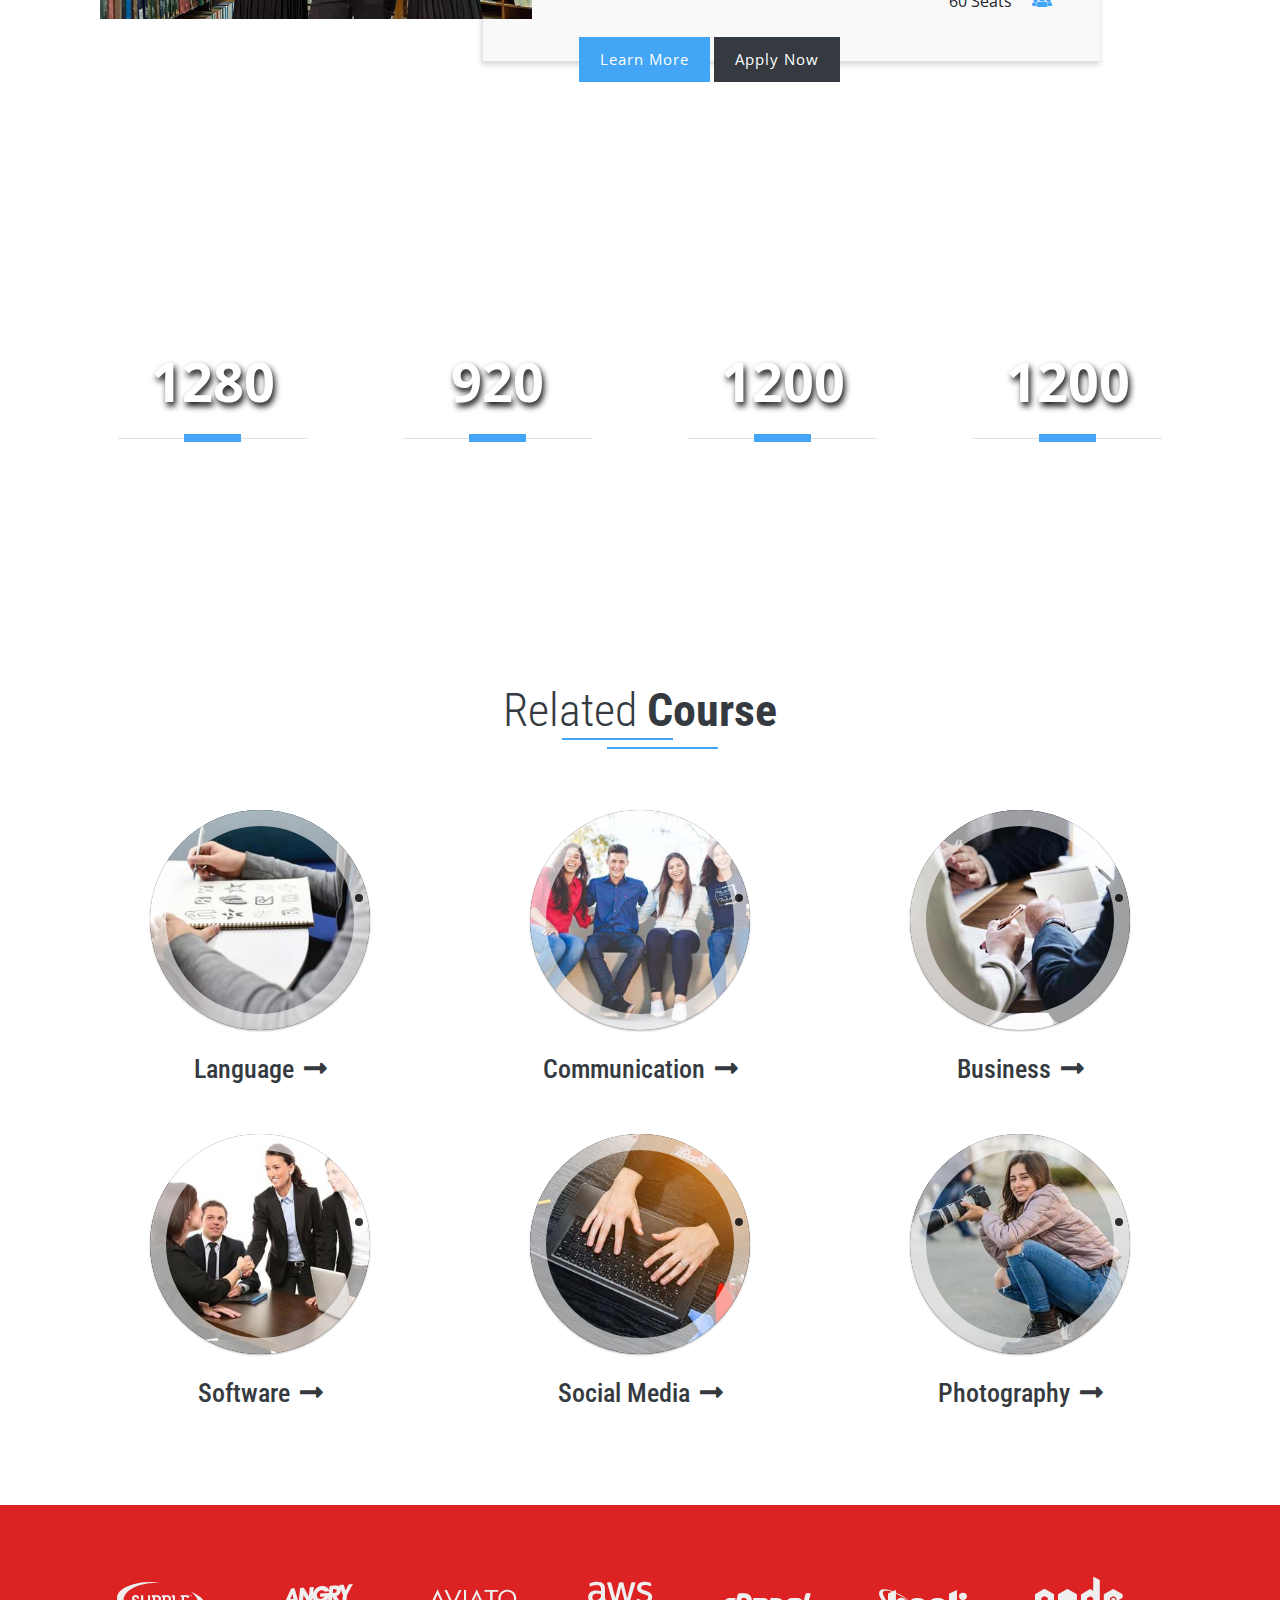
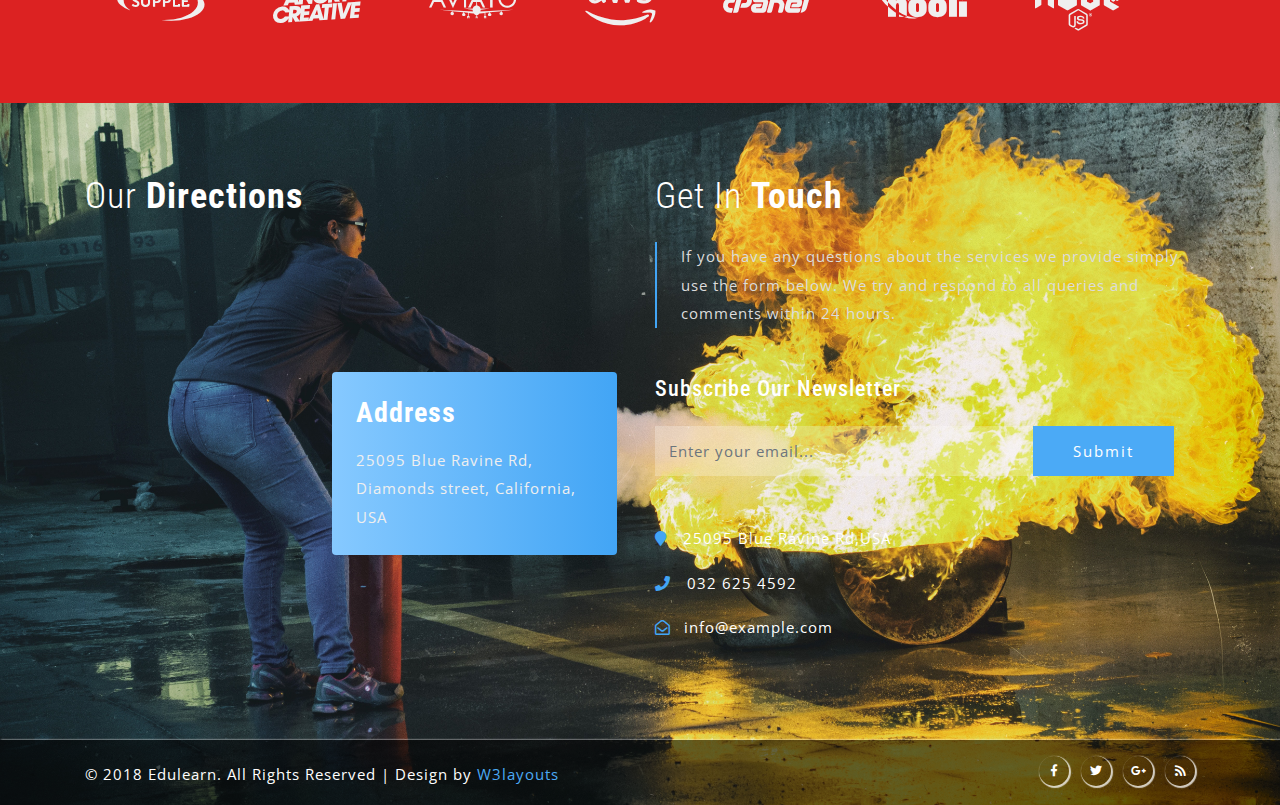
<file: communication.html>
<!--
Author: W3layouts
Author URL: http://w3layouts.com
License: Creative Commons Attribution 3.0 Unported
License URL: http://creativecommons.org/licenses/by/3.0/
-->

<!DOCTYPE html>
<html lang="zxx">

<head>
	<title>Edulearn Education Category Bootstrap Responsive Website Template | Communication :: W3layouts</title>
	<!-- Meta tag Keywords -->
	<meta name="viewport" content="width=device-width, initial-scale=1">
	<meta charset="UTF-8" />
	<meta name="keywords" content="Edulearn Responsive web template, Bootstrap Web Templates, Flat Web Templates, Android Compatible web template, Smartphone Compatible web template, free webdesigns for Nokia, Samsung, LG, SonyEricsson, Motorola web design"
	/>
	<script>
		addEventListener("load", function () {
			setTimeout(hideURLbar, 0);
		}, false);

		function hideURLbar() {
			window.scrollTo(0, 1);
		}
	</script>
	<!--// Meta tag Keywords -->

	<!-- Custom-Files -->
	<!-- Bootstrap-Core-Css -->
	<link rel="stylesheet" href="css/bootstrap.css">
	<!-- Style-Css -->
	<link rel="stylesheet" href="css/style.css" type="text/css" media="all" />
	<!-- Font-Awesome-Icons-Css -->
	<link rel="stylesheet" href="css/fontawesome-all.css">
	<!-- //Custom-Files -->

	<!-- Web-Fonts -->
	<link href="//fonts.googleapis.com/css?family=Roboto+Condensed:300,300i,400,400i,700,700i&amp;subset=cyrillic,cyrillic-ext,greek,greek-ext,latin-ext,vietnamese"
	 rel="stylesheet">
	<link href="//fonts.googleapis.com/css?family=Open+Sans:300,300i,400,400i,600,600i,700,700i,800,800i" rel="stylesheet">
	<!-- //Web-Fonts -->

</head>

<body>
	<!-- header -->
	<header>
		<!-- top header -->
		<div class="top-head-w3ls py-2 bg-dark">
			<div class="container">
				<div class="row">
					<h1 class="text-capitalize text-white col-7">
						<i class="fas fa-book text-dark bg-white p-2 rounded-circle mr-3"></i>welcome to edulearn</h1>
					<!-- social icons -->
					<div class="social-icons text-right col-5">
						<ul class="list-unstyled">
							<li>
								<a href="#" class="fab fa-facebook-f icon-border facebook rounded-circle"> </a>
							</li>
							<li class="mx-2">
								<a href="#" class="fab fa-twitter icon-border twitter rounded-circle"> </a>
							</li>
							<li>
								<a href="#" class="fab fa-google-plus-g icon-border googleplus rounded-circle"> </a>
							</li>
							<li class="ml-2">
								<a href="#" class="fas fa-rss icon-border rss rounded-circle"> </a>
							</li>
						</ul>
					</div>
					<!-- //social icons -->
				</div>
			</div>
		</div>
		<!-- //top header -->
		<!-- middle header -->
		<div class="middle-w3ls-nav py-2">
			<div class="container">
				<div class="row">
					<a class="logo font-italic font-weight-bold col-lg-4 text-lg-left text-center" href="index.html">Edulearn</a>
					<div class="col-lg-8 right-info-agiles mt-lg-0 mt-sm-3 mt-1">
						<div class="row">
							<div class="col-sm-4 nav-middle">
								<i class="far fa-envelope-open text-center mr-md-4 mr-sm-2 mr-4"></i>
								<div class="agile-addresmk">
									<p>
										<span class="font-weight-bold text-dark">Mail Us</span>
										<a href="mailto:mail@example.com">info@example.com</a>
									</p>
								</div>
							</div>
							<div class="col-sm-4 col-6 nav-middle mt-sm-0 mt-2">
								<i class="fas fa-phone-volume text-center mr-md-4 mr-sm-2 mr-4"></i>
								<div class="agile-addresmk">
									<p>
										<span class="font-weight-bold text-dark">Call Us</span>
										+1234-567-890
									</p>
								</div>
							</div>
							<div class="col-sm-4 col-6 top-login-butt text-right mt-sm-2">
								<a href="login.html" class="button-head-mow3 text-white">Login</a>
							</div>
						</div>
					</div>
				</div>
			</div>
		</div>
		<!-- //middle header -->
	</header>
	<!-- //header -->

	<!-- banner -->
	<div class="banner-agile-2">
		<!-- navigation -->
		<div class="navigation-w3ls">
			<nav class="navbar navbar-expand-lg navbar-light bg-light sticky-nav">
				<button class="navbar-toggler mx-auto" type="button" data-toggle="collapse" data-target="#navbarSupportedContent" aria-controls="navbarSupportedContent"
				 aria-expanded="false" aria-label="Toggle navigation">
					<span class="navbar-toggler-icon"></span>
				</button>
				<div class="collapse navbar-collapse text-center" id="navbarSupportedContent">
					<ul class="navbar-nav justify-content-center">
						<li class="nav-item">
							<a class="nav-link text-white" href="index.html">Home
								<span class="sr-only">(current)</span>
							</a>
						</li>
						<li class="nav-item">
							<a class="nav-link text-white" href="about.html">About Us</a>
						</li>
						<li class="nav-item dropdown active">
							<a class="nav-link dropdown-toggle text-white" href="#" role="button" data-toggle="dropdown" aria-haspopup="true" aria-expanded="false">
								Courses
							</a>
							<div class="dropdown-menu">
								<a class="dropdown-item" href="language.html">Language</a>
								<a class="dropdown-item active" href="communication.html">Communication</a>
								<a class="dropdown-item" href="business.html">Business</a>
								<a class="dropdown-item" href="software.html">Software</a>
								<a class="dropdown-item" href="social_media.html">Social Media</a>
								<a class="dropdown-item" href="photography.html">Photography</a>
								<a class="dropdown-item" href="course_details.html">Course Details</a>
								<div class="dropdown-divider"></div>
								<a class="dropdown-item" href="form.html">Apply Now</a>
							</div>
						</li>
						<li class="nav-item dropdown">
							<a class="nav-link dropdown-toggle text-white" href="#" role="button" data-toggle="dropdown" aria-haspopup="true" aria-expanded="false">
								Pages
							</a>
							<div class="dropdown-menu">
								<a class="dropdown-item" href="about.html">Instructors</a>
								<a class="dropdown-item" href="index.html">What We Do</a>
								<a class="dropdown-item" href="login.html">Login</a>
								<a class="dropdown-item" href="register.html">Register</a>
								<a class="dropdown-item" href="404.html">404 Page</a>
								<a class="dropdown-item" href="coming_soon.html">Coming Soon</a>
								<a class="dropdown-item" href="form.html">Admission Form</a>
								<a class="dropdown-item" href="faq.html">Faq</a>
							</div>
						</li>
						<li class="nav-item">
							<a class="nav-link text-white" href="blog.html">Blog</a>
						</li>
						<li class="nav-item">
							<a class="nav-link text-white" href="gallery.html">Gallery</a>
						</li>
						<li class="nav-item">
							<a class="nav-link text-white" href="contact.html">Contact Us</a>
						</li>
					</ul>
				</div>
			</nav>
		</div>
		<!-- //navigation -->
	</div>
	<!-- breadcrumb -->
	<nav aria-label="breadcrumb">
		<ol class="breadcrumb">
			<li class="breadcrumb-item">
				<a href="index.html">Home</a>
			</li>
			<li class="breadcrumb-item active" aria-current="page">Communication</li>
		</ol>
	</nav>
	<!-- breadcrumb -->
	<!-- //banner -->

	<!-- course-->
	<div class="course-w3ls py-5">
		<div class="container py-xl-5 py-lg-3">
			<h3 class="title text-capitalize font-weight-light text-dark text-center mb-sm-5 mb-4">course -
				<span class="font-weight-bold">Communication</span>
			</h3>
			<div class="row cource-list-agile pt-4">
				<div class="col-lg-7 agile-course-main">
					<div class="w3ls-cource-first">
						<img src="images/1.png" alt="" class="img-fluid img-poiscour mx-auto d-block mt-2"></img>
						<div class="px-md-5 px-4  pb-md-5 pb-4">
							<h3 class="text-dark">Communication Of Confidence</h3>
							<p class="mt-3 mb-4 pr-lg-5">accusantium doloremque laudantium, totam rem aperiam, eaque ipsa quae ab illo inventore.</p>
							<ul class="list-unstyled text-capitalize">
								<li>
									<i class="fas fa-calendar-alt mr-3"></i>may - aug 2018</li>
								<li class="my-3">
									<i class="fas fa-clock mr-3"></i>4 - 6 hours</li>
								<li>
									<i class="fas fa-users mr-3"></i>70 seats</li>
							</ul>
						</div>
					</div>
				</div>
				<div class="col-lg-5 agile-course-main-2 mt-4">
					<img src="images/n2.jpg" alt="" class="img-fluid">
				</div>
				<div class="buttons-w3ls">
					<a class="btn button-cour-w3ls text-white" href="course_details.html" role="button">Learn More</a>
					<a class="btn bg-dark text-white" href="form.html" role="button">Apply Now</a>
				</div>
			</div>
			<div class="row cource-list-agile cource-list-agile-2">
				<div class="col-lg-5 agile-course-main-3 mt-4">
					<img src="images/n1.jpg" alt="" class="img-fluid">
				</div>
				<div class="col-lg-7 agile-course-main text-right">
					<div class="w3ls-cource-first">
						<img src="images/2.png" alt="" class="img-fluid img-poiscour mx-auto d-block mt-2"></img>
						<div class="px-md-5 px-4  pb-md-5 pb-4">
							<h3 class="text-dark">Communication Digital Media</h3>
							<p class="mt-3 mb-4 pl-lg-4">accusantium doloremque laudantium, totam rem aperiam, eaque ipsa quae ab illo inventore.</p>
							<ul class="list-unstyled text-capitalize">
								<li>june - aug 2018
									<i class="fas fa-calendar-alt ml-3"></i>
								</li>
								<li class="my-3">3 - 6 hours
									<i class="fas fa-clock ml-3"></i>
								</li>
								<li>60 seats
									<i class="fas fa-users ml-3"></i>
								</li>
							</ul>
						</div>
					</div>
				</div>
				<div class="buttons-w3ls-2">
					<a class="btn button-cour-w3ls text-white" href="course_details.html" role="button">Learn More</a>
					<a class="btn bg-dark text-white" href="form.html" role="button">Apply Now</a>
				</div>
			</div>
			<div class="row cource-list-agile pt-4">
				<div class="col-lg-7 agile-course-main">
					<div class="w3ls-cource-first">
						<img src="images/1.png" alt="" class="img-fluid img-poiscour mx-auto d-block mt-2"></img>
						<div class="px-md-5 px-4  pb-md-5 pb-4">
							<h3 class="text-dark">Critical Of Thinking And Speaking</h3>
							<p class="mt-3 mb-4 pr-lg-5">accusantium doloremque laudantium, totam rem aperiam, eaque ipsa quae ab illo inventore.</p>
							<ul class="list-unstyled text-capitalize">
								<li>
									<i class="fas fa-calendar-alt mr-3"></i>may - aug 2018</li>
								<li class="my-3">
									<i class="fas fa-clock mr-3"></i>4 - 6 hours</li>
								<li>
									<i class="fas fa-users mr-3"></i>70 seats</li>
							</ul>
						</div>
					</div>
				</div>
				<div class="col-lg-5 agile-course-main-2 mt-4">
					<img src="images/am3.jpg" alt="" class="img-fluid">
				</div>
				<div class="buttons-w3ls">
					<a class="btn button-cour-w3ls text-white" href="course_details.html" role="button">Learn More</a>
					<a class="btn bg-dark text-white" href="form.html" role="button">Apply Now</a>
				</div>
			</div>
			<div class="row cource-list-agile cource-list-agile-2">
				<div class="col-lg-5 agile-course-main-3 mt-4">
					<img src="images/am1.jpg" alt="" class="img-fluid">
				</div>
				<div class="col-lg-7 agile-course-main text-right">
					<div class="w3ls-cource-first">
						<img src="images/2.png" alt="" class="img-fluid img-poiscour mx-auto d-block mt-2"></img>
						<div class="px-md-5 px-4  pb-md-5 pb-4">
							<h3 class="text-dark">Communication Of Process</h3>
							<p class="mt-3 mb-4 pl-lg-4">accusantium doloremque laudantium, totam rem aperiam, eaque ipsa quae ab illo inventore.</p>
							<ul class="list-unstyled text-capitalize">
								<li>june - aug 2018
									<i class="fas fa-calendar-alt ml-3"></i>
								</li>
								<li class="my-3">3 - 6 hours
									<i class="fas fa-clock ml-3"></i>
								</li>
								<li>60 seats
									<i class="fas fa-users ml-3"></i>
								</li>
							</ul>
						</div>
					</div>
				</div>
				<div class="buttons-w3ls-2">
					<a class="btn button-cour-w3ls text-white" href="course_details.html" role="button">Learn More</a>
					<a class="btn bg-dark text-white" href="form.html" role="button">Apply Now</a>
				</div>
			</div>
			<div class="row cource-list-agile pt-4">
				<div class="col-lg-7 agile-course-main">
					<div class="w3ls-cource-first">
						<img src="images/1.png" alt="" class="img-fluid img-poiscour mx-auto d-block mt-2"></img>
						<div class="px-md-5 px-4  pb-md-5 pb-4">
							<h3 class="text-dark">News Editing For Public Relations</h3>
							<p class="mt-3 mb-4 pr-lg-5">accusantium doloremque laudantium, totam rem aperiam, eaque ipsa quae ab illo inventore.</p>
							<ul class="list-unstyled text-capitalize">
								<li>
									<i class="fas fa-calendar-alt mr-3"></i>may - aug 2018</li>
								<li class="my-3">
									<i class="fas fa-clock mr-3"></i>4 - 6 hours</li>
								<li>
									<i class="fas fa-users mr-3"></i>70 seats</li>
							</ul>
						</div>
					</div>
				</div>
				<div class="col-lg-5 agile-course-main-2 mt-4">
					<img src="images/am2.jpg" alt="" class="img-fluid">
				</div>
				<div class="buttons-w3ls">
					<a class="btn button-cour-w3ls text-white" href="course_details.html" role="button">Learn More</a>
					<a class="btn bg-dark text-white" href="form.html" role="button">Apply Now</a>
				</div>
			</div>
			<div class="row cource-list-agile cource-list-agile-2">
				<div class="col-lg-5 agile-course-main-3 mt-4">
					<img src="images/am4.jpg" alt="" class="img-fluid">
				</div>
				<div class="col-lg-7 agile-course-main text-right">
					<div class="w3ls-cource-first">
						<img src="images/2.png" alt="" class="img-fluid img-poiscour mx-auto d-block mt-2"></img>
						<div class="px-md-5 px-4  pb-md-5 pb-4">
							<h3 class="text-dark">Communication Of Internship Business</h3>
							<p class="mt-3 mb-4 pl-lg-4">accusantium doloremque laudantium, totam rem aperiam, eaque ipsa quae ab illo inventore.</p>
							<ul class="list-unstyled text-capitalize">
								<li>june - aug 2018
									<i class="fas fa-calendar-alt ml-3"></i>
								</li>
								<li class="my-3">3 - 6 hours
									<i class="fas fa-clock ml-3"></i>
								</li>
								<li>60 seats
									<i class="fas fa-users ml-3"></i>
								</li>
							</ul>
						</div>
					</div>
				</div>
				<div class="buttons-w3ls-2">
					<a class="btn button-cour-w3ls text-white" href="course_details.html" role="button">Learn More</a>
					<a class="btn bg-dark text-white" href="form.html" role="button">Apply Now</a>
				</div>
			</div>
		</div>
	</div>
	<!-- //course-->

	<!-- Stats-->
	<div class="stats-w3layouts py-5">
		<div class="container py-xl-5 py-lg-3">
			<div class="stats-info">
				<div class="row">
					<div class="col-md-3 col-6 stats-grid-w3-agile text-center px-xl-5 px-3">
						<div class='numscroller font-weight-bold my-2' data-slno='1' data-min='0' data-max='1280' data-delay='.5' data-increment="1">1280</div>
						<p class="text-uppercase text-white border-top pt-4 mt-3">happy students</p>
					</div>
					<div class="col-md-3 col-6 stats-grid-w3-agile text-center  px-xl-5 px-3">
						<div class='numscroller font-weight-bold my-2' data-slno='1' data-min='0' data-max='920' data-delay='.5' data-increment="1">920</div>
						<p class="text-uppercase text-white border-top pt-4 mt-3">approved courses</p>
					</div>
					<div class="col-md-3 col-6 stats-grid-w3-agile text-center mt-md-0 mt-5  px-xl-5 px-3">
						<div class='numscroller font-weight-bold my-2' data-slno='1' data-min='0' data-max='1200' data-delay='.5' data-increment="1">1200</div>
						<p class="text-uppercase text-white border-top pt-4 mt-3">certified teachers</p>
					</div>
					<div class="col-md-3 col-6 stats-grid-w3-agile text-center mt-md-0 mt-5  px-xl-5 px-3">
						<div class='numscroller font-weight-bold my-2' data-slno='1' data-min='0' data-max='1200' data-delay='.5' data-increment="1">1200</div>
						<p class="text-uppercase text-white border-top pt-4 mt-3">graduate students</p>
					</div>
				</div>
			</div>
		</div>
	</div>
	<!-- //Stats -->

	<!-- course-->
	<div class="classes py-5">
		<div class="container py-xl-5 py-lg-3">
			<h3 class="title text-capitalize font-weight-light text-dark text-center mb-sm-5 mb-4">Related
				<span class="font-weight-bold">course</span>
			</h3>
			<div class="row pt-4">
				<div class="col-lg-4 col-news-top text-center">
					<!-- Left to right -->
					<!-- normal -->
					<div class="ih-item circle effect16 left_to_right mx-auto">
						<a href="language.html">
							<div class="img">
								<img src="images/c1.jpg" alt="img" class="img-fluid rounded-circle">
							</div>
							<div class="info">
								<h3 class="text-capitalize text-white">language</h3>
								<p>Description goes here</p>
							</div>
						</a>
					</div>
					<h6 class="small-heading text-capitalize text-center mt-4">
						<a href="language.html" class="text-dark">language
							<i class="fas fa-long-arrow-alt-right ml-1"></i>
						</a>
					</h6>
					<!-- end normal -->
					<!-- end Left to right -->
				</div>
				<div class="col-lg-4 col-news-top text-center my-lg-0 my-sm-5 my-4">
					<!-- Left to right -->
					<!-- normal -->
					<div class="ih-item circle effect16 left_to_right mx-auto">
						<a href="communication.html">
							<div class="img">
								<img src="images/c2.jpg" alt="img" class="img-fluid rounded-circle">
							</div>
							<div class="info">
								<h3 class="text-capitalize text-white">communication</h3>
								<p>Description goes here</p>
							</div>
						</a>
					</div>
					<h6 class="small-heading text-capitalize text-center mt-4">
						<a href="communication.html" class="text-dark">communication
							<i class="fas fa-long-arrow-alt-right ml-1"></i>
						</a>
					</h6>
					<!-- end normal -->
					<!-- end Left to right -->
				</div>
				<div class="col-lg-4 col-news-top text-center">
					<!-- Left to right -->
					<!-- normal -->
					<div class="ih-item circle effect16 left_to_right mx-auto">
						<a href="business.html">
							<div class="img">
								<img src="images/c3.jpg" alt="img" class="img-fluid rounded-circle">
							</div>
							<div class="info">
								<h3 class="text-capitalize text-white">business</h3>
								<p>Description goes here</p>
							</div>
						</a>
					</div>
					<h6 class="small-heading text-capitalize text-center mt-4">
						<a href="business.html" class="text-dark">business
							<i class="fas fa-long-arrow-alt-right ml-1"></i>
						</a>
					</h6>
					<!-- end normal -->
					<!-- end Left to right -->
				</div>
			</div>
			<div class="row mt-5">
				<div class="col-lg-4 col-news-top text-center">
					<!-- Left to right -->
					<!-- normal -->
					<div class="ih-item circle effect16 left_to_right mx-auto">
						<a href="software.html">
							<div class="img">
								<img src="images/c4.jpg" alt="img" class="img-fluid rounded-circle">
							</div>
							<div class="info">
								<h3 class="text-capitalize text-white">software</h3>
								<p>Description goes here</p>
							</div>
						</a>
					</div>
					<h6 class="small-heading text-capitalize text-center mt-4">
						<a href="software.html" class="text-dark">software
							<i class="fas fa-long-arrow-alt-right ml-1"></i>
						</a>
					</h6>
					<!-- end normal -->
					<!-- end Left to right -->
				</div>
				<div class="col-lg-4 col-news-top text-center  my-lg-0 my-sm-5 my-4">
					<!-- Left to right -->
					<!-- normal -->
					<div class="ih-item circle effect16 left_to_right mx-auto">
						<a href="social_media.html">
							<div class="img">
								<img src="images/c6.jpg" alt="img" class="img-fluid rounded-circle">
							</div>
							<div class="info">
								<h3 class="text-capitalize text-white">social media </h3>
								<p>Description goes here</p>
							</div>
						</a>
					</div>
					<h6 class="small-heading text-capitalize text-center mt-4">
						<a href="social_media.html" class="text-dark">social media
							<i class="fas fa-long-arrow-alt-right ml-1"></i>
						</a>
					</h6>
					<!-- end normal -->
					<!-- end Left to right -->
				</div>
				<div class="col-lg-4 col-news-top text-center">
					<!-- Left to right -->
					<!-- normal -->
					<div class="ih-item circle effect16 left_to_right mx-auto">
						<a href="photography.html">
							<div class="img">
								<img src="images/c5.jpg" alt="img" class="img-fluid rounded-circle">
							</div>
							<div class="info">
								<h3 class="text-capitalize text-white">photography </h3>
								<p>Description goes here</p>
							</div>
						</a>
					</div>
					<h6 class="small-heading text-capitalize text-center mt-4">
						<a href="photography.html" class="text-dark">photography
							<i class="fas fa-long-arrow-alt-right ml-1"></i>
						</a>
					</h6>
					<!-- end normal -->
					<!-- end Left to right -->
				</div>
			</div>
		</div>
	</div>
	<!-- //course -->

	<!-- brands -->
	<div class="brands-w3ls py-md-5 py-4">
		<div class="container py-xl-3">
			<ul class="list-unstyled">
				<li>
					<i class="fab fa-supple"></i>
				</li>
				<li>
					<i class="fab fa-angrycreative"></i>
				</li>
				<li>
					<i class="fab fa-aviato"></i>
				</li>
				<li>
					<i class="fab fa-aws"></i>
				</li>
				<li>
					<i class="fab fa-cpanel"></i>
				</li>
				<li>
					<i class="fab fa-hooli"></i>
				</li>
				<li>
					<i class="fab fa-node"></i>
				</li>
			</ul>
		</div>
	</div>
	<!-- //brands -->

	<!-- footer -->
	<footer>
		<div class="container py-4">
			<div class="row py-xl-5 py-sm-3">
				<div class="col-lg-6 map">
					<h2 class="contact-title text-capitalize text-white font-weight-light mb-sm-4 mb-3">our
						<span class="font-weight-bold">directions</span>
					</h2>
					<iframe src="https://www.google.com/maps/embed?pb=!1m18!1m12!1m3!1d3023.495758873587!2d-74.0005340845242!3d40.72911557933012!2m3!1f0!2f0!3f0!3m2!1i1024!2i768!4f13.1!3m3!1m2!1s0x89c25991b7473067%3A0x59fbd02f7b519ce8!2s550+LaGuardia+Pl%2C+New+York%2C+NY+10012%2C+USA!5e0!3m2!1sen!2sin!4v1516166447283"></iframe>
					<div class="conta-posi-w3ls p-4 rounded">
						<h5 class="text-white font-weight-bold mb-3">Address</h5>
						<p>25095 Blue Ravine Rd,
							<span>Diamonds street,</span> California, USA</p>
					</div>
				</div>
				<div class="col-lg-6 contact-agileits-w3layouts mt-lg-0 mt-4">
					<h4 class="contact-title text-capitalize text-white font-weight-light mb-sm-4 mb-3">get in
						<span class="font-weight-bold">touch</span>
					</h4>
					<p class="conta-para-style border-left pl-4">If you have any questions about the services we provide simply use the form below. We try and respond to all queries
						and comments within 24 hours.</p>
					<div class="subscribe-w3ls my-xl-5 my-4">
						<h6 class="text-white text-capitalize mb-4">subscribe our newsletter</h6>
						<form action="#" method="post" class="subscribe_form">
							<input class="form-control" type="email" name="email" placeholder="Enter your email..." required="">
							<button type="submit" class="btn btn-primary submit">Submit</button>
						</form>
					</div>
					<p class="para-agileits-w3layouts text-white">
						<i class="fas fa-map-marker pr-3"></i>25095 Blue Ravine Rd,USA</p>
					<p class="para-agileits-w3layouts text-white my-sm-3 my-2">
						<i class="fas fa-phone pr-3"></i>032 625 4592</p>
					<p class="para-agileits-w3layouts">
						<i class="far fa-envelope-open pr-2"></i>
						<a href="mailto:mail@example.com" class=" text-white">info@example.com</a>
					</p>
				</div>
			</div>
		</div>
		<div class="copyright-agiles py-3">
			<div class="container">
				<div class="row">
					<p class="col-lg-8 copy-right-grids text-white text-lg-left text-center mt-lg-1">© 2018 Edulearn. All Rights Reserved | Design by
						<a href="https://w3layouts.com/" target="_blank">W3layouts</a>
					</p>
					<!-- social icons -->
					<div class="social-icons text-lg-right text-center col-lg-4 mt-lg-0 mt-3">
						<ul class="list-unstyled">
							<li>
								<a href="#" class="fab fa-facebook-f icon-border facebook rounded-circle"> </a>
							</li>
							<li class="mx-2">
								<a href="#" class="fab fa-twitter icon-border twitter rounded-circle"> </a>
							</li>
							<li>
								<a href="#" class="fab fa-google-plus-g icon-border googleplus rounded-circle"> </a>
							</li>
							<li class="ml-2">
								<a href="#" class="fas fa-rss icon-border rss rounded-circle"> </a>
							</li>
						</ul>
					</div>
					<!-- //social icons -->
				</div>
			</div>
		</div>
	</footer>
	<!-- //footer -->


	<!-- Js files -->
	<!-- JavaScript -->
	<script src="js/jquery-2.2.3.min.js"></script>
	<!-- Default-JavaScript-File -->
	<script src="js/bootstrap.js"></script>
	<!-- Necessary-JavaScript-File-For-Bootstrap -->

	<!-- numscroller-js-file -->
	<script src="js/numscroller-1.0.js"></script>
	<!-- //numscroller-js-file -->

	<!-- smooth scrolling -->
	<script src="js/SmoothScroll.min.js"></script>
	<!-- //smooth scrolling -->

	<!-- move-top -->
	<script src="js/move-top.js"></script>
	<!-- easing -->
	<script src="js/easing.js"></script>
	<!--  necessary snippets for few javascript files -->
	<script src="js/edulearn.js"></script>

	<!-- //Js files -->

</body>

</html>
</file>
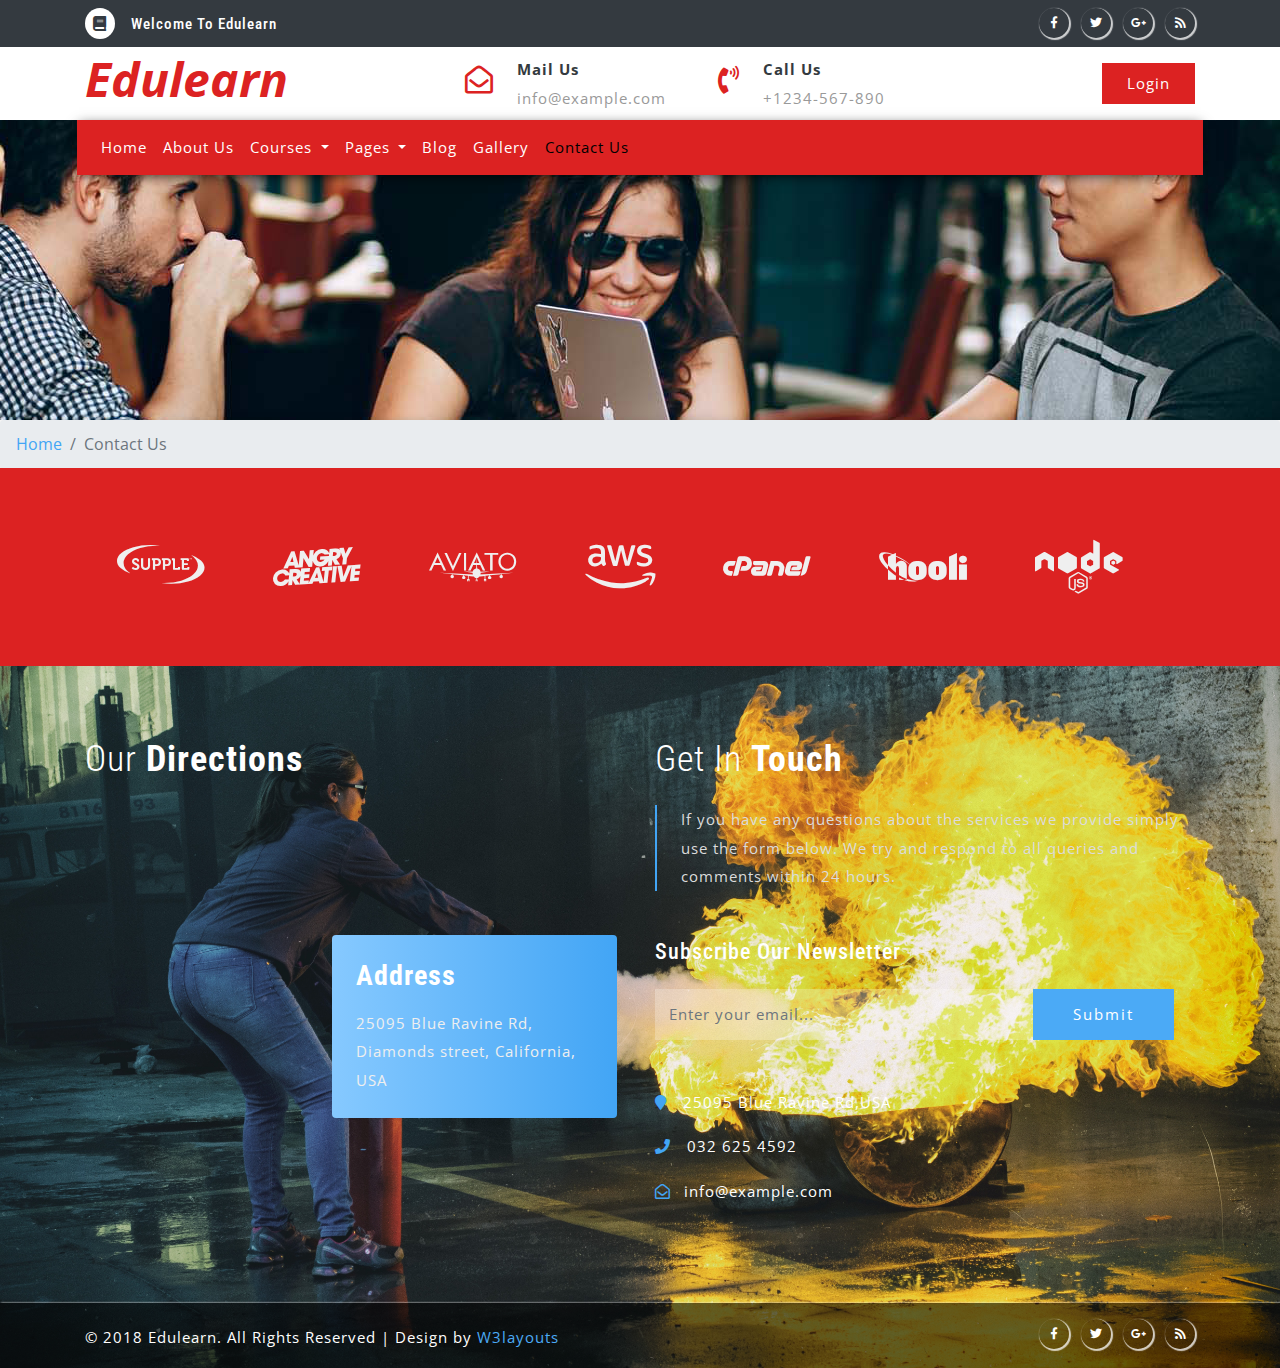
<file: contact.html>
<!--
Author: W3layouts
Author URL: http://w3layouts.com
License: Creative Commons Attribution 3.0 Unported
License URL: http://creativecommons.org/licenses/by/3.0/
-->

<!DOCTYPE html>
<html lang="zxx">

<head>
	<title>Edulearn Education Category Bootstrap Responsive Website Template | Contact Us :: W3layouts</title>
	<!-- Meta tag Keywords -->
	<meta name="viewport" content="width=device-width, initial-scale=1">
	<meta charset="UTF-8" />
	<meta name="keywords" content="Edulearn Responsive web template, Bootstrap Web Templates, Flat Web Templates, Android Compatible web template, Smartphone Compatible web template, free webdesigns for Nokia, Samsung, LG, SonyEricsson, Motorola web design"
	/>
	<script>
		addEventListener("load", function () {
			setTimeout(hideURLbar, 0);
		}, false);

		function hideURLbar() {
			window.scrollTo(0, 1);
		}
	</script>
	<!--// Meta tag Keywords -->

	<!-- Custom-Files -->
	<!-- Bootstrap-Core-Css -->
	<link rel="stylesheet" href="css/bootstrap.css">
	<!-- Style-Css -->
	<link rel="stylesheet" href="css/style.css" type="text/css" media="all" />
	<!-- Font-Awesome-Icons-Css -->
	<link rel="stylesheet" href="css/fontawesome-all.css">
	<!-- //Custom-Files -->

	<!-- Web-Fonts -->
	<link href="//fonts.googleapis.com/css?family=Roboto+Condensed:300,300i,400,400i,700,700i&amp;subset=cyrillic,cyrillic-ext,greek,greek-ext,latin-ext,vietnamese"
	 rel="stylesheet">
	<link href="//fonts.googleapis.com/css?family=Open+Sans:300,300i,400,400i,600,600i,700,700i,800,800i" rel="stylesheet">
	<!-- //Web-Fonts -->

</head>

<body>
	<!-- header -->
	<header>
		<!-- top header -->
		<div class="top-head-w3ls py-2 bg-dark">
			<div class="container">
				<div class="row">
					<h1 class="text-capitalize text-white col-7">
						<i class="fas fa-book text-dark bg-white p-2 rounded-circle mr-3"></i>welcome to edulearn</h1>
					<!-- social icons -->
					<div class="social-icons text-right col-5">
						<ul class="list-unstyled">
							<li>
								<a href="#" class="fab fa-facebook-f icon-border facebook rounded-circle"> </a>
							</li>
							<li class="mx-2">
								<a href="#" class="fab fa-twitter icon-border twitter rounded-circle"> </a>
							</li>
							<li>
								<a href="#" class="fab fa-google-plus-g icon-border googleplus rounded-circle"> </a>
							</li>
							<li class="ml-2">
								<a href="#" class="fas fa-rss icon-border rss rounded-circle"> </a>
							</li>
						</ul>
					</div>
					<!-- //social icons -->
				</div>
			</div>
		</div>
		<!-- //top header -->
		<!-- middle header -->
		<div class="middle-w3ls-nav py-2">
			<div class="container">
				<div class="row">
					<a class="logo font-italic font-weight-bold col-lg-4 text-lg-left text-center" href="index.html">Edulearn</a>
					<div class="col-lg-8 right-info-agiles mt-lg-0 mt-sm-3 mt-1">
						<div class="row">
							<div class="col-sm-4 nav-middle">
								<i class="far fa-envelope-open text-center mr-md-4 mr-sm-2 mr-4"></i>
								<div class="agile-addresmk">
									<p>
										<span class="font-weight-bold text-dark">Mail Us</span>
										<a href="mailto:mail@example.com">info@example.com</a>
									</p>
								</div>
							</div>
							<div class="col-sm-4 col-6 nav-middle mt-sm-0 mt-2">
								<i class="fas fa-phone-volume text-center mr-md-4 mr-sm-2 mr-4"></i>
								<div class="agile-addresmk">
									<p>
										<span class="font-weight-bold text-dark">Call Us</span>
										+1234-567-890
									</p>
								</div>
							</div>
							<div class="col-sm-4 col-6 top-login-butt text-right mt-sm-2">
								<a href="login.html" class="button-head-mow3 text-white">Login</a>
							</div>
						</div>
					</div>
				</div>
			</div>
		</div>
		<!-- //middle header -->
	</header>
	<!-- //header -->

	<!-- banner -->
	<div class="banner-agile-2">
		<!-- navigation -->
		<div class="navigation-w3ls">
			<nav class="navbar navbar-expand-lg navbar-light bg-light sticky-nav">
				<button class="navbar-toggler mx-auto" type="button" data-toggle="collapse" data-target="#navbarSupportedContent" aria-controls="navbarSupportedContent"
				 aria-expanded="false" aria-label="Toggle navigation">
					<span class="navbar-toggler-icon"></span>
				</button>
				<div class="collapse navbar-collapse text-center" id="navbarSupportedContent">
					<ul class="navbar-nav justify-content-center">
						<li class="nav-item">
							<a class="nav-link text-white" href="index.html">Home
								<span class="sr-only">(current)</span>
							</a>
						</li>
						<li class="nav-item">
							<a class="nav-link text-white" href="about.html">About Us</a>
						</li>
						<li class="nav-item dropdown">
							<a class="nav-link dropdown-toggle text-white" href="#" role="button" data-toggle="dropdown" aria-haspopup="true" aria-expanded="false">
								Courses
							</a>
							<div class="dropdown-menu">
								<a class="dropdown-item" href="language.html">Language</a>
								<a class="dropdown-item" href="communication.html">Communication</a>
								<a class="dropdown-item" href="business.html">Business</a>
								<a class="dropdown-item" href="software.html">Software</a>
								<a class="dropdown-item" href="social_media.html">Social Media</a>
								<a class="dropdown-item" href="photography.html">Photography</a>
								<a class="dropdown-item" href="course_details.html">Course Details</a>
								<div class="dropdown-divider"></div>
								<a class="dropdown-item" href="form.html">Apply Now</a>
							</div>
						</li>
						<li class="nav-item dropdown">
							<a class="nav-link dropdown-toggle text-white" href="#" role="button" data-toggle="dropdown" aria-haspopup="true" aria-expanded="false">
								Pages
							</a>
							<div class="dropdown-menu">
								<a class="dropdown-item" href="about.html">Instructors</a>
								<a class="dropdown-item" href="index.html">What We Do</a>
								<a class="dropdown-item" href="login.html">Login</a>
								<a class="dropdown-item" href="register.html">Register</a>
								<a class="dropdown-item" href="404.html">404 Page</a>
								<a class="dropdown-item" href="coming_soon.html">Coming Soon</a>
								<a class="dropdown-item" href="form.html">Admission Form</a>
								<a class="dropdown-item" href="faq.html">Faq</a>
							</div>
						</li>
						<li class="nav-item">
							<a class="nav-link text-white" href="blog.html">Blog</a>
						</li>
						<li class="nav-item">
							<a class="nav-link text-white" href="gallery.html">Gallery</a>
						</li>
						<li class="nav-item active">
							<a class="nav-link text-white" href="contact.html">Contact Us</a>
						</li>
					</ul>
				</div>
			</nav>
		</div>
		<!-- //navigation -->
	</div>
	<!-- breadcrumb -->
	<nav aria-label="breadcrumb">
		<ol class="breadcrumb">
			<li class="breadcrumb-item">
				<a href="index.html">Home</a>
			</li>
			<li class="breadcrumb-item active" aria-current="page">Contact Us</li>
		</ol>
	</nav>
	<!-- breadcrumb -->
	<!-- //banner -->

	<!-- contact -->
	
	<!-- //contact -->

	<!-- brands -->
	<div class="brands-w3ls py-md-5 py-4">
		<div class="container py-xl-3">
			<ul class="list-unstyled">
				<li>
					<i class="fab fa-supple"></i>
				</li>
				<li>
					<i class="fab fa-angrycreative"></i>
				</li>
				<li>
					<i class="fab fa-aviato"></i>
				</li>
				<li>
					<i class="fab fa-aws"></i>
				</li>
				<li>
					<i class="fab fa-cpanel"></i>
				</li>
				<li>
					<i class="fab fa-hooli"></i>
				</li>
				<li>
					<i class="fab fa-node"></i>
				</li>
			</ul>
		</div>
	</div>
	<!-- //brands -->

	<!-- footer -->
	<footer>
		<div class="container py-4">
			<div class="row py-xl-5 py-sm-3">
				<div class="col-lg-6 map">
					<h2 class="contact-title text-capitalize text-white font-weight-light mb-sm-4 mb-3">our
						<span class="font-weight-bold">directions</span>
					</h2>
					<iframe src="https://www.google.com/maps/embed?pb=!1m18!1m12!1m3!1d3023.495758873587!2d-74.0005340845242!3d40.72911557933012!2m3!1f0!2f0!3f0!3m2!1i1024!2i768!4f13.1!3m3!1m2!1s0x89c25991b7473067%3A0x59fbd02f7b519ce8!2s550+LaGuardia+Pl%2C+New+York%2C+NY+10012%2C+USA!5e0!3m2!1sen!2sin!4v1516166447283"></iframe>
					<div class="conta-posi-w3ls p-4 rounded">
						<h5 class="text-white font-weight-bold mb-3">Address</h5>
						<p>25095 Blue Ravine Rd,
							<span>Diamonds street,</span> California, USA</p>
					</div>
				</div>
				<div class="col-lg-6 contact-agileits-w3layouts mt-lg-0 mt-4">
					<h4 class="contact-title text-capitalize text-white font-weight-light mb-sm-4 mb-3">get in
						<span class="font-weight-bold">touch</span>
					</h4>
					<p class="conta-para-style border-left pl-4">If you have any questions about the services we provide simply use the form below. We try and respond to all queries
						and comments within 24 hours.</p>
					<div class="subscribe-w3ls my-xl-5 my-4">
						<h6 class="text-white text-capitalize mb-4">subscribe our newsletter</h6>
						<form action="#" method="post" class="subscribe_form">
							<input class="form-control" type="email" name="email" placeholder="Enter your email..." required="">
							<button type="submit" class="btn btn-primary submit">Submit</button>
						</form>
					</div>
					<p class="para-agileits-w3layouts text-white">
						<i class="fas fa-map-marker pr-3"></i>25095 Blue Ravine Rd,USA</p>
					<p class="para-agileits-w3layouts text-white my-sm-3 my-2">
						<i class="fas fa-phone pr-3"></i>032 625 4592</p>
					<p class="para-agileits-w3layouts">
						<i class="far fa-envelope-open pr-2"></i>
						<a href="mailto:mail@example.com" class=" text-white">info@example.com</a>
					</p>
				</div>
			</div>
		</div>
		<div class="copyright-agiles py-3">
			<div class="container">
				<div class="row">
					<p class="col-lg-8 copy-right-grids text-white text-lg-left text-center mt-lg-1">© 2018 Edulearn. All Rights Reserved | Design by
						<a href="https://w3layouts.com/" target="_blank">W3layouts</a>
					</p>
					<!-- social icons -->
					<div class="social-icons text-lg-right text-center col-lg-4 mt-lg-0 mt-3">
						<ul class="list-unstyled">
							<li>
								<a href="#" class="fab fa-facebook-f icon-border facebook rounded-circle"> </a>
							</li>
							<li class="mx-2">
								<a href="#" class="fab fa-twitter icon-border twitter rounded-circle"> </a>
							</li>
							<li>
								<a href="#" class="fab fa-google-plus-g icon-border googleplus rounded-circle"> </a>
							</li>
							<li class="ml-2">
								<a href="#" class="fas fa-rss icon-border rss rounded-circle"> </a>
							</li>
						</ul>
					</div>
					<!-- //social icons -->
				</div>
			</div>
		</div>
	</footer>
	<!-- //footer -->


	<!-- Js files -->
	<!-- JavaScript -->
	<script src="js/jquery-2.2.3.min.js"></script>
	<!-- Default-JavaScript-File -->
	<script src="js/bootstrap.js"></script>
	<!-- Necessary-JavaScript-File-For-Bootstrap -->

	<!-- smooth scrolling -->
	<script src="js/SmoothScroll.min.js"></script>
	<!-- //smooth scrolling -->

	<!-- move-top -->
	<script src="js/move-top.js"></script>
	<!-- easing -->
	<script src="js/easing.js"></script>
	<!--  necessary snippets for few javascript files -->
	<script src="js/edulearn.js"></script>

	<!-- //Js files -->


</body>

</html>
</file>
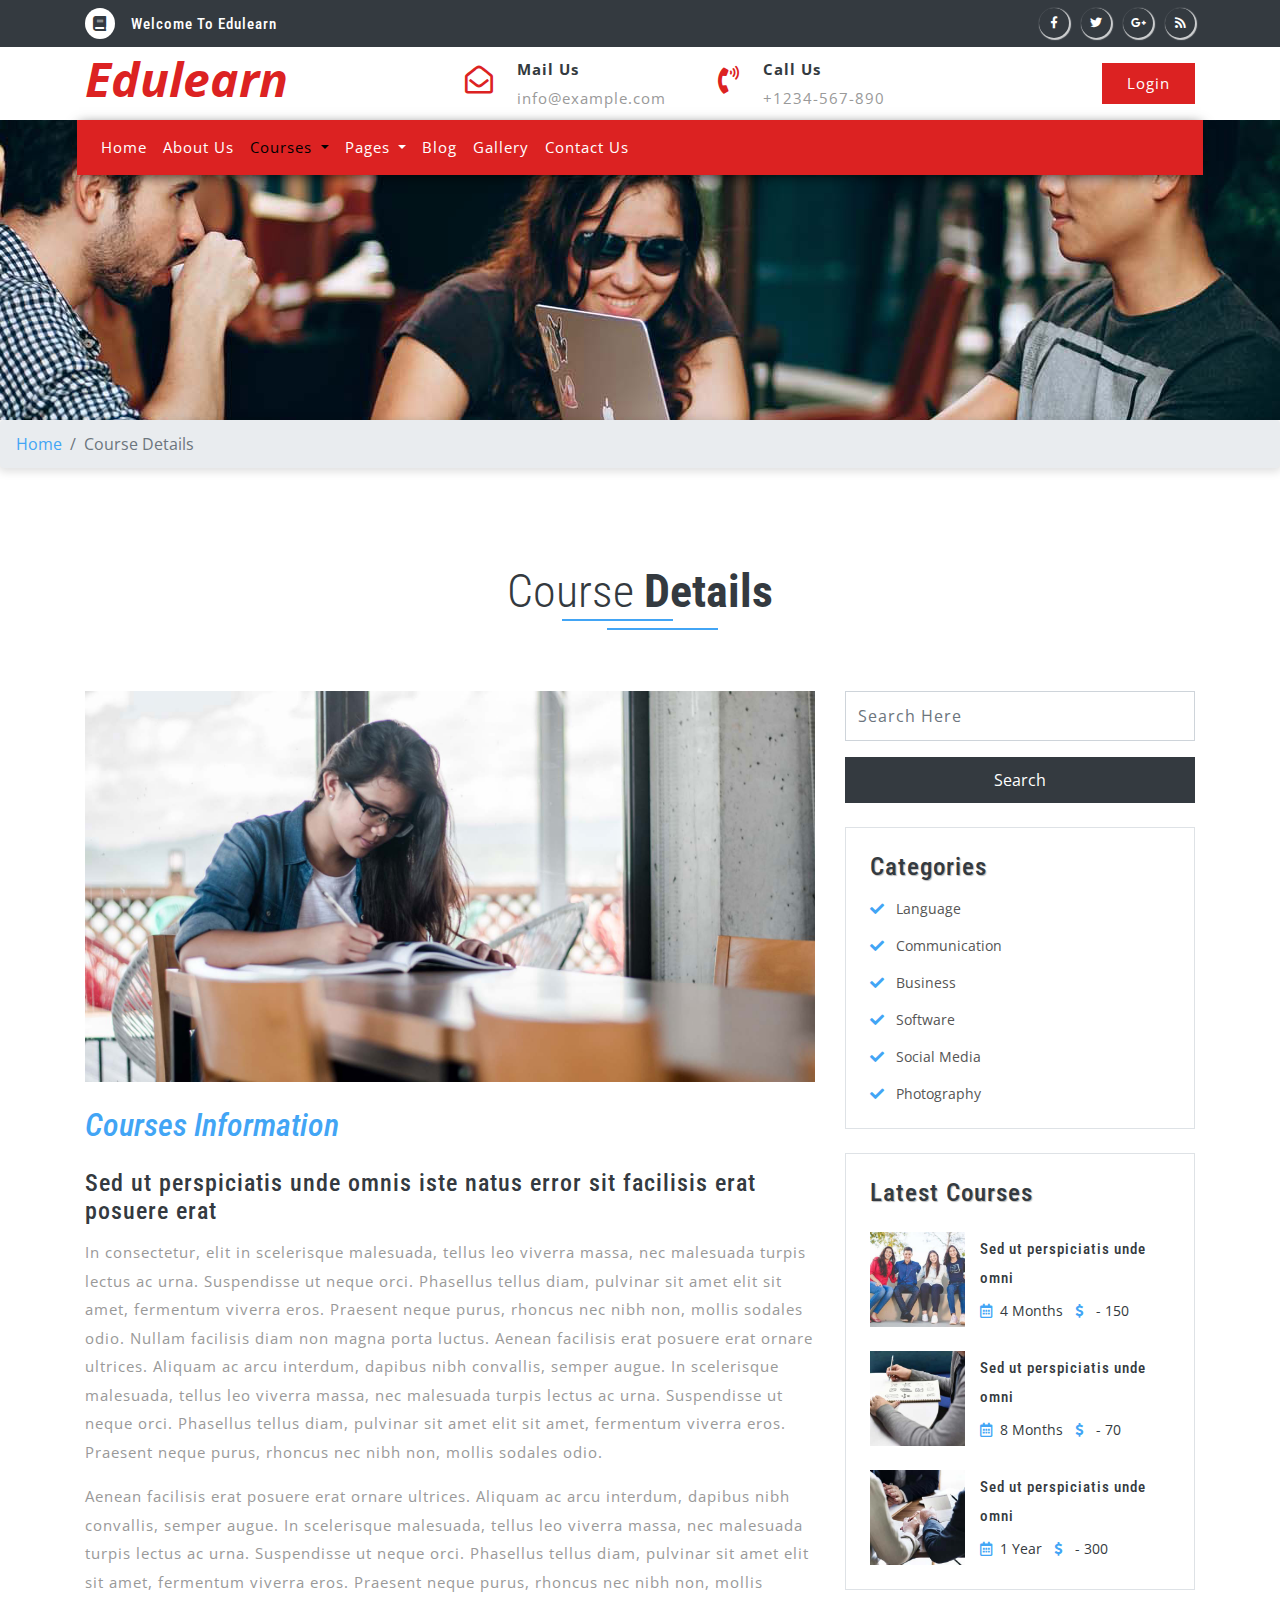
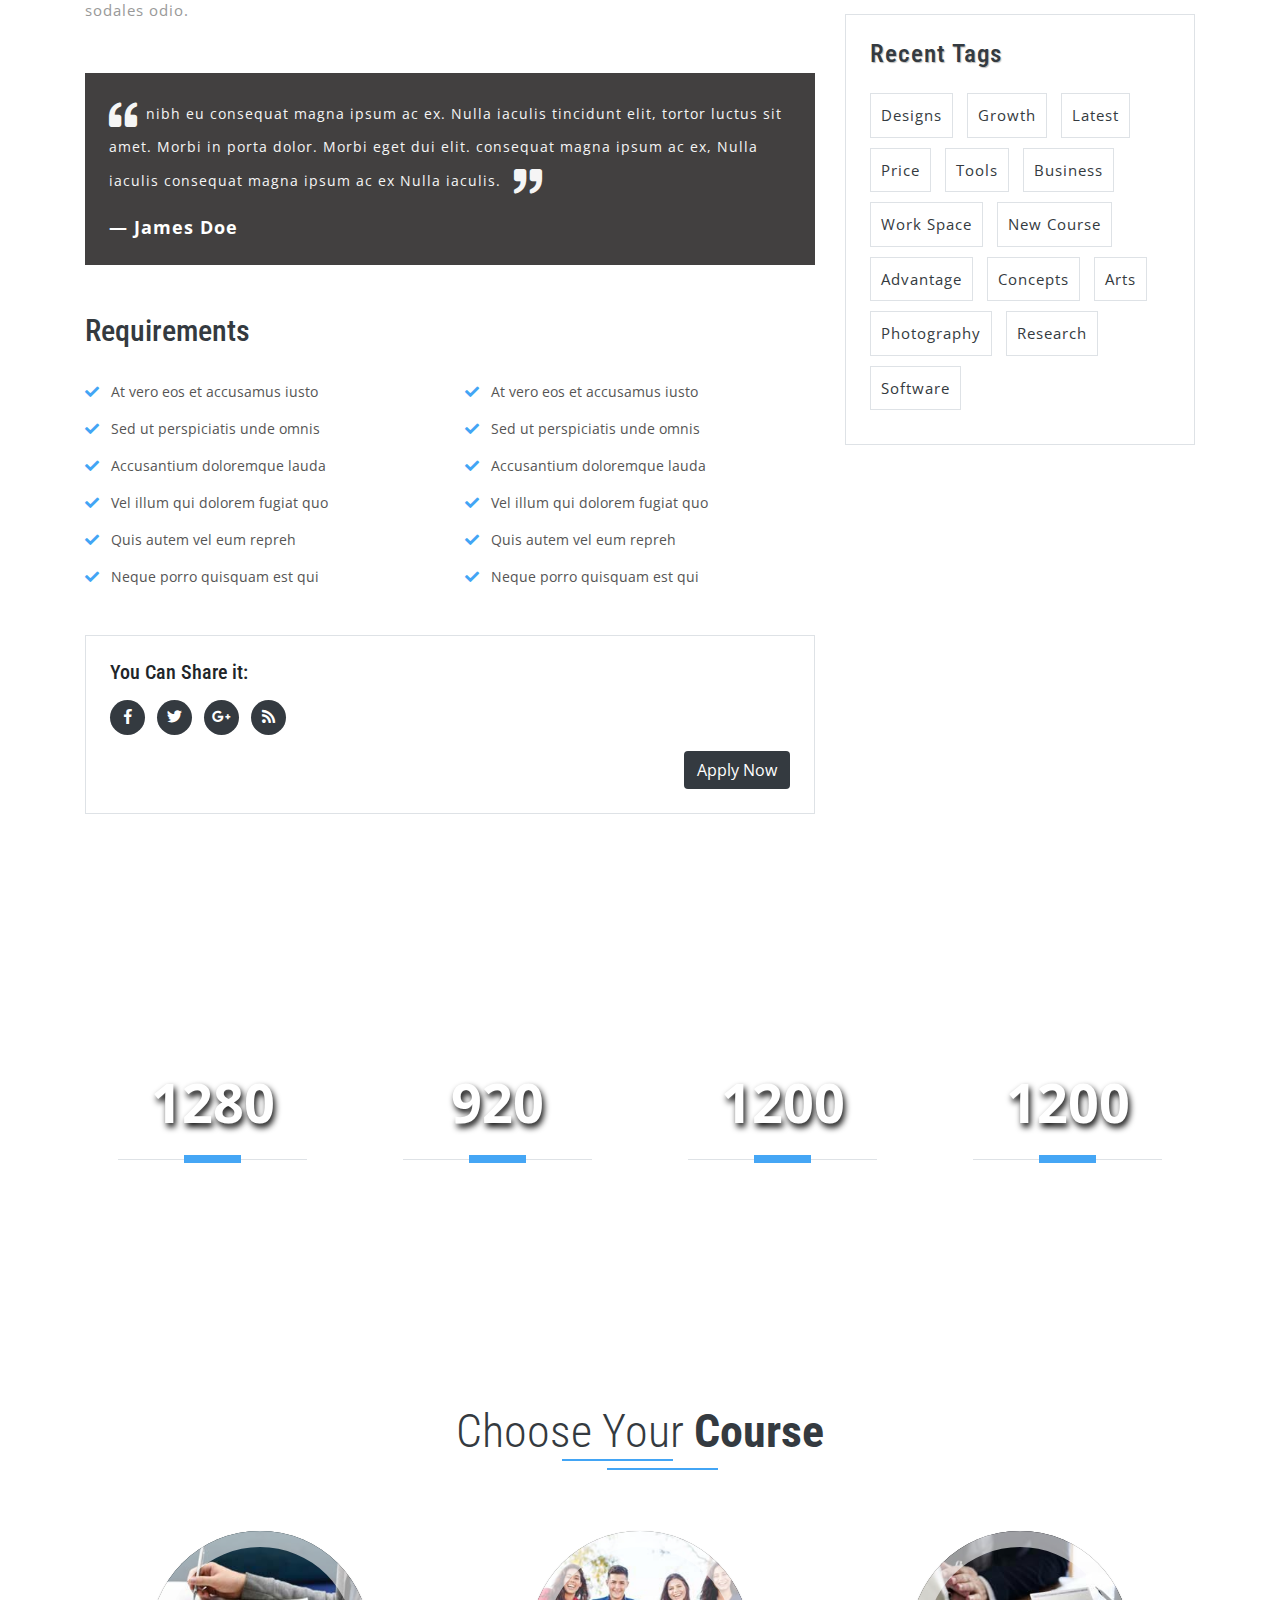
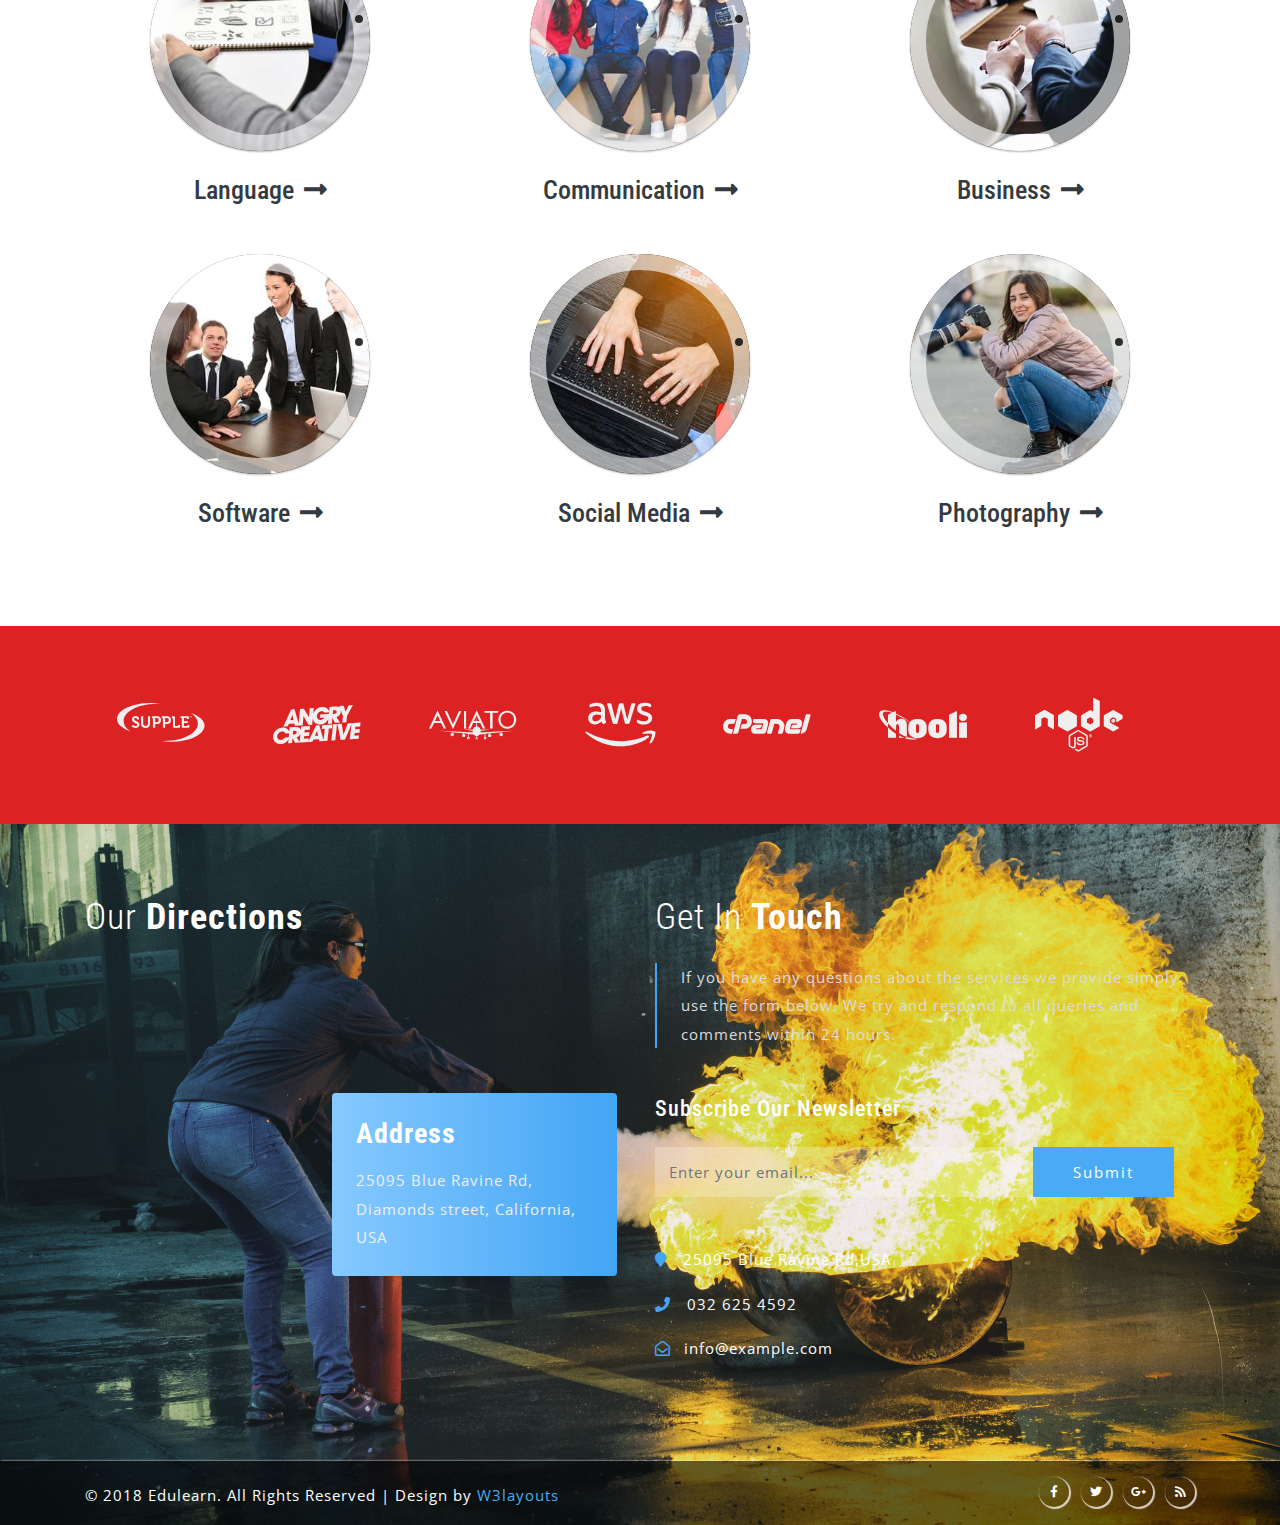
<file: course_details.html>
<!--
Author: W3layouts
Author URL: http://w3layouts.com
License: Creative Commons Attribution 3.0 Unported
License URL: http://creativecommons.org/licenses/by/3.0/
-->

<!DOCTYPE html>
<html lang="zxx">

<head>
	<title>Edulearn Education Category Bootstrap Responsive Website Template | Course Details :: W3layouts</title>
	<!-- Meta tag Keywords -->
	<meta name="viewport" content="width=device-width, initial-scale=1">
	<meta charset="UTF-8" />
	<meta name="keywords" content="Edulearn Responsive web template, Bootstrap Web Templates, Flat Web Templates, Android Compatible web template, Smartphone Compatible web template, free webdesigns for Nokia, Samsung, LG, SonyEricsson, Motorola web design"
	/>
	<script>
		addEventListener("load", function () {
			setTimeout(hideURLbar, 0);
		}, false);

		function hideURLbar() {
			window.scrollTo(0, 1);
		}
	</script>
	<!--// Meta tag Keywords -->

	<!-- Custom-Files -->
	<!-- Bootstrap-Core-Css -->
	<link rel="stylesheet" href="css/bootstrap.css">
	<!-- Style-Css -->
	<link rel="stylesheet" href="css/style.css" type="text/css" media="all" />
	<!-- Font-Awesome-Icons-Css -->
	<link rel="stylesheet" href="css/fontawesome-all.css">
	<!-- //Custom-Files -->

	<!-- Web-Fonts -->
	<link href="//fonts.googleapis.com/css?family=Roboto+Condensed:300,300i,400,400i,700,700i&amp;subset=cyrillic,cyrillic-ext,greek,greek-ext,latin-ext,vietnamese"
	 rel="stylesheet">
	<link href="//fonts.googleapis.com/css?family=Open+Sans:300,300i,400,400i,600,600i,700,700i,800,800i" rel="stylesheet">
	<!-- //Web-Fonts -->

</head>

<body>
	<!-- header -->
	<header>
		<!-- top header -->
		<div class="top-head-w3ls py-2 bg-dark">
			<div class="container">
				<div class="row">
					<h1 class="text-capitalize text-white col-7">
						<i class="fas fa-book text-dark bg-white p-2 rounded-circle mr-3"></i>welcome to edulearn</h1>
					<!-- social icons -->
					<div class="social-icons text-right col-5">
						<ul class="list-unstyled">
							<li>
								<a href="#" class="fab fa-facebook-f icon-border facebook rounded-circle"> </a>
							</li>
							<li class="mx-2">
								<a href="#" class="fab fa-twitter icon-border twitter rounded-circle"> </a>
							</li>
							<li>
								<a href="#" class="fab fa-google-plus-g icon-border googleplus rounded-circle"> </a>
							</li>
							<li class="ml-2">
								<a href="#" class="fas fa-rss icon-border rss rounded-circle"> </a>
							</li>
						</ul>
					</div>
					<!-- //social icons -->
				</div>
			</div>
		</div>
		<!-- //top header -->
		<!-- middle header -->
		<div class="middle-w3ls-nav py-2">
			<div class="container">
				<div class="row">
					<a class="logo font-italic font-weight-bold col-lg-4 text-lg-left text-center" href="index.html">Edulearn</a>
					<div class="col-lg-8 right-info-agiles mt-lg-0 mt-sm-3 mt-1">
						<div class="row">
							<div class="col-sm-4 nav-middle">
								<i class="far fa-envelope-open text-center mr-md-4 mr-sm-2 mr-4"></i>
								<div class="agile-addresmk">
									<p>
										<span class="font-weight-bold text-dark">Mail Us</span>
										<a href="mailto:mail@example.com">info@example.com</a>
									</p>
								</div>
							</div>
							<div class="col-sm-4 col-6 nav-middle mt-sm-0 mt-2">
								<i class="fas fa-phone-volume text-center mr-md-4 mr-sm-2 mr-4"></i>
								<div class="agile-addresmk">
									<p>
										<span class="font-weight-bold text-dark">Call Us</span>
										+1234-567-890
									</p>
								</div>
							</div>
							<div class="col-sm-4 col-6 top-login-butt text-right mt-sm-2">
								<a href="login.html" class="button-head-mow3 text-white">Login</a>
							</div>
						</div>
					</div>
				</div>
			</div>
		</div>
		<!-- //middle header -->
	</header>
	<!-- //header -->

	<!-- banner -->
	<div class="banner-agile-2">
		<!-- navigation -->
		<div class="navigation-w3ls">
			<nav class="navbar navbar-expand-lg navbar-light bg-light sticky-nav">
				<button class="navbar-toggler mx-auto" type="button" data-toggle="collapse" data-target="#navbarSupportedContent" aria-controls="navbarSupportedContent"
				 aria-expanded="false" aria-label="Toggle navigation">
					<span class="navbar-toggler-icon"></span>
				</button>
				<div class="collapse navbar-collapse text-center" id="navbarSupportedContent">
					<ul class="navbar-nav justify-content-center">
						<li class="nav-item">
							<a class="nav-link text-white" href="index.html">Home
								<span class="sr-only">(current)</span>
							</a>
						</li>
						<li class="nav-item">
							<a class="nav-link text-white" href="about.html">About Us</a>
						</li>
						<li class="nav-item dropdown active">
							<a class="nav-link dropdown-toggle text-white" href="#" role="button" data-toggle="dropdown" aria-haspopup="true" aria-expanded="false">
								Courses
							</a>
							<div class="dropdown-menu">
								<a class="dropdown-item" href="language.html">Language</a>
								<a class="dropdown-item" href="communication.html">Communication</a>
								<a class="dropdown-item" href="business.html">Business</a>
								<a class="dropdown-item" href="software.html">Software</a>
								<a class="dropdown-item" href="social_media.html">Social Media</a>
								<a class="dropdown-item" href="photography.html">Photography</a>
								<a class="dropdown-item active" href="course_details.html">Course Details</a>
								<div class="dropdown-divider"></div>
								<a class="dropdown-item" href="form.html">Apply Now</a>
							</div>
						</li>
						<li class="nav-item dropdown">
							<a class="nav-link dropdown-toggle text-white" href="#" role="button" data-toggle="dropdown" aria-haspopup="true" aria-expanded="false">
								Pages
							</a>
							<div class="dropdown-menu">
								<a class="dropdown-item" href="about.html">Instructors</a>
								<a class="dropdown-item" href="index.html">What We Do</a>
								<a class="dropdown-item" href="login.html">Login</a>
								<a class="dropdown-item" href="register.html">Register</a>
								<a class="dropdown-item" href="404.html">404 Page</a>
								<a class="dropdown-item" href="coming_soon.html">Coming Soon</a>
								<a class="dropdown-item" href="form.html">Admission Form</a>
								<a class="dropdown-item" href="faq.html">Faq</a>
							</div>
						</li>
						<li class="nav-item">
							<a class="nav-link text-white" href="blog.html">Blog</a>
						</li>
						<li class="nav-item">
							<a class="nav-link text-white" href="gallery.html">Gallery</a>
						</li>
						<li class="nav-item">
							<a class="nav-link text-white" href="contact.html">Contact Us</a>
						</li>
					</ul>
				</div>
			</nav>
		</div>
		<!-- //navigation -->
	</div>
	<!-- breadcrumb -->
	<nav aria-label="breadcrumb">
		<ol class="breadcrumb">
			<li class="breadcrumb-item">
				<a href="index.html">Home</a>
			</li>
			<li class="breadcrumb-item active" aria-current="page">Course Details</li>
		</ol>
	</nav>
	<!-- breadcrumb -->
	<!-- //banner -->

	<!-- course details -->
	<div class="details-w3l py-5">
		<div class="container py-xl-5 py-lg-3">
			<h3 class="title text-capitalize font-weight-light text-dark text-center mb-5">course
				<span class="font-weight-bold">details</span>
			</h3>

			<div class="row inner_sec_info pt-md-4">
				<!-- left side -->
				<div class="col-lg-8 single-left">
					<div class="single-left1">
						<img src="images/banner5.jpg" alt=" " class="img-fluid" />
						<h6 class="details-heading font-italic my-4">Courses Information</h6>
						<h5 class="card-title">
							<a href="course_details.html" class="text-dark">Sed ut perspiciatis unde omnis iste natus error sit facilisis erat posuere erat</a>
						</h5>
						<p>In consectetur, elit in scelerisque malesuada, tellus leo viverra massa, nec malesuada turpis lectus ac urna. Suspendisse
							ut neque orci. Phasellus tellus diam, pulvinar sit amet elit sit amet, fermentum viverra eros. Praesent neque purus,
							rhoncus nec nibh non, mollis sodales odio. Nullam facilisis diam non magna porta luctus. Aenean facilisis erat posuere
							erat ornare ultrices. Aliquam ac arcu interdum, dapibus nibh convallis, semper augue. In scelerisque malesuada, tellus
							leo viverra massa, nec malesuada turpis lectus ac urna. Suspendisse ut neque orci. Phasellus tellus diam, pulvinar
							sit amet elit sit amet, fermentum viverra eros. Praesent neque purus, rhoncus nec nibh non, mollis sodales odio.</p>
						<p class="mt-3">Aenean facilisis erat posuere erat ornare ultrices. Aliquam ac arcu interdum, dapibus nibh convallis, semper augue.
							In scelerisque malesuada, tellus leo viverra massa, nec malesuada turpis lectus ac urna. Suspendisse ut neque orci.
							Phasellus tellus diam, pulvinar sit amet elit sit amet, fermentum viverra eros. Praesent neque purus, rhoncus nec
							nibh non, mollis sodales odio.</p>
					</div>
					<div class="admin p-4 my-5">
						<p>
							<i class="fas fa-quote-left mr-2"></i>nibh eu consequat magna ipsum ac ex. Nulla iaculis tincidunt elit, tortor luctus sit amet. Morbi in porta dolor.
							Morbi eget dui elit. consequat magna ipsum ac ex, Nulla iaculis consequat magna ipsum ac ex Nulla iaculis.
							<i class="fas fa-quote-right ml-2"></i>
						</p>
						<a href="#" class="mt-3 font-weight-bold text-right blockquote-footer">James Doe</a>
					</div>
					<div class="single-left2">
						<h6 class="reque-title text-dark mb-3">Requirements</h6>
						<div class="row">
							<div class="col-md-6 single-left2-left">
								<ul>
									<li class="mt-3">
										<i class="fas fa-check mr-2"></i>
										<a href="course_details.html">At vero eos et accusamus iusto</a>
									</li>
									<li class="mt-3">
										<i class="fas fa-check mr-2"></i>
										<a href="course_details.html">Sed ut perspiciatis unde omnis</a>
									</li>
									<li class="mt-3">
										<i class="fas fa-check mr-2"></i>
										<a href="course_details.html">Accusantium doloremque lauda</a>
									</li>
									<li class="mt-3">
										<i class="fas fa-check mr-2"></i>
										<a href="course_details.html">Vel illum qui dolorem fugiat quo</a>
									</li>
									<li class="mt-3">
										<i class="fas fa-check mr-2"></i>
										<a href="course_details.html">Quis autem vel eum repreh</a>
									</li>
									<li class="mt-3">
										<i class="fas fa-check mr-2"></i>
										<a href="course_details.html">Neque porro quisquam est qui</a>
									</li>
								</ul>
							</div>
							<div class="col-md-6 single-left2-left">
								<ul>
									<li class="mt-3">
										<i class="fas fa-check mr-2"></i>
										<a href="course_details.html">At vero eos et accusamus iusto</a>
									</li>
									<li class="mt-3">
										<i class="fas fa-check mr-2"></i>
										<a href="course_details.html">Sed ut perspiciatis unde omnis</a>
									</li>
									<li class="mt-3">
										<i class="fas fa-check mr-2"></i>
										<a href="course_details.html">Accusantium doloremque lauda</a>
									</li>
									<li class="mt-3">
										<i class="fas fa-check mr-2"></i>
										<a href="course_details.html">Vel illum qui dolorem fugiat quo</a>
									</li>
									<li class="mt-3">
										<i class="fas fa-check mr-2"></i>
										<a href="course_details.html">Quis autem vel eum repreh</a>
									</li>
									<li class="mt-3">
										<i class="fas fa-check mr-2"></i>
										<a href="course_details.html">Neque porro quisquam est qui</a>
									</li>
								</ul>
							</div>
						</div>
					</div>
					<div class="social-details p-4 my-5 border">
						<h5>You Can Share it:</h5>
						<ul class="list-unstyled social-details-icons my-3">
							<li>
								<a href="#" class="fab fa-facebook-f bg-dark text-white text-center rounded-circle"> </a>
							</li>
							<li class="mx-2">
								<a href="#" class="fab fa-twitter bg-dark text-white text-center rounded-circle"> </a>
							</li>
							<li>
								<a href="#" class="fab fa-google-plus-g bg-dark text-white text-center rounded-circle"> </a>
							</li>
							<li class="ml-2">
								<a href="#" class="fas fa-rss bg-dark text-white text-center rounded-circle"> </a>
							</li>
							</li>
						</ul>
						<div class="text-right">
							<a class="btn bg-dark text-white" href="form.html" role="button">Apply Now</a>
						</div>
					</div>
				</div>
				<!-- //left side -->
				<!-- right side -->
				<div class="col-lg-4 event-right mt-lg-0 mt-sm-5 mt-4">
					<div class="event-right1">
						<div class="search1">
							<form class="form-inline" action="#" method="post">
								<input class="form-control rounded-0 mr-sm-2" type="search" placeholder="Search Here" aria-label="Search" required>
								<button class="btn bg-dark text-white rounded-0 mt-3" type="submit">Search</button>
							</form>
						</div>
						<div class="categories my-4 p-4 border">
							<h3 class="blog-title text-dark">Categories</h3>
							<ul>
								<li class="mt-3">
									<i class="fas fa-check mr-2"></i>
									<a href="language.html">Language</a>
								</li>
								<li class="mt-3">
									<i class="fas fa-check mr-2"></i>
									<a href="communication.html">Communication</a>
								</li>
								<li class="mt-3">
									<i class="fas fa-check mr-2"></i>
									<a href="business.html">Business</a>
								</li>
								<li class="mt-3">
									<i class="fas fa-check mr-2"></i>
									<a href="software.html">Software</a>
								</li>
								<li class="mt-3">
									<i class="fas fa-check mr-2"></i>
									<a href="social_media.html">Social Media</a>
								</li>
								<li class="mt-3">
									<i class="fas fa-check mr-2"></i>
									<a href="photography.html">Photography</a>
								</li>
							</ul>
						</div>
						<div class="posts p-4 border">
							<h3 class="blog-title text-dark">Latest Courses</h3>
							<div class="posts-grids">
								<div class="row posts-grid mt-4">
									<div class="col-lg-4 col-md-3 col-4 posts-grid-left pr-0">
										<a href="course_details.html">
											<img src="images/c2.jpg" alt=" " class="img-fluid" />
										</a>
									</div>
									<div class="col-lg-8 col-md-7 col-8 posts-grid-right mt-lg-0 mt-md-5 mt-sm-4">
										<h4>
											<a href="course_details.html" class="text-dark">Sed ut perspiciatis unde omni</a>
										</h4>
										<ul class="wthree_blog_events_list mt-2">
											<li class="mr-2 text-dark">
												<i class="far fa-calendar-alt  mr-2"></i>4 Months</li>
											<li>
												<i class="fas fa-dollar-sign"></i>
												<a href="form.html" class="text-dark ml-2">- 150</a>
											</li>
										</ul>
									</div>
								</div>
								<div class="row posts-grid mt-4">
									<div class="col-lg-4 col-md-3 col-4 posts-grid-left pr-0">
										<a href="course_details.html">
											<img src="images/c1.jpg" alt=" " class="img-fluid" />
										</a>
									</div>
									<div class="col-lg-8 col-md-7 col-8 posts-grid-right mt-lg-0 mt-md-5 mt-sm-4">
										<h4>
											<a href="course_details.html" class="text-dark">Sed ut perspiciatis unde omni</a>
										</h4>
										<ul class="wthree_blog_events_list mt-2">
											<li class="mr-2 text-dark">
												<i class="far fa-calendar-alt mr-2"></i>8 Months</li>
											<li>
												<i class="fas fa-dollar-sign"></i>
												<a href="form.html" class="text-dark ml-2">- 70</a>
											</li>
										</ul>
									</div>
								</div>
								<div class="row posts-grid mt-4">
									<div class="col-lg-4 col-md-3 col-4 posts-grid-left pr-0">
										<a href="course_details.html">
											<img src="images/c3.jpg" alt=" " class="img-fluid" />
										</a>
									</div>
									<div class="col-lg-8 col-md-7 col-8 posts-grid-right mt-lg-0 mt-md-5 mt-sm-4">
										<h4>
											<a href="course_details.html" class="text-dark">Sed ut perspiciatis unde omni</a>
										</h4>
										<ul class="wthree_blog_events_list mt-2">
											<li class="mr-2 text-dark">
												<i class="far fa-calendar-alt mr-2"></i>1 Year</li>
											<li>
												<i class="fas fa-dollar-sign"></i>
												<a href="form.html" class="text-dark ml-2">- 300</a>
											</li>
										</ul>
									</div>
								</div>
							</div>
						</div>
						<div class="tags mt-4 p-4 border">
							<h3 class="blog-title text-dark">Recent Tags</h3>
							<ul class="mt-4">
								<li>
									<a href="course_details.html" class="text-dark border">Designs</a>
								</li>
								<li>
									<a href="course_details.html" class="text-dark border">Growth</a>
								</li>
								<li>
									<a href="course_details.html" class="text-dark border">Latest</a>
								</li>
								<li>
									<a href="course_details.html" class="text-dark border">Price</a>
								</li>
								<li>
									<a href="course_details.html" class="text-dark border">Tools</a>
								</li>
								<li>
									<a href="course_details.html" class="text-dark border">Business</a>
								</li>
								<li>
									<a href="course_details.html" class="text-dark border">Work Space</a>
								</li>
								<li>
									<a href="course_details.html" class="text-dark border">New Course</a>
								</li>
								<li>
									<a href="course_details.html" class="text-dark border">Advantage</a>
								</li>
								<li>
									<a href="course_details.html" class="text-dark border">Concepts</a>
								</li>
								<li>
									<a href="course_details.html" class="text-dark border">Arts</a>
								</li>
								<li>
									<a href="course_details.html" class="text-dark border">Photography</a>
								</li>
								<li>
									<a href="course_details.html" class="text-dark border">Research</a>
								</li>
								<li>
									<a href="course_details.html" class="text-dark border">Software</a>
								</li>
							</ul>
						</div>
					</div>
				</div>
				<!-- //right side -->
			</div>
		</div>
	</div>
	<!-- //course details -->

	<!-- Stats-->
	<div class="stats-w3layouts py-5">
		<div class="container py-xl-5 py-lg-3">
			<div class="stats-info">
				<div class="row">
					<div class="col-md-3 col-6 stats-grid-w3-agile text-center px-xl-5 px-3">
						<div class='numscroller font-weight-bold my-2' data-slno='1' data-min='0' data-max='1280' data-delay='.5' data-increment="1">1280</div>
						<p class="text-uppercase text-white border-top pt-4 mt-3">happy students</p>
					</div>
					<div class="col-md-3 col-6 stats-grid-w3-agile text-center  px-xl-5 px-3">
						<div class='numscroller font-weight-bold my-2' data-slno='1' data-min='0' data-max='920' data-delay='.5' data-increment="1">920</div>
						<p class="text-uppercase text-white border-top pt-4 mt-3">approved courses</p>
					</div>
					<div class="col-md-3 col-6 stats-grid-w3-agile text-center mt-md-0 mt-5  px-xl-5 px-3">
						<div class='numscroller font-weight-bold my-2' data-slno='1' data-min='0' data-max='1200' data-delay='.5' data-increment="1">1200</div>
						<p class="text-uppercase text-white border-top pt-4 mt-3">certified teachers</p>
					</div>
					<div class="col-md-3 col-6 stats-grid-w3-agile text-center mt-md-0 mt-5  px-xl-5 px-3">
						<div class='numscroller font-weight-bold my-2' data-slno='1' data-min='0' data-max='1200' data-delay='.5' data-increment="1">1200</div>
						<p class="text-uppercase text-white border-top pt-4 mt-3">graduate students</p>
					</div>
				</div>
			</div>
		</div>
	</div>
	<!-- //Stats -->

	<!-- course-->
	<div class="classes py-5">
		<div class="container py-xl-5 py-lg-3">
			<h3 class="title text-capitalize font-weight-light text-dark text-center mb-sm-5 mb-4">choose your
				<span class="font-weight-bold">course</span>
			</h3>
			<div class="row pt-4">
				<div class="col-lg-4 col-news-top text-center">
					<!-- Left to right -->
					<!-- normal -->
					<div class="ih-item circle effect16 left_to_right mx-auto">
						<a href="language.html">
							<div class="img">
								<img src="images/c1.jpg" alt="img" class="img-fluid rounded-circle">
							</div>
							<div class="info">
								<h3 class="text-capitalize text-white">language</h3>
								<p>Description goes here</p>
							</div>
						</a>
					</div>
					<h6 class="small-heading text-capitalize text-center mt-4">
						<a href="language.html" class="text-dark">language
							<i class="fas fa-long-arrow-alt-right ml-1"></i>
						</a>
					</h6>
					<!-- end normal -->
					<!-- end Left to right -->
				</div>
				<div class="col-lg-4 col-news-top text-center my-lg-0 my-sm-5 my-4">
					<!-- Left to right -->
					<!-- normal -->
					<div class="ih-item circle effect16 left_to_right mx-auto">
						<a href="communication.html">
							<div class="img">
								<img src="images/c2.jpg" alt="img" class="img-fluid rounded-circle">
							</div>
							<div class="info">
								<h3 class="text-capitalize text-white">communication</h3>
								<p>Description goes here</p>
							</div>
						</a>
					</div>
					<h6 class="small-heading text-capitalize text-center mt-4">
						<a href="communication.html" class="text-dark">communication
							<i class="fas fa-long-arrow-alt-right ml-1"></i>
						</a>
					</h6>
					<!-- end normal -->
					<!-- end Left to right -->
				</div>
				<div class="col-lg-4 col-news-top text-center">
					<!-- Left to right -->
					<!-- normal -->
					<div class="ih-item circle effect16 left_to_right mx-auto">
						<a href="business.html">
							<div class="img">
								<img src="images/c3.jpg" alt="img" class="img-fluid rounded-circle">
							</div>
							<div class="info">
								<h3 class="text-capitalize text-white">business</h3>
								<p>Description goes here</p>
							</div>
						</a>
					</div>
					<h6 class="small-heading text-capitalize text-center mt-4">
						<a href="business.html" class="text-dark">business
							<i class="fas fa-long-arrow-alt-right ml-1"></i>
						</a>
					</h6>
					<!-- end normal -->
					<!-- end Left to right -->
				</div>
			</div>
			<div class="row mt-5">
				<div class="col-lg-4 col-news-top text-center">
					<!-- Left to right -->
					<!-- normal -->
					<div class="ih-item circle effect16 left_to_right mx-auto">
						<a href="software.html">
							<div class="img">
								<img src="images/c4.jpg" alt="img" class="img-fluid rounded-circle">
							</div>
							<div class="info">
								<h3 class="text-capitalize text-white">software</h3>
								<p>Description goes here</p>
							</div>
						</a>
					</div>
					<h6 class="small-heading text-capitalize text-center mt-4">
						<a href="software.html" class="text-dark">software
							<i class="fas fa-long-arrow-alt-right ml-1"></i>
						</a>
					</h6>
					<!-- end normal -->
					<!-- end Left to right -->
				</div>
				<div class="col-lg-4 col-news-top text-center  my-lg-0 my-sm-5 my-4">
					<!-- Left to right -->
					<!-- normal -->
					<div class="ih-item circle effect16 left_to_right mx-auto">
						<a href="social_media.html">
							<div class="img">
								<img src="images/c6.jpg" alt="img" class="img-fluid rounded-circle">
							</div>
							<div class="info">
								<h3 class="text-capitalize text-white">social media </h3>
								<p>Description goes here</p>
							</div>
						</a>
					</div>
					<h6 class="small-heading text-capitalize text-center mt-4">
						<a href="social_media.html" class="text-dark">social media
							<i class="fas fa-long-arrow-alt-right ml-1"></i>
						</a>
					</h6>
					<!-- end normal -->
					<!-- end Left to right -->
				</div>
				<div class="col-lg-4 col-news-top text-center">
					<!-- Left to right -->
					<!-- normal -->
					<div class="ih-item circle effect16 left_to_right mx-auto">
						<a href="photography.html">
							<div class="img">
								<img src="images/c5.jpg" alt="img" class="img-fluid rounded-circle">
							</div>
							<div class="info">
								<h3 class="text-capitalize text-white">photography </h3>
								<p>Description goes here</p>
							</div>
						</a>
					</div>
					<h6 class="small-heading text-capitalize text-center mt-4">
						<a href="photography.html" class="text-dark">photography
							<i class="fas fa-long-arrow-alt-right ml-1"></i>
						</a>
					</h6>
					<!-- end normal -->
					<!-- end Left to right -->
				</div>
			</div>
		</div>
	</div>
	<!-- //course -->

	<!-- brands -->
	<div class="brands-w3ls py-md-5 py-4">
		<div class="container py-xl-3">
			<ul class="list-unstyled">
				<li>
					<i class="fab fa-supple"></i>
				</li>
				<li>
					<i class="fab fa-angrycreative"></i>
				</li>
				<li>
					<i class="fab fa-aviato"></i>
				</li>
				<li>
					<i class="fab fa-aws"></i>
				</li>
				<li>
					<i class="fab fa-cpanel"></i>
				</li>
				<li>
					<i class="fab fa-hooli"></i>
				</li>
				<li>
					<i class="fab fa-node"></i>
				</li>
			</ul>
		</div>
	</div>
	<!-- //brands -->

	<!-- footer -->
	<footer>
		<div class="container py-4">
			<div class="row py-xl-5 py-sm-3">
				<div class="col-lg-6 map">
					<h2 class="contact-title text-capitalize text-white font-weight-light mb-sm-4 mb-3">our
						<span class="font-weight-bold">directions</span>
					</h2>
					<iframe src="https://www.google.com/maps/embed?pb=!1m18!1m12!1m3!1d3023.495758873587!2d-74.0005340845242!3d40.72911557933012!2m3!1f0!2f0!3f0!3m2!1i1024!2i768!4f13.1!3m3!1m2!1s0x89c25991b7473067%3A0x59fbd02f7b519ce8!2s550+LaGuardia+Pl%2C+New+York%2C+NY+10012%2C+USA!5e0!3m2!1sen!2sin!4v1516166447283"></iframe>
					<div class="conta-posi-w3ls p-4 rounded">
						<h5 class="text-white font-weight-bold mb-3">Address</h5>
						<p>25095 Blue Ravine Rd,
							<span>Diamonds street,</span> California, USA</p>
					</div>
				</div>
				<div class="col-lg-6 contact-agileits-w3layouts mt-lg-0 mt-4">
					<h4 class="contact-title text-capitalize text-white font-weight-light mb-sm-4 mb-3">get in
						<span class="font-weight-bold">touch</span>
					</h4>
					<p class="conta-para-style border-left pl-4">If you have any questions about the services we provide simply use the form below. We try and respond to all queries
						and comments within 24 hours.</p>
					<div class="subscribe-w3ls my-xl-5 my-4">
						<h6 class="text-white text-capitalize mb-4">subscribe our newsletter</h6>
						<form action="#" method="post" class="subscribe_form">
							<input class="form-control" type="email" name="email" placeholder="Enter your email..." required="">
							<button type="submit" class="btn btn-primary submit">Submit</button>
						</form>
					</div>
					<p class="para-agileits-w3layouts text-white">
						<i class="fas fa-map-marker pr-3"></i>25095 Blue Ravine Rd,USA</p>
					<p class="para-agileits-w3layouts text-white my-sm-3 my-2">
						<i class="fas fa-phone pr-3"></i>032 625 4592</p>
					<p class="para-agileits-w3layouts">
						<i class="far fa-envelope-open pr-2"></i>
						<a href="mailto:mail@example.com" class=" text-white">info@example.com</a>
					</p>
				</div>
			</div>
		</div>
		<div class="copyright-agiles py-3">
			<div class="container">
				<div class="row">
					<p class="col-lg-8 copy-right-grids text-white text-lg-left text-center mt-lg-1">© 2018 Edulearn. All Rights Reserved | Design by
						<a href="https://w3layouts.com/" target="_blank">W3layouts</a>
					</p>
					<!-- social icons -->
					<div class="social-icons text-lg-right text-center col-lg-4 mt-lg-0 mt-3">
						<ul class="list-unstyled">
							<li>
								<a href="#" class="fab fa-facebook-f icon-border facebook rounded-circle"> </a>
							</li>
							<li class="mx-2">
								<a href="#" class="fab fa-twitter icon-border twitter rounded-circle"> </a>
							</li>
							<li>
								<a href="#" class="fab fa-google-plus-g icon-border googleplus rounded-circle"> </a>
							</li>
							<li class="ml-2">
								<a href="#" class="fas fa-rss icon-border rss rounded-circle"> </a>
							</li>
						</ul>
					</div>
					<!-- //social icons -->
				</div>
			</div>
		</div>
	</footer>
	<!-- //footer -->


	<!-- Js files -->
	<!-- JavaScript -->
	<script src="js/jquery-2.2.3.min.js"></script>
	<!-- Default-JavaScript-File -->
	<script src="js/bootstrap.js"></script>
	<!-- Necessary-JavaScript-File-For-Bootstrap -->

	<!-- numscroller-js-file -->
	<script src="js/numscroller-1.0.js"></script>
	<!-- //numscroller-js-file -->

	<!-- smooth scrolling -->
	<script src="js/SmoothScroll.min.js"></script>
	<!-- //smooth scrolling -->

	<!-- move-top -->
	<script src="js/move-top.js"></script>
	<!-- easing -->
	<script src="js/easing.js"></script>
	<!--  necessary snippets for few javascript files -->
	<script src="js/edulearn.js"></script>

	<!-- //Js files -->


</body>

</html>
</file>
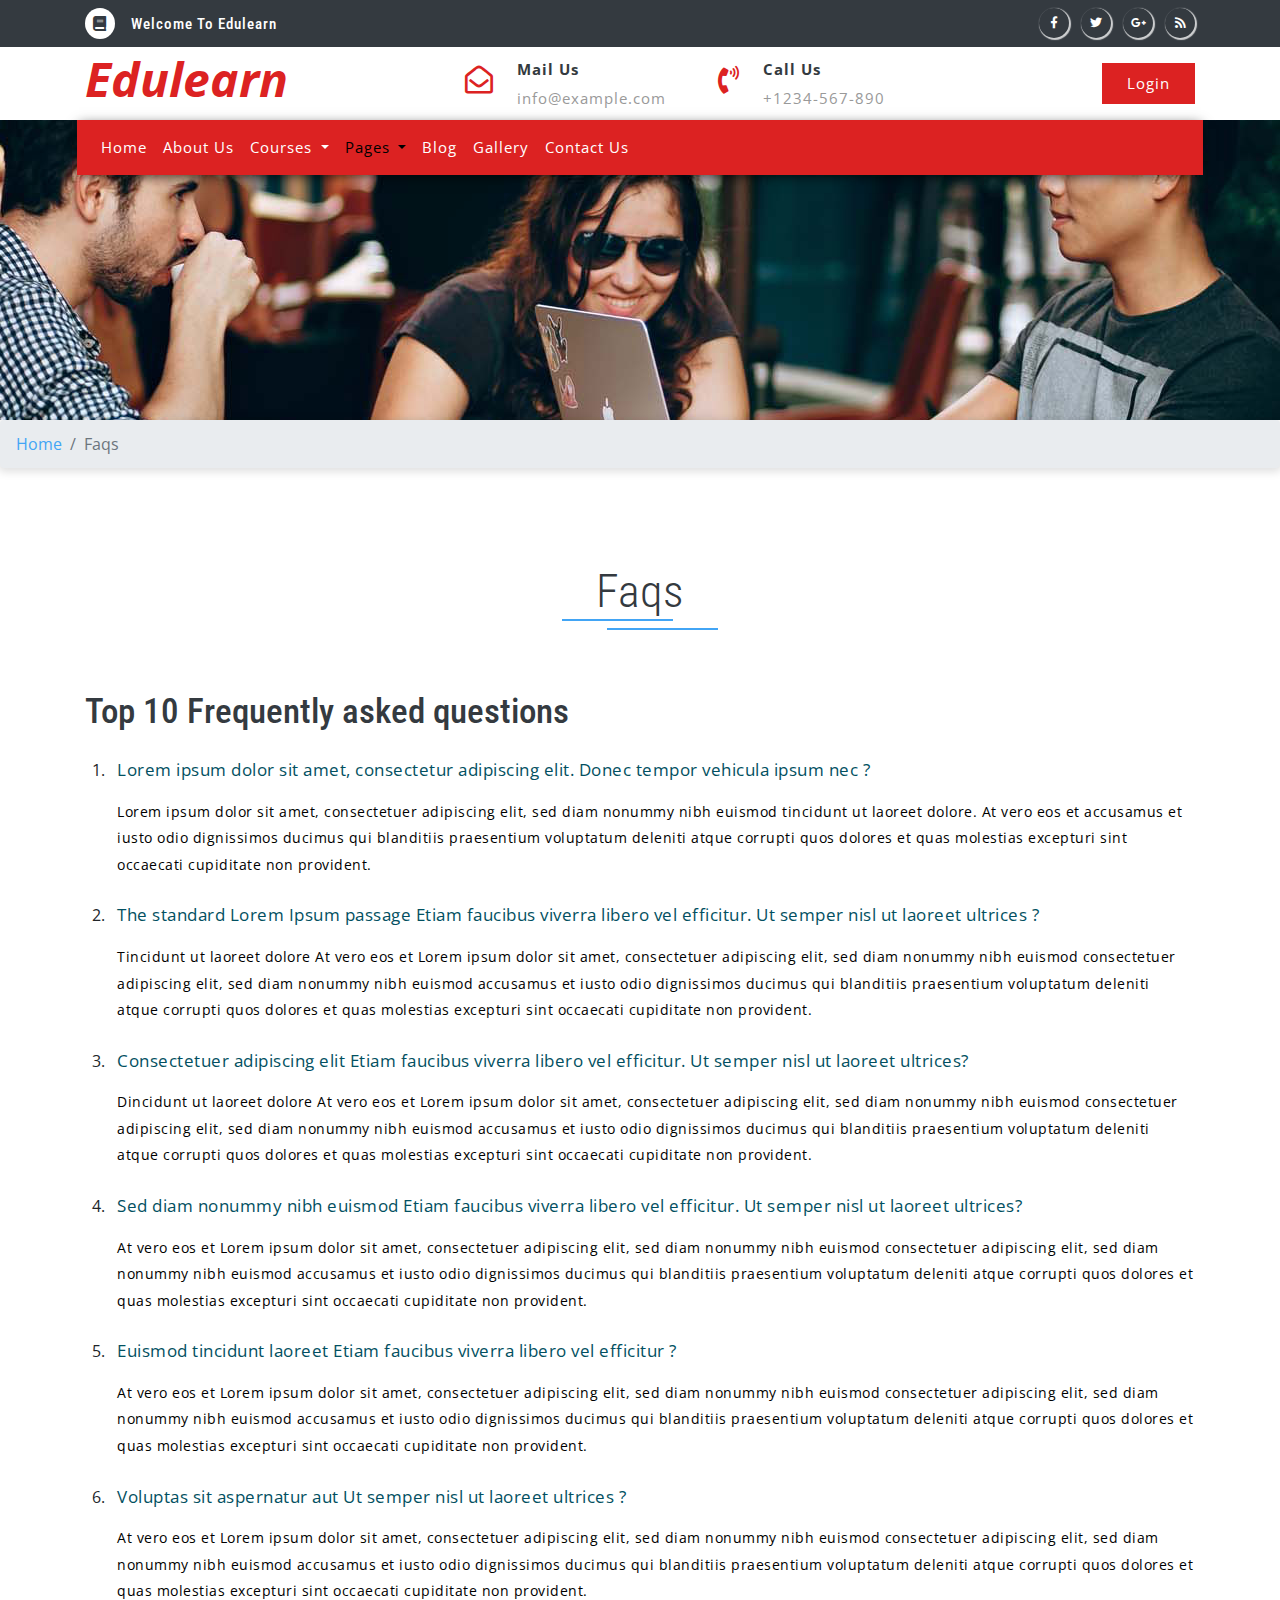
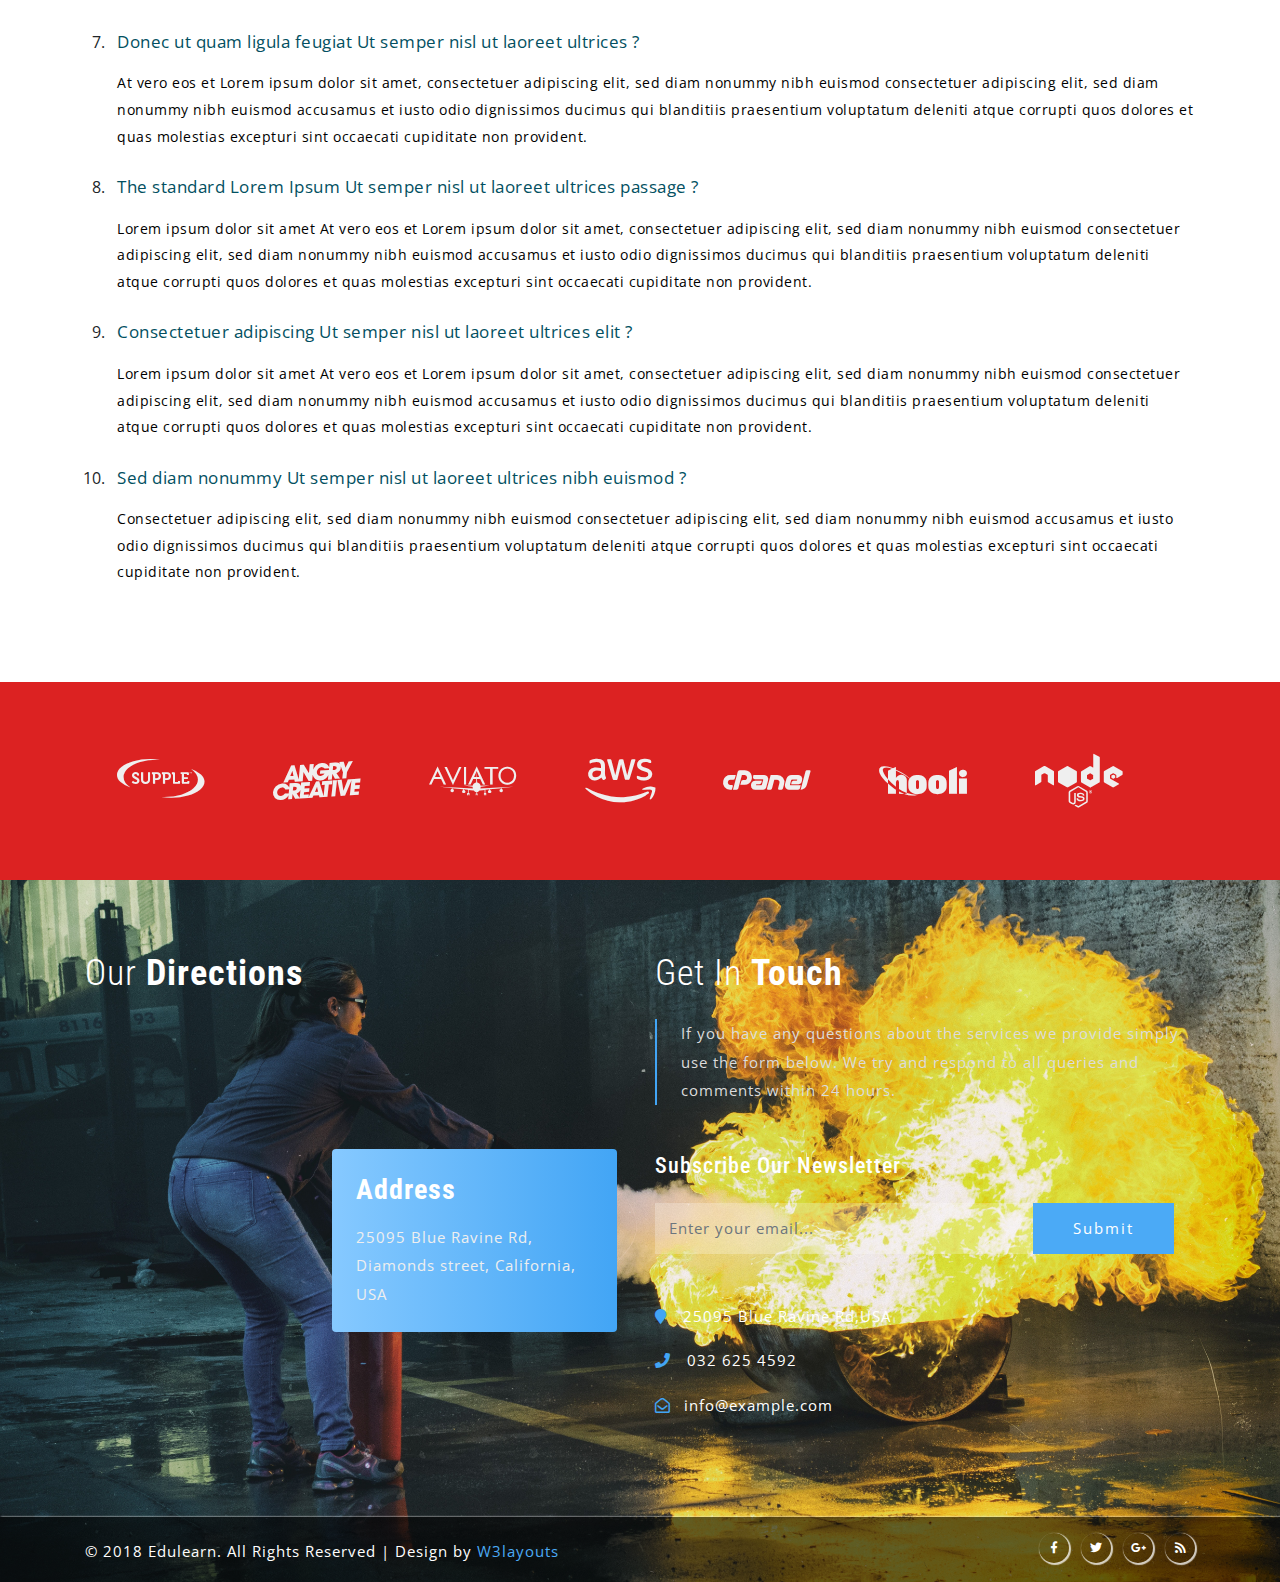
<file: faq.html>
<!--
Author: W3layouts
Author URL: http://w3layouts.com
License: Creative Commons Attribution 3.0 Unported
License URL: http://creativecommons.org/licenses/by/3.0/
-->

<!DOCTYPE html>
<html lang="zxx">

<head>
	<title>Edulearn Education Category Bootstrap Responsive Website Template | Faqs :: W3layouts</title>
	<!-- Meta tag Keywords -->
	<meta name="viewport" content="width=device-width, initial-scale=1">
	<meta charset="UTF-8" />
	<meta name="keywords" content="Edulearn Responsive web template, Bootstrap Web Templates, Flat Web Templates, Android Compatible web template, Smartphone Compatible web template, free webdesigns for Nokia, Samsung, LG, SonyEricsson, Motorola web design"
	/>
	<script>
		addEventListener("load", function () {
			setTimeout(hideURLbar, 0);
		}, false);

		function hideURLbar() {
			window.scrollTo(0, 1);
		}
	</script>
	<!--// Meta tag Keywords -->

	<!-- Custom-Files -->
	<!-- Bootstrap-Core-Css -->
	<link rel="stylesheet" href="css/bootstrap.css">
	<!-- Style-Css -->
	<link rel="stylesheet" href="css/style.css" type="text/css" media="all" />
	<!-- Font-Awesome-Icons-Css -->
	<link rel="stylesheet" href="css/fontawesome-all.css">
	<!-- //Custom-Files -->

	<!-- Web-Fonts -->
	<link href="//fonts.googleapis.com/css?family=Roboto+Condensed:300,300i,400,400i,700,700i&amp;subset=cyrillic,cyrillic-ext,greek,greek-ext,latin-ext,vietnamese"
	 rel="stylesheet">
	<link href="//fonts.googleapis.com/css?family=Open+Sans:300,300i,400,400i,600,600i,700,700i,800,800i" rel="stylesheet">
	<!-- //Web-Fonts -->

</head>

<body>
	<!-- header -->
	<header>
		<!-- top header -->
		<div class="top-head-w3ls py-2 bg-dark">
			<div class="container">
				<div class="row">
					<h1 class="text-capitalize text-white col-7">
						<i class="fas fa-book text-dark bg-white p-2 rounded-circle mr-3"></i>welcome to edulearn</h1>
					<!-- social icons -->
					<div class="social-icons text-right col-5">
						<ul class="list-unstyled">
							<li>
								<a href="#" class="fab fa-facebook-f icon-border facebook rounded-circle"> </a>
							</li>
							<li class="mx-2">
								<a href="#" class="fab fa-twitter icon-border twitter rounded-circle"> </a>
							</li>
							<li>
								<a href="#" class="fab fa-google-plus-g icon-border googleplus rounded-circle"> </a>
							</li>
							<li class="ml-2">
								<a href="#" class="fas fa-rss icon-border rss rounded-circle"> </a>
							</li>
						</ul>
					</div>
					<!-- //social icons -->
				</div>
			</div>
		</div>
		<!-- //top header -->
		<!-- middle header -->
		<div class="middle-w3ls-nav py-2">
			<div class="container">
				<div class="row">
					<a class="logo font-italic font-weight-bold col-lg-4 text-lg-left text-center" href="index.html">Edulearn</a>
					<div class="col-lg-8 right-info-agiles mt-lg-0 mt-sm-3 mt-1">
						<div class="row">
							<div class="col-sm-4 nav-middle">
								<i class="far fa-envelope-open text-center mr-md-4 mr-sm-2 mr-4"></i>
								<div class="agile-addresmk">
									<p>
										<span class="font-weight-bold text-dark">Mail Us</span>
										<a href="mailto:mail@example.com">info@example.com</a>
									</p>
								</div>
							</div>
							<div class="col-sm-4 col-6 nav-middle mt-sm-0 mt-2">
								<i class="fas fa-phone-volume text-center mr-md-4 mr-sm-2 mr-4"></i>
								<div class="agile-addresmk">
									<p>
										<span class="font-weight-bold text-dark">Call Us</span>
										+1234-567-890
									</p>
								</div>
							</div>
							<div class="col-sm-4 col-6 top-login-butt text-right mt-sm-2">
								<a href="login.html" class="button-head-mow3 text-white">Login</a>
							</div>
						</div>
					</div>
				</div>
			</div>
		</div>
		<!-- //middle header -->
	</header>
	<!-- //header -->

	<!-- banner -->
	<div class="banner-agile-2">
		<!-- navigation -->
		<div class="navigation-w3ls">
			<nav class="navbar navbar-expand-lg navbar-light bg-light sticky-nav">
				<button class="navbar-toggler mx-auto" type="button" data-toggle="collapse" data-target="#navbarSupportedContent" aria-controls="navbarSupportedContent"
				 aria-expanded="false" aria-label="Toggle navigation">
					<span class="navbar-toggler-icon"></span>
				</button>
				<div class="collapse navbar-collapse text-center" id="navbarSupportedContent">
					<ul class="navbar-nav justify-content-center">
						<li class="nav-item">
							<a class="nav-link text-white" href="index.html">Home
								<span class="sr-only">(current)</span>
							</a>
						</li>
						<li class="nav-item">
							<a class="nav-link text-white" href="about.html">About Us</a>
						</li>
						<li class="nav-item dropdown">
							<a class="nav-link dropdown-toggle text-white" href="#" role="button" data-toggle="dropdown" aria-haspopup="true" aria-expanded="false">
								Courses
							</a>
							<div class="dropdown-menu">
								<a class="dropdown-item" href="language.html">Language</a>
								<a class="dropdown-item" href="communication.html">Communication</a>
								<a class="dropdown-item" href="business.html">Business</a>
								<a class="dropdown-item" href="software.html">Software</a>
								<a class="dropdown-item" href="social_media.html">Social Media</a>
								<a class="dropdown-item" href="photography.html">Photography</a>
								<a class="dropdown-item" href="course_details.html">Course Details</a>
								<div class="dropdown-divider"></div>
								<a class="dropdown-item" href="form.html">Apply Now</a>
							</div>
						</li>
						<li class="nav-item dropdown active">
							<a class="nav-link dropdown-toggle text-white" href="#" role="button" data-toggle="dropdown" aria-haspopup="true" aria-expanded="false">
								Pages
							</a>
							<div class="dropdown-menu">
								<a class="dropdown-item" href="about.html">Instructors</a>
								<a class="dropdown-item" href="index.html">What We Do</a>
								<a class="dropdown-item" href="login.html">Login</a>
								<a class="dropdown-item" href="register.html">Register</a>
								<a class="dropdown-item" href="404.html">404 Page</a>
								<a class="dropdown-item" href="coming_soon.html">Coming Soon</a>
								<a class="dropdown-item" href="form.html">Admission Form</a>
								<a class="dropdown-item active" href="faq.html">Faq</a>
							</div>
						</li>
						<li class="nav-item">
							<a class="nav-link text-white" href="blog.html">Blog</a>
						</li>
						<li class="nav-item">
							<a class="nav-link text-white" href="gallery.html">Gallery</a>
						</li>
						<li class="nav-item">
							<a class="nav-link text-white" href="contact.html">Contact Us</a>
						</li>
					</ul>
				</div>
			</nav>
		</div>
		<!-- //navigation -->
	</div>
	<!-- breadcrumb -->
	<nav aria-label="breadcrumb">
		<ol class="breadcrumb">
			<li class="breadcrumb-item">
				<a href="index.html">Home</a>
			</li>
			<li class="breadcrumb-item active" aria-current="page">Faqs</li>
		</ol>
	</nav>
	<!-- breadcrumb -->
	<!-- //banner -->

	<!-- faqs -->
	<div class="faq-w3l py-5">
		<div class="container py-xl-5 py-lg-3">
			<h3 class="title text-capitalize font-weight-light text-dark text-center mb-5">faqs
				<span class="font-weight-bold"></span>
			</h3>
			<div class="faq-info pt-md-4">
				<h3 class="w3-head text-dark">Top 10 Frequently asked questions</h3>
				<div class="faq-w3agile">
					<ul class="faq pl-sm-4 pl-3">
						<li class="item1 mt-sm-4 mt-3 pl-2">
							<a href="#" title="click here">Lorem ipsum dolor sit amet, consectetur adipiscing elit. Donec tempor vehicula ipsum nec ?</a>
							<ul>
								<li class="subitem1 mt-3">
									<p> Lorem ipsum dolor sit amet, consectetuer adipiscing elit, sed diam nonummy nibh euismod tincidunt ut laoreet dolore.
										At vero eos et accusamus et iusto odio dignissimos ducimus qui blanditiis praesentium voluptatum deleniti atque
										corrupti quos dolores et quas molestias excepturi sint occaecati cupiditate non provident.</p>
								</li>
							</ul>
						</li>
						<li class="item2 mt-sm-4 mt-3 pl-2">
							<a href="#" title="click here">The standard Lorem Ipsum passage Etiam faucibus viverra libero vel efficitur. Ut semper nisl ut laoreet ultrices ?</a>
							<ul>
								<li class="subitem1 mt-3">
									<p> Tincidunt ut laoreet dolore At vero eos et Lorem ipsum dolor sit amet, consectetuer adipiscing elit, sed diam nonummy
										nibh euismod consectetuer adipiscing elit, sed diam nonummy nibh euismod accusamus et iusto odio dignissimos ducimus
										qui blanditiis praesentium voluptatum deleniti atque corrupti quos dolores et quas molestias excepturi sint occaecati
										cupiditate non provident.</p>
								</li>
							</ul>
						</li>
						<li class="item3 mt-sm-4 mt-3 pl-2">
							<a href="#" title="click here">Consectetuer adipiscing elit Etiam faucibus viverra libero vel efficitur. Ut semper nisl ut laoreet ultrices?</a>
							<ul>
								<li class="subitem1 mt-3">
									<p>Dincidunt ut laoreet dolore At vero eos et Lorem ipsum dolor sit amet, consectetuer adipiscing elit, sed diam nonummy
										nibh euismod consectetuer adipiscing elit, sed diam nonummy nibh euismod accusamus et iusto odio dignissimos ducimus
										qui blanditiis praesentium voluptatum deleniti atque corrupti quos dolores et quas molestias excepturi sint occaecati
										cupiditate non provident.</p>
								</li>
							</ul>
						</li>
						<li class="item4 mt-sm-4 mt-3 pl-2">
							<a href="#" title="click here">Sed diam nonummy nibh euismod Etiam faucibus viverra libero vel efficitur. Ut semper nisl ut laoreet ultrices?</a>
							<ul>
								<li class="subitem1 mt-3">
									<p>At vero eos et Lorem ipsum dolor sit amet, consectetuer adipiscing elit, sed diam nonummy nibh euismod consectetuer
										adipiscing elit, sed diam nonummy nibh euismod accusamus et iusto odio dignissimos ducimus qui blanditiis praesentium
										voluptatum deleniti atque corrupti quos dolores et quas molestias excepturi sint occaecati cupiditate non provident.</p>
								</li>
							</ul>
						</li>
						<li class="item5 mt-sm-4 mt-3 pl-2">
							<a href="#" title="click here">Euismod tincidunt laoreet Etiam faucibus viverra libero vel efficitur ?</a>
							<ul>
								<li class="subitem1 mt-3">
									<p>At vero eos et Lorem ipsum dolor sit amet, consectetuer adipiscing elit, sed diam nonummy nibh euismod consectetuer
										adipiscing elit, sed diam nonummy nibh euismod accusamus et iusto odio dignissimos ducimus qui blanditiis praesentium
										voluptatum deleniti atque corrupti quos dolores et quas molestias excepturi sint occaecati cupiditate non provident.</p>
								</li>
							</ul>
						</li>
						<li class="item6 mt-sm-4 mt-3 pl-2">
							<a href="#" title="click here">Voluptas sit aspernatur aut Ut semper nisl ut laoreet ultrices ?</a>
							<ul>
								<li class="subitem1 mt-3">
									<p>At vero eos et Lorem ipsum dolor sit amet, consectetuer adipiscing elit, sed diam nonummy nibh euismod consectetuer
										adipiscing elit, sed diam nonummy nibh euismod accusamus et iusto odio dignissimos ducimus qui blanditiis praesentium
										voluptatum deleniti atque corrupti quos dolores et quas molestias excepturi sint occaecati cupiditate non provident.</p>
								</li>
							</ul>
						</li>
						<li class="item7 mt-sm-4 mt-3 pl-2">
							<a href="#" title="click here">Donec ut quam ligula feugiat Ut semper nisl ut laoreet ultrices ?</a>
							<ul>
								<li class="subitem1 mt-3">
									<p>At vero eos et Lorem ipsum dolor sit amet, consectetuer adipiscing elit, sed diam nonummy nibh euismod consectetuer
										adipiscing elit, sed diam nonummy nibh euismod accusamus et iusto odio dignissimos ducimus qui blanditiis praesentium
										voluptatum deleniti atque corrupti quos dolores et quas molestias excepturi sint occaecati cupiditate non provident.</p>
								</li>
							</ul>
						</li>
						<li class="item8 mt-sm-4 mt-3 pl-2">
							<a href="#" title="click here">The standard Lorem Ipsum Ut semper nisl ut laoreet ultrices passage ?</a>
							<ul>
								<li class="subitem1 mt-3">
									<p>Lorem ipsum dolor sit amet At vero eos et Lorem ipsum dolor sit amet, consectetuer adipiscing elit, sed diam nonummy
										nibh euismod consectetuer adipiscing elit, sed diam nonummy nibh euismod accusamus et iusto odio dignissimos ducimus
										qui blanditiis praesentium voluptatum deleniti atque corrupti quos dolores et quas molestias excepturi sint occaecati
										cupiditate non provident.</p>
								</li>
							</ul>
						</li>
						<li class="item9 mt-sm-4 mt-3 pl-2">
							<a href="#" title="click here">Consectetuer adipiscing Ut semper nisl ut laoreet ultrices elit ?</a>
							<ul>
								<li class="subitem1 mt-3">
									<p>Lorem ipsum dolor sit amet At vero eos et Lorem ipsum dolor sit amet, consectetuer adipiscing elit, sed diam nonummy
										nibh euismod consectetuer adipiscing elit, sed diam nonummy nibh euismod accusamus et iusto odio dignissimos ducimus
										qui blanditiis praesentium voluptatum deleniti atque corrupti quos dolores et quas molestias excepturi sint occaecati
										cupiditate non provident.</p>
								</li>
							</ul>
						</li>
						<li class="item10 mt-sm-4 mt-3 pl-2">
							<a href="#" title="click here">Sed diam nonummy Ut semper nisl ut laoreet ultrices nibh euismod ?</a>
							<ul>
								<li class="subitem1 mt-3">
									<p>Consectetuer adipiscing elit, sed diam nonummy nibh euismod consectetuer adipiscing elit, sed diam nonummy nibh
										euismod accusamus et iusto odio dignissimos ducimus qui blanditiis praesentium voluptatum deleniti atque corrupti
										quos dolores et quas molestias excepturi sint occaecati cupiditate non provident.</p>
								</li>
							</ul>
						</li>
					</ul>
				</div>
			</div>
		</div>
	</div>
	<!-- //faqs -->


	<!-- brands -->
	<div class="brands-w3ls py-md-5 py-4">
		<div class="container py-xl-3">
			<ul class="list-unstyled">
				<li>
					<i class="fab fa-supple"></i>
				</li>
				<li>
					<i class="fab fa-angrycreative"></i>
				</li>
				<li>
					<i class="fab fa-aviato"></i>
				</li>
				<li>
					<i class="fab fa-aws"></i>
				</li>
				<li>
					<i class="fab fa-cpanel"></i>
				</li>
				<li>
					<i class="fab fa-hooli"></i>
				</li>
				<li>
					<i class="fab fa-node"></i>
				</li>
			</ul>
		</div>
	</div>
	<!-- //brands -->

	<!-- footer -->
	<footer>
		<div class="container py-4">
			<div class="row py-xl-5 py-sm-3">
				<div class="col-lg-6 map">
					<h2 class="contact-title text-capitalize text-white font-weight-light mb-sm-4 mb-3">our
						<span class="font-weight-bold">directions</span>
					</h2>
					<iframe src="https://www.google.com/maps/embed?pb=!1m18!1m12!1m3!1d3023.495758873587!2d-74.0005340845242!3d40.72911557933012!2m3!1f0!2f0!3f0!3m2!1i1024!2i768!4f13.1!3m3!1m2!1s0x89c25991b7473067%3A0x59fbd02f7b519ce8!2s550+LaGuardia+Pl%2C+New+York%2C+NY+10012%2C+USA!5e0!3m2!1sen!2sin!4v1516166447283"></iframe>
					<div class="conta-posi-w3ls p-4 rounded">
						<h5 class="text-white font-weight-bold mb-3">Address</h5>
						<p>25095 Blue Ravine Rd,
							<span>Diamonds street,</span> California, USA</p>
					</div>
				</div>
				<div class="col-lg-6 contact-agileits-w3layouts mt-lg-0 mt-4">
					<h4 class="contact-title text-capitalize text-white font-weight-light mb-sm-4 mb-3">get in
						<span class="font-weight-bold">touch</span>
					</h4>
					<p class="conta-para-style border-left pl-4">If you have any questions about the services we provide simply use the form below. We try and respond to all queries
						and comments within 24 hours.</p>
					<div class="subscribe-w3ls my-xl-5 my-4">
						<h6 class="text-white text-capitalize mb-4">subscribe our newsletter</h6>
						<form action="#" method="post" class="subscribe_form">
							<input class="form-control" type="email" name="email" placeholder="Enter your email..." required="">
							<button type="submit" class="btn btn-primary submit">Submit</button>
						</form>
					</div>
					<p class="para-agileits-w3layouts text-white">
						<i class="fas fa-map-marker pr-3"></i>25095 Blue Ravine Rd,USA</p>
					<p class="para-agileits-w3layouts text-white my-sm-3 my-2">
						<i class="fas fa-phone pr-3"></i>032 625 4592</p>
					<p class="para-agileits-w3layouts">
						<i class="far fa-envelope-open pr-2"></i>
						<a href="mailto:mail@example.com" class=" text-white">info@example.com</a>
					</p>
				</div>
			</div>
		</div>
		<div class="copyright-agiles py-3">
			<div class="container">
				<div class="row">
					<p class="col-lg-8 copy-right-grids text-white text-lg-left text-center mt-lg-1">© 2018 Edulearn. All Rights Reserved | Design by
						<a href="https://w3layouts.com/" target="_blank">W3layouts</a>
					</p>
					<!-- social icons -->
					<div class="social-icons text-lg-right text-center col-lg-4 mt-lg-0 mt-3">
						<ul class="list-unstyled">
							<li>
								<a href="#" class="fab fa-facebook-f icon-border facebook rounded-circle"> </a>
							</li>
							<li class="mx-2">
								<a href="#" class="fab fa-twitter icon-border twitter rounded-circle"> </a>
							</li>
							<li>
								<a href="#" class="fab fa-google-plus-g icon-border googleplus rounded-circle"> </a>
							</li>
							<li class="ml-2">
								<a href="#" class="fas fa-rss icon-border rss rounded-circle"> </a>
							</li>
						</ul>
					</div>
					<!-- //social icons -->
				</div>
			</div>
		</div>
	</footer>
	<!-- //footer -->


	<!-- Js files -->
	<!-- JavaScript -->
	<script src="js/jquery-2.2.3.min.js"></script>
	<!-- Default-JavaScript-File -->
	<script src="js/bootstrap.js"></script>
	<!-- Necessary-JavaScript-File-For-Bootstrap -->

	<!-- smooth scrolling -->
	<script src="js/SmoothScroll.min.js"></script>
	<!-- //smooth scrolling -->

	<!-- move-top -->
	<script src="js/move-top.js"></script>
	<!-- easing -->
	<script src="js/easing.js"></script>
	<!--  necessary snippets for few javascript files -->
	<script src="js/edulearn.js"></script>

	<!-- //Js files -->

</body>

</html>
</file>
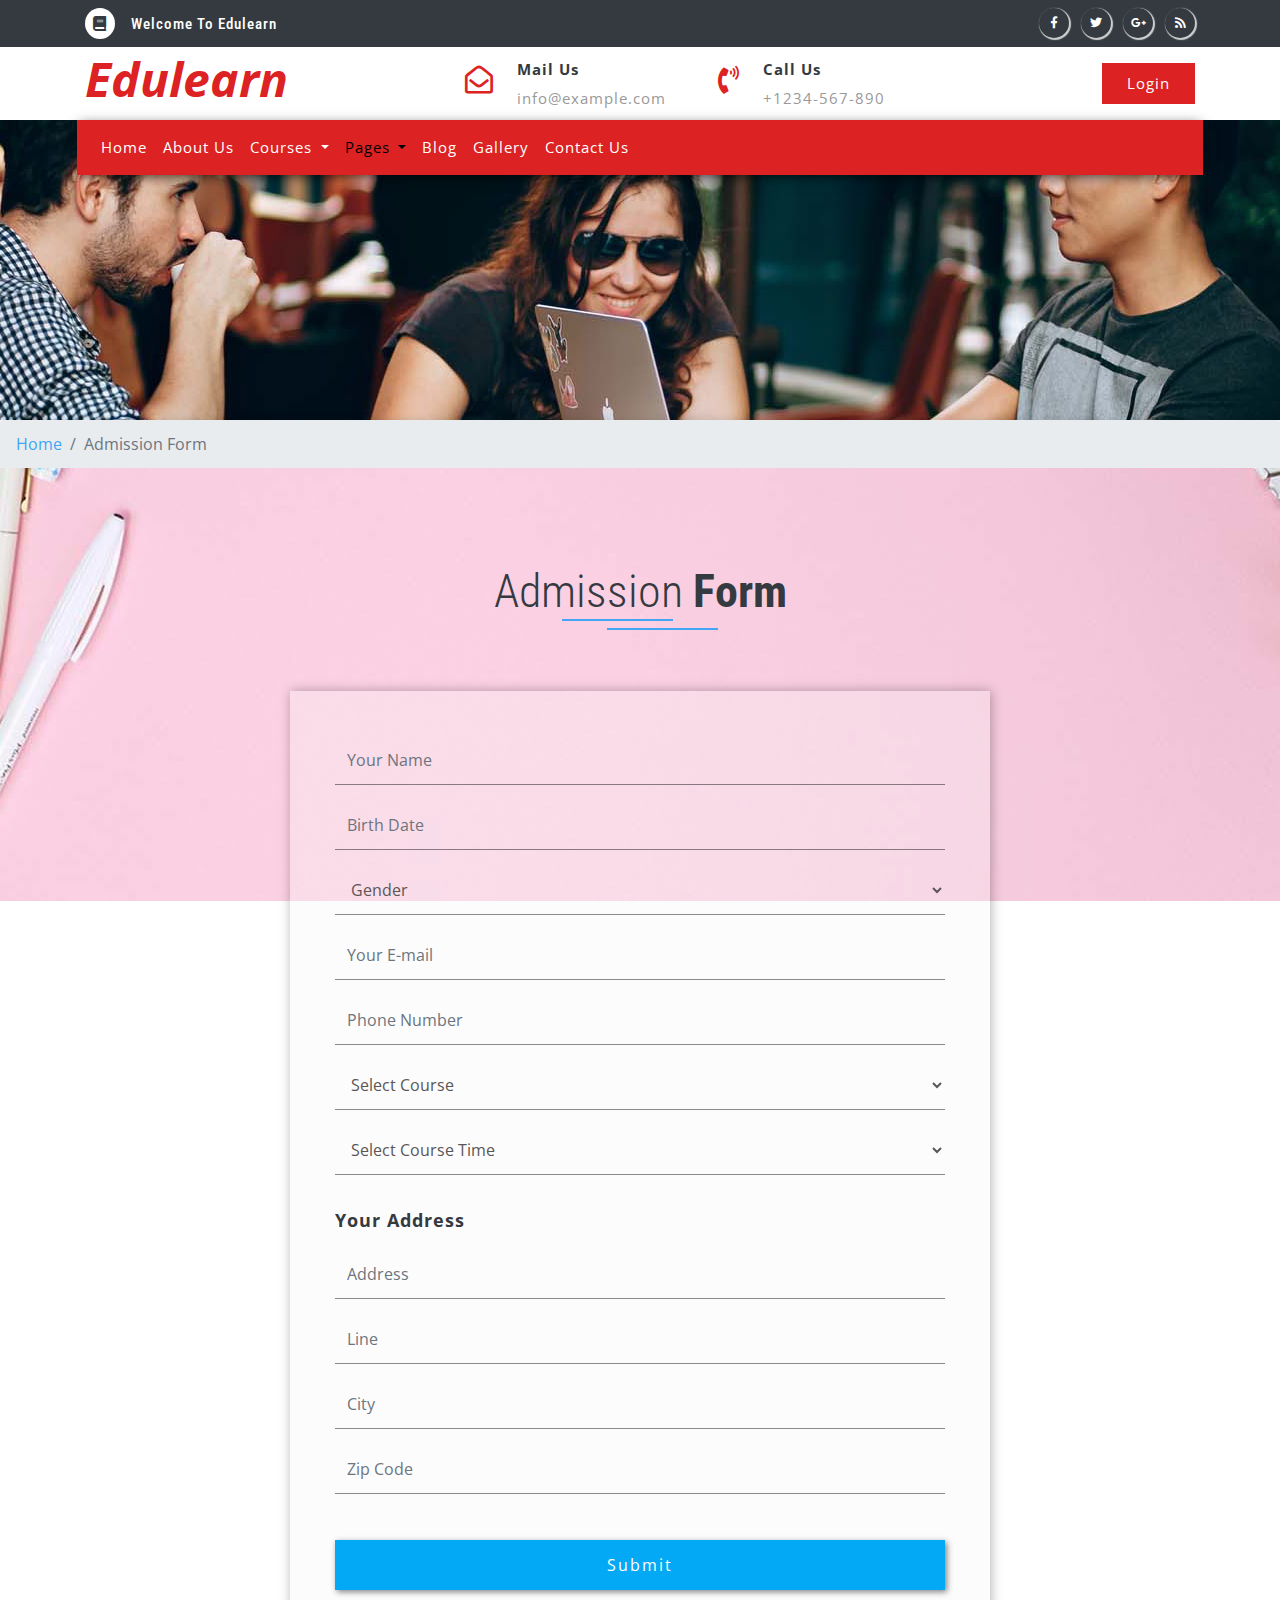
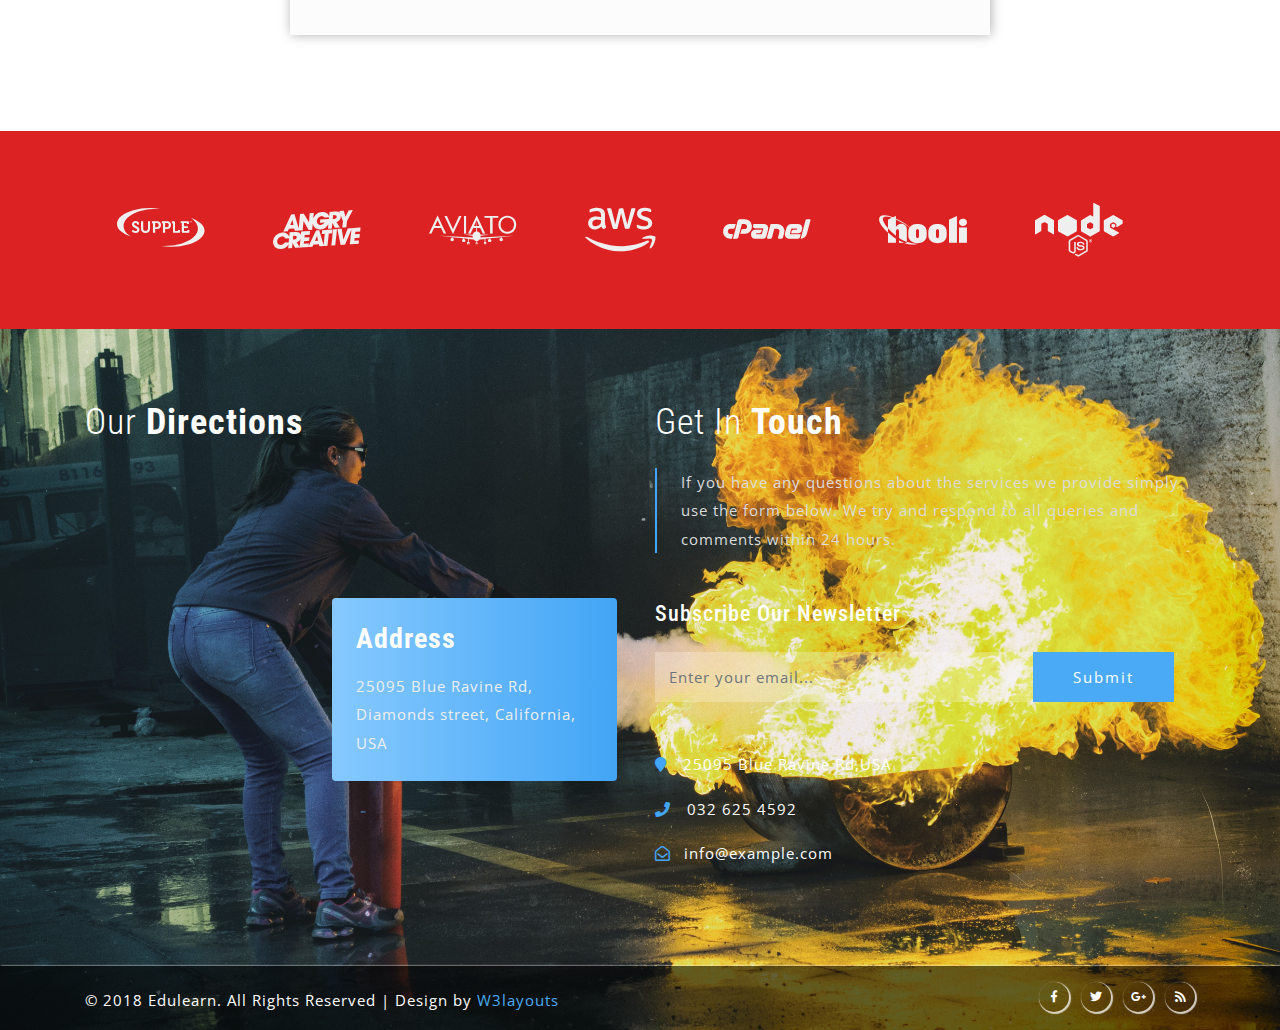
<file: form.html>
<!--
Author: W3layouts
Author URL: http://w3layouts.com
License: Creative Commons Attribution 3.0 Unported
License URL: http://creativecommons.org/licenses/by/3.0/
-->

<!DOCTYPE html>
<html lang="zxx">

<head>
	<title>Edulearn Education Category Bootstrap Responsive Website Template | Adimission Form :: W3layouts</title>
	<!-- Meta tag Keywords -->
	<meta name="viewport" content="width=device-width, initial-scale=1">
	<meta charset="UTF-8" />
	<meta name="keywords" content="Edulearn Responsive web template, Bootstrap Web Templates, Flat Web Templates, Android Compatible web template, Smartphone Compatible web template, free webdesigns for Nokia, Samsung, LG, SonyEricsson, Motorola web design"
	/>
	<script>
		addEventListener("load", function () {
			setTimeout(hideURLbar, 0);
		}, false);

		function hideURLbar() {
			window.scrollTo(0, 1);
		}
	</script>
	<!--// Meta tag Keywords -->

	<!-- Custom-Files -->
	<!-- Bootstrap-Core-Css -->
	<link rel="stylesheet" href="css/bootstrap.css">
	<!-- Style-Css -->
	<link rel="stylesheet" href="css/style.css" type="text/css" media="all" />
	<!-- Font-Awesome-Icons-Css -->
	<link rel="stylesheet" href="css/fontawesome-all.css">
	<!-- //Custom-Files -->

	<!-- Web-Fonts -->
	<link href="//fonts.googleapis.com/css?family=Roboto+Condensed:300,300i,400,400i,700,700i&amp;subset=cyrillic,cyrillic-ext,greek,greek-ext,latin-ext,vietnamese"
	 rel="stylesheet">
	<link href="//fonts.googleapis.com/css?family=Open+Sans:300,300i,400,400i,600,600i,700,700i,800,800i" rel="stylesheet">
	<!-- //Web-Fonts -->

</head>

<body>
	<!-- header -->
	<header>
		<!-- top header -->
		<div class="top-head-w3ls py-2 bg-dark">
			<div class="container">
				<div class="row">
					<h1 class="text-capitalize text-white col-7">
						<i class="fas fa-book text-dark bg-white p-2 rounded-circle mr-3"></i>welcome to edulearn</h1>
					<!-- social icons -->
					<div class="social-icons text-right col-5">
						<ul class="list-unstyled">
							<li>
								<a href="#" class="fab fa-facebook-f icon-border facebook rounded-circle"> </a>
							</li>
							<li class="mx-2">
								<a href="#" class="fab fa-twitter icon-border twitter rounded-circle"> </a>
							</li>
							<li>
								<a href="#" class="fab fa-google-plus-g icon-border googleplus rounded-circle"> </a>
							</li>
							<li class="ml-2">
								<a href="#" class="fas fa-rss icon-border rss rounded-circle"> </a>
							</li>
						</ul>
					</div>
					<!-- //social icons -->
				</div>
			</div>
		</div>
		<!-- //top header -->
		<!-- middle header -->
		<div class="middle-w3ls-nav py-2">
			<div class="container">
				<div class="row">
					<a class="logo font-italic font-weight-bold col-lg-4 text-lg-left text-center" href="index.html">Edulearn</a>
					<div class="col-lg-8 right-info-agiles mt-lg-0 mt-sm-3 mt-1">
						<div class="row">
							<div class="col-sm-4 nav-middle">
								<i class="far fa-envelope-open text-center mr-md-4 mr-sm-2 mr-4"></i>
								<div class="agile-addresmk">
									<p>
										<span class="font-weight-bold text-dark">Mail Us</span>
										<a href="mailto:mail@example.com">info@example.com</a>
									</p>
								</div>
							</div>
							<div class="col-sm-4 col-6 nav-middle mt-sm-0 mt-2">
								<i class="fas fa-phone-volume text-center mr-md-4 mr-sm-2 mr-4"></i>
								<div class="agile-addresmk">
									<p>
										<span class="font-weight-bold text-dark">Call Us</span>
										+1234-567-890
									</p>
								</div>
							</div>
							<div class="col-sm-4 col-6 top-login-butt text-right mt-sm-2">
								<a href="login.html" class="button-head-mow3 text-white">Login</a>
							</div>
						</div>
					</div>
				</div>
			</div>
		</div>
		<!-- //middle header -->
	</header>
	<!-- //header -->

	<!-- banner -->
	<div class="banner-agile-2">
		<!-- navigation -->
		<div class="navigation-w3ls">
			<nav class="navbar navbar-expand-lg navbar-light bg-light sticky-nav">
				<button class="navbar-toggler mx-auto" type="button" data-toggle="collapse" data-target="#navbarSupportedContent" aria-controls="navbarSupportedContent"
				 aria-expanded="false" aria-label="Toggle navigation">
					<span class="navbar-toggler-icon"></span>
				</button>
				<div class="collapse navbar-collapse text-center" id="navbarSupportedContent">
					<ul class="navbar-nav justify-content-center">
						<li class="nav-item">
							<a class="nav-link text-white" href="index.html">Home
								<span class="sr-only">(current)</span>
							</a>
						</li>
						<li class="nav-item">
							<a class="nav-link text-white" href="about.html">About Us</a>
						</li>
						<li class="nav-item dropdown">
							<a class="nav-link dropdown-toggle text-white" href="#" role="button" data-toggle="dropdown" aria-haspopup="true" aria-expanded="false">
								Courses
							</a>
							<div class="dropdown-menu">
								<a class="dropdown-item" href="language.html">Language</a>
								<a class="dropdown-item" href="communication.html">Communication</a>
								<a class="dropdown-item" href="business.html">Business</a>
								<a class="dropdown-item" href="software.html">Software</a>
								<a class="dropdown-item" href="social_media.html">Social Media</a>
								<a class="dropdown-item" href="photography.html">Photography</a>
								<a class="dropdown-item" href="course_details.html">Course Details</a>
								<div class="dropdown-divider"></div>
								<a class="dropdown-item" href="form.html">Apply Now</a>
							</div>
						</li>
						<li class="nav-item dropdown active">
							<a class="nav-link dropdown-toggle text-white" href="#" role="button" data-toggle="dropdown" aria-haspopup="true" aria-expanded="false">
								Pages
							</a>
							<div class="dropdown-menu">
								<a class="dropdown-item" href="about.html">Instructors</a>
								<a class="dropdown-item" href="index.html">What We Do</a>
								<a class="dropdown-item" href="login.html">Login</a>
								<a class="dropdown-item" href="register.html">Register</a>
								<a class="dropdown-item" href="404.html">404 Page</a>
								<a class="dropdown-item" href="coming_soon.html">Coming Soon</a>
								<a class="dropdown-item active" href="form.html">Admission Form</a>
								<a class="dropdown-item" href="faq.html">Faq</a>
							</div>
						</li>
						<li class="nav-item">
							<a class="nav-link text-white" href="blog.html">Blog</a>
						</li>
						<li class="nav-item">
							<a class="nav-link text-white" href="gallery.html">Gallery</a>
						</li>
						<li class="nav-item">
							<a class="nav-link text-white" href="contact.html">Contact Us</a>
						</li>
					</ul>
				</div>
			</nav>
		</div>
		<!-- //navigation -->
	</div>
	<!-- breadcrumb -->
	<nav aria-label="breadcrumb">
		<ol class="breadcrumb">
			<li class="breadcrumb-item">
				<a href="index.html">Home</a>
			</li>
			<li class="breadcrumb-item active" aria-current="page">Admission Form</li>
		</ol>
	</nav>
	<!-- breadcrumb -->
	<!-- //banner -->

	<!-- admission form -->
	<div class="form-w3l py-5">
		<div class="container py-xl-5 py-lg-3">
			<h3 class="title text-capitalize font-weight-light text-dark text-center mb-5">Admission
				<span class="font-weight-bold">form</span>
			</h3>
			<div class="register-form pt-md-4">
				<form action="#" method="post">
					<div class="styled-input form-group">
						<input type="text" class="form-control" placeholder="Your Name" name="Your name" required="">
					</div>
					<div class="styled-input form-group">
						<input id="datepicker" class="form-control" placeholder="Birth Date" name="Text" type="text" value="" onfocus="this.value = '';"
						 onblur="if (this.value == '') {this.value = 'mm/dd/yyyy';}" required="">
					</div>
					<div class="styled-input agile-styled-input-top form-group">
						<select class="category2" required="">
							<option value="">Gender</option>
							<option value="">Female</option>
							<option value="">Male</option>
							<option value="">Other</option>
						</select>
					</div>
					<div class="styled-input form-group">
						<input type="email" class="form-control" placeholder="Your E-mail" name="Email" required="">
					</div>
					<div class="styled-input form-group">
						<input type="text" class="form-control" placeholder="Phone Number" name="Phone" required="">
					</div>
					<div class="styled-input agile-styled-input-top form-group">
						<select class="category2" required="">
							<option value="">Select Course</option>
							<option value="">Language</option>
							<option value="">Communication</option>
							<option value="">Business</option>
							<option value="">Software</option>
							<option value="">Social Media</option>
							<option value="">Photography</option>
							<option value="">Web Designing</option>
							<option value="">Web Technology </option>
							<option value="">PC Systems </option>
							<option value="">IT Foundations </option>
							<option value="">HR Management </option>
							<option value="">Modeling </option>
							<option value="">Basic Marketing</option>
						</select>
						<span></span>
					</div>
					<div class="styled-input form-group">
						<div class="agileits_w3layouts_grid">
							<select class="category2" name="category1" required="">
								<option value="">Select Course Time</option>
								<option value="">Hours: 8am - 10am</option>
								<option value="">Hours: 10am - 12pm</option>
								<option value="">Hours: 12pm - 4pm</option>
								<option value="">Hours: 4pm - 7pm</option>
								<option value="">Hours: 7pm - 9pm</option>
							</select>
						</div>
					</div>
					<div class="styled-input">
						<label class="header-admin-form font-weight-bold text-dark my-3">Your Address</label>
						<div class="form-group">
							<input type="text" name="name" class="form-control" placeholder="Address" title="Please enter your Address" required="">
						</div>
						<div class="form-group">
							<input type="text" name="name" class="form-control" placeholder="Line" title="Please enter your Line" required="">
						</div>
						<div class="form-group">
							<input type="text" name="name" class="form-control" placeholder="City" title="Please enter your City" required="">
						</div>
						<div class="form-group">
							<input type="text" name="name" class="form-control" placeholder="Zip Code" title="Please enter your Zip code" required="">
						</div>
					</div>
					<input type="submit" value="Submit">
				</form>
			</div>
		</div>
	</div>
	<!-- admission form -->


	<!-- brands -->
	<div class="brands-w3ls py-md-5 py-4">
		<div class="container py-xl-3">
			<ul class="list-unstyled">
				<li>
					<i class="fab fa-supple"></i>
				</li>
				<li>
					<i class="fab fa-angrycreative"></i>
				</li>
				<li>
					<i class="fab fa-aviato"></i>
				</li>
				<li>
					<i class="fab fa-aws"></i>
				</li>
				<li>
					<i class="fab fa-cpanel"></i>
				</li>
				<li>
					<i class="fab fa-hooli"></i>
				</li>
				<li>
					<i class="fab fa-node"></i>
				</li>
			</ul>
		</div>
	</div>
	<!-- //brands -->

	<!-- footer -->
	<footer>
		<div class="container py-4">
			<div class="row py-xl-5 py-sm-3">
				<div class="col-lg-6 map">
					<h2 class="contact-title text-capitalize text-white font-weight-light mb-sm-4 mb-3">our
						<span class="font-weight-bold">directions</span>
					</h2>
					<iframe src="https://www.google.com/maps/embed?pb=!1m18!1m12!1m3!1d3023.495758873587!2d-74.0005340845242!3d40.72911557933012!2m3!1f0!2f0!3f0!3m2!1i1024!2i768!4f13.1!3m3!1m2!1s0x89c25991b7473067%3A0x59fbd02f7b519ce8!2s550+LaGuardia+Pl%2C+New+York%2C+NY+10012%2C+USA!5e0!3m2!1sen!2sin!4v1516166447283"></iframe>
					<div class="conta-posi-w3ls p-4 rounded">
						<h5 class="text-white font-weight-bold mb-3">Address</h5>
						<p>25095 Blue Ravine Rd,
							<span>Diamonds street,</span> California, USA</p>
					</div>
				</div>
				<div class="col-lg-6 contact-agileits-w3layouts mt-lg-0 mt-4">
					<h4 class="contact-title text-capitalize text-white font-weight-light mb-sm-4 mb-3">get in
						<span class="font-weight-bold">touch</span>
					</h4>
					<p class="conta-para-style border-left pl-4">If you have any questions about the services we provide simply use the form below. We try and respond to all queries
						and comments within 24 hours.</p>
					<div class="subscribe-w3ls my-xl-5 my-4">
						<h6 class="text-white text-capitalize mb-4">subscribe our newsletter</h6>
						<form action="#" method="post" class="subscribe_form">
							<input class="form-control" type="email" name="email" placeholder="Enter your email..." required="">
							<button type="submit" class="btn btn-primary submit">Submit</button>
						</form>
					</div>
					<p class="para-agileits-w3layouts text-white">
						<i class="fas fa-map-marker pr-3"></i>25095 Blue Ravine Rd,USA</p>
					<p class="para-agileits-w3layouts text-white my-sm-3 my-2">
						<i class="fas fa-phone pr-3"></i>032 625 4592</p>
					<p class="para-agileits-w3layouts">
						<i class="far fa-envelope-open pr-2"></i>
						<a href="mailto:mail@example.com" class=" text-white">info@example.com</a>
					</p>
				</div>
			</div>
		</div>
		<div class="copyright-agiles py-3">
			<div class="container">
				<div class="row">
					<p class="col-lg-8 copy-right-grids text-white text-lg-left text-center mt-lg-1">© 2018 Edulearn. All Rights Reserved | Design by
						<a href="https://w3layouts.com/" target="_blank">W3layouts</a>
					</p>
					<!-- social icons -->
					<div class="social-icons text-lg-right text-center col-lg-4 mt-lg-0 mt-3">
						<ul class="list-unstyled">
							<li>
								<a href="#" class="fab fa-facebook-f icon-border facebook rounded-circle"> </a>
							</li>
							<li class="mx-2">
								<a href="#" class="fab fa-twitter icon-border twitter rounded-circle"> </a>
							</li>
							<li>
								<a href="#" class="fab fa-google-plus-g icon-border googleplus rounded-circle"> </a>
							</li>
							<li class="ml-2">
								<a href="#" class="fas fa-rss icon-border rss rounded-circle"> </a>
							</li>
						</ul>
					</div>
					<!-- //social icons -->
				</div>
			</div>
		</div>
	</footer>
	<!-- //footer -->


	<!-- Js files -->
	<!-- JavaScript -->
	<script src="js/jquery-2.2.3.min.js"></script>
	<!-- Default-JavaScript-File -->
	<script src="js/bootstrap.js"></script>
	<!-- Necessary-JavaScript-File-For-Bootstrap -->

	<!-- Calendar -->
	<link rel="stylesheet" href="css/jquery-ui.css" />
	<script src="js/jquery-ui.js"></script>
	<script>
		$(function () {
			$("#datepicker,#datepicker1,#datepicker2,#datepicker3").datepicker();
		});
	</script>
	<!-- //Calendar -->

	<!-- smooth scrolling -->
	<script src="js/SmoothScroll.min.js"></script>
	<!-- //smooth scrolling -->

	<!-- move-top -->
	<script src="js/move-top.js"></script>
	<!-- easing -->
	<script src="js/easing.js"></script>
	<!--  necessary snippets for few javascript files -->
	<script src="js/edulearn.js"></script>

	<!-- //Js files -->

</body>

</html>
</file>
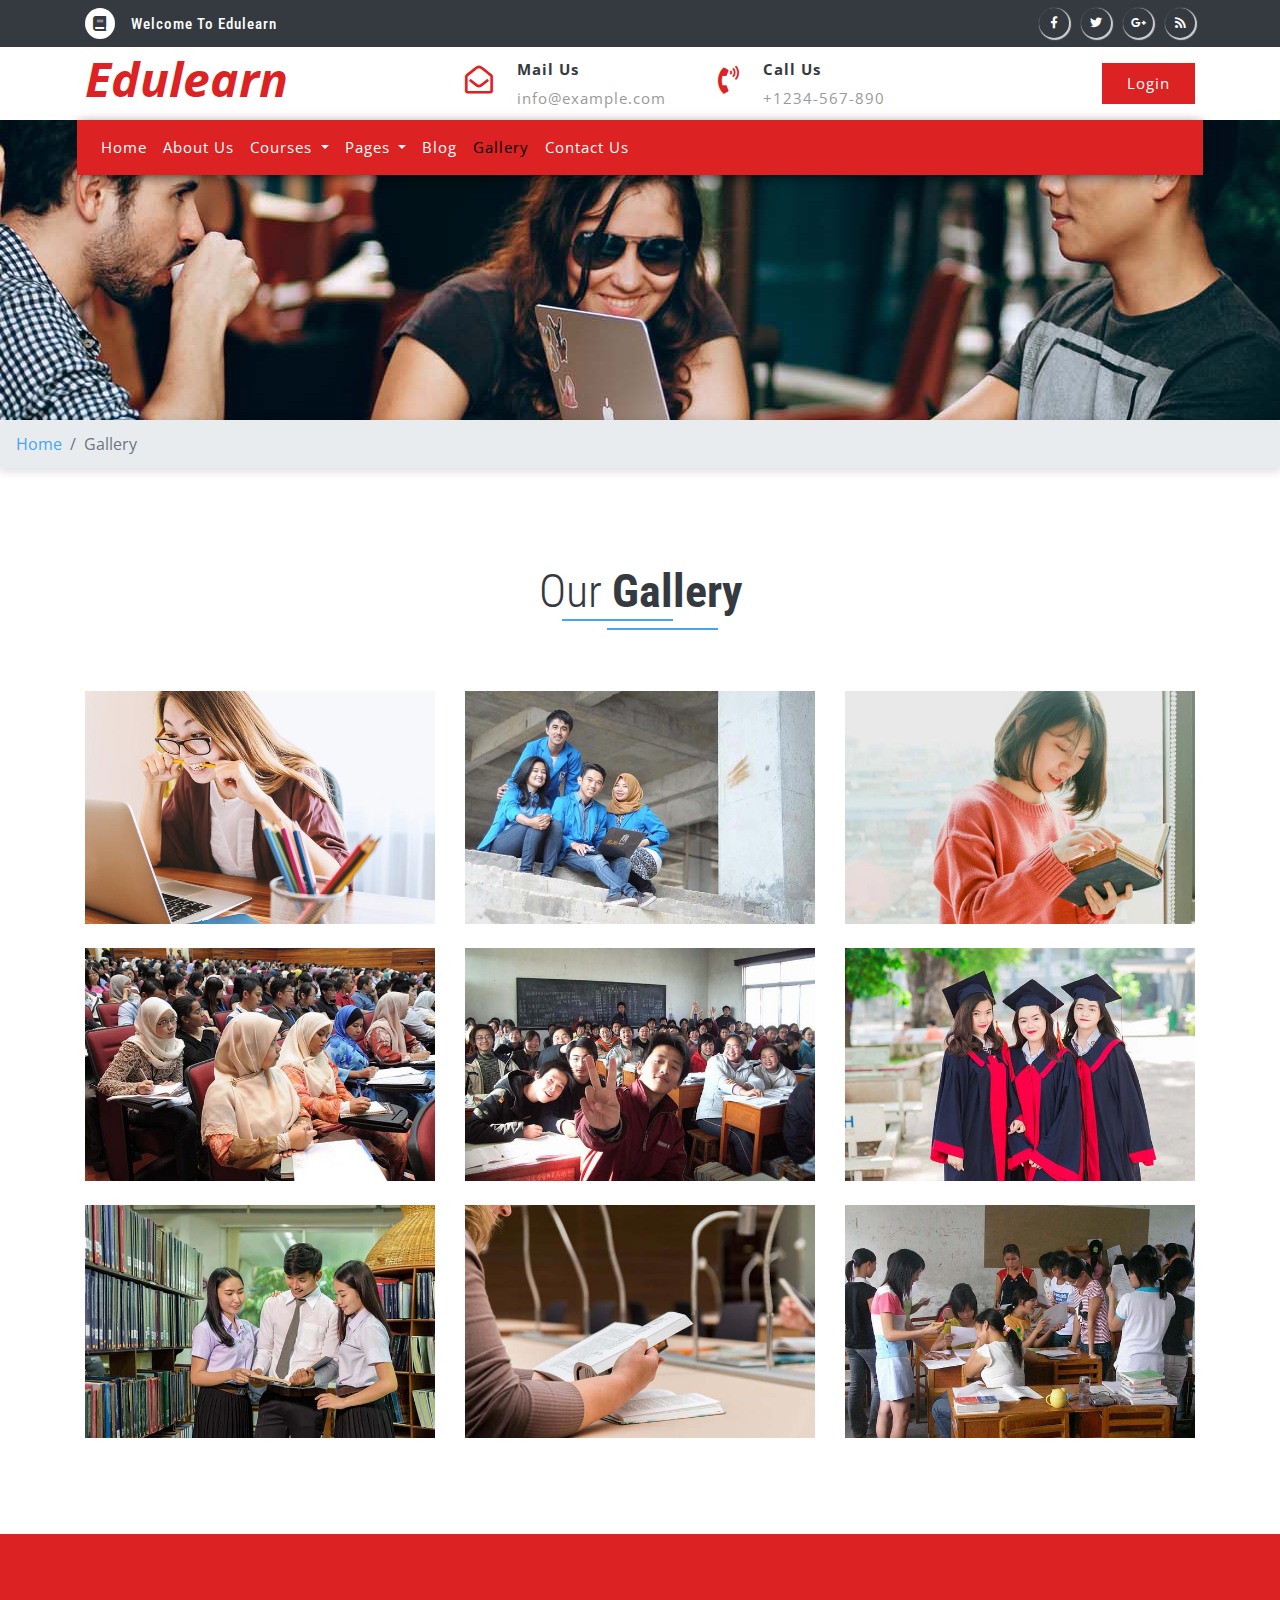
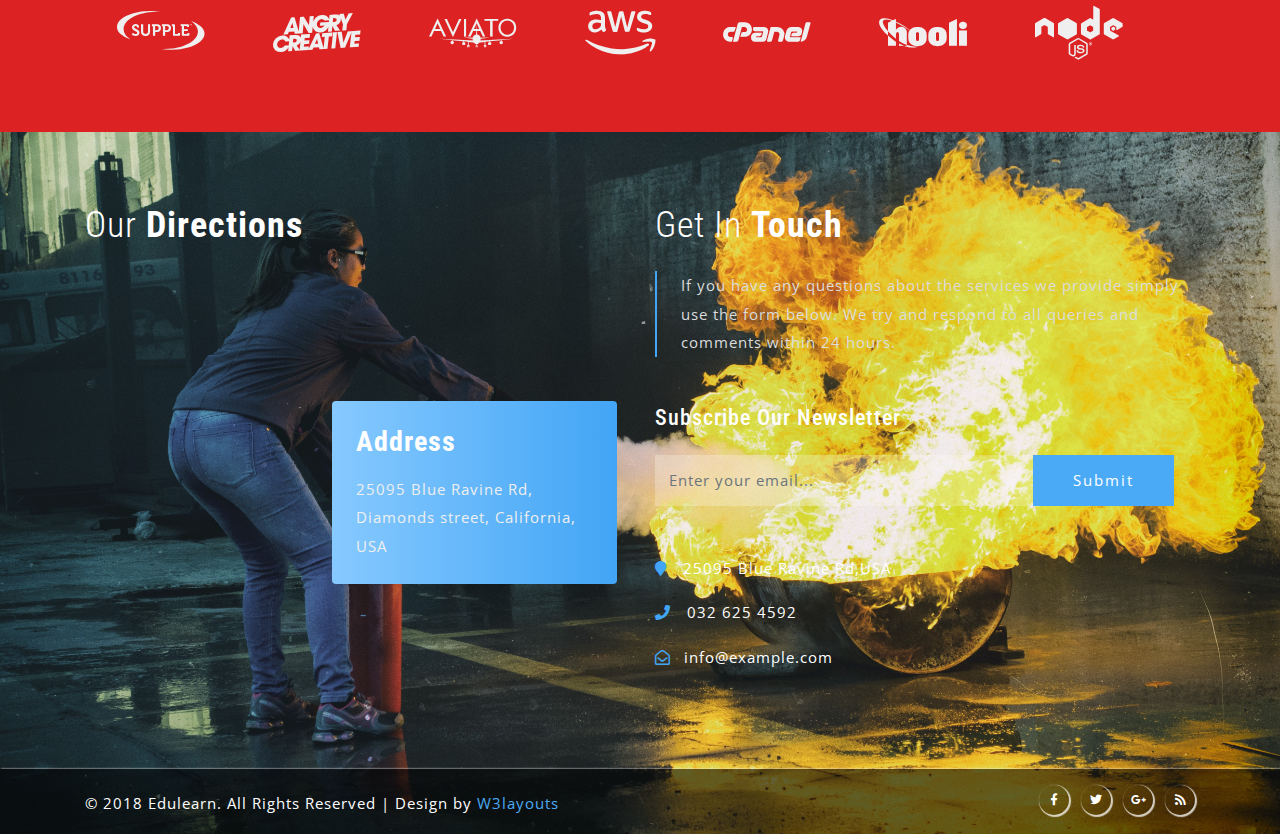
<file: gallery.html>
<!--
Author: W3layouts
Author URL: http://w3layouts.com
License: Creative Commons Attribution 3.0 Unported
License URL: http://creativecommons.org/licenses/by/3.0/
-->

<!DOCTYPE html>
<html lang="zxx">

<head>
	<title>Edulearn Education Category Bootstrap Responsive Website Template | Gallery :: W3layouts</title>
	<!-- Meta tag Keywords -->
	<meta name="viewport" content="width=device-width, initial-scale=1">
	<meta charset="UTF-8" />
	<meta name="keywords" content="Edulearn Responsive web template, Bootstrap Web Templates, Flat Web Templates, Android Compatible web template, Smartphone Compatible web template, free webdesigns for Nokia, Samsung, LG, SonyEricsson, Motorola web design"
	/>
	<script>
		addEventListener("load", function () {
			setTimeout(hideURLbar, 0);
		}, false);

		function hideURLbar() {
			window.scrollTo(0, 1);
		}
	</script>
	<!--// Meta tag Keywords -->

	<!-- Custom-Files -->
	<!-- Bootstrap-Core-Css -->
	<link rel="stylesheet" href="css/bootstrap.css">
	<!-- Style-Css -->
	<link rel="stylesheet" href="css/style.css" type="text/css" media="all" />
	<!-- Font-Awesome-Icons-Css -->
	<link rel="stylesheet" href="css/fontawesome-all.css">
	<!-- //Custom-Files -->

	<!-- Web-Fonts -->
	<link href="//fonts.googleapis.com/css?family=Roboto+Condensed:300,300i,400,400i,700,700i&amp;subset=cyrillic,cyrillic-ext,greek,greek-ext,latin-ext,vietnamese"
	 rel="stylesheet">
	<link href="//fonts.googleapis.com/css?family=Open+Sans:300,300i,400,400i,600,600i,700,700i,800,800i" rel="stylesheet">
	<!-- //Web-Fonts -->

</head>

<body>
	<!-- header -->
	<header>
		<!-- top header -->
		<div class="top-head-w3ls py-2 bg-dark">
			<div class="container">
				<div class="row">
					<h1 class="text-capitalize text-white col-7">
						<i class="fas fa-book text-dark bg-white p-2 rounded-circle mr-3"></i>welcome to edulearn</h1>
					<!-- social icons -->
					<div class="social-icons text-right col-5">
						<ul class="list-unstyled">
							<li>
								<a href="#" class="fab fa-facebook-f icon-border facebook rounded-circle"> </a>
							</li>
							<li class="mx-2">
								<a href="#" class="fab fa-twitter icon-border twitter rounded-circle"> </a>
							</li>
							<li>
								<a href="#" class="fab fa-google-plus-g icon-border googleplus rounded-circle"> </a>
							</li>
							<li class="ml-2">
								<a href="#" class="fas fa-rss icon-border rss rounded-circle"> </a>
							</li>
						</ul>
					</div>
					<!-- //social icons -->
				</div>
			</div>
		</div>
		<!-- //top header -->
		<!-- middle header -->
		<div class="middle-w3ls-nav py-2">
			<div class="container">
				<div class="row">
					<a class="logo font-italic font-weight-bold col-lg-4 text-lg-left text-center" href="index.html">Edulearn</a>
					<div class="col-lg-8 right-info-agiles mt-lg-0 mt-sm-3 mt-1">
						<div class="row">
							<div class="col-sm-4 nav-middle">
								<i class="far fa-envelope-open text-center mr-md-4 mr-sm-2 mr-4"></i>
								<div class="agile-addresmk">
									<p>
										<span class="font-weight-bold text-dark">Mail Us</span>
										<a href="mailto:mail@example.com">info@example.com</a>
									</p>
								</div>
							</div>
							<div class="col-sm-4 col-6 nav-middle mt-sm-0 mt-2">
								<i class="fas fa-phone-volume text-center mr-md-4 mr-sm-2 mr-4"></i>
								<div class="agile-addresmk">
									<p>
										<span class="font-weight-bold text-dark">Call Us</span>
										+1234-567-890
									</p>
								</div>
							</div>
							<div class="col-sm-4 col-6 top-login-butt text-right mt-sm-2">
								<a href="login.html" class="button-head-mow3 text-white">Login</a>
							</div>
						</div>
					</div>
				</div>
			</div>
		</div>
		<!-- //middle header -->
	</header>
	<!-- //header -->

	<!-- banner -->
	<div class="banner-agile-2">
		<!-- navigation -->
		<div class="navigation-w3ls">
			<nav class="navbar navbar-expand-lg navbar-light bg-light sticky-nav">
				<button class="navbar-toggler mx-auto" type="button" data-toggle="collapse" data-target="#navbarSupportedContent" aria-controls="navbarSupportedContent"
				 aria-expanded="false" aria-label="Toggle navigation">
					<span class="navbar-toggler-icon"></span>
				</button>
				<div class="collapse navbar-collapse text-center" id="navbarSupportedContent">
					<ul class="navbar-nav justify-content-center">
						<li class="nav-item">
							<a class="nav-link text-white" href="index.html">Home
								<span class="sr-only">(current)</span>
							</a>
						</li>
						<li class="nav-item">
							<a class="nav-link text-white" href="about.html">About Us</a>
						</li>
						<li class="nav-item dropdown">
							<a class="nav-link dropdown-toggle text-white" href="#" role="button" data-toggle="dropdown" aria-haspopup="true" aria-expanded="false">
								Courses
							</a>
							<div class="dropdown-menu">
								<a class="dropdown-item" href="language.html">Language</a>
								<a class="dropdown-item" href="communication.html">Communication</a>
								<a class="dropdown-item" href="business.html">Business</a>
								<a class="dropdown-item" href="software.html">Software</a>
								<a class="dropdown-item" href="social_media.html">Social Media</a>
								<a class="dropdown-item" href="photography.html">Photography</a>
								<a class="dropdown-item" href="course_details.html">Course Details</a>
								<div class="dropdown-divider"></div>
								<a class="dropdown-item" href="form.html">Apply Now</a>
							</div>
						</li>
						<li class="nav-item dropdown">
							<a class="nav-link dropdown-toggle text-white" href="#" role="button" data-toggle="dropdown" aria-haspopup="true" aria-expanded="false">
								Pages
							</a>
							<div class="dropdown-menu">
								<a class="dropdown-item" href="about.html">Instructors</a>
								<a class="dropdown-item" href="index.html">What We Do</a>
								<a class="dropdown-item" href="login.html">Login</a>
								<a class="dropdown-item" href="register.html">Register</a>
								<a class="dropdown-item" href="404.html">404 Page</a>
								<a class="dropdown-item" href="coming_soon.html">Coming Soon</a>
								<a class="dropdown-item" href="form.html">Admission Form</a>
								<a class="dropdown-item" href="faq.html">Faq</a>
							</div>
						</li>
						<li class="nav-item">
							<a class="nav-link text-white" href="blog.html">Blog</a>
						</li>
						<li class="nav-item active">
							<a class="nav-link text-white" href="gallery.html">Gallery</a>
						</li>
						<li class="nav-item">
							<a class="nav-link text-white" href="contact.html">Contact Us</a>
						</li>
					</ul>
				</div>
			</nav>
		</div>
		<!-- //navigation -->
	</div>
	<!-- breadcrumb -->
	<nav aria-label="breadcrumb">
		<ol class="breadcrumb">
			<li class="breadcrumb-item">
				<a href="index.html">Home</a>
			</li>
			<li class="breadcrumb-item active" aria-current="page">Gallery</li>
		</ol>
	</nav>
	<!-- breadcrumb -->
	<!-- //banner -->

	<!-- gallery -->
	<section class="gallery py-5">
		<div class="container py-xl-5 py-lg-3">
			<h3 class="title text-capitalize font-weight-light text-dark text-center mb-5">our
				<span class="font-weight-bold">gallery</span>
			</h3>
			<div class="inner-sec pt-md-4">
				<div class="row proj_gallery_grid">
					<div class="col-sm-4 section_1_gallery_grid">
						<a href="images/ab.jpg">
							<div class="section_1_gallery_grid1">
								<img src="images/ab.jpg" alt=" " class="img-fluid" />
								<div class="proj_gallery_grid1_pos">
									<h3>Edulearn</h3>
									<p>Add some text here</p>
								</div>
							</div>
						</a>
					</div>
					<div class="col-sm-4 section_1_gallery_grid my-sm-0 my-4">
						<a href="images/n2.jpg">
							<div class="section_1_gallery_grid1">
								<img src="images/n2.jpg" alt=" " class="img-fluid" />
								<div class="proj_gallery_grid1_pos">
									<h3>Edulearn</h3>
									<p>Add some text here</p>
								</div>
							</div>
						</a>
					</div>
					<div class="col-sm-4 section_1_gallery_grid">
						<a href="images/n3.jpg">
							<div class="section_1_gallery_grid1">
								<img src="images/n3.jpg" alt=" " class="img-fluid" />
								<div class="proj_gallery_grid1_pos">
									<h3>Edulearn</h3>
									<p>Add some text here</p>
								</div>
							</div>
						</a>
					</div>
				</div>
				<div class="row proj_gallery_grid mt-4">
					<div class="col-sm-4 section_1_gallery_grid">
						<a href="images/am1.jpg">
							<div class="section_1_gallery_grid1">
								<img src="images/am1.jpg" alt=" " class="img-fluid" />
								<div class="proj_gallery_grid1_pos">
									<h3>Edulearn</h3>
									<p>Add some text here</p>
								</div>
							</div>
						</a>
					</div>
					<div class="col-sm-4 section_1_gallery_grid  my-sm-0 my-4">
						<a href="images/am2.jpg">
							<div class="section_1_gallery_grid1">
								<img src="images/am2.jpg" alt=" " class="img-fluid" />
								<div class="proj_gallery_grid1_pos">
									<h3>Edulearn</h3>
									<p>Add some text here</p>
								</div>
							</div>
						</a>
					</div>
					<div class="col-sm-4 section_1_gallery_grid">
						<a href="images/ap-2.jpg">
							<div class="section_1_gallery_grid1">
								<img src="images/ap-2.jpg" alt=" " class="img-fluid" />
								<div class="proj_gallery_grid1_pos">
									<h3>Edulearn</h3>
									<p>Add some text here</p>
								</div>
							</div>
						</a>
					</div>
				</div>
				<div class="row proj_gallery_grid mt-4">
					<div class="col-sm-4 section_1_gallery_grid">
						<a href="images/am4.jpg">
							<div class="section_1_gallery_grid1">
								<img src="images/am4.jpg" alt=" " class="img-fluid" />
								<div class="proj_gallery_grid1_pos">
									<h3>Edulearn</h3>
									<p>Add some text here</p>
								</div>
							</div>
						</a>
					</div>
					<div class="col-sm-4 section_1_gallery_grid  my-sm-0 my-4">
						<a href="images/n1.jpg">
							<div class="section_1_gallery_grid1">
								<img src="images/n1.jpg" alt=" " class="img-fluid" />
								<div class="proj_gallery_grid1_pos">
									<h3>Edulearn</h3>
									<p>Add some text here</p>
								</div>
							</div>
						</a>
					</div>
					<div class="col-sm-4 section_1_gallery_grid">
						<a href="images/am3.jpg">
							<div class="section_1_gallery_grid1">
								<img src="images/am3.jpg" alt=" " class="img-fluid" />
								<div class="proj_gallery_grid1_pos">
									<h3>Edulearn</h3>
									<p>Add some text here</p>
								</div>
							</div>
						</a>
					</div>
				</div>
			</div>
		</div>
	</section>
	<!--//gallery-->

	<!-- brands -->
	<div class="brands-w3ls py-md-5 py-4">
		<div class="container py-xl-3">
			<ul class="list-unstyled">
				<li>
					<i class="fab fa-supple"></i>
				</li>
				<li>
					<i class="fab fa-angrycreative"></i>
				</li>
				<li>
					<i class="fab fa-aviato"></i>
				</li>
				<li>
					<i class="fab fa-aws"></i>
				</li>
				<li>
					<i class="fab fa-cpanel"></i>
				</li>
				<li>
					<i class="fab fa-hooli"></i>
				</li>
				<li>
					<i class="fab fa-node"></i>
				</li>
			</ul>
		</div>
	</div>
	<!-- //brands -->

	<!-- footer -->
	<footer>
		<div class="container py-4">
			<div class="row py-xl-5 py-sm-3">
				<div class="col-lg-6 map">
					<h2 class="contact-title text-capitalize text-white font-weight-light mb-sm-4 mb-3">our
						<span class="font-weight-bold">directions</span>
					</h2>
					<iframe src="https://www.google.com/maps/embed?pb=!1m18!1m12!1m3!1d3023.495758873587!2d-74.0005340845242!3d40.72911557933012!2m3!1f0!2f0!3f0!3m2!1i1024!2i768!4f13.1!3m3!1m2!1s0x89c25991b7473067%3A0x59fbd02f7b519ce8!2s550+LaGuardia+Pl%2C+New+York%2C+NY+10012%2C+USA!5e0!3m2!1sen!2sin!4v1516166447283"></iframe>
					<div class="conta-posi-w3ls p-4 rounded">
						<h5 class="text-white font-weight-bold mb-3">Address</h5>
						<p>25095 Blue Ravine Rd,
							<span>Diamonds street,</span> California, USA</p>
					</div>
				</div>
				<div class="col-lg-6 contact-agileits-w3layouts mt-lg-0 mt-4">
					<h4 class="contact-title text-capitalize text-white font-weight-light mb-sm-4 mb-3">get in
						<span class="font-weight-bold">touch</span>
					</h4>
					<p class="conta-para-style border-left pl-4">If you have any questions about the services we provide simply use the form below. We try and respond to all queries
						and comments within 24 hours.</p>
					<div class="subscribe-w3ls my-xl-5 my-4">
						<h6 class="text-white text-capitalize mb-4">subscribe our newsletter</h6>
						<form action="#" method="post" class="subscribe_form">
							<input class="form-control" type="email" name="email" placeholder="Enter your email..." required="">
							<button type="submit" class="btn btn-primary submit">Submit</button>
						</form>
					</div>
					<p class="para-agileits-w3layouts text-white">
						<i class="fas fa-map-marker pr-3"></i>25095 Blue Ravine Rd,USA</p>
					<p class="para-agileits-w3layouts text-white my-sm-3 my-2">
						<i class="fas fa-phone pr-3"></i>032 625 4592</p>
					<p class="para-agileits-w3layouts">
						<i class="far fa-envelope-open pr-2"></i>
						<a href="mailto:mail@example.com" class=" text-white">info@example.com</a>
					</p>
				</div>
			</div>
		</div>
		<div class="copyright-agiles py-3">
			<div class="container">
				<div class="row">
					<p class="col-lg-8 copy-right-grids text-white text-lg-left text-center mt-lg-1">© 2018 Edulearn. All Rights Reserved | Design by
						<a href="https://w3layouts.com/" target="_blank">W3layouts</a>
					</p>
					<!-- social icons -->
					<div class="social-icons text-lg-right text-center col-lg-4 mt-lg-0 mt-3">
						<ul class="list-unstyled">
							<li>
								<a href="#" class="fab fa-facebook-f icon-border facebook rounded-circle"> </a>
							</li>
							<li class="mx-2">
								<a href="#" class="fab fa-twitter icon-border twitter rounded-circle"> </a>
							</li>
							<li>
								<a href="#" class="fab fa-google-plus-g icon-border googleplus rounded-circle"> </a>
							</li>
							<li class="ml-2">
								<a href="#" class="fas fa-rss icon-border rss rounded-circle"> </a>
							</li>
						</ul>
					</div>
					<!-- //social icons -->
				</div>
			</div>
		</div>
	</footer>
	<!-- //footer -->


	<!-- Js files -->
	<!-- JavaScript -->
	<script src="js/jquery-2.2.3.min.js"></script>
	<!-- Default-JavaScript-File -->
	<script src="js/bootstrap.js"></script>
	<!-- Necessary-JavaScript-File-For-Bootstrap -->

	<!-- simpleLightbox -->
	<link href="css/simpleLightbox.css" rel='stylesheet' type='text/css' />
	<script src="js/simpleLightbox.js"></script>
	<script>
		$('.proj_gallery_grid a').simpleLightbox();
	</script>
	<!-- //simpleLightbox -->

	<!-- smooth scrolling -->
	<script src="js/SmoothScroll.min.js"></script>
	<!-- //smooth scrolling -->

	<!-- move-top -->
	<script src="js/move-top.js"></script>
	<!-- easing -->
	<script src="js/easing.js"></script>
	<!--  necessary snippets for few javascript files -->
	<script src="js/edulearn.js"></script>

	<!-- //Js files -->


</body>

</html>
</file>
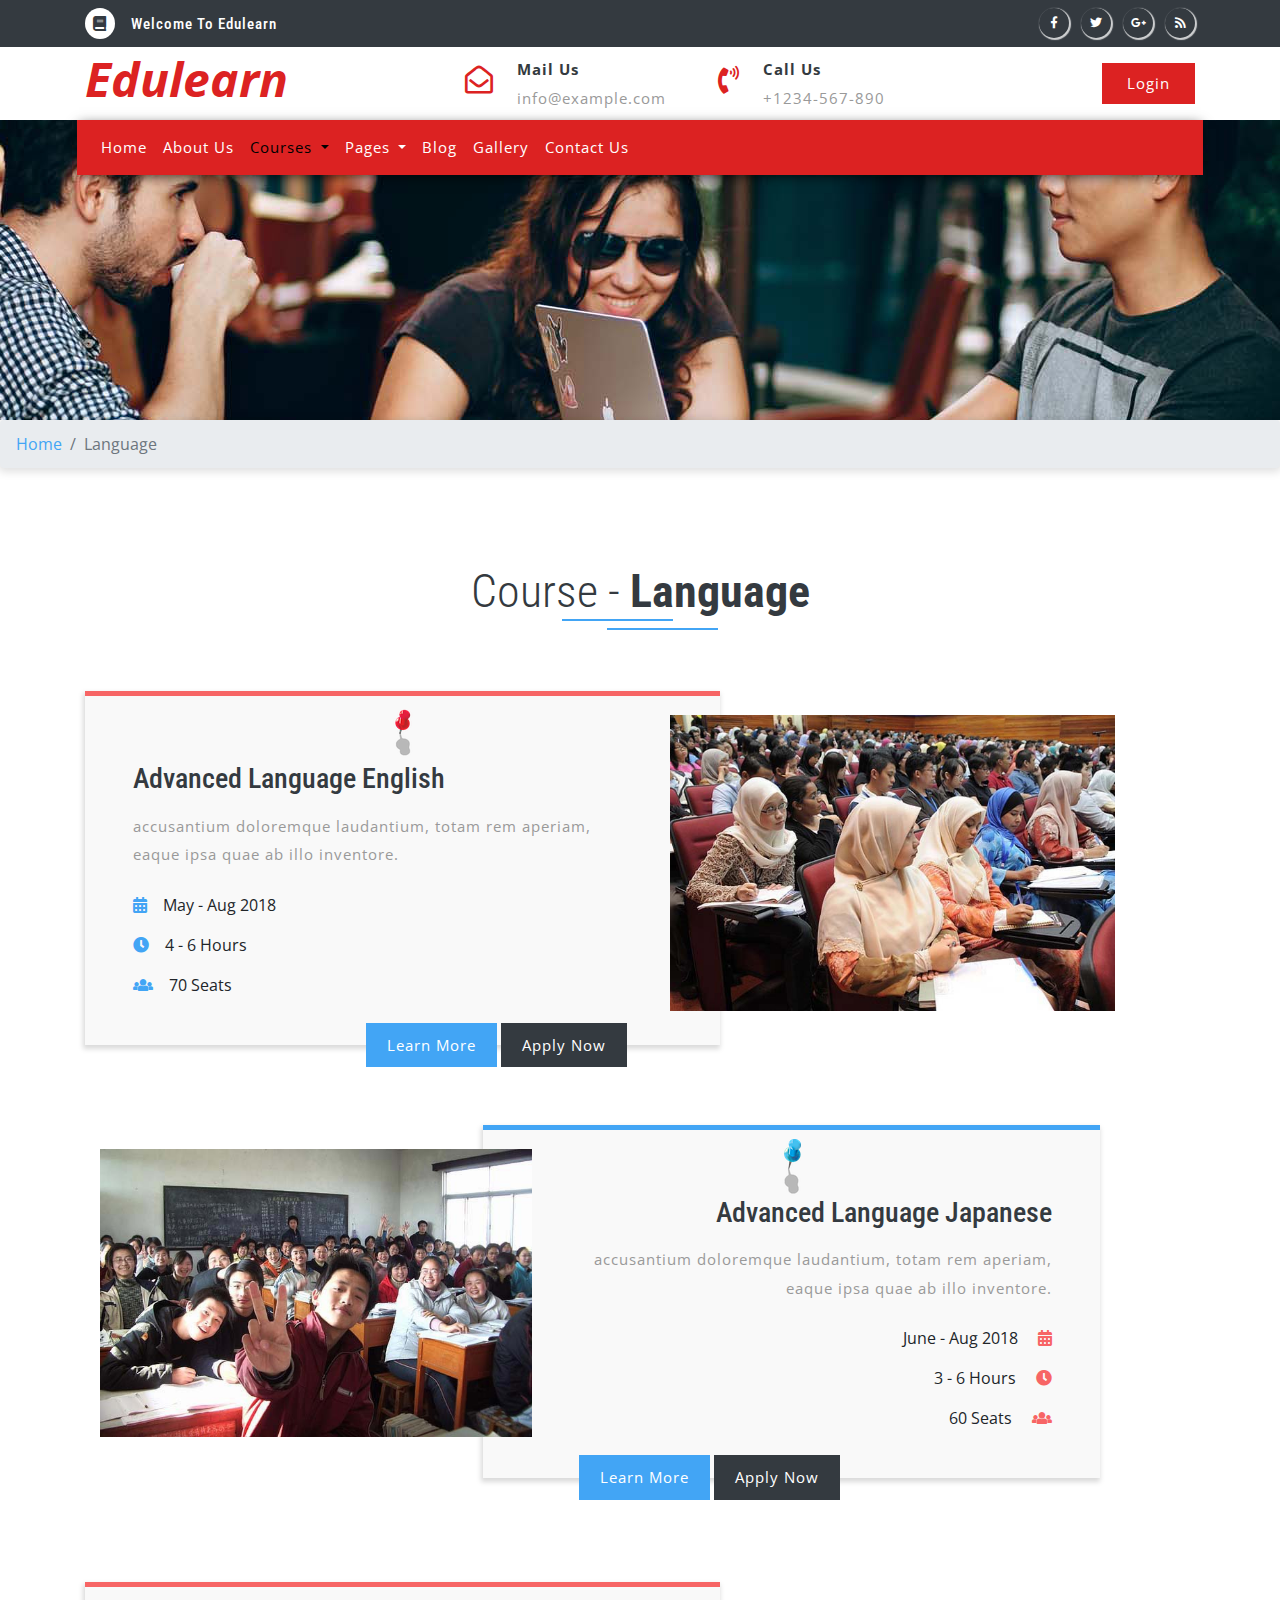
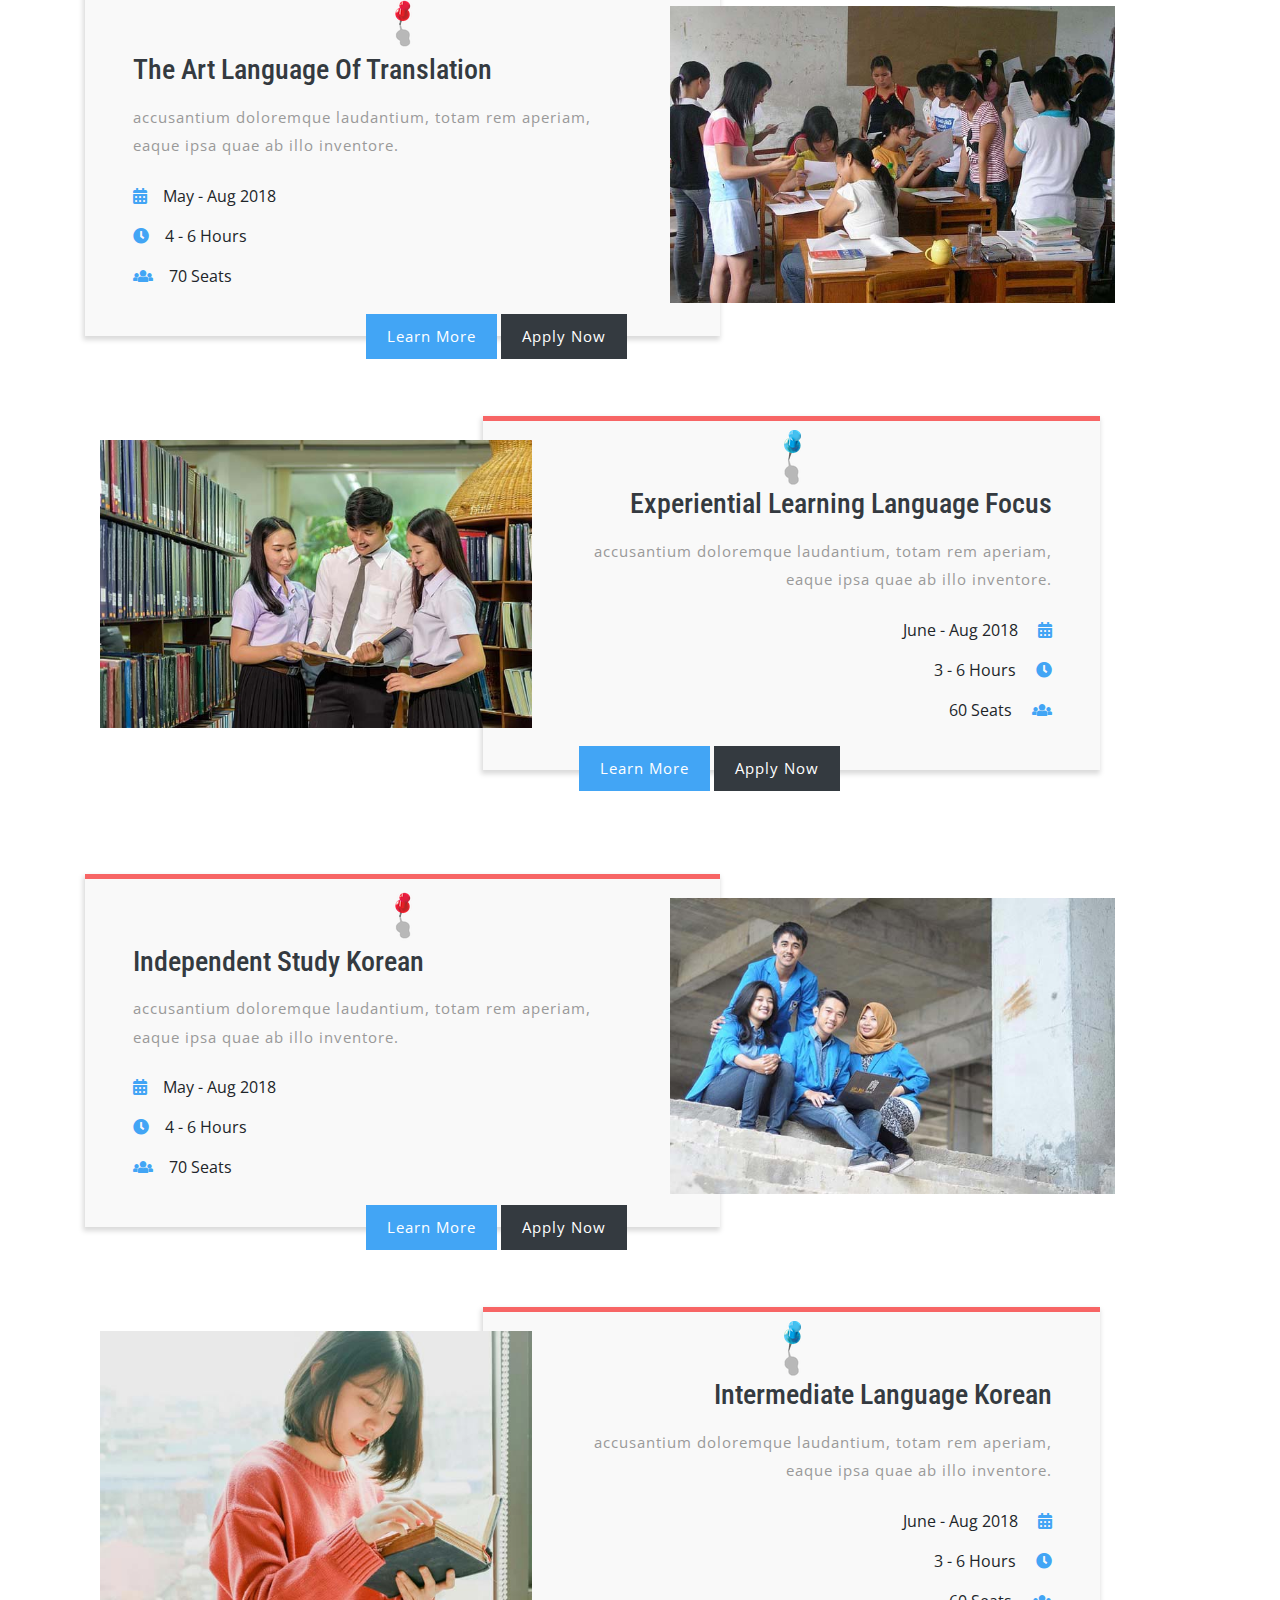
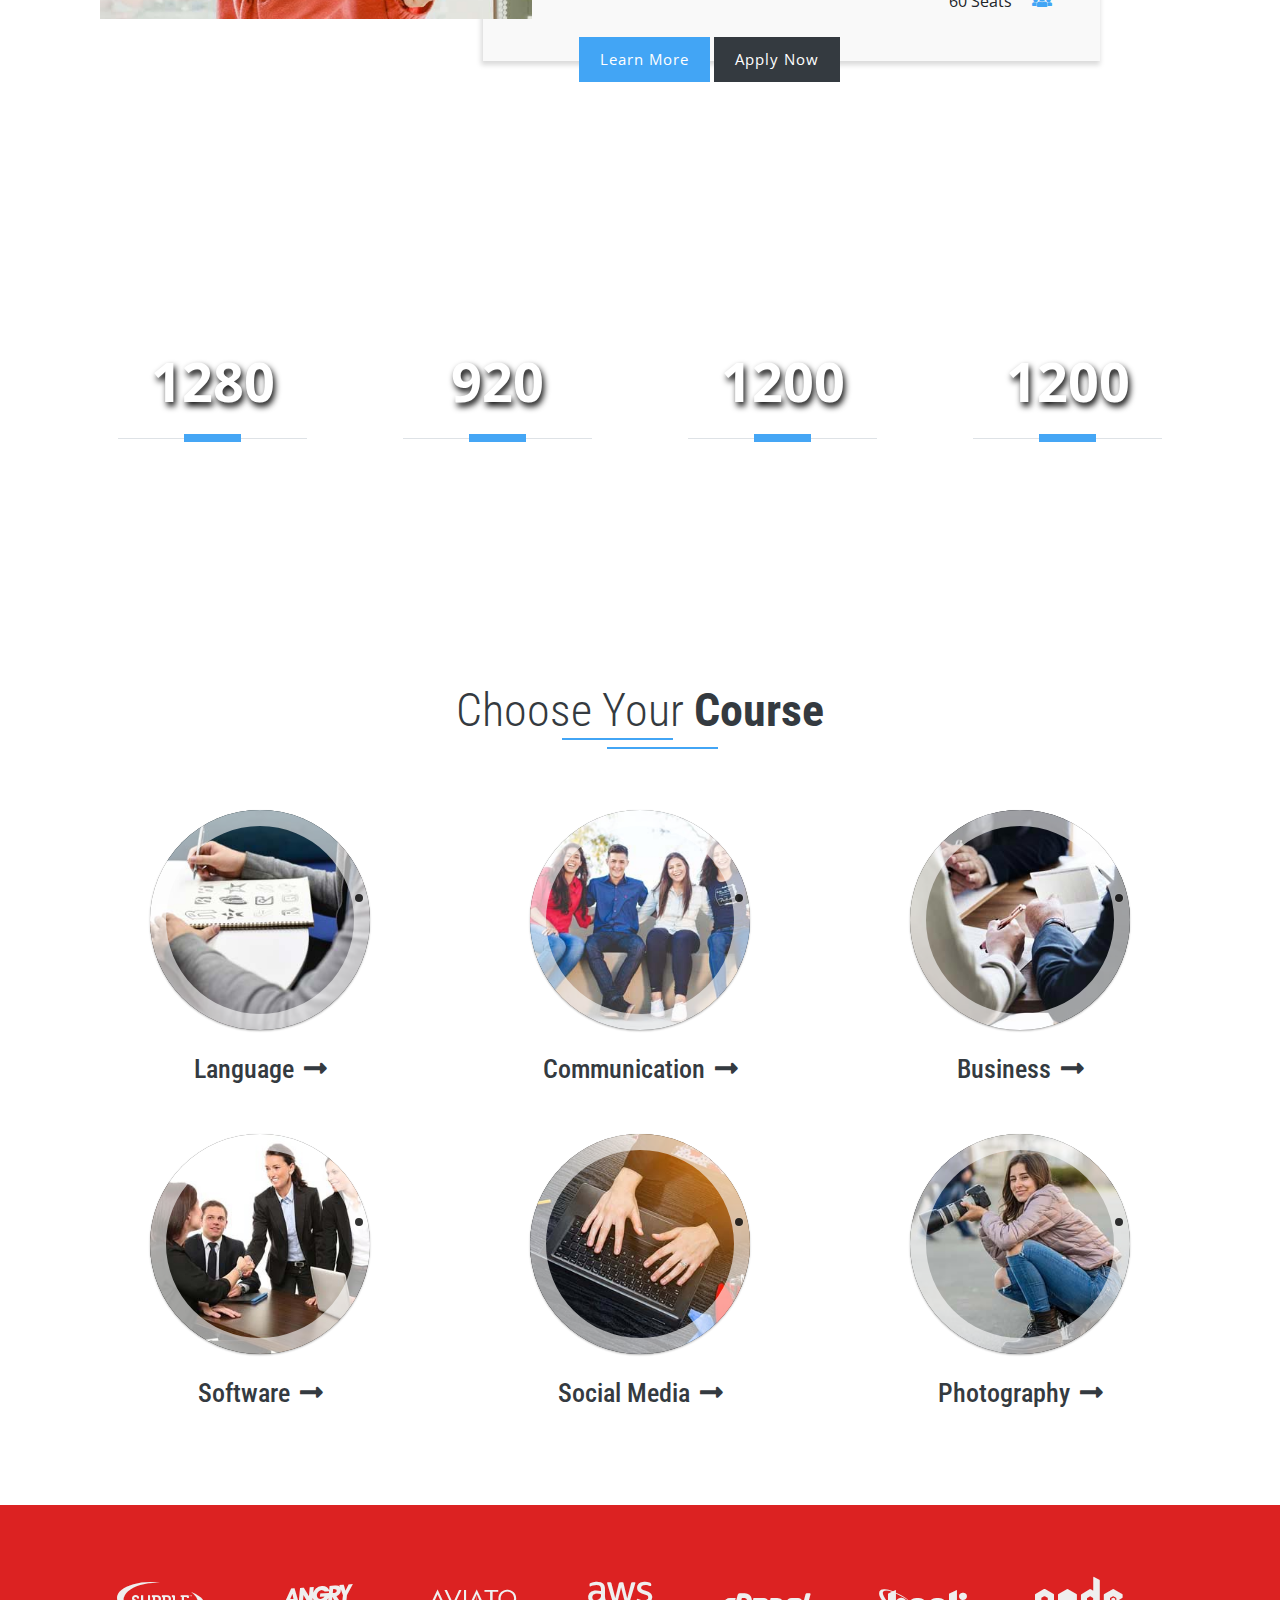
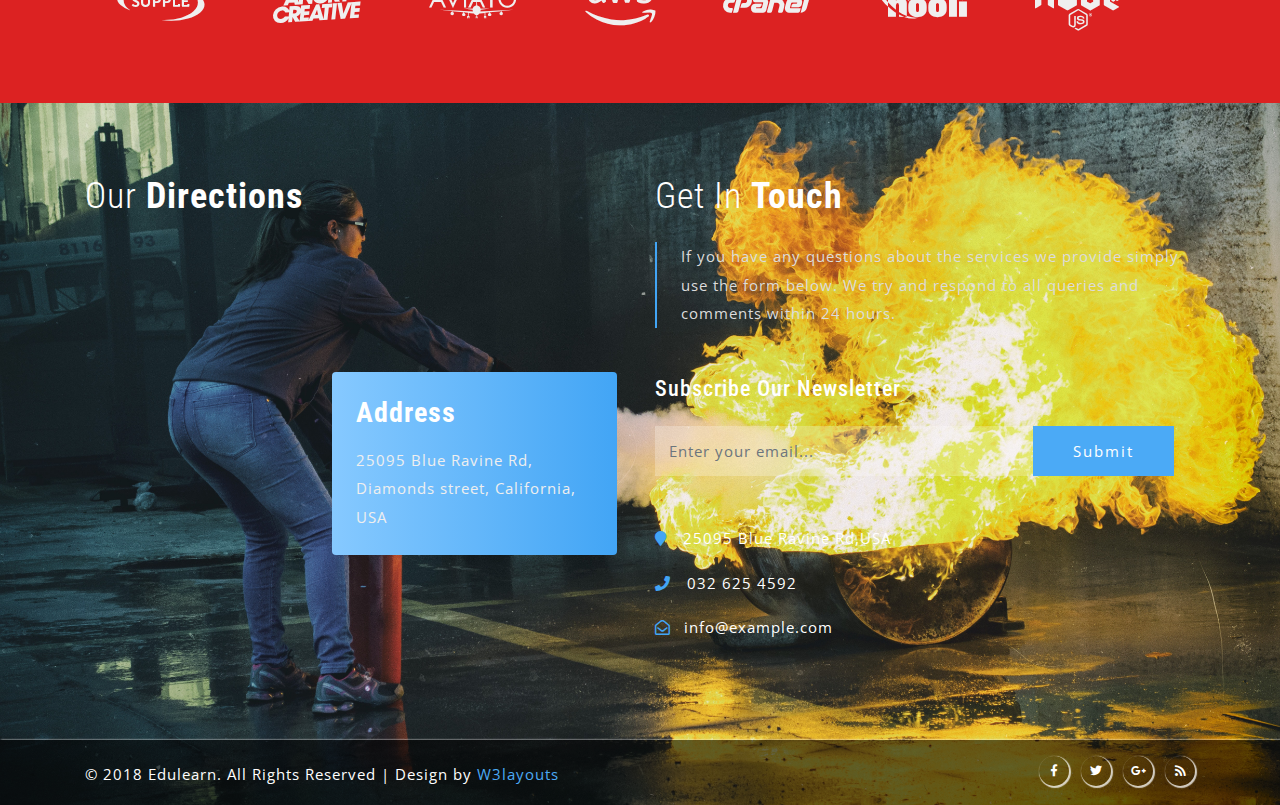
<file: language.html>
<!--
Author: W3layouts
Author URL: http://w3layouts.com
License: Creative Commons Attribution 3.0 Unported
License URL: http://creativecommons.org/licenses/by/3.0/
-->

<!DOCTYPE html>
<html lang="zxx">

<head>
	<title>Edulearn Education Category Bootstrap Responsive Website Template | Language :: W3layouts</title>
	<!-- Meta tag Keywords -->
	<meta name="viewport" content="width=device-width, initial-scale=1">
	<meta charset="UTF-8" />
	<meta name="keywords" content="Edulearn Responsive web template, Bootstrap Web Templates, Flat Web Templates, Android Compatible web template, Smartphone Compatible web template, free webdesigns for Nokia, Samsung, LG, SonyEricsson, Motorola web design"
	/>
	<script>
		addEventListener("load", function () {
			setTimeout(hideURLbar, 0);
		}, false);

		function hideURLbar() {
			window.scrollTo(0, 1);
		}
	</script>
	<!--// Meta tag Keywords -->

	<!-- Custom-Files -->
	<!-- Bootstrap-Core-Css -->
	<link rel="stylesheet" href="css/bootstrap.css">
	<!-- Style-Css -->
	<link rel="stylesheet" href="css/style.css" type="text/css" media="all" />
	<!-- Font-Awesome-Icons-Css -->
	<link rel="stylesheet" href="css/fontawesome-all.css">
	<!-- //Custom-Files -->

	<!-- Web-Fonts -->
	<link href="//fonts.googleapis.com/css?family=Roboto+Condensed:300,300i,400,400i,700,700i&amp;subset=cyrillic,cyrillic-ext,greek,greek-ext,latin-ext,vietnamese"
	 rel="stylesheet">
	<link href="//fonts.googleapis.com/css?family=Open+Sans:300,300i,400,400i,600,600i,700,700i,800,800i" rel="stylesheet">
	<!-- //Web-Fonts -->

</head>

<body>
	<!-- header -->
	<header>
		<!-- top header -->
		<div class="top-head-w3ls py-2 bg-dark">
			<div class="container">
				<div class="row">
					<h1 class="text-capitalize text-white col-7">
						<i class="fas fa-book text-dark bg-white p-2 rounded-circle mr-3"></i>welcome to edulearn</h1>
					<!-- social icons -->
					<div class="social-icons text-right col-5">
						<ul class="list-unstyled">
							<li>
								<a href="#" class="fab fa-facebook-f icon-border facebook rounded-circle"> </a>
							</li>
							<li class="mx-2">
								<a href="#" class="fab fa-twitter icon-border twitter rounded-circle"> </a>
							</li>
							<li>
								<a href="#" class="fab fa-google-plus-g icon-border googleplus rounded-circle"> </a>
							</li>
							<li class="ml-2">
								<a href="#" class="fas fa-rss icon-border rss rounded-circle"> </a>
							</li>
						</ul>
					</div>
					<!-- //social icons -->
				</div>
			</div>
		</div>
		<!-- //top header -->
		<!-- middle header -->
		<div class="middle-w3ls-nav py-2">
			<div class="container">
				<div class="row">
					<a class="logo font-italic font-weight-bold col-lg-4 text-lg-left text-center" href="index.html">Edulearn</a>
					<div class="col-lg-8 right-info-agiles mt-lg-0 mt-sm-3 mt-1">
						<div class="row">
							<div class="col-sm-4 nav-middle">
								<i class="far fa-envelope-open text-center mr-md-4 mr-sm-2 mr-4"></i>
								<div class="agile-addresmk">
									<p>
										<span class="font-weight-bold text-dark">Mail Us</span>
										<a href="mailto:mail@example.com">info@example.com</a>
									</p>
								</div>
							</div>
							<div class="col-sm-4 col-6 nav-middle mt-sm-0 mt-2">
								<i class="fas fa-phone-volume text-center mr-md-4 mr-sm-2 mr-4"></i>
								<div class="agile-addresmk">
									<p>
										<span class="font-weight-bold text-dark">Call Us</span>
										+1234-567-890
									</p>
								</div>
							</div>
							<div class="col-sm-4 col-6 top-login-butt text-right mt-sm-2">
								<a href="login.html" class="button-head-mow3 text-white">Login</a>
							</div>
						</div>
					</div>
				</div>
			</div>
		</div>
		<!-- //middle header -->
	</header>
	<!-- //header -->

	<!-- banner -->
	<div class="banner-agile-2">
		<!-- navigation -->
		<div class="navigation-w3ls">
			<nav class="navbar navbar-expand-lg navbar-light bg-light sticky-nav">
				<button class="navbar-toggler mx-auto" type="button" data-toggle="collapse" data-target="#navbarSupportedContent" aria-controls="navbarSupportedContent"
				 aria-expanded="false" aria-label="Toggle navigation">
					<span class="navbar-toggler-icon"></span>
				</button>
				<div class="collapse navbar-collapse text-center" id="navbarSupportedContent">
					<ul class="navbar-nav justify-content-center">
						<li class="nav-item">
							<a class="nav-link text-white" href="index.html">Home
								<span class="sr-only">(current)</span>
							</a>
						</li>
						<li class="nav-item">
							<a class="nav-link text-white" href="about.html">About Us</a>
						</li>
						<li class="nav-item dropdown active">
							<a class="nav-link dropdown-toggle text-white" href="#" role="button" data-toggle="dropdown" aria-haspopup="true" aria-expanded="false">
								Courses
							</a>
							<div class="dropdown-menu">
								<a class="dropdown-item active" href="language.html">Language</a>
								<a class="dropdown-item" href="communication.html">Communication</a>
								<a class="dropdown-item" href="business.html">Business</a>
								<a class="dropdown-item" href="software.html">Software</a>
								<a class="dropdown-item" href="social_media.html">Social Media</a>
								<a class="dropdown-item" href="photography.html">Photography</a>
								<a class="dropdown-item" href="course_details.html">Course Details</a>
								<div class="dropdown-divider"></div>
								<a class="dropdown-item" href="form.html">Apply Now</a>
							</div>
						</li>
						<li class="nav-item dropdown">
							<a class="nav-link dropdown-toggle text-white" href="#" role="button" data-toggle="dropdown" aria-haspopup="true" aria-expanded="false">
								Pages
							</a>
							<div class="dropdown-menu">
								<a class="dropdown-item" href="about.html">Instructors</a>
								<a class="dropdown-item" href="index.html">What We Do</a>
								<a class="dropdown-item" href="login.html">Login</a>
								<a class="dropdown-item" href="register.html">Register</a>
								<a class="dropdown-item" href="404.html">404 Page</a>
								<a class="dropdown-item" href="coming_soon.html">Coming Soon</a>
								<a class="dropdown-item" href="form.html">Admission Form</a>
								<a class="dropdown-item" href="faq.html">Faq</a>
							</div>
						</li>
						<li class="nav-item">
							<a class="nav-link text-white" href="blog.html">Blog</a>
						</li>
						<li class="nav-item">
							<a class="nav-link text-white" href="gallery.html">Gallery</a>
						</li>
						<li class="nav-item">
							<a class="nav-link text-white" href="contact.html">Contact Us</a>
						</li>
					</ul>
				</div>
			</nav>
		</div>
		<!-- //navigation -->
	</div>
	<!-- breadcrumb -->
	<nav aria-label="breadcrumb">
		<ol class="breadcrumb">
			<li class="breadcrumb-item">
				<a href="index.html">Home</a>
			</li>
			<li class="breadcrumb-item active" aria-current="page">Language</li>
		</ol>
	</nav>
	<!-- breadcrumb -->
	<!-- //banner -->

	<!-- course-->
	<div class="course-w3ls py-5">
		<div class="container py-xl-5 py-lg-3">
			<h3 class="title text-capitalize font-weight-light text-dark text-center mb-sm-5 mb-4">course -
				<span class="font-weight-bold">Language</span>
			</h3>
			<div class="row cource-list-agile pt-4">
				<div class="col-lg-7 agile-course-main">
					<div class="w3ls-cource-first">
						<img src="images/1.png" alt="" class="img-fluid img-poiscour mx-auto d-block mt-2"></img>
						<div class="px-md-5 px-4  pb-md-5 pb-4">
							<h3 class="text-dark">Advanced Language English</h3>
							<p class="mt-3 mb-4 pr-lg-5">accusantium doloremque laudantium, totam rem aperiam, eaque ipsa quae ab illo inventore.</p>
							<ul class="list-unstyled text-capitalize">
								<li>
									<i class="fas fa-calendar-alt mr-3"></i>may - aug 2018</li>
								<li class="my-3">
									<i class="fas fa-clock mr-3"></i>4 - 6 hours</li>
								<li>
									<i class="fas fa-users mr-3"></i>70 seats</li>
							</ul>
						</div>
					</div>
				</div>
				<div class="col-lg-5 agile-course-main-2 mt-4">
					<img src="images/am1.jpg" alt="" class="img-fluid">
				</div>
				<div class="buttons-w3ls">
					<a class="btn button-cour-w3ls text-white" href="course_details.html" role="button">Learn More</a>
					<a class="btn bg-dark text-white" href="form.html" role="button">Apply Now</a>
				</div>
			</div>
			<div class="row cource-list-agile cource-list-agile-2">
				<div class="col-lg-5 agile-course-main-3 mt-4">
					<img src="images/am2.jpg" alt="" class="img-fluid">
				</div>
				<div class="col-lg-7 agile-course-main text-right">
					<div class="w3ls-cource-first">
						<img src="images/2.png" alt="" class="img-fluid img-poiscour mx-auto d-block mt-2"></img>
						<div class="px-md-5 px-4  pb-md-5 pb-4">
							<h3 class="text-dark">Advanced Language Japanese</h3>
							<p class="mt-3 mb-4 pl-lg-4">accusantium doloremque laudantium, totam rem aperiam, eaque ipsa quae ab illo inventore.</p>
							<ul class="list-unstyled text-capitalize">
								<li>june - aug 2018
									<i class="fas fa-calendar-alt ml-3"></i>
								</li>
								<li class="my-3">3 - 6 hours
									<i class="fas fa-clock ml-3"></i>
								</li>
								<li>60 seats
									<i class="fas fa-users ml-3"></i>
								</li>
							</ul>
						</div>
					</div>
				</div>
				<div class="buttons-w3ls-2">
					<a class="btn button-cour-w3ls text-white" href="course_details.html" role="button">Learn More</a>
					<a class="btn bg-dark text-white" href="form.html" role="button">Apply Now</a>
				</div>
			</div>
			<div class="row cource-list-agile pt-4">
				<div class="col-lg-7 agile-course-main">
					<div class="w3ls-cource-first">
						<img src="images/1.png" alt="" class="img-fluid img-poiscour mx-auto d-block mt-2"></img>
						<div class="px-md-5 px-4  pb-md-5 pb-4">
							<h3 class="text-dark">The Art Language Of Translation</h3>
							<p class="mt-3 mb-4 pr-lg-5">accusantium doloremque laudantium, totam rem aperiam, eaque ipsa quae ab illo inventore.</p>
							<ul class="list-unstyled text-capitalize">
								<li>
									<i class="fas fa-calendar-alt mr-3"></i>may - aug 2018</li>
								<li class="my-3">
									<i class="fas fa-clock mr-3"></i>4 - 6 hours</li>
								<li>
									<i class="fas fa-users mr-3"></i>70 seats</li>
							</ul>
						</div>
					</div>
				</div>
				<div class="col-lg-5 agile-course-main-2 mt-4">
					<img src="images/am3.jpg" alt="" class="img-fluid">
				</div>
				<div class="buttons-w3ls">
					<a class="btn button-cour-w3ls text-white" href="course_details.html" role="button">Learn More</a>
					<a class="btn bg-dark text-white" href="form.html" role="button">Apply Now</a>
				</div>
			</div>
			<div class="row cource-list-agile cource-list-agile-2">
				<div class="col-lg-5 agile-course-main-3 mt-4">
					<img src="images/am4.jpg" alt="" class="img-fluid">
				</div>
				<div class="col-lg-7 agile-course-main text-right">
					<div class="w3ls-cource-first">
						<img src="images/2.png" alt="" class="img-fluid img-poiscour mx-auto d-block mt-2"></img>
						<div class="px-md-5 px-4  pb-md-5 pb-4">
							<h3 class="text-dark">Experiential Learning Language Focus</h3>
							<p class="mt-3 mb-4 pl-lg-4">accusantium doloremque laudantium, totam rem aperiam, eaque ipsa quae ab illo inventore.</p>
							<ul class="list-unstyled text-capitalize">
								<li>june - aug 2018
									<i class="fas fa-calendar-alt ml-3"></i>
								</li>
								<li class="my-3">3 - 6 hours
									<i class="fas fa-clock ml-3"></i>
								</li>
								<li>60 seats
									<i class="fas fa-users ml-3"></i>
								</li>
							</ul>
						</div>
					</div>
				</div>
				<div class="buttons-w3ls-2">
					<a class="btn button-cour-w3ls text-white" href="course_details.html" role="button">Learn More</a>
					<a class="btn bg-dark text-white" href="form.html" role="button">Apply Now</a>
				</div>
			</div>
			<div class="row cource-list-agile pt-4">
				<div class="col-lg-7 agile-course-main">
					<div class="w3ls-cource-first">
						<img src="images/1.png" alt="" class="img-fluid img-poiscour mx-auto d-block mt-2"></img>
						<div class="px-md-5 px-4  pb-md-5 pb-4">
							<h3 class="text-dark">Independent Study Korean</h3>
							<p class="mt-3 mb-4 pr-lg-5">accusantium doloremque laudantium, totam rem aperiam, eaque ipsa quae ab illo inventore.</p>
							<ul class="list-unstyled text-capitalize">
								<li>
									<i class="fas fa-calendar-alt mr-3"></i>may - aug 2018</li>
								<li class="my-3">
									<i class="fas fa-clock mr-3"></i>4 - 6 hours</li>
								<li>
									<i class="fas fa-users mr-3"></i>70 seats</li>
							</ul>
						</div>
					</div>
				</div>
				<div class="col-lg-5 agile-course-main-2 mt-4">
					<img src="images/n2.jpg" alt="" class="img-fluid">
				</div>
				<div class="buttons-w3ls">
					<a class="btn button-cour-w3ls text-white" href="course_details.html" role="button">Learn More</a>
					<a class="btn bg-dark text-white" href="form.html" role="button">Apply Now</a>
				</div>
			</div>
			<div class="row cource-list-agile cource-list-agile-2">
				<div class="col-lg-5 agile-course-main-3 mt-4">
					<img src="images/n3.jpg" alt="" class="img-fluid">
				</div>
				<div class="col-lg-7 agile-course-main text-right">
					<div class="w3ls-cource-first">
						<img src="images/2.png" alt="" class="img-fluid img-poiscour mx-auto d-block mt-2"></img>
						<div class="px-md-5 px-4  pb-md-5 pb-4">
							<h3 class="text-dark">Intermediate Language Korean</h3>
							<p class="mt-3 mb-4 pl-lg-4">accusantium doloremque laudantium, totam rem aperiam, eaque ipsa quae ab illo inventore.</p>
							<ul class="list-unstyled text-capitalize">
								<li>june - aug 2018
									<i class="fas fa-calendar-alt ml-3"></i>
								</li>
								<li class="my-3">3 - 6 hours
									<i class="fas fa-clock ml-3"></i>
								</li>
								<li>60 seats
									<i class="fas fa-users ml-3"></i>
								</li>
							</ul>
						</div>
					</div>
				</div>
				<div class="buttons-w3ls-2">
					<a class="btn button-cour-w3ls text-white" href="course_details.html" role="button">Learn More</a>
					<a class="btn bg-dark text-white" href="form.html" role="button">Apply Now</a>
				</div>
			</div>
		</div>
	</div>
	<!-- //course-->

	<!-- Stats-->
	<div class="stats-w3layouts py-5">
		<div class="container py-xl-5 py-lg-3">
			<div class="stats-info">
				<div class="row">
					<div class="col-md-3 col-6 stats-grid-w3-agile text-center px-xl-5 px-3">
						<div class='numscroller font-weight-bold my-2' data-slno='1' data-min='0' data-max='1280' data-delay='.5' data-increment="1">1280</div>
						<p class="text-uppercase text-white border-top pt-4 mt-3">happy students</p>
					</div>
					<div class="col-md-3 col-6 stats-grid-w3-agile text-center  px-xl-5 px-3">
						<div class='numscroller font-weight-bold my-2' data-slno='1' data-min='0' data-max='920' data-delay='.5' data-increment="1">920</div>
						<p class="text-uppercase text-white border-top pt-4 mt-3">approved courses</p>
					</div>
					<div class="col-md-3 col-6 stats-grid-w3-agile text-center mt-md-0 mt-5  px-xl-5 px-3">
						<div class='numscroller font-weight-bold my-2' data-slno='1' data-min='0' data-max='1200' data-delay='.5' data-increment="1">1200</div>
						<p class="text-uppercase text-white border-top pt-4 mt-3">certified teachers</p>
					</div>
					<div class="col-md-3 col-6 stats-grid-w3-agile text-center mt-md-0 mt-5  px-xl-5 px-3">
						<div class='numscroller font-weight-bold my-2' data-slno='1' data-min='0' data-max='1200' data-delay='.5' data-increment="1">1200</div>
						<p class="text-uppercase text-white border-top pt-4 mt-3">graduate students</p>
					</div>
				</div>
			</div>
		</div>
	</div>
	<!-- //Stats -->

	<!-- course-->
	<div class="classes py-5">
		<div class="container py-xl-5 py-lg-3">
			<h3 class="title text-capitalize font-weight-light text-dark text-center mb-sm-5 mb-4">choose your
				<span class="font-weight-bold">course</span>
			</h3>
			<div class="row pt-4">
				<div class="col-lg-4 col-news-top text-center">
					<!-- Left to right -->
					<!-- normal -->
					<div class="ih-item circle effect16 left_to_right mx-auto">
						<a href="language.html">
							<div class="img">
								<img src="images/c1.jpg" alt="img" class="img-fluid rounded-circle">
							</div>
							<div class="info">
								<h3 class="text-capitalize text-white">language</h3>
								<p>Description goes here</p>
							</div>
						</a>
					</div>
					<h6 class="small-heading text-capitalize text-center mt-4">
						<a href="language.html" class="text-dark">language
							<i class="fas fa-long-arrow-alt-right ml-1"></i>
						</a>
					</h6>
					<!-- end normal -->
					<!-- end Left to right -->
				</div>
				<div class="col-lg-4 col-news-top text-center my-lg-0 my-sm-5 my-4">
					<!-- Left to right -->
					<!-- normal -->
					<div class="ih-item circle effect16 left_to_right mx-auto">
						<a href="communication.html">
							<div class="img">
								<img src="images/c2.jpg" alt="img" class="img-fluid rounded-circle">
							</div>
							<div class="info">
								<h3 class="text-capitalize text-white">communication</h3>
								<p>Description goes here</p>
							</div>
						</a>
					</div>
					<h6 class="small-heading text-capitalize text-center mt-4">
						<a href="communication.html" class="text-dark">communication
							<i class="fas fa-long-arrow-alt-right ml-1"></i>
						</a>
					</h6>
					<!-- end normal -->
					<!-- end Left to right -->
				</div>
				<div class="col-lg-4 col-news-top text-center">
					<!-- Left to right -->
					<!-- normal -->
					<div class="ih-item circle effect16 left_to_right mx-auto">
						<a href="business.html">
							<div class="img">
								<img src="images/c3.jpg" alt="img" class="img-fluid rounded-circle">
							</div>
							<div class="info">
								<h3 class="text-capitalize text-white">business</h3>
								<p>Description goes here</p>
							</div>
						</a>
					</div>
					<h6 class="small-heading text-capitalize text-center mt-4">
						<a href="business.html" class="text-dark">business
							<i class="fas fa-long-arrow-alt-right ml-1"></i>
						</a>
					</h6>
					<!-- end normal -->
					<!-- end Left to right -->
				</div>
			</div>
			<div class="row mt-5">
				<div class="col-lg-4 col-news-top text-center">
					<!-- Left to right -->
					<!-- normal -->
					<div class="ih-item circle effect16 left_to_right mx-auto">
						<a href="software.html">
							<div class="img">
								<img src="images/c4.jpg" alt="img" class="img-fluid rounded-circle">
							</div>
							<div class="info">
								<h3 class="text-capitalize text-white">software</h3>
								<p>Description goes here</p>
							</div>
						</a>
					</div>
					<h6 class="small-heading text-capitalize text-center mt-4">
						<a href="software.html" class="text-dark">software
							<i class="fas fa-long-arrow-alt-right ml-1"></i>
						</a>
					</h6>
					<!-- end normal -->
					<!-- end Left to right -->
				</div>
				<div class="col-lg-4 col-news-top text-center  my-lg-0 my-sm-5 my-4">
					<!-- Left to right -->
					<!-- normal -->
					<div class="ih-item circle effect16 left_to_right mx-auto">
						<a href="social_media.html">
							<div class="img">
								<img src="images/c6.jpg" alt="img" class="img-fluid rounded-circle">
							</div>
							<div class="info">
								<h3 class="text-capitalize text-white">social media </h3>
								<p>Description goes here</p>
							</div>
						</a>
					</div>
					<h6 class="small-heading text-capitalize text-center mt-4">
						<a href="social_media.html" class="text-dark">social media
							<i class="fas fa-long-arrow-alt-right ml-1"></i>
						</a>
					</h6>
					<!-- end normal -->
					<!-- end Left to right -->
				</div>
				<div class="col-lg-4 col-news-top text-center">
					<!-- Left to right -->
					<!-- normal -->
					<div class="ih-item circle effect16 left_to_right mx-auto">
						<a href="photography.html">
							<div class="img">
								<img src="images/c5.jpg" alt="img" class="img-fluid rounded-circle">
							</div>
							<div class="info">
								<h3 class="text-capitalize text-white">photography </h3>
								<p>Description goes here</p>
							</div>
						</a>
					</div>
					<h6 class="small-heading text-capitalize text-center mt-4">
						<a href="photography.html" class="text-dark">photography
							<i class="fas fa-long-arrow-alt-right ml-1"></i>
						</a>
					</h6>
					<!-- end normal -->
					<!-- end Left to right -->
				</div>
			</div>
		</div>
	</div>
	<!-- //course -->

	<!-- brands -->
	<div class="brands-w3ls py-md-5 py-4">
		<div class="container py-xl-3">
			<ul class="list-unstyled">
				<li>
					<i class="fab fa-supple"></i>
				</li>
				<li>
					<i class="fab fa-angrycreative"></i>
				</li>
				<li>
					<i class="fab fa-aviato"></i>
				</li>
				<li>
					<i class="fab fa-aws"></i>
				</li>
				<li>
					<i class="fab fa-cpanel"></i>
				</li>
				<li>
					<i class="fab fa-hooli"></i>
				</li>
				<li>
					<i class="fab fa-node"></i>
				</li>
			</ul>
		</div>
	</div>
	<!-- //brands -->

	<!-- footer -->
	<footer>
		<div class="container py-4">
			<div class="row py-xl-5 py-sm-3">
				<div class="col-lg-6 map">
					<h2 class="contact-title text-capitalize text-white font-weight-light mb-sm-4 mb-3">our
						<span class="font-weight-bold">directions</span>
					</h2>
					<iframe src="https://www.google.com/maps/embed?pb=!1m18!1m12!1m3!1d3023.495758873587!2d-74.0005340845242!3d40.72911557933012!2m3!1f0!2f0!3f0!3m2!1i1024!2i768!4f13.1!3m3!1m2!1s0x89c25991b7473067%3A0x59fbd02f7b519ce8!2s550+LaGuardia+Pl%2C+New+York%2C+NY+10012%2C+USA!5e0!3m2!1sen!2sin!4v1516166447283"></iframe>
					<div class="conta-posi-w3ls p-4 rounded">
						<h5 class="text-white font-weight-bold mb-3">Address</h5>
						<p>25095 Blue Ravine Rd,
							<span>Diamonds street,</span> California, USA</p>
					</div>
				</div>
				<div class="col-lg-6 contact-agileits-w3layouts mt-lg-0 mt-4">
					<h4 class="contact-title text-capitalize text-white font-weight-light mb-sm-4 mb-3">get in
						<span class="font-weight-bold">touch</span>
					</h4>
					<p class="conta-para-style border-left pl-4">If you have any questions about the services we provide simply use the form below. We try and respond to all queries
						and comments within 24 hours.</p>
					<div class="subscribe-w3ls my-xl-5 my-4">
						<h6 class="text-white text-capitalize mb-4">subscribe our newsletter</h6>
						<form action="#" method="post" class="subscribe_form">
							<input class="form-control" type="email" name="email" placeholder="Enter your email..." required="">
							<button type="submit" class="btn btn-primary submit">Submit</button>
						</form>
					</div>
					<p class="para-agileits-w3layouts text-white">
						<i class="fas fa-map-marker pr-3"></i>25095 Blue Ravine Rd,USA</p>
					<p class="para-agileits-w3layouts text-white my-sm-3 my-2">
						<i class="fas fa-phone pr-3"></i>032 625 4592</p>
					<p class="para-agileits-w3layouts">
						<i class="far fa-envelope-open pr-2"></i>
						<a href="mailto:mail@example.com" class=" text-white">info@example.com</a>
					</p>
				</div>
			</div>
		</div>
		<div class="copyright-agiles py-3">
			<div class="container">
				<div class="row">
					<p class="col-lg-8 copy-right-grids text-white text-lg-left text-center mt-lg-1">© 2018 Edulearn. All Rights Reserved | Design by
						<a href="https://w3layouts.com/" target="_blank">W3layouts</a>
					</p>
					<!-- social icons -->
					<div class="social-icons text-lg-right text-center col-lg-4 mt-lg-0 mt-3">
						<ul class="list-unstyled">
							<li>
								<a href="#" class="fab fa-facebook-f icon-border facebook rounded-circle"> </a>
							</li>
							<li class="mx-2">
								<a href="#" class="fab fa-twitter icon-border twitter rounded-circle"> </a>
							</li>
							<li>
								<a href="#" class="fab fa-google-plus-g icon-border googleplus rounded-circle"> </a>
							</li>
							<li class="ml-2">
								<a href="#" class="fas fa-rss icon-border rss rounded-circle"> </a>
							</li>
						</ul>
					</div>
					<!-- //social icons -->
				</div>
			</div>
		</div>
	</footer>
	<!-- //footer -->


	<!-- Js files -->
	<!-- JavaScript -->
	<script src="js/jquery-2.2.3.min.js"></script>
	<!-- Default-JavaScript-File -->
	<script src="js/bootstrap.js"></script>
	<!-- Necessary-JavaScript-File-For-Bootstrap -->

	<!-- numscroller-js-file -->
	<script src="js/numscroller-1.0.js"></script>
	<!-- //numscroller-js-file -->
	
	<!-- smooth scrolling -->
	<script src="js/SmoothScroll.min.js"></script>
	<!-- //smooth scrolling -->

	<!-- move-top -->
	<script src="js/move-top.js"></script>
	<!-- easing -->
	<script src="js/easing.js"></script>
	<!--  necessary snippets for few javascript files -->
	<script src="js/edulearn.js"></script>

	<!-- //Js files -->


</body>

</html>
</file>
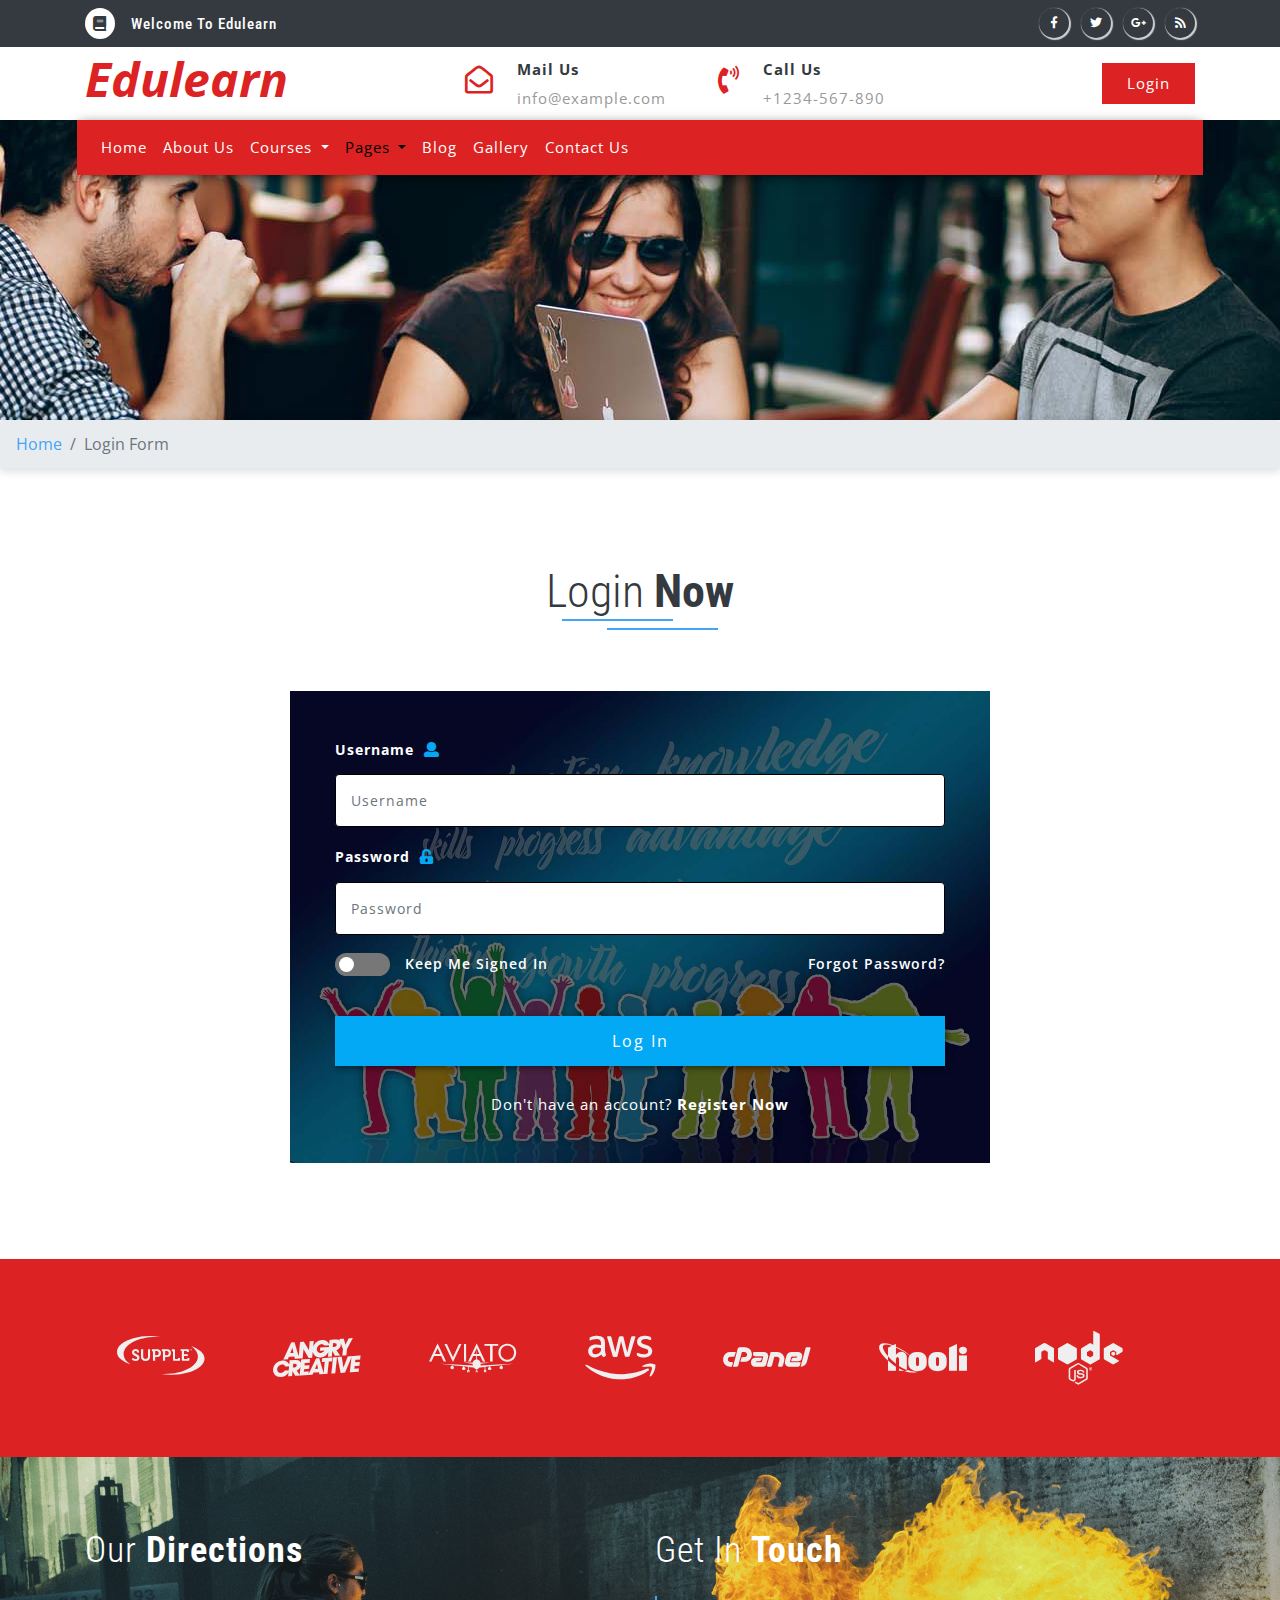
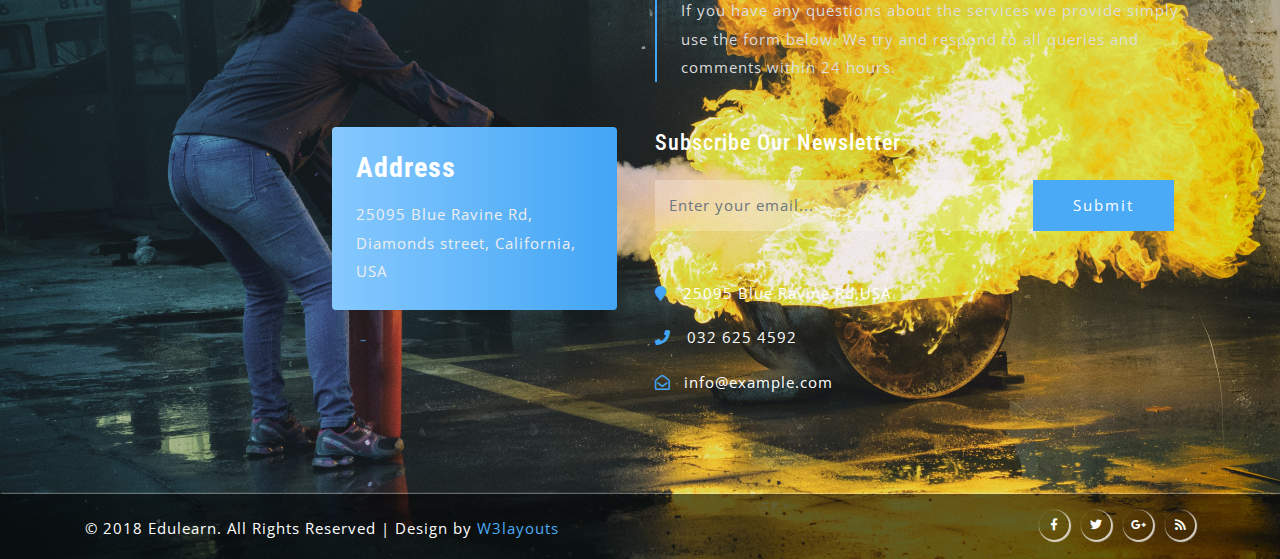
<file: login.html>
<!--
Author: W3layouts
Author URL: http://w3layouts.com
License: Creative Commons Attribution 3.0 Unported
License URL: http://creativecommons.org/licenses/by/3.0/
-->

<!DOCTYPE html>
<html lang="zxx">

<head>
	<title>Edulearn Education Category Bootstrap Responsive Website Template | Login Form :: W3layouts</title>
	<!-- Meta tag Keywords -->
	<meta name="viewport" content="width=device-width, initial-scale=1">
	<meta charset="UTF-8" />
	<meta name="keywords" content="Edulearn Responsive web template, Bootstrap Web Templates, Flat Web Templates, Android Compatible web template, Smartphone Compatible web template, free webdesigns for Nokia, Samsung, LG, SonyEricsson, Motorola web design"
	/>
	<script>
		addEventListener("load", function () {
			setTimeout(hideURLbar, 0);
		}, false);

		function hideURLbar() {
			window.scrollTo(0, 1);
		}
	</script>
	<!--// Meta tag Keywords -->

	<!-- Custom-Files -->
	<!-- Bootstrap-Core-Css -->
	<link rel="stylesheet" href="css/bootstrap.css">
	<!-- Style-Css -->
	<link rel="stylesheet" href="css/style.css" type="text/css" media="all" />
	<!-- Font-Awesome-Icons-Css -->
	<link rel="stylesheet" href="css/fontawesome-all.css">
	<!-- //Custom-Files -->

	<!-- Web-Fonts -->
	<link href="//fonts.googleapis.com/css?family=Roboto+Condensed:300,300i,400,400i,700,700i&amp;subset=cyrillic,cyrillic-ext,greek,greek-ext,latin-ext,vietnamese"
	 rel="stylesheet">
	<link href="//fonts.googleapis.com/css?family=Open+Sans:300,300i,400,400i,600,600i,700,700i,800,800i" rel="stylesheet">
	<!-- //Web-Fonts -->

</head>

<body>
	<!-- header -->
	<header>
		<!-- top header -->
		<div class="top-head-w3ls py-2 bg-dark">
			<div class="container">
				<div class="row">
					<h1 class="text-capitalize text-white col-7">
						<i class="fas fa-book text-dark bg-white p-2 rounded-circle mr-3"></i>welcome to edulearn</h1>
					<!-- social icons -->
					<div class="social-icons text-right col-5">
						<ul class="list-unstyled">
							<li>
								<a href="#" class="fab fa-facebook-f icon-border facebook rounded-circle"> </a>
							</li>
							<li class="mx-2">
								<a href="#" class="fab fa-twitter icon-border twitter rounded-circle"> </a>
							</li>
							<li>
								<a href="#" class="fab fa-google-plus-g icon-border googleplus rounded-circle"> </a>
							</li>
							<li class="ml-2">
								<a href="#" class="fas fa-rss icon-border rss rounded-circle"> </a>
							</li>
						</ul>
					</div>
					<!-- //social icons -->
				</div>
			</div>
		</div>
		<!-- //top header -->
		<!-- middle header -->
		<div class="middle-w3ls-nav py-2">
			<div class="container">
				<div class="row">
					<a class="logo font-italic font-weight-bold col-lg-4 text-lg-left text-center" href="index.html">Edulearn</a>
					<div class="col-lg-8 right-info-agiles mt-lg-0 mt-sm-3 mt-1">
						<div class="row">
							<div class="col-sm-4 nav-middle">
								<i class="far fa-envelope-open text-center mr-md-4 mr-sm-2 mr-4"></i>
								<div class="agile-addresmk">
									<p>
										<span class="font-weight-bold text-dark">Mail Us</span>
										<a href="mailto:mail@example.com">info@example.com</a>
									</p>
								</div>
							</div>
							<div class="col-sm-4 col-6 nav-middle mt-sm-0 mt-2">
								<i class="fas fa-phone-volume text-center mr-md-4 mr-sm-2 mr-4"></i>
								<div class="agile-addresmk">
									<p>
										<span class="font-weight-bold text-dark">Call Us</span>
										+1234-567-890
									</p>
								</div>
							</div>
							<div class="col-sm-4 col-6 top-login-butt text-right mt-sm-2">
								<a href="login.html" class="button-head-mow3 text-white">Login</a>
							</div>
						</div>
					</div>
				</div>
			</div>
		</div>
		<!-- //middle header -->
	</header>
	<!-- //header -->

	<!-- banner -->
	<div class="banner-agile-2">
		<!-- navigation -->
		<div class="navigation-w3ls">
			<nav class="navbar navbar-expand-lg navbar-light bg-light sticky-nav">
				<button class="navbar-toggler mx-auto" type="button" data-toggle="collapse" data-target="#navbarSupportedContent" aria-controls="navbarSupportedContent"
				 aria-expanded="false" aria-label="Toggle navigation">
					<span class="navbar-toggler-icon"></span>
				</button>
				<div class="collapse navbar-collapse text-center" id="navbarSupportedContent">
					<ul class="navbar-nav justify-content-center">
						<li class="nav-item">
							<a class="nav-link text-white" href="index.html">Home
								<span class="sr-only">(current)</span>
							</a>
						</li>
						<li class="nav-item">
							<a class="nav-link text-white" href="about.html">About Us</a>
						</li>
						<li class="nav-item dropdown">
							<a class="nav-link dropdown-toggle text-white" href="#" role="button" data-toggle="dropdown" aria-haspopup="true" aria-expanded="false">
								Courses
							</a>
							<div class="dropdown-menu">
								<a class="dropdown-item" href="language.html">Language</a>
								<a class="dropdown-item" href="communication.html">Communication</a>
								<a class="dropdown-item" href="business.html">Business</a>
								<a class="dropdown-item" href="software.html">Software</a>
								<a class="dropdown-item" href="social_media.html">Social Media</a>
								<a class="dropdown-item" href="photography.html">Photography</a>
								<a class="dropdown-item" href="course_details.html">Course Details</a>
								<div class="dropdown-divider"></div>
								<a class="dropdown-item" href="form.html">Apply Now</a>
							</div>
						</li>
						<li class="nav-item dropdown active">
							<a class="nav-link dropdown-toggle text-white" href="#" role="button" data-toggle="dropdown" aria-haspopup="true" aria-expanded="false">
								Pages
							</a>
							<div class="dropdown-menu">
								<a class="dropdown-item" href="about.html">Instructors</a>
								<a class="dropdown-item" href="index.html">What We Do</a>
								<a class="dropdown-item active" href="login.html">Login</a>
								<a class="dropdown-item" href="register.html">Register</a>
								<a class="dropdown-item" href="404.html">404 Page</a>
								<a class="dropdown-item" href="coming_soon.html">Coming Soon</a>
								<a class="dropdown-item" href="form.html">Admission Form</a>
								<a class="dropdown-item" href="faq.html">Faq</a>
							</div>
						</li>
						<li class="nav-item">
							<a class="nav-link text-white" href="blog.html">Blog</a>
						</li>
						<li class="nav-item">
							<a class="nav-link text-white" href="gallery.html">Gallery</a>
						</li>
						<li class="nav-item">
							<a class="nav-link text-white" href="contact.html">Contact Us</a>
						</li>
					</ul>
				</div>
			</nav>
		</div>
		<!-- //navigation -->
	</div>
	<!-- breadcrumb -->
	<nav aria-label="breadcrumb">
		<ol class="breadcrumb">
			<li class="breadcrumb-item">
				<a href="index.html">Home</a>
			</li>
			<li class="breadcrumb-item active" aria-current="page">Login Form</li>
		</ol>
	</nav>
	<!-- breadcrumb -->
	<!-- //banner -->

	<!-- login -->
	<div class="login-w3ls py-5">
		<div class="container py-xl-5 py-lg-3">
			<h3 class="title text-capitalize font-weight-light text-dark text-center mb-5">Login
				<span class="font-weight-bold">now</span>
			</h3>
			<!-- content -->
			<div class="sub-main-w3 pt-md-4">
				<form action="#" method="post">
					<div class="form-style-agile form-group">
						<label>
							Username
							<i class="fas fa-user"></i>
						</label>
						<input placeholder="Username" class="form-control" name="Name" type="text" required="">
					</div>
					<div class="form-style-agile form-group">
						<label>
							Password
							<i class="fas fa-unlock-alt"></i>
						</label>
						<input placeholder="Password" class="form-control" name="Password" type="password" required="">
					</div>
					<!-- switch -->
					<ul class="list-unstyled list-login">
						<li class="switch-agileits float-left">
							<label class="switch  text-capitalize">
								<input type="checkbox">
								<span class="slider-switch round"></span>
								keep me signed in
							</label>
						</li>
						<li class="float-right">
							<a href="#" class="text-right text-white text-capitalize">forgot password?</a>
						</li>
					</ul>
					<!-- //switch -->
					<input type="submit" value="Log In">
					<p class="text-center dont-do mt-4 text-white">Don't have an account?
						<a href="register.html" class="text-white  font-weight-bold">
							Register Now</a>
					</p>
				</form>
			</div>
			<!-- //content -->
		</div>
	</div>
	<!-- //login -->

	<!-- brands -->
	<div class="brands-w3ls py-md-5 py-4">
		<div class="container py-xl-3">
			<ul class="list-unstyled">
				<li>
					<i class="fab fa-supple"></i>
				</li>
				<li>
					<i class="fab fa-angrycreative"></i>
				</li>
				<li>
					<i class="fab fa-aviato"></i>
				</li>
				<li>
					<i class="fab fa-aws"></i>
				</li>
				<li>
					<i class="fab fa-cpanel"></i>
				</li>
				<li>
					<i class="fab fa-hooli"></i>
				</li>
				<li>
					<i class="fab fa-node"></i>
				</li>
			</ul>
		</div>
	</div>
	<!-- //brands -->

	<!-- footer -->
	<footer>
		<div class="container py-4">
			<div class="row py-xl-5 py-sm-3">
				<div class="col-lg-6 map">
					<h2 class="contact-title text-capitalize text-white font-weight-light mb-sm-4 mb-3">our
						<span class="font-weight-bold">directions</span>
					</h2>
					<iframe src="https://www.google.com/maps/embed?pb=!1m18!1m12!1m3!1d3023.495758873587!2d-74.0005340845242!3d40.72911557933012!2m3!1f0!2f0!3f0!3m2!1i1024!2i768!4f13.1!3m3!1m2!1s0x89c25991b7473067%3A0x59fbd02f7b519ce8!2s550+LaGuardia+Pl%2C+New+York%2C+NY+10012%2C+USA!5e0!3m2!1sen!2sin!4v1516166447283"></iframe>
					<div class="conta-posi-w3ls p-4 rounded">
						<h5 class="text-white font-weight-bold mb-3">Address</h5>
						<p>25095 Blue Ravine Rd,
							<span>Diamonds street,</span> California, USA</p>
					</div>
				</div>
				<div class="col-lg-6 contact-agileits-w3layouts mt-lg-0 mt-4">
					<h4 class="contact-title text-capitalize text-white font-weight-light mb-sm-4 mb-3">get in
						<span class="font-weight-bold">touch</span>
					</h4>
					<p class="conta-para-style border-left pl-4">If you have any questions about the services we provide simply use the form below. We try and respond to all queries
						and comments within 24 hours.</p>
					<div class="subscribe-w3ls my-xl-5 my-4">
						<h6 class="text-white text-capitalize mb-4">subscribe our newsletter</h6>
						<form action="#" method="post" class="subscribe_form">
							<input class="form-control" type="email" name="email" placeholder="Enter your email..." required="">
							<button type="submit" class="btn btn-primary submit">Submit</button>
						</form>
					</div>
					<p class="para-agileits-w3layouts text-white">
						<i class="fas fa-map-marker pr-3"></i>25095 Blue Ravine Rd,USA</p>
					<p class="para-agileits-w3layouts text-white my-sm-3 my-2">
						<i class="fas fa-phone pr-3"></i>032 625 4592</p>
					<p class="para-agileits-w3layouts">
						<i class="far fa-envelope-open pr-2"></i>
						<a href="mailto:mail@example.com" class=" text-white">info@example.com</a>
					</p>
				</div>
			</div>
		</div>
		<div class="copyright-agiles py-3">
			<div class="container">
				<div class="row">
					<p class="col-lg-8 copy-right-grids text-white text-lg-left text-center mt-lg-1">© 2018 Edulearn. All Rights Reserved | Design by
						<a href="https://w3layouts.com/" target="_blank">W3layouts</a>
					</p>
					<!-- social icons -->
					<div class="social-icons text-lg-right text-center col-lg-4 mt-lg-0 mt-3">
						<ul class="list-unstyled">
							<li>
								<a href="#" class="fab fa-facebook-f icon-border facebook rounded-circle"> </a>
							</li>
							<li class="mx-2">
								<a href="#" class="fab fa-twitter icon-border twitter rounded-circle"> </a>
							</li>
							<li>
								<a href="#" class="fab fa-google-plus-g icon-border googleplus rounded-circle"> </a>
							</li>
							<li class="ml-2">
								<a href="#" class="fas fa-rss icon-border rss rounded-circle"> </a>
							</li>
						</ul>
					</div>
					<!-- //social icons -->
				</div>
			</div>
		</div>
	</footer>
	<!-- //footer -->


	<!-- Js files -->
	<!-- JavaScript -->
	<script src="js/jquery-2.2.3.min.js"></script>
	<!-- Default-JavaScript-File -->
	<script src="js/bootstrap.js"></script>
	<!-- Necessary-JavaScript-File-For-Bootstrap -->

	<!-- smooth scrolling -->
	<script src="js/SmoothScroll.min.js"></script>
	<!-- //smooth scrolling -->

	<!-- move-top -->
	<script src="js/move-top.js"></script>
	<!-- easing -->
	<script src="js/easing.js"></script>
	<!--  necessary snippets for few javascript files -->
	<script src="js/edulearn.js"></script>

	<!-- //Js files -->


</body>

</html>
</file>
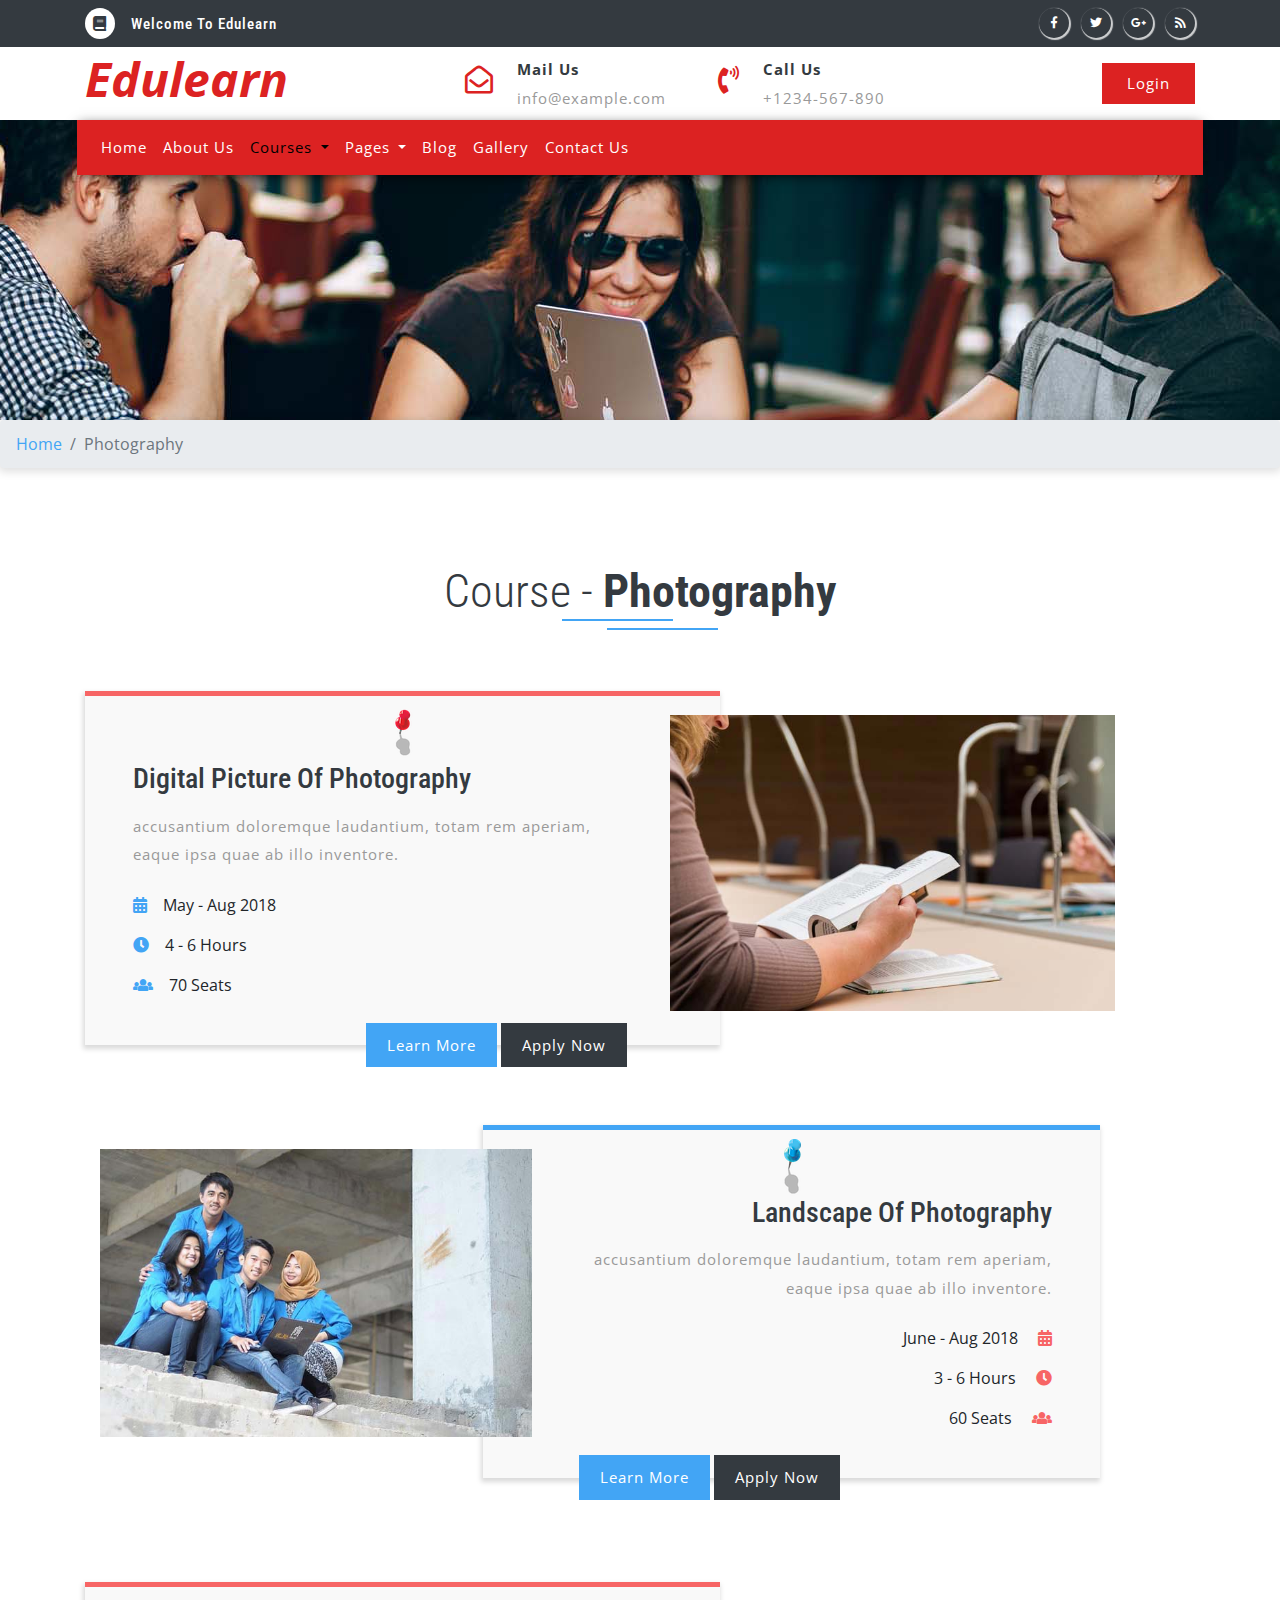
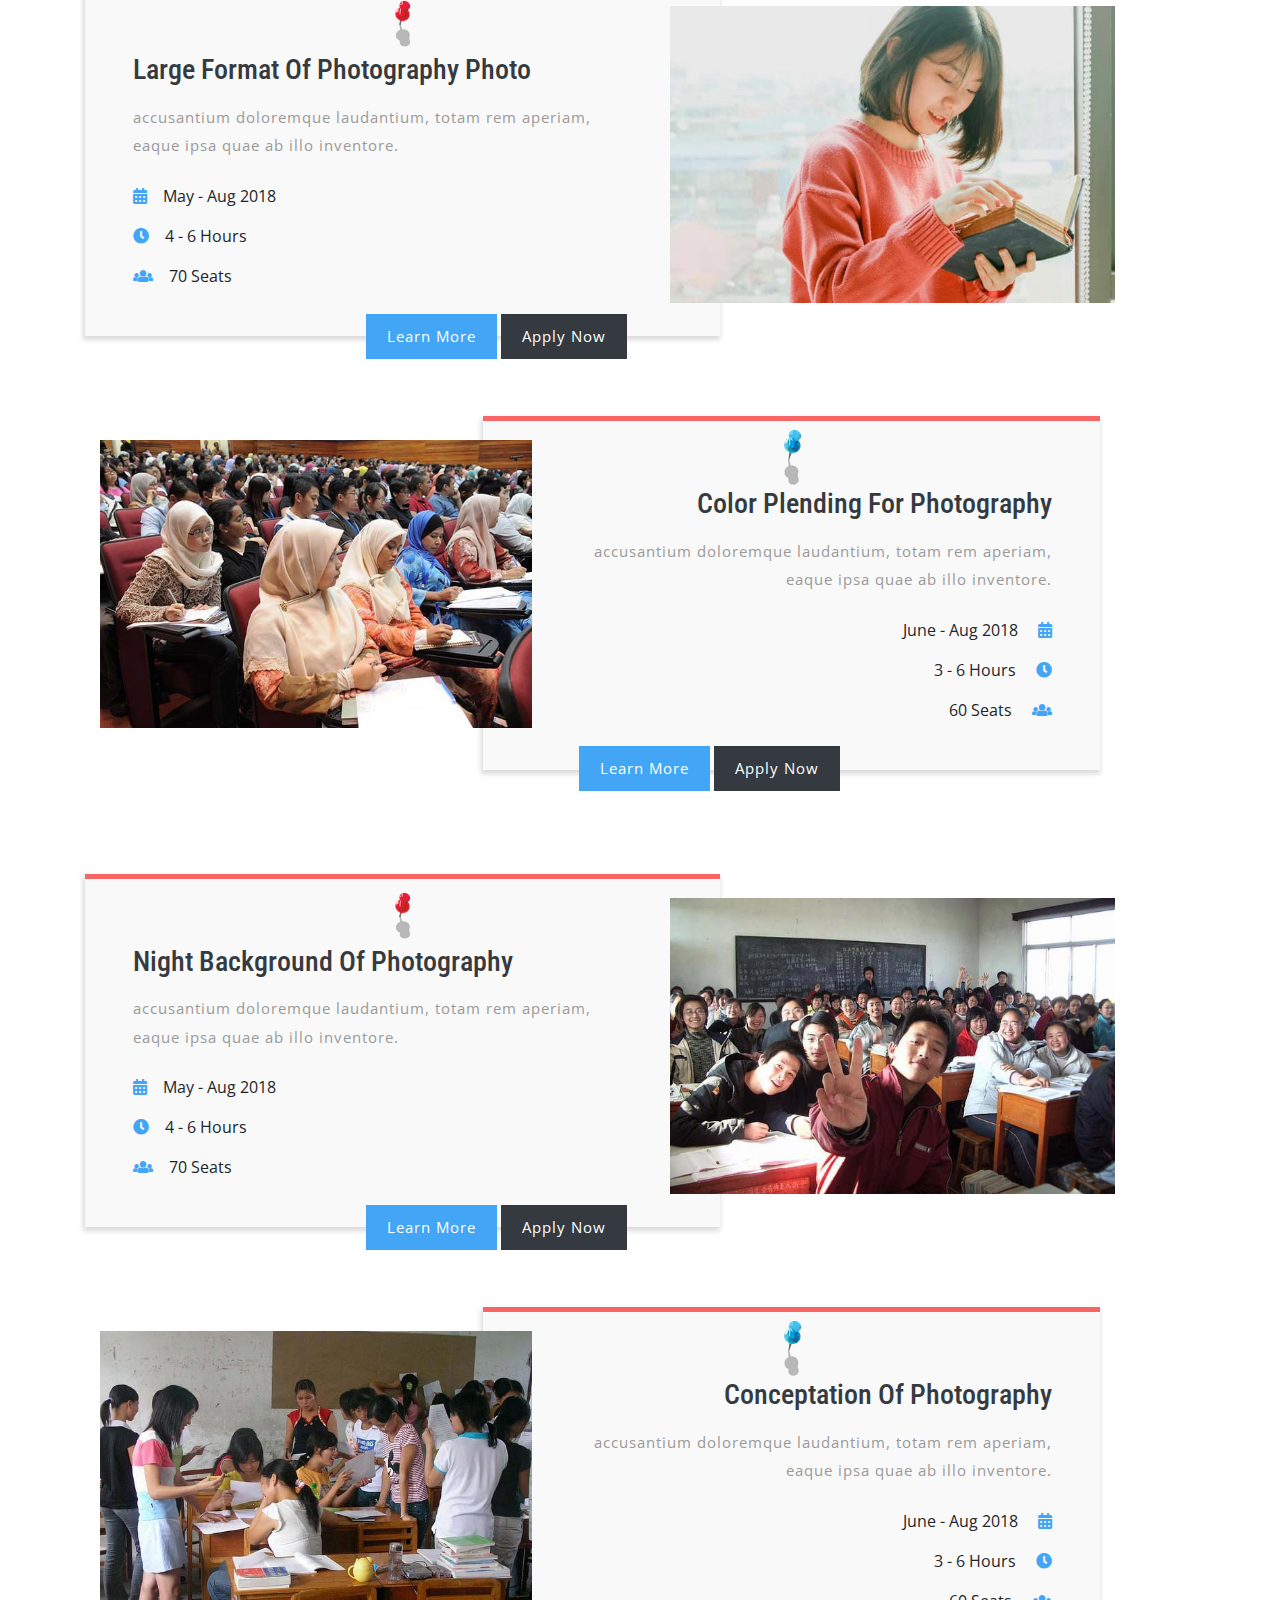
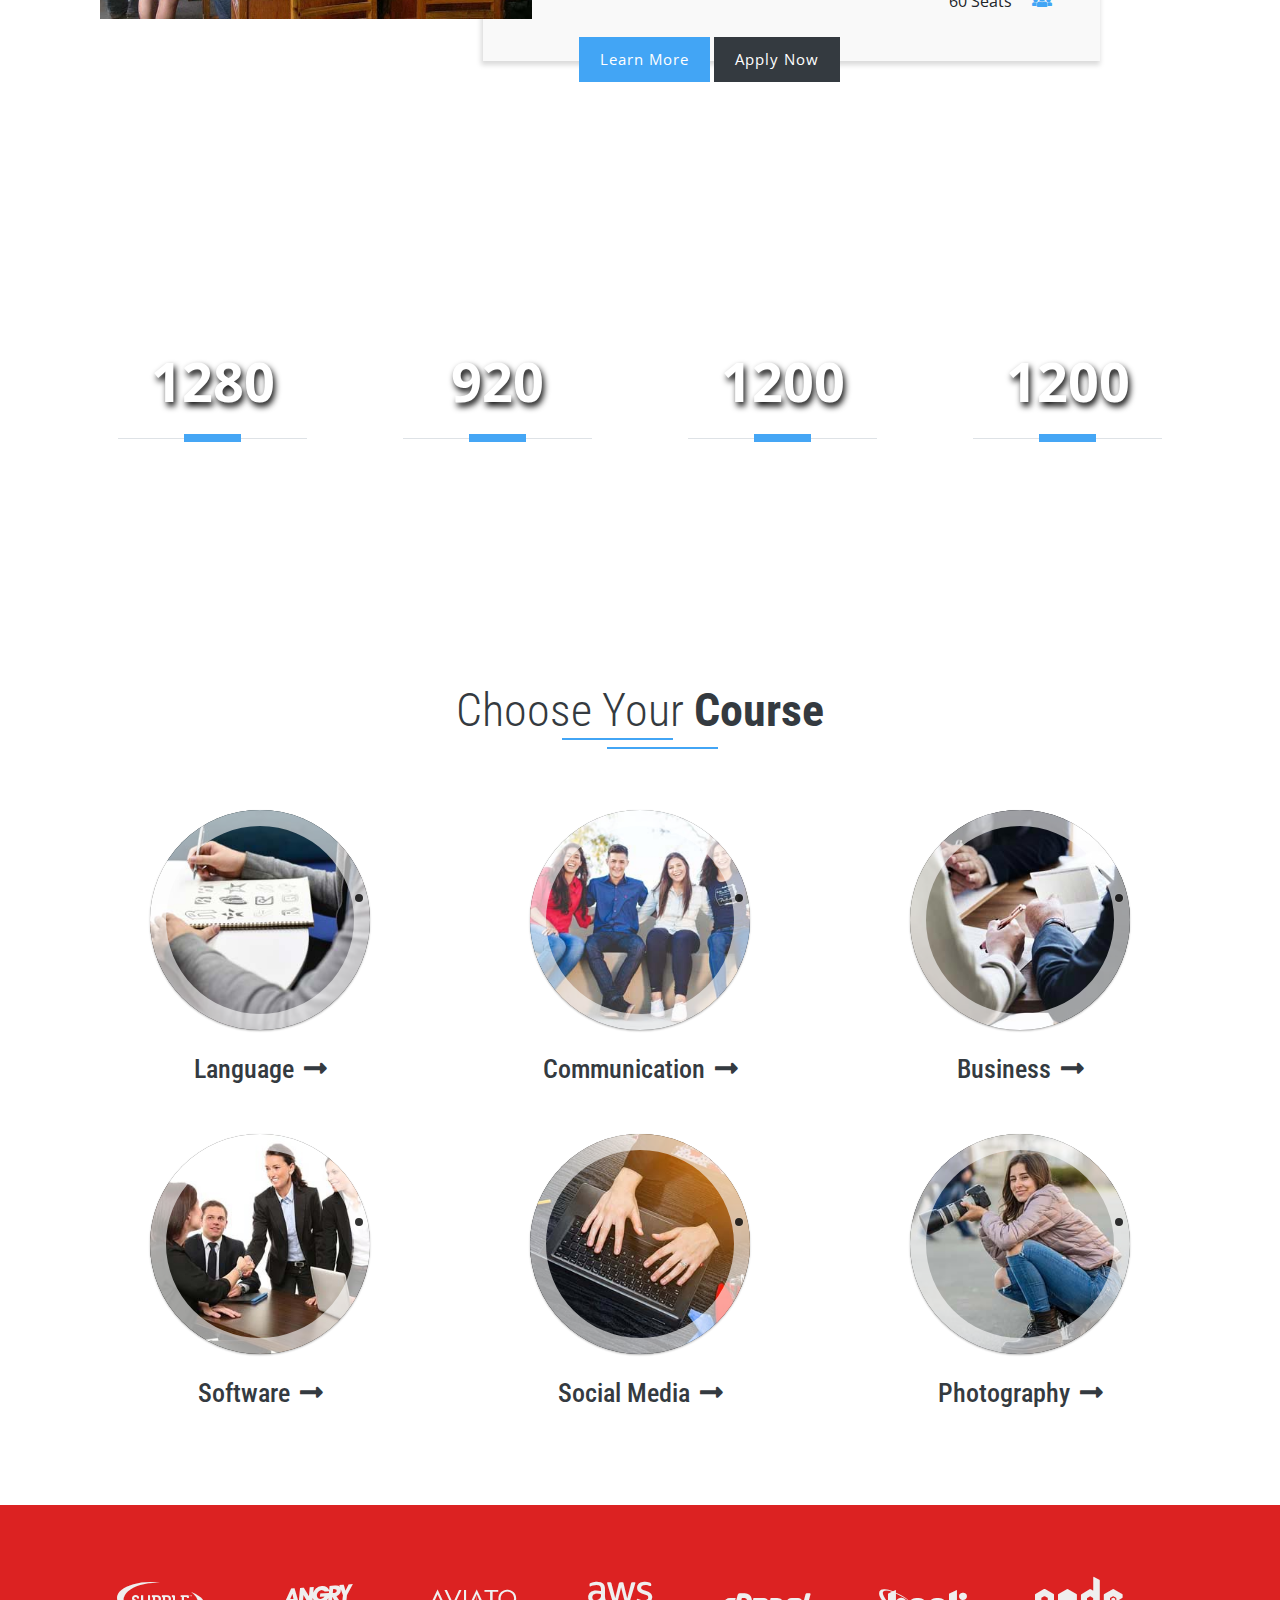
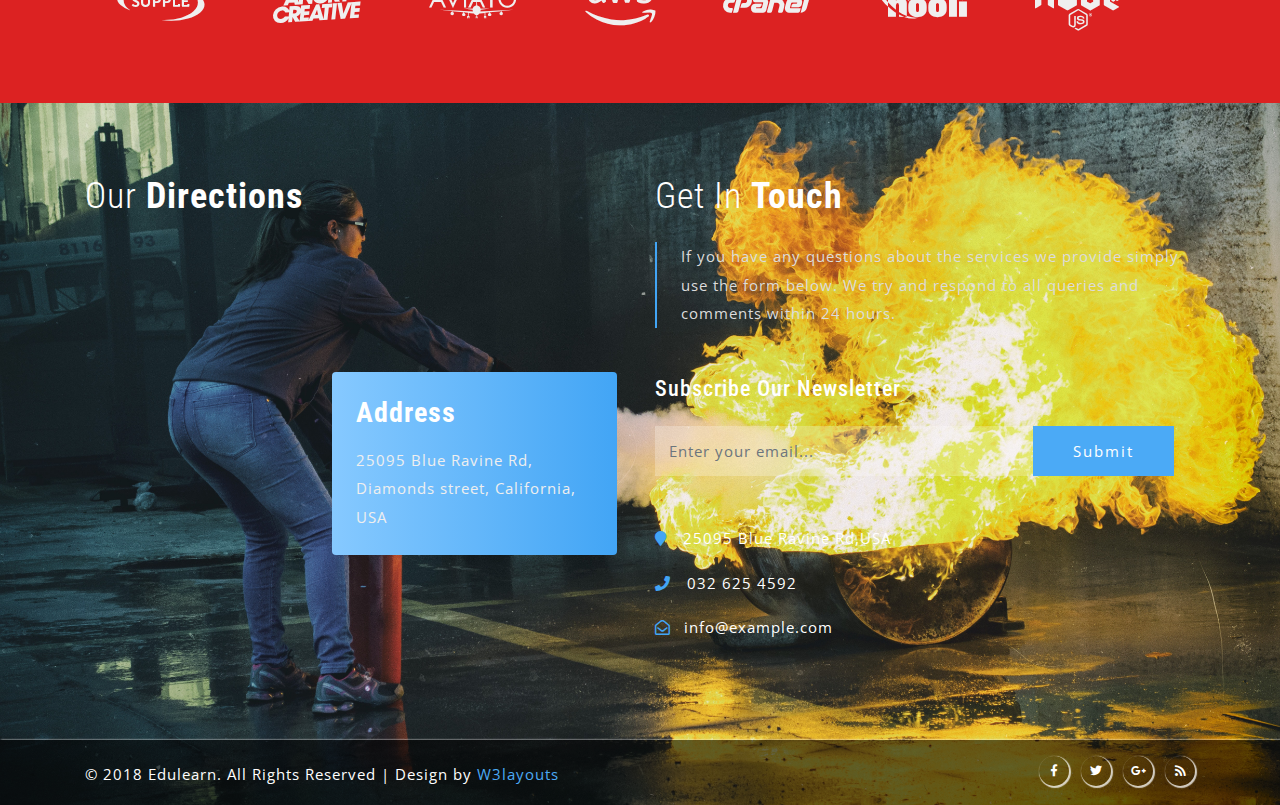
<file: photography.html>
<!--
Author: W3layouts
Author URL: http://w3layouts.com
License: Creative Commons Attribution 3.0 Unported
License URL: http://creativecommons.org/licenses/by/3.0/
-->

<!DOCTYPE html>
<html lang="zxx">

<head>
	<title>Edulearn Education Category Bootstrap Responsive Website Template | Photography :: W3layouts</title>
	<!-- Meta tag Keywords -->
	<meta name="viewport" content="width=device-width, initial-scale=1">
	<meta charset="UTF-8" />
	<meta name="keywords" content="Edulearn Responsive web template, Bootstrap Web Templates, Flat Web Templates, Android Compatible web template, Smartphone Compatible web template, free webdesigns for Nokia, Samsung, LG, SonyEricsson, Motorola web design"
	/>
	<script>
		addEventListener("load", function () {
			setTimeout(hideURLbar, 0);
		}, false);

		function hideURLbar() {
			window.scrollTo(0, 1);
		}
	</script>
	<!--// Meta tag Keywords -->

	<!-- Custom-Files -->
	<!-- Bootstrap-Core-Css -->
	<link rel="stylesheet" href="css/bootstrap.css">
	<!-- Style-Css -->
	<link rel="stylesheet" href="css/style.css" type="text/css" media="all" />
	<!-- Font-Awesome-Icons-Css -->
	<link rel="stylesheet" href="css/fontawesome-all.css">
	<!-- //Custom-Files -->

	<!-- Web-Fonts -->
	<link href="//fonts.googleapis.com/css?family=Roboto+Condensed:300,300i,400,400i,700,700i&amp;subset=cyrillic,cyrillic-ext,greek,greek-ext,latin-ext,vietnamese"
	 rel="stylesheet">
	<link href="//fonts.googleapis.com/css?family=Open+Sans:300,300i,400,400i,600,600i,700,700i,800,800i" rel="stylesheet">
	<!-- //Web-Fonts -->

</head>

<body>
	<!-- header -->
	<header>
		<!-- top header -->
		<div class="top-head-w3ls py-2 bg-dark">
			<div class="container">
				<div class="row">
					<h1 class="text-capitalize text-white col-7">
						<i class="fas fa-book text-dark bg-white p-2 rounded-circle mr-3"></i>welcome to edulearn</h1>
					<!-- social icons -->
					<div class="social-icons text-right col-5">
						<ul class="list-unstyled">
							<li>
								<a href="#" class="fab fa-facebook-f icon-border facebook rounded-circle"> </a>
							</li>
							<li class="mx-2">
								<a href="#" class="fab fa-twitter icon-border twitter rounded-circle"> </a>
							</li>
							<li>
								<a href="#" class="fab fa-google-plus-g icon-border googleplus rounded-circle"> </a>
							</li>
							<li class="ml-2">
								<a href="#" class="fas fa-rss icon-border rss rounded-circle"> </a>
							</li>
						</ul>
					</div>
					<!-- //social icons -->
				</div>
			</div>
		</div>
		<!-- //top header -->
		<!-- middle header -->
		<div class="middle-w3ls-nav py-2">
			<div class="container">
				<div class="row">
					<a class="logo font-italic font-weight-bold col-lg-4 text-lg-left text-center" href="index.html">Edulearn</a>
					<div class="col-lg-8 right-info-agiles mt-lg-0 mt-sm-3 mt-1">
						<div class="row">
							<div class="col-sm-4 nav-middle">
								<i class="far fa-envelope-open text-center mr-md-4 mr-sm-2 mr-4"></i>
								<div class="agile-addresmk">
									<p>
										<span class="font-weight-bold text-dark">Mail Us</span>
										<a href="mailto:mail@example.com">info@example.com</a>
									</p>
								</div>
							</div>
							<div class="col-sm-4 col-6 nav-middle mt-sm-0 mt-2">
								<i class="fas fa-phone-volume text-center mr-md-4 mr-sm-2 mr-4"></i>
								<div class="agile-addresmk">
									<p>
										<span class="font-weight-bold text-dark">Call Us</span>
										+1234-567-890
									</p>
								</div>
							</div>
							<div class="col-sm-4 col-6 top-login-butt text-right mt-sm-2">
								<a href="login.html" class="button-head-mow3 text-white">Login</a>
							</div>
						</div>
					</div>
				</div>
			</div>
		</div>
		<!-- //middle header -->
	</header>
	<!-- //header -->

	<!-- banner -->
	<div class="banner-agile-2">
		<!-- navigation -->
		<div class="navigation-w3ls">
			<nav class="navbar navbar-expand-lg navbar-light bg-light sticky-nav">
				<button class="navbar-toggler mx-auto" type="button" data-toggle="collapse" data-target="#navbarSupportedContent" aria-controls="navbarSupportedContent"
				 aria-expanded="false" aria-label="Toggle navigation">
					<span class="navbar-toggler-icon"></span>
				</button>
				<div class="collapse navbar-collapse text-center" id="navbarSupportedContent">
					<ul class="navbar-nav justify-content-center">
						<li class="nav-item">
							<a class="nav-link text-white" href="index.html">Home
								<span class="sr-only">(current)</span>
							</a>
						</li>
						<li class="nav-item">
							<a class="nav-link text-white" href="about.html">About Us</a>
						</li>
						<li class="nav-item dropdown active">
							<a class="nav-link dropdown-toggle text-white" href="#" role="button" data-toggle="dropdown" aria-haspopup="true" aria-expanded="false">
								Courses
							</a>
							<div class="dropdown-menu">
								<a class="dropdown-item" href="language.html">Language</a>
								<a class="dropdown-item" href="communication.html">Communication</a>
								<a class="dropdown-item" href="business.html">Business</a>
								<a class="dropdown-item" href="software.html">Software</a>
								<a class="dropdown-item" href="social_media.html">Social Media</a>
								<a class="dropdown-item active" href="photography.html">Photography</a>
								<a class="dropdown-item" href="course_details.html">Course Details</a>
								<div class="dropdown-divider"></div>
								<a class="dropdown-item" href="form.html">Apply Now</a>
							</div>
						</li>
						<li class="nav-item dropdown">
							<a class="nav-link dropdown-toggle text-white" href="#" role="button" data-toggle="dropdown" aria-haspopup="true" aria-expanded="false">
								Pages
							</a>
							<div class="dropdown-menu">
								<a class="dropdown-item" href="about.html">Instructors</a>
								<a class="dropdown-item" href="index.html">What We Do</a>
								<a class="dropdown-item" href="login.html">Login</a>
								<a class="dropdown-item" href="register.html">Register</a>
								<a class="dropdown-item" href="404.html">404 Page</a>
								<a class="dropdown-item" href="coming_soon.html">Coming Soon</a>
								<a class="dropdown-item" href="form.html">Admission Form</a>
								<a class="dropdown-item" href="faq.html">Faq</a>
							</div>
						</li>
						<li class="nav-item">
							<a class="nav-link text-white" href="blog.html">Blog</a>
						</li>
						<li class="nav-item">
							<a class="nav-link text-white" href="gallery.html">Gallery</a>
						</li>
						<li class="nav-item">
							<a class="nav-link text-white" href="contact.html">Contact Us</a>
						</li>
					</ul>
				</div>
			</nav>
		</div>
		<!-- //navigation -->
	</div>
	<!-- breadcrumb -->
	<nav aria-label="breadcrumb">
		<ol class="breadcrumb">
			<li class="breadcrumb-item">
				<a href="index.html">Home</a>
			</li>
			<li class="breadcrumb-item active" aria-current="page">Photography</li>
		</ol>
	</nav>
	<!-- breadcrumb -->
	<!-- //banner -->

	<!-- course-->
	<div class="course-w3ls py-5">
		<div class="container py-xl-5 py-lg-3">
			<h3 class="title text-capitalize font-weight-light text-dark text-center mb-sm-5 mb-4">course -
				<span class="font-weight-bold">Photography</span>
			</h3>
			<div class="row cource-list-agile pt-4">
				<div class="col-lg-7 agile-course-main">
					<div class="w3ls-cource-first">
						<img src="images/1.png" alt="" class="img-fluid img-poiscour mx-auto d-block mt-2"></img>
						<div class="px-md-5 px-4  pb-md-5 pb-4">
							<h3 class="text-dark">Digital Picture Of Photography</h3>
							<p class="mt-3 mb-4 pr-lg-5">accusantium doloremque laudantium, totam rem aperiam, eaque ipsa quae ab illo inventore.</p>
							<ul class="list-unstyled text-capitalize">
								<li>
									<i class="fas fa-calendar-alt mr-3"></i>may - aug 2018</li>
								<li class="my-3">
									<i class="fas fa-clock mr-3"></i>4 - 6 hours</li>
								<li>
									<i class="fas fa-users mr-3"></i>70 seats</li>
							</ul>
						</div>
					</div>
				</div>
				<div class="col-lg-5 agile-course-main-2 mt-4">
					<img src="images/n1.jpg" alt="" class="img-fluid">
				</div>
				<div class="buttons-w3ls">
					<a class="btn button-cour-w3ls text-white" href="course_details.html" role="button">Learn More</a>
					<a class="btn bg-dark text-white" href="form.html" role="button">Apply Now</a>
				</div>
			</div>
			<div class="row cource-list-agile cource-list-agile-2">
				<div class="col-lg-5 agile-course-main-3 mt-4">
					<img src="images/n2.jpg" alt="" class="img-fluid">
				</div>
				<div class="col-lg-7 agile-course-main text-right">
					<div class="w3ls-cource-first">
						<img src="images/2.png" alt="" class="img-fluid img-poiscour mx-auto d-block mt-2"></img>
						<div class="px-md-5 px-4  pb-md-5 pb-4">
							<h3 class="text-dark">Landscape Of Photography</h3>
							<p class="mt-3 mb-4 pl-lg-4">accusantium doloremque laudantium, totam rem aperiam, eaque ipsa quae ab illo inventore.</p>
							<ul class="list-unstyled text-capitalize">
								<li>june - aug 2018
									<i class="fas fa-calendar-alt ml-3"></i>
								</li>
								<li class="my-3">3 - 6 hours
									<i class="fas fa-clock ml-3"></i>
								</li>
								<li>60 seats
									<i class="fas fa-users ml-3"></i>
								</li>
							</ul>
						</div>
					</div>
				</div>
				<div class="buttons-w3ls-2">
					<a class="btn button-cour-w3ls text-white" href="course_details.html" role="button">Learn More</a>
					<a class="btn bg-dark text-white" href="form.html" role="button">Apply Now</a>
				</div>
			</div>
			<div class="row cource-list-agile pt-4">
				<div class="col-lg-7 agile-course-main">
					<div class="w3ls-cource-first">
						<img src="images/1.png" alt="" class="img-fluid img-poiscour mx-auto d-block mt-2"></img>
						<div class="px-md-5 px-4  pb-md-5 pb-4">
							<h3 class="text-dark">Large Format Of Photography Photo</h3>
							<p class="mt-3 mb-4 pr-lg-5">accusantium doloremque laudantium, totam rem aperiam, eaque ipsa quae ab illo inventore.</p>
							<ul class="list-unstyled text-capitalize">
								<li>
									<i class="fas fa-calendar-alt mr-3"></i>may - aug 2018</li>
								<li class="my-3">
									<i class="fas fa-clock mr-3"></i>4 - 6 hours</li>
								<li>
									<i class="fas fa-users mr-3"></i>70 seats</li>
							</ul>
						</div>
					</div>
				</div>
				<div class="col-lg-5 agile-course-main-2 mt-4">
					<img src="images/n3.jpg" alt="" class="img-fluid">
				</div>
				<div class="buttons-w3ls">
					<a class="btn button-cour-w3ls text-white" href="course_details.html" role="button">Learn More</a>
					<a class="btn bg-dark text-white" href="form.html" role="button">Apply Now</a>
				</div>
			</div>
			<div class="row cource-list-agile cource-list-agile-2">
				<div class="col-lg-5 agile-course-main-3 mt-4">
					<img src="images/am1.jpg" alt="" class="img-fluid">
				</div>
				<div class="col-lg-7 agile-course-main text-right">
					<div class="w3ls-cource-first">
						<img src="images/2.png" alt="" class="img-fluid img-poiscour mx-auto d-block mt-2"></img>
						<div class="px-md-5 px-4  pb-md-5 pb-4">
							<h3 class="text-dark">Color Plending For Photography</h3>
							<p class="mt-3 mb-4 pl-lg-4">accusantium doloremque laudantium, totam rem aperiam, eaque ipsa quae ab illo inventore.</p>
							<ul class="list-unstyled text-capitalize">
								<li>june - aug 2018
									<i class="fas fa-calendar-alt ml-3"></i>
								</li>
								<li class="my-3">3 - 6 hours
									<i class="fas fa-clock ml-3"></i>
								</li>
								<li>60 seats
									<i class="fas fa-users ml-3"></i>
								</li>
							</ul>
						</div>
					</div>
				</div>
				<div class="buttons-w3ls-2">
					<a class="btn button-cour-w3ls text-white" href="course_details.html" role="button">Learn More</a>
					<a class="btn bg-dark text-white" href="form.html" role="button">Apply Now</a>
				</div>
			</div>
			<div class="row cource-list-agile pt-4">
				<div class="col-lg-7 agile-course-main">
					<div class="w3ls-cource-first">
						<img src="images/1.png" alt="" class="img-fluid img-poiscour mx-auto d-block mt-2"></img>
						<div class="px-md-5 px-4  pb-md-5 pb-4">
							<h3 class="text-dark">Night Background Of Photography</h3>
							<p class="mt-3 mb-4 pr-lg-5">accusantium doloremque laudantium, totam rem aperiam, eaque ipsa quae ab illo inventore.</p>
							<ul class="list-unstyled text-capitalize">
								<li>
									<i class="fas fa-calendar-alt mr-3"></i>may - aug 2018</li>
								<li class="my-3">
									<i class="fas fa-clock mr-3"></i>4 - 6 hours</li>
								<li>
									<i class="fas fa-users mr-3"></i>70 seats</li>
							</ul>
						</div>
					</div>
				</div>
				<div class="col-lg-5 agile-course-main-2 mt-4">
					<img src="images/am2.jpg" alt="" class="img-fluid">
				</div>
				<div class="buttons-w3ls">
					<a class="btn button-cour-w3ls text-white" href="course_details.html" role="button">Learn More</a>
					<a class="btn bg-dark text-white" href="form.html" role="button">Apply Now</a>
				</div>
			</div>
			<div class="row cource-list-agile cource-list-agile-2">
				<div class="col-lg-5 agile-course-main-3 mt-4">
					<img src="images/am3.jpg" alt="" class="img-fluid">
				</div>
				<div class="col-lg-7 agile-course-main text-right">
					<div class="w3ls-cource-first">
						<img src="images/2.png" alt="" class="img-fluid img-poiscour mx-auto d-block mt-2"></img>
						<div class="px-md-5 px-4  pb-md-5 pb-4">
							<h3 class="text-dark">Conceptation Of Photography</h3>
							<p class="mt-3 mb-4 pl-lg-4">accusantium doloremque laudantium, totam rem aperiam, eaque ipsa quae ab illo inventore.</p>
							<ul class="list-unstyled text-capitalize">
								<li>june - aug 2018
									<i class="fas fa-calendar-alt ml-3"></i>
								</li>
								<li class="my-3">3 - 6 hours
									<i class="fas fa-clock ml-3"></i>
								</li>
								<li>60 seats
									<i class="fas fa-users ml-3"></i>
								</li>
							</ul>
						</div>
					</div>
				</div>
				<div class="buttons-w3ls-2">
					<a class="btn button-cour-w3ls text-white" href="course_details.html" role="button">Learn More</a>
					<a class="btn bg-dark text-white" href="form.html" role="button">Apply Now</a>
				</div>
			</div>
		</div>
	</div>
	<!-- //course-->

	<!-- Stats-->
	<div class="stats-w3layouts py-5">
		<div class="container py-xl-5 py-lg-3">
			<div class="stats-info">
				<div class="row">
					<div class="col-md-3 col-6 stats-grid-w3-agile text-center px-xl-5 px-3">
						<div class='numscroller font-weight-bold my-2' data-slno='1' data-min='0' data-max='1280' data-delay='.5' data-increment="1">1280</div>
						<p class="text-uppercase text-white border-top pt-4 mt-3">happy students</p>
					</div>
					<div class="col-md-3 col-6 stats-grid-w3-agile text-center  px-xl-5 px-3">
						<div class='numscroller font-weight-bold my-2' data-slno='1' data-min='0' data-max='920' data-delay='.5' data-increment="1">920</div>
						<p class="text-uppercase text-white border-top pt-4 mt-3">approved courses</p>
					</div>
					<div class="col-md-3 col-6 stats-grid-w3-agile text-center mt-md-0 mt-5  px-xl-5 px-3">
						<div class='numscroller font-weight-bold my-2' data-slno='1' data-min='0' data-max='1200' data-delay='.5' data-increment="1">1200</div>
						<p class="text-uppercase text-white border-top pt-4 mt-3">certified teachers</p>
					</div>
					<div class="col-md-3 col-6 stats-grid-w3-agile text-center mt-md-0 mt-5  px-xl-5 px-3">
						<div class='numscroller font-weight-bold my-2' data-slno='1' data-min='0' data-max='1200' data-delay='.5' data-increment="1">1200</div>
						<p class="text-uppercase text-white border-top pt-4 mt-3">graduate students</p>
					</div>
				</div>
			</div>
		</div>
	</div>
	<!-- //Stats -->

	<!-- course-->
	<div class="classes py-5">
		<div class="container py-xl-5 py-lg-3">
			<h3 class="title text-capitalize font-weight-light text-dark text-center mb-sm-5 mb-4">choose your
				<span class="font-weight-bold">course</span>
			</h3>
			<div class="row pt-4">
				<div class="col-lg-4 col-news-top text-center">
					<!-- Left to right -->
					<!-- normal -->
					<div class="ih-item circle effect16 left_to_right mx-auto">
						<a href="language.html">
							<div class="img">
								<img src="images/c1.jpg" alt="img" class="img-fluid rounded-circle">
							</div>
							<div class="info">
								<h3 class="text-capitalize text-white">language</h3>
								<p>Description goes here</p>
							</div>
						</a>
					</div>
					<h6 class="small-heading text-capitalize text-center mt-4">
						<a href="language.html" class="text-dark">language
							<i class="fas fa-long-arrow-alt-right ml-1"></i>
						</a>
					</h6>
					<!-- end normal -->
					<!-- end Left to right -->
				</div>
				<div class="col-lg-4 col-news-top text-center my-lg-0 my-sm-5 my-4">
					<!-- Left to right -->
					<!-- normal -->
					<div class="ih-item circle effect16 left_to_right mx-auto">
						<a href="communication.html">
							<div class="img">
								<img src="images/c2.jpg" alt="img" class="img-fluid rounded-circle">
							</div>
							<div class="info">
								<h3 class="text-capitalize text-white">communication</h3>
								<p>Description goes here</p>
							</div>
						</a>
					</div>
					<h6 class="small-heading text-capitalize text-center mt-4">
						<a href="communication.html" class="text-dark">communication
							<i class="fas fa-long-arrow-alt-right ml-1"></i>
						</a>
					</h6>
					<!-- end normal -->
					<!-- end Left to right -->
				</div>
				<div class="col-lg-4 col-news-top text-center">
					<!-- Left to right -->
					<!-- normal -->
					<div class="ih-item circle effect16 left_to_right mx-auto">
						<a href="business.html">
							<div class="img">
								<img src="images/c3.jpg" alt="img" class="img-fluid rounded-circle">
							</div>
							<div class="info">
								<h3 class="text-capitalize text-white">business</h3>
								<p>Description goes here</p>
							</div>
						</a>
					</div>
					<h6 class="small-heading text-capitalize text-center mt-4">
						<a href="business.html" class="text-dark">business
							<i class="fas fa-long-arrow-alt-right ml-1"></i>
						</a>
					</h6>
					<!-- end normal -->
					<!-- end Left to right -->
				</div>
			</div>
			<div class="row mt-5">
				<div class="col-lg-4 col-news-top text-center">
					<!-- Left to right -->
					<!-- normal -->
					<div class="ih-item circle effect16 left_to_right mx-auto">
						<a href="software.html">
							<div class="img">
								<img src="images/c4.jpg" alt="img" class="img-fluid rounded-circle">
							</div>
							<div class="info">
								<h3 class="text-capitalize text-white">software</h3>
								<p>Description goes here</p>
							</div>
						</a>
					</div>
					<h6 class="small-heading text-capitalize text-center mt-4">
						<a href="software.html" class="text-dark">software
							<i class="fas fa-long-arrow-alt-right ml-1"></i>
						</a>
					</h6>
					<!-- end normal -->
					<!-- end Left to right -->
				</div>
				<div class="col-lg-4 col-news-top text-center  my-lg-0 my-sm-5 my-4">
					<!-- Left to right -->
					<!-- normal -->
					<div class="ih-item circle effect16 left_to_right mx-auto">
						<a href="social_media.html">
							<div class="img">
								<img src="images/c6.jpg" alt="img" class="img-fluid rounded-circle">
							</div>
							<div class="info">
								<h3 class="text-capitalize text-white">social media </h3>
								<p>Description goes here</p>
							</div>
						</a>
					</div>
					<h6 class="small-heading text-capitalize text-center mt-4">
						<a href="social_media.html" class="text-dark">social media
							<i class="fas fa-long-arrow-alt-right ml-1"></i>
						</a>
					</h6>
					<!-- end normal -->
					<!-- end Left to right -->
				</div>
				<div class="col-lg-4 col-news-top text-center">
					<!-- Left to right -->
					<!-- normal -->
					<div class="ih-item circle effect16 left_to_right mx-auto">
						<a href="photography.html">
							<div class="img">
								<img src="images/c5.jpg" alt="img" class="img-fluid rounded-circle">
							</div>
							<div class="info">
								<h3 class="text-capitalize text-white">photography </h3>
								<p>Description goes here</p>
							</div>
						</a>
					</div>
					<h6 class="small-heading text-capitalize text-center mt-4">
						<a href="photography.html" class="text-dark">photography
							<i class="fas fa-long-arrow-alt-right ml-1"></i>
						</a>
					</h6>
					<!-- end normal -->
					<!-- end Left to right -->
				</div>
			</div>
		</div>
	</div>
	<!-- //course -->

	<!-- brands -->
	<div class="brands-w3ls py-md-5 py-4">
		<div class="container py-xl-3">
			<ul class="list-unstyled">
				<li>
					<i class="fab fa-supple"></i>
				</li>
				<li>
					<i class="fab fa-angrycreative"></i>
				</li>
				<li>
					<i class="fab fa-aviato"></i>
				</li>
				<li>
					<i class="fab fa-aws"></i>
				</li>
				<li>
					<i class="fab fa-cpanel"></i>
				</li>
				<li>
					<i class="fab fa-hooli"></i>
				</li>
				<li>
					<i class="fab fa-node"></i>
				</li>
			</ul>
		</div>
	</div>
	<!-- //brands -->

	<!-- footer -->
	<footer>
		<div class="container py-4">
			<div class="row py-xl-5 py-sm-3">
				<div class="col-lg-6 map">
					<h2 class="contact-title text-capitalize text-white font-weight-light mb-sm-4 mb-3">our
						<span class="font-weight-bold">directions</span>
					</h2>
					<iframe src="https://www.google.com/maps/embed?pb=!1m18!1m12!1m3!1d3023.495758873587!2d-74.0005340845242!3d40.72911557933012!2m3!1f0!2f0!3f0!3m2!1i1024!2i768!4f13.1!3m3!1m2!1s0x89c25991b7473067%3A0x59fbd02f7b519ce8!2s550+LaGuardia+Pl%2C+New+York%2C+NY+10012%2C+USA!5e0!3m2!1sen!2sin!4v1516166447283"></iframe>
					<div class="conta-posi-w3ls p-4 rounded">
						<h5 class="text-white font-weight-bold mb-3">Address</h5>
						<p>25095 Blue Ravine Rd,
							<span>Diamonds street,</span> California, USA</p>
					</div>
				</div>
				<div class="col-lg-6 contact-agileits-w3layouts mt-lg-0 mt-4">
					<h4 class="contact-title text-capitalize text-white font-weight-light mb-sm-4 mb-3">get in
						<span class="font-weight-bold">touch</span>
					</h4>
					<p class="conta-para-style border-left pl-4">If you have any questions about the services we provide simply use the form below. We try and respond to all queries
						and comments within 24 hours.</p>
					<div class="subscribe-w3ls my-xl-5 my-4">
						<h6 class="text-white text-capitalize mb-4">subscribe our newsletter</h6>
						<form action="#" method="post" class="subscribe_form">
							<input class="form-control" type="email" name="email" placeholder="Enter your email..." required="">
							<button type="submit" class="btn btn-primary submit">Submit</button>
						</form>
					</div>
					<p class="para-agileits-w3layouts text-white">
						<i class="fas fa-map-marker pr-3"></i>25095 Blue Ravine Rd,USA</p>
					<p class="para-agileits-w3layouts text-white my-sm-3 my-2">
						<i class="fas fa-phone pr-3"></i>032 625 4592</p>
					<p class="para-agileits-w3layouts">
						<i class="far fa-envelope-open pr-2"></i>
						<a href="mailto:mail@example.com" class=" text-white">info@example.com</a>
					</p>
				</div>
			</div>
		</div>
		<div class="copyright-agiles py-3">
			<div class="container">
				<div class="row">
					<p class="col-lg-8 copy-right-grids text-white text-lg-left text-center mt-lg-1">© 2018 Edulearn. All Rights Reserved | Design by
						<a href="https://w3layouts.com/" target="_blank">W3layouts</a>
					</p>
					<!-- social icons -->
					<div class="social-icons text-lg-right text-center col-lg-4 mt-lg-0 mt-3">
						<ul class="list-unstyled">
							<li>
								<a href="#" class="fab fa-facebook-f icon-border facebook rounded-circle"> </a>
							</li>
							<li class="mx-2">
								<a href="#" class="fab fa-twitter icon-border twitter rounded-circle"> </a>
							</li>
							<li>
								<a href="#" class="fab fa-google-plus-g icon-border googleplus rounded-circle"> </a>
							</li>
							<li class="ml-2">
								<a href="#" class="fas fa-rss icon-border rss rounded-circle"> </a>
							</li>
						</ul>
					</div>
					<!-- //social icons -->
				</div>
			</div>
		</div>
	</footer>
	<!-- //footer -->


	<!-- Js files -->
	<!-- JavaScript -->
	<script src="js/jquery-2.2.3.min.js"></script>
	<!-- Default-JavaScript-File -->
	<script src="js/bootstrap.js"></script>
	<!-- Necessary-JavaScript-File-For-Bootstrap -->

	<!-- numscroller-js-file -->
	<script src="js/numscroller-1.0.js"></script>
	<!-- //numscroller-js-file -->
	
	<!-- smooth scrolling -->
	<script src="js/SmoothScroll.min.js"></script>
	<!-- //smooth scrolling -->

	<!-- move-top -->
	<script src="js/move-top.js"></script>
	<!-- easing -->
	<script src="js/easing.js"></script>
	<!--  necessary snippets for few javascript files -->
	<script src="js/edulearn.js"></script>

	<!-- //Js files -->


</body>

</html>
</file>
<file: css/mislider-custom.css>
﻿/*  Custom miSlider CSS ========================================= */

.mis-slider {
	/*  Slider element does not need to be a specific height
            Here we use it to create a stylish bar behind slides */
	margin-top: 3em;
	height: 170px;
}

.mis-slider li a {
	text-decoration: none;
	color: #fff;
	display: block;
	font-weight: 600;
	color: #fff;
	font-size: 16px;
}

.mis-slider li figcaption {
	margin: 1em 0 0;
	letter-spacing: 1px;
}

.mis-slider figcaption span {
	color: #999;
	text-transform: capitalize;
	font-weight: 500;
	margin: 0.5em 0 0;
	line-height: 2em;
	font-size: .9em;
	display: none;
	position: relative;
	padding-left: 1.5em;
}

.mis-slider figcaption span:before {
	content: "\f10d";
	position: absolute;
	left: 0%;
	top: 0%;
	font-family: FontAwesome;
	font-size: 1em;
	color: #212121;
}

li.mis-slide.mis-current figcaption span {
	display: block;
}

.mis-slider li img {
	margin: 0 auto;
}

.mis-slide {
	/*  Set width in pixels to restrict width of slides 
                for multi-item slider, default width is 100%
                for single-item slider. Use padding to add space 
                between slides */
	width: 200px;
	height: 200px;
}

.mis-nav-buttons a {
	color: #fff;
}

@media (max-width:900px) {
	.mis-slider {
		height: 220px;
	}
	.mis-slide {
		height: 230px;
	}
	.mis-slider {
		margin-top: 2em;
	}
}

@media (max-width:480px) {
	.mis-slider figcaption span:before {
		left: 8%;
	}
	.mis-slider {
		height: 185px;
	}
}

@media (max-width:414px) {
	.mis-slider figcaption span {
		padding-left: 2.5em;
	}
	.mis-slider {
		margin-top: 0em;
	}
}

@media (max-width:384px) {
	.mis-slider figcaption span:before {
		left: 5%;
	}
}

@media (max-width:320px) {
	.mis-slider figcaption span {
		font-size: 13px;
	}
}
</file>
<file: css/mislider.css>
﻿/*  Required CSS ========================================== */

/*  Resets */

.mis-stage,
.mis-slider,
.mis-slide,
.mis-container,
.mis-container * {
    -webkit-box-sizing: border-box;
    -moz-box-sizing: border-box;
    box-sizing: border-box;
    margin: 0;
    padding: 0;
}

.mis-stage,
.mis-slider {
    position: relative;
    overflow: hidden;
}

.mis-stage {
    width: 100%;
    margin: 0 auto;
    text-align: center;
    height: 400px !important;
}

.mis-slider {
    list-style: none;
    overflow: visible;
    height: 100%;
    margin-top: 0;
}

/*  Set slide width and padding */

.mis-slide {
    /*  Set width in pixels to restrict width of slides 
                for multi-item slider, default is 100%
                for single-item slider. Use padding to add space 
                between slides */
    width: 100%;
    height: auto;
    padding: 0;
    display: block;
    position: relative;
    float: left;
    overflow: visible !important;
}

.mis-slide.mis-current {
    z-index: 100;
}

/*  Slide container - inserted around the contents
                of each slide by the plugin */

.mis-container {
    display: block;
    width: auto;
    height: auto;
    border: 0;
}

/*  Style list navigation */

.mis-nav-list {
    position: absolute;
    bottom: 1.5em;
    width: 100%;
    margin: 0 auto;
    /* center it */
    z-index: 300;
    padding: 0;
}

.mis-nav-list li {
    display: inline-block;
    margin: 0 .25em;
}

.mis-nav-list li a {
    display: block;
    width: 14px;
    height: 14px;
    text-indent: 100%;
    opacity: .8;
    overflow: hidden;
    white-space: nowrap;
    border: 2px solid #fff;
    border-radius: 7px;
    -webkit-box-shadow: inset 0 0 4px #fff;
    box-shadow: inset 0 0 4px 2px #42a5f5;
}

.mis-nav-list li.mis-current a,
.mis-nav-list li a:hover {
    background: #42a5f5;
}

.mis-nav-buttons {
    display: block;
    position: absolute;
    height: 0;
    top: 0;
    opacity: 0.5;
    z-index: 200;
}

.mis-nav-buttons a {
    display: none;
    position: absolute;
    color: #eee;
    font-size: 0;
    /* Hide for browser except Android */
    line-height: .01;
    /* 0 is inconsistent in Opera */
    font-family: Verdana, Geneva, sans-serif;
    font-weight: bold;
    text-decoration: none;
    text-indent: -9999px;
    /* Hide for Android */
}

.mis-nav-buttons a:hover {
    color: #ccc;
}

.mis-nav-buttons a.mis-next {
    left: auto;
    right: 0;
}

.mis-nav-buttons a.mis-prev {
    left: 0;
}

.mis-nav-buttons a.mis-prev:before,
.mis-nav-buttons a.mis-next:after {
    content: "\2039";
    /* left single angle quote */
    display: block;
    font-size: 80px;
    text-indent: 0;
}

.mis-nav-buttons a.mis-next:after {
    content: "\203A";
    /* right single angle quote */
}

@media (max-width:900px) {
    .mis-stage {
        height: 360px !important;
    }
}

@media (max-width:667px) {
    .mis-nav-list {
        bottom: 0em;
    }
}

@media (max-width:480px) {
    .mis-stage {
        height: 340px !important;
    }
}

@media (max-width: 414px) {
    .mis-stage {
        height: 310px !important;
    }
}
</file>
<file: css/style.css>
/*--
Author: W3layouts
Author URL: http://w3layouts.com
License: Creative Commons Attribution 3.0 Unported
License URL: http://creativecommons.org/licenses/by/3.0/
--*/

/*-- Reset Code --*/

body {
    padding: 0;
    margin: 0;
    background: #FFF;
    font-family: 'Open Sans', sans-serif;
    overflow-x: hidden;
}

body a {
    -webkit-transition: 0.5s all;
    -moz-transition: 0.5s all;
    -o-transition: 0.5s all;
    -ms-transition: 0.5s all;
    transition: 0.5s all;
    text-decoration: none;
}

body a:hover {
    text-decoration: none;
    -webkit-transition: 0.5s all;
    -moz-transition: 0.5s all;
    -o-transition: 0.5s all;
    -ms-transition: 0.5s all;
    transition: 0.5s all;
}

body a:focus,
a:hover {
    text-decoration: none;
}

input[type="button"],
input[type="submit"] {
    -webkit-transition: 0.5s all;
    -moz-transition: 0.5s all;
    -o-transition: 0.5s all;
    -ms-transition: 0.5s all;
    transition: 0.5s all;
}

input[type="button"]:hover,
input[type="submit"]:hover {
    -webkit-transition: 0.5s all;
    -moz-transition: 0.5s all;
    -o-transition: 0.5s all;
    -ms-transition: 0.5s all;
    transition: 0.5s all;
}

h1,
h2,
h3,
h4,
h5,
h6 {
    margin: 0;
    padding: 0;
    font-family: 'Roboto Condensed', sans-serif;
}

p {
    margin: 0;
    padding: 0;
    font-family: 'Open Sans', sans-serif;
    font-size: 15px;
    letter-spacing: 1px;
    line-height: 1.9;
    color: #999;
}

ul,
ol {
    margin: 0;
    padding: 0;
}

label {
    margin: 0;
}

a:focus,
a:hover {
    text-decoration: none;
    outline: none
}

/*-- //Reset Code --*/

/*-- bottom-to-top --*/

#toTop {
    display: none;
    text-decoration: none;
    position: fixed;
    bottom: 24px;
    right: 3%;
    overflow: hidden;
    z-index: 999;
    width: 32px;
    height: 38px;
    border: none;
    text-indent: 100%;
    background: url(../images/move-top.png) no-repeat 0px 0px;
}

#toTopHover {
    width: 32px;
    height: 32px;
    display: block;
    overflow: hidden;
    float: right;
    opacity: 0;
    -moz-opacity: 0;
    filter: alpha(opacity=0);
}

/*-- //bottom-to-top --*/

/* header */

/* hear top */

.top-head-w3ls h1 {
    font-size: 15px;
    letter-spacing: 1px;
}

.agile-addresmk p a {
    color: #999;
}

/*-- social-icons --*/

.social-icons ul li {
    display: inline-block;
}

.social-icons ul li a {
    font-size: 12px;
    color: #fff;
    line-height: 2.5;
    text-align: center;
    vertical-align: top;
    overflow: hidden;
    width: 30px;
    height: 30px;
    box-shadow: 1px 1px 1px 1px rgba(255, 255, 255, 0.76);
}

.icon-border {
    position: relative;
}

.icon-border::before,
.icon-border::after {
    display: block;
    position: absolute;
    top: 0;
    left: 0;
    width: 100%;
    height: 100%;
    content: "";
}

.icon-border::before {
    z-index: 1;
    -webkit-transition: box-shadow 0.3s;
    -moz-transition: box-shadow 0.3s;
    -o-transition: box-shadow 0.3s;
    -ms-transition: box-shadow 0.3s;
    transition: box-shadow 0.3s;
}

/* facebook */

.icon-border.facebook:hover::before {
    -webkit-box-shadow: inset 0 0 0 48px #3b5998;
    -moz-box-shadow: inset 0 0 0 48px #3b5998;
    -o-box-shadow: inset 0 0 0 48px #3b5998;
    -ms-box-shadow: inset 0 0 0 48px #3b5998;
    box-shadow: inset 0 0 0 48px #3b5998;
}

/* twitter */

.icon-border.twitter:hover::before {
    -webkit-box-shadow: inset 0 0 0 48px #4099ff;
    -moz-box-shadow: inset 0 0 0 48px #4099ff;
    -o-box-shadow: inset 0 0 0 48px #4099ff;
    -ms-box-shadow: inset 0 0 0 48px #4099ff;
    box-shadow: inset 0 0 0 48px #4099ff;
}

/* google plus */

.icon-border.googleplus:hover::before {
    -webkit-box-shadow: inset 0 0 0 48px #d34836;
    -moz-box-shadow: inset 0 0 0 48px #d34836;
    -o-box-shadow: inset 0 0 0 48px #d34836;
    -ms-box-shadow: inset 0 0 0 48px #d34836;
    box-shadow: inset 0 0 0 48px #d34836;
}

/* rss */

.icon-border.rss:hover::before {
    -webkit-box-shadow: inset 0 0 0 48px #ee802f;
    -moz-box-shadow: inset 0 0 0 48px #ee802f;
    -o-box-shadow: inset 0 0 0 48px #ee802f;
    -ms-box-shadow: inset 0 0 0 48px #ee802f;
    box-shadow: inset 0 0 0 48px #ee802f;
}

/*-- //social-icons --*/

/* //header top */

/* middle header */

a.logo {
    font-size: 48px;
    color: #dc2222;
    line-height: 1;
}

.nav-middle i {
    font-size: 28px;
    line-height: 1.8;
    color: #dc2222;
}

.nav-middle {
    display: -webkit-flex;
    display: -webkit-box;
    display: -moz-flex;
    display: -ms-flexbox;
    display: flex;
}

.agile-addresmk span {
    display: block;
}

a.button-head-mow3 {
    background: #dc2222;
    padding: 9px 25px;
    display: inline-block;
    font-size: 15px;
    letter-spacing: 1px;
}

/* middle header */

/* navigation */

.bg-light {
    background: linear-gradient(to bottom, #dc2222, #dc2222);
}

li.nav-item a {
    letter-spacing: 1px;
    font-size: 15px;
    -webkit-transition: 0.5s all;
    -moz-transition: 0.5s all;
    -o-transition: 0.5s all;
    -ms-transition: 0.5s all;
    transition: 0.5s all;
}

.navbar-light .navbar-nav .show>.nav-link,
.navbar-light .navbar-nav .active>.nav-link,
.navbar-light .navbar-nav .nav-link.show,
.navbar-light .navbar-nav .nav-link.active,
.nav-item a:hover {
    color: #000 !important;
}

.dropdown-item:hover,
.dropdown-item:focus, .dropdown-item.active, .dropdown-item:active {
    background: linear-gradient(to left, #dc2222, #dc2222);
}

/*-- Sticky Navigation --*/

.sticky-nav.fixed-header {
    position: fixed;
    top: 0;
    right: 0;
    left: 0;
}

nav.navbar.navbar-expand-lg.navbar-light.bg-light.sticky-nav {
    z-index: 999;
    -webkit-box-shadow: 0px 3px 12px -2px rgba(0, 0, 0, 0.75);
    -moz-box-shadow: 0px 3px 12px -2px rgba(0, 0, 0, 0.75);
    box-shadow: 0px 3px 12px -2px rgba(0, 0, 0, 0.75);
    width: 60%;
    margin: 0 auto;
}

.brands-w3ls {
    background: linear-gradient(to top, #dc2222, #dc2222);
}

.brands-w3ls ul li i {
    color: #efefef;
}

/*-- //Sticky Navigation --*/

/* //navigation */

/* //header */

/* banner */

.banner-w3ls-1,
.banner-w3ls-2,
.banner-w3ls-3,
.banner-w3ls-4,
.banner-w3ls-5,
.banner-agile {
    min-height: 700px;
}

.banner-w3ls-1 {
    background: url(../images/imgindex/b2.jpg) no-repeat center;
    background-size: cover;
    -webkit-background-size: cover;
    -moz-background-size: cover;
    -o-background-size: cover;
    -ms-background-size: cover;
    background-attachment: fixed;
}

.banner-w3ls-2 {
    background: url(../images/imgindex/b1.jpg) no-repeat center;
    background-size: cover;
    -webkit-background-size: cover;
    -moz-background-size: cover;
    -o-background-size: cover;
    -ms-background-size: cover;
    background-attachment: fixed;
}

.banner-w3ls-3 {
    background: url(../images/bombeirocivil1.jpg) no-repeat center;
    background-size: cover;
    -webkit-background-size: cover;
    -moz-background-size: cover;
    -o-background-size: cover;
    -ms-background-size: cover;
    background-attachment: fixed;
}

.banner-w3ls-4 {
    background: url(../images/banner4.jpg) no-repeat center;
    background-size: cover;
    -webkit-background-size: cover;
    -moz-background-size: cover;
    -o-background-size: cover;
    -ms-background-size: cover;
    background-attachment: fixed;
}

.banner-w3ls-5 {
    background: url(../images/banner5.jpg) no-repeat center;
    background-size: cover;
    -webkit-background-size: cover;
    -moz-background-size: cover;
    -o-background-size: cover;
    -ms-background-size: cover;
    background-attachment: fixed;
}

/* slider */

.slider {
    position: relative;
    margin: 0;
    padding: 0;
    list-style: none;
}

.slider li {
    position: absolute;
    top: 0;
    left: 0;
    margin: 0;
    padding: 0;
    width: 0vw;
    overflow: hidden;
    transition: width 800ms cubic-bezier(0.95, 0.05, 0.795, 0.035);
}

.slider li.active {
    z-index: 2;
    width: 100vw;
}

.slider li.prev {
    z-index: 1;
    width: 100vw;
}

.pager {
    z-index: 100;
    position: absolute;
    bottom: 50px;
    left: 50%;
    margin: 0;
    padding: 0;
    list-style: none;
}

.pager li {
    display: inline-block;
    border: 2px solid white;
    width: 14px;
    height: 14px;
    border-radius: 50%;
    background: transparent;
}

.pager li.active {
    background: linear-gradient(to right, #42a5f5, #86c9ff);
}

/* //slider */

/* banner text */

.banner-agile {
    position: relative;
}

.banner-text-posi-w3ls {
    position: absolute;
    z-index: 999;
    left: 11%;
}

.banner-text-whtree {
    max-width: 600px;
    padding-top: 13em;
}

.banner-text-whtree h3 {
    font-size: 60px;
    letter-spacing: 1px;
    font-weight: 500;
    background: rgba(0, 0, 0, 0.52);
}

.banner-text-whtree h3 b {
    display: block;
    color: #42a5f5;
}

.banner-text-whtree p {
    background: rgba(255, 255, 255, 0.9);
}

a.button-agiles {
    background: #42a5f5;
    display: inline-block;
    border-radius: 40px;
    padding: 15px 36px;
    font-size: 15px;
    letter-spacing: 1px;
    background: linear-gradient(to right, #42a5f5, #86c9ff);
}

/* //banner text */

/* //banner */

/*-- about --*/

/* heading title */

h3.title {
    font-size: 46px;
    position: relative;
}

h3.title:before,
h3.title:after {
    position: absolute;
    background: #42a5f5;
    width: 10%;
    height: 2px;
    content: " ";
    bottom: -3%;
}

h3.title:before {
    left: 43%;
}

h3.title:after {
    bottom: -20%;
    right: 43%;
}

/* //heading title */

.about_right h3 {
    font-size: 38px;
    line-height: 1.3;
    letter-spacing: 1px;
}

.about_right h3 span {
    display: block;
    color: #42a5f5;
    text-shadow: 3px 1px 4px rgba(0, 0, 0, 0.22);
    font-size: 48px;
}

.about_right p {
    font-size: 14px;
    border-right: 2px solid #42a5f5 !important;
}

.about_left-list h6 {
    letter-spacing: 1px;
    font-size: 28px;
}

.about_left-list ul li i {
    color: #42a5f5;
}

.about_left-list ul li {
    color: #999;
    font-size: 15px;
    line-height: 1.9em;
    letter-spacing: 1px;
}

.left-img-agikes {
    position: relative;
}

.about-bottom {
    box-shadow: 0px 1px 10px 1px rgba(0, 0, 0, 0.21);
    background: url(../images/bg2.jpg) no-repeat center;
    background-size: cover;
    -webkit-background-size: cover;
    -moz-background-size: cover;
    -o-background-size: cover;
    -ms-background-size: cover;
    position: absolute;
    bottom: -2%;
    width: 100%;
    right: 28%;
}

.about-bottom ul li {
    display: inline-block;
}

.about-bottom ul li:nth-child(2) {
    margin: 0 5em;
}

.about-bottom ul li h5 {
    font-size: 40px;
    color: #42a5f5;
}

/*-- //about --*/

/*-- footer --*/

footer {
    background: url(../images/imgindex/bannerindex1.jpg) no-repeat center;
    background-size: cover;
    -webkit-background-size: cover;
    -moz-background-size: cover;
    -o-background-size: cover;
    -ms-background-size: cover;
}

p.para-agileits-w3layouts a:hover {
    color: #a5a3a3 !important;
}

h4.contact-title,
h2.contact-title {
    letter-spacing: 1px;
    font-size: 36px;
}

p.conta-para-style {
    border-left: 2px solid #42a5f5 !important;
    color: #dcdcdc;
}

/* subscribe */

.subscribe-w3ls h6 {
    font-size: 22px;
    letter-spacing: 1px;
}

.subscribe-w3ls input[type="email"] {
    width: 70%;
    float: left;
    padding: 14px;
    font-size: 15px;
    color: #fff;
    outline: none;
    background: rgba(255, 255, 255, 0.26);
    border: none;
    letter-spacing: 1px;
    border-radius: 0;
}

.subscribe-w3ls button[type="submit"] {
    font-size: 15px;
    outline: none;
    letter-spacing: 2px;
    padding: 14px 40px;
    border: none;
    background: #4baaf6;
    border-radius: 0;
    -webkit-transition: 0.5s all;
    -moz-transition: 0.5s all;
    -o-transition: 0.5s all;
    -ms-transition: 0.5s all;
    transition: 0.5s all;
}

.subscribe-w3ls button[type="submit"]:hover {
    background: #000;
    -webkit-transition: 0.5s all;
    -moz-transition: 0.5s all;
    -o-transition: 0.5s all;
    -ms-transition: 0.5s all;
    transition: 0.5s all;
}

/* //subscribe */

p.para-agileits-w3layouts i {
    color: #42a5f5;
}

.map iframe {
    outline: none;
    border: none;
    width: 80%;
    height: 420px;
}

.map {
    position: relative;
}

.conta-posi-w3ls {
    background: linear-gradient(to left, #42a5f5, #86c9ff);
    width: 50%;
    position: absolute;
    top: 40%;
    right: 4%;
}

.conta-posi-w3ls h5 {
    font-size: 28px;
    letter-spacing: 1px;
}

.conta-posi-w3ls p {
    color: #efefef;
}

/* copyright */

.copyright-agiles {
    background: rgba(0, 0, 0, 0.57);
    box-shadow: 2px 1px 2px 1px #f9f5f5;
}

p.copy-right-grids a {
    color: #4baaf6;
}

p.copy-right-grids a:hover {
    color: #fff;
}

/* //copyright */

/*-- //footer --*/

/* what we do */

.why-choose-agile {
    background: url(../images/bg4.jpg) no-repeat center;
    background-size: cover;
    -webkit-background-size: cover;
    -moz-background-size: cover;
    -o-background-size: cover;
    -ms-background-size: cover;
}

.why-choose-agile,
.wthree_features_grid,
.wthree_features_grid i {
    -webkit-transition: 0.5s all;
    -moz-transition: 0.5s all;
    -o-transition: 0.5s all;
    -ms-transition: 0.5s all;
    transition: 0.5s all;
}

.wthree_features_grid i {
    font-size: 28px;
    color: #45a6f5;
}

.agile-why-text h4 {
    font-size: 27px;
    letter-spacing: 1px;
}

.agile-why-text p {
    color: #c5c5c5;
}

a.service-button {
    color: #45a6f5;
}

a.service-button:hover {
    color: #fff;
}

.wthree_agile_us:hover .wthree_features_grid {
    background: #45a6f5;
    -webkit-transition: 0.5s all;
    -moz-transition: 0.5s all;
    -o-transition: 0.5s all;
    -ms-transition: 0.5s all;
    transition: 0.5s all;
}

.wthree_agile_us:hover .wthree_features_grid i {
    color: #fff;
    -webkit-transition: 0.5s all;
    -moz-transition: 0.5s all;
    -o-transition: 0.5s all;
    -ms-transition: 0.5s all;
    transition: 0.5s all;
}

/* //what we do */

/* course section */

.ih-item.circle {
    position: relative;
    width: 220px;
    height: 220px;
    border-radius: 50%;
}

.ih-item.circle.effect16.left_to_right .img {
    -webkit-transform-origin: 95% 40%;
    -moz-transform-origin: 95% 40%;
    -ms-transform-origin: 95% 40%;
    -o-transform-origin: 95% 40%;
    transform-origin: 95% 40%;
}

.ih-item.circle.effect16 .img {
    z-index: 11;
    -webkit-transition: all 0.35s ease-in-out;
    -moz-transition: all 0.35s ease-in-out;
    transition: all 0.35s ease-in-out;
}

.ih-item.circle .img {
    position: relative;
    width: 220px;
    height: 220px;
    border-radius: 50%;
}

.ih-item.circle.effect16 .info {
    background: #333333;
    -webkit-transition: all 0.35s ease-in-out;
    -moz-transition: all 0.35s ease-in-out;
    transition: all 0.35s ease-in-out;
}

.ih-item.circle .info {
    position: absolute;
    top: 0;
    bottom: 0;
    left: 0;
    right: 0;
    text-align: center;
    border-radius: 50%;
    -webkit-backface-visibility: hidden;
    backface-visibility: hidden;
}

.ih-item.circle.effect16 .info h3 {
    color: #fff;
    text-transform: uppercase;
    position: relative;
    letter-spacing: 2px;
    font-size: 22px;
    margin: 0 30px;
    padding: 55px 0 0 0;
    height: 110px;
    text-shadow: 0 0 1px white, 0 1px 2px rgba(0, 0, 0, 0.3);
}

.ih-item.circle.effect16 .info p {
    color: #bbb;
    padding: 10px 5px;
    font-style: italic;
    margin: 0 30px;
    font-size: 12px;
    border-top: 1px solid rgba(255, 255, 255, 0.5);
    -webkit-transition: all 0.35s ease-in-out;
    -moz-transition: all 0.35s ease-in-out;
    transition: all 0.35s ease-in-out;
}

.ih-item.circle.effect16.left_to_right a:hover .img {
    -webkit-transform: rotate(-120deg);
    -moz-transform: rotate(-120deg);
    -ms-transform: rotate(-120deg);
    -o-transform: rotate(-120deg);
    transform: rotate(-120deg);
}

.ih-item.circle .img:before {
    position: absolute;
    display: block;
    content: '';
    width: 100%;
    height: 100%;
    border-radius: 50%;
    box-shadow: inset 0 0 0 16px rgba(255, 255, 255, 0.6), 0 1px 2px rgba(0, 0, 0, 0.3);
    -webkit-transition: all 0.35s ease-in-out;
    -moz-transition: all 0.35s ease-in-out;
    transition: all 0.35s ease-in-out;
}

.ih-item.circle.effect16.left_to_right .img:after {
    content: '';
    width: 8px;
    height: 8px;
    position: absolute;
    border-radius: 50%;
    top: 40%;
    left: 95%;
    margin: -4px 0 0 -4px;
    background: rgba(0, 0, 0, 0.8);
    box-shadow: 0 0 1px rgba(255, 255, 255, 0.9);
}

h6.small-heading {
    font-size: 26px;
}

/* //course section */

/* stats */

.stats-w3layouts {
    background: url(../images/imgindex/b1.jpg) no-repeat center fixed;
    background-size: cover;
    -webkit-background-size: cover;
    -moz-background-size: cover;
    -o-background-size: cover;
    -ms-background-size: cover;
}

.numscroller {
    font-size: 54px;
    color: #fff;
    text-shadow: 2px 4px 6px rgb(8, 8, 8);
    position: relative;
}

.numscroller:before {
    content: " ";
    background: #45a6f5;
    width: 30%;
    height: 8px;
    position: absolute;
    bottom: -25%;
    left: 35%;
}

/* //stats */

/* video and event section */

.video iframe {
    width: 634px;
    height: 357px;
    border: none;
    box-shadow: 0px 2px 6px 2px rgba(0, 0, 0, 0.12);
}

.events-up h5 {
    font-size: 23px;
}

.events-up h5 span {
    display: block;
}

.events-up {
    background: #46a7f5;
}

.events-right ul li i {
    color: #46a7f5;
}

.events-right ul li {
    font-size: 15px;
}

/* video and event section */

/* testimonials */

.testimonials {
    background: url(../images/bg6.jpg) no-repeat center fixed;
    background-size: cover;
    -webkit-background-size: cover;
    -moz-background-size: cover;
    -o-background-size: cover;
    -ms-background-size: cover;
}

/* //testimonials */

/* brnads */

.brands-w3ls ul li {
    display: inline-block;
    margin: 0 2em;
}

.brands-w3ls ul li i {
    font-size: 70px;
}

/* //brnads */

/*-- news --*/

.news-events-agile {
    background: #FFC107;
}

.post-img ul li {
    display: inline-block;
}

.news-grid h5 a {
    font-size: 25px;
}

.detail-bottom h6 a {
    letter-spacing: 1px;
    font-size: 23px;
    line-height: 1.5;
}

.news-grid p {
    font-size: 15px;
}

.news-events-agile.event-colo1 {
    background: #13e094;
}

.news-events-agile.event-colo3 {
    background: #f54a3e;
}

/*-- //news --*/

/* inner pages */

/* course page */

.banner-agile-2 {
    background: url(../images/banner1.jpg) no-repeat center;
    background-size: cover;
    -webkit-background-size: cover;
    -moz-background-size: cover;
    -o-background-size: cover;
    -ms-background-size: cover;
    background-attachment: fixed;
    min-height: 360px;
}

.banner-2-w3ls {
    padding-top: 7em;
}

.breadcrumb {
    box-shadow: 0px 2px 8px 2px rgba(0, 0, 0, 0.12);
    margin: 0;
}

li.breadcrumb-item a {
    color: #42a5f5;
}

.w3ls-cource-first {
    background: #F9F9F9;
    box-shadow: -1px 3px 5px 1px rgba(0, 0, 0, 0.15);
}

.w3ls-cource-first ul li i {
    color: #42a5f5;
}

.w3ls-cource-first {
    border-top: 5px solid #f76565;
}

.agile-course-main-2 {
    margin-left: -5em;
}

.cource-list-agile {
    position: relative;
}

.buttons-w3ls {
    left: 26%;
}

.buttons-w3ls,
.buttons-w3ls-2 {
    position: absolute;
    bottom: -6%;
}

.buttons-w3ls a,
.buttons-w3ls-2 a {
    font-size: 15px;
    border-radius: 0;
    letter-spacing: 1px;
    padding: 10px 20px;
}

.buttons-w3ls a.button-cour-w3ls,
.buttons-w3ls-2 a.button-cour-w3ls {
    background: #42a5f5;
}

.agile-course-main-3 {
    margin-right: -5em;
    z-index: 99;
}

.buttons-w3ls-2 {
    right: 32%;
}

.cource-list-agile:nth-child(3) .w3ls-cource-first {
    border-top: 5px solid #42a5f5;
}

.cource-list-agile:nth-child(3) .w3ls-cource-first ul li i {
    color: #f76565;
}

.cource-list-agile-2 {
    margin: 5em 0;
}

/* //course page */

/*-- blog single page --*/

.single-left1 p i {
    color: #42a5f5;
    display: block;
}

.admin {
    background: #424040;
}

.admin p {
    color: #f5f5f5;
    font-size: 14px;
    line-height: 2.4;
}

.admin p i {
    font-size: 28px;
    vertical-align: middle;
}

.admin a {
    display: inline-block;
    color: #fff;
    font-size: 18px;
    letter-spacing: 1px;
}

.admin a:hover {
    color: #fff;
}

/* comments */

.comments-grid-right ul li {
    display: inline-block;
    color: #888;
    font-size: 14px;
    letter-spacing: 1px;
}

.comments-grid-right ul li a {
    color: #42a5f5;
}

.comments-grid-right ul li a:hover {
    color: #555;
}

.comments-grid-right p {
    font-size: 14px;
}

/* //comments */

.leave-coment-form input[type="text"],
.leave-coment-form input[type="email"],
.leave-coment-form textarea {
    outline: none;
    border: 1px solid #000;
    background: none;
    padding: 12px;
    font-size: 15px;
    color: #212121;
    box-shadow: 0px 1px 4px 1px rgba(0, 0, 0, 0.15);
}

.leave-coment-form textarea {
    min-height: 200px;
    resize: none;
    width: 100%;
}

.mm_single_submit {
    text-align: right;
}

.leave-coment-form input[type="submit"] {
    outline: none;
    border: none;
    background: #42a5f5;
    padding: 14px 36px;
    font-size: 15px;
    color: #fff;
    letter-spacing: 2px;
    box-shadow: 0px 2px 5px 1px rgba(0, 0, 0, 0.14);
}

.leave-coment-form input[type="submit"]:hover {
    background: #212121;
}

/*-- //blog single page --*/

/* blog page */

/* left side */

h6.blog-first {
    font-weight: 400;
    font-size: 20px;
    letter-spacing: 1px;
}

h6.blog-first i {
    color: #42a5f5;
}

ul.blog_list li {
    display: inline-block;
    color: #777;
}

ul.blog_list.my-3 li a:hover,
h5.card-title a:hover {
    color: #000 !important;
}

ul.blog_list.my-3 li {
    font-size: 15px;
}

h5.card-title a {
    font-size: 24px;
    letter-spacing: 1px;
}

a.blog-button {
    background: #353535;
    border: none;
    font-size: 14px;
    padding: 11px 22px;
    letter-spacing: 1px;
}
a.blog-button:hover {
    background: #42a5f5;
}
/* //left side */

/* right side */

/* search */

.event-right input[type="search"] {
    padding: 12px;
    width: 100%;
    letter-spacing: 1px;
    margin-right: 0 !important;
}

.event-right button {
    width: 100%;
    padding: 10px;
}

/* //search */

/* blog right title */

h3.blog-title {
    font-size: 25px;
    letter-spacing: 1px;
    text-shadow: 1px 1px 1px rgba(0, 0, 0, 0.27);
}

/*// blog right title */

/* Categories */

.categories ul li,
.single-left2-left ul li {
    list-style-type: none;
    font-size: 14px;
}

.categories ul li i,
.single-left2-left ul li i {
    color: #42a5f5;
}

.categories ul li a,
.single-left2-left ul li a {
    color: #555;
}

.categories ul li a:hover,
.single-left2-left ul li a:hover,
.posts-grid-right h4 a:hover,
.wthree_blog_events_list li a:hover {
    color: #4caf50 !important;
}

/* //Categories */

/* event */

.posts-grid-right h4 a {
    font-size: 15px;
    letter-spacing: 1px;
}

.posts-grid-right h4 a:hover {
    color: #999;
}

.wthree_blog_events_list li {
    display: inline-block;
    font-size: 14px;
}

ul.wthree_blog_events_list li i {
    color: #42a5f5;
}

/* //event */

/* tags */

.tags ul li {
    display: inline-block;
}

.tags ul li a {
    padding: 10px 10px;
    margin: 0 10px 10px 0;
    display: block;
    letter-spacing: 1px;
    font-size: 15px;
}

.tags ul li a:hover {
    background: #42a5f5;
    border: 1px solid #42a5f5;
    color: #fff !important;
}

/* //tags */

/* //right side */

/* //blog page */

/* course details */

h6.details-heading {
    font-size: 32px;
    color: #42a5f5;
}

h6.reque-title {
    font-size: 30px;
}

.social-details-icons li {
    display: inline-block;
}

.social-details-icons li a {
    width: 35px;
    height: 35px;
    font-size: 15px;
    line-height: 2.3;
}

/* //course details */

/*-- contact page  --*/

.con-ic i {
    font-size: 22px;
    color: #42a5f5;
    width: 80px;
    height: 80px;
    line-height: 3.5;
    box-shadow: 2px 1px 4px rgba(0, 0, 0, 0.37);
}

.contact-grid1 h4 {
    font-size: 24px;
    color: #000;
    letter-spacing: 1px;
}

.contact-grid1 p a {
    color: #999;
    text-decoration: none;
}

.contact-grid1 p a:hover {
    color: #000;
}

.contact-grid1 p label {
    display: block;
    font-weight: normal;
}

.contact-form1 h4,
.contact-me h4 {
    font-size: 1.2em;
    color: #3e3a3a;
    margin: 0 0 .5em;
}

.contact-form1 input[type="text"],
.contact-form1 input[type="email"],
.contact-me textarea {
    outline: none;
    padding: 10px;
    border: 1px solid #f5f5f5;
    background: #f5f5f5;
    font-size: 14px;
    color: #000;
    width: 100%;
    border-radius: 0;
}

.contact-me textarea {
    min-height: 18em;
    resize: none;
}

.contact-me textarea:focus {
    background: #f5f5f5;
}

.contact-grids1 input[type="submit"] {
    outline: none;
    padding: 13px 0;
    border: none;
    background: #000;
    font-size: 16px;
    color: #fff;
    letter-spacing: 2px;
    width: 100%;
    margin-top: 1em;
    cursor: pointer;
}

.contact-grids1 input[type="submit"]:hover {
    background: #42a5f5;
    letter-spacing: 6px;
}

/*-- //contact page --*/

/*-- gallery --*/

.section_1_gallery_grid1 {
    position: relative;
}

.proj_gallery_grid1_pos {
    background: rgba(14, 15, 16, 0.59);
    bottom: 23px;
    left: 30px;
    opacity: 0;
    padding: 1em;
    position: absolute;
    right: 30px;
    text-align: center;
    visibility: hidden;
    -webkit-transform: scaleX(-1);
    transform: scaleX(-1);
    -moz-transform: scaleX(-1);
    -o-transform: scaleX(-1);
    -ms-transform: scaleX(-1);
    -webkit-transition: all 0.8s ease;
    transition: all 0.8s ease;
}

.proj_gallery_grid1_pos h3 {
    font-size: 1.3em;
    letter-spacing: 2px;
    font-weight: 600;
    position: relative;
    color: #42a5f5;
    text-shadow: 0 1px 2px rgba(0, 0, 0, 0.37);
}

.proj_gallery_grid1_pos p {
    color: #fff;
    letter-spacing: 1px;
    font-size: 14px;
}

.section_1_gallery_grid:hover .proj_gallery_grid1_pos {
    opacity: 1;
    visibility: visible;
    -webkit-transform: scaleX(1);
    transform: scaleX(1);
    -moz-transform: scaleX(1);
    -o-transform: scaleX(1);
    -ms-transform: scaleX(1);
}

p.quia {
    font-size: 1.2em;
    color: #140b05;
    font-weight: 600;
    text-align: center;
    letter-spacing: 2px;
    text-transform: uppercase;
}

.proj_gallery_grid img {
    width: 100%;
}

/*-- //gallery --*/

/*-- form styling (login) --*/

.sub-main-w3 form {
    background: url(../images/loginbg.jpg) no-repeat center;
    background-size: cover;
    -webkit-background-size: cover;
    -moz-background-size: cover;
    -o-background-size: cover;
    -ms-background-size: cover;
}

.sub-main-w3 {
    display: -webkit-flex;
    display: -webkit-box;
    display: -moz-flex;
    display: -moz-box;
    display: -ms-flexbox;
    display: flex;
    align-items: center;
    -webkit-box-pack: center;
    -moz-box-pack: center;
    -ms-flex-pack: center;
    -webkit-justify-content: center;
    justify-content: center;
}

.sub-main-w3 form {
    max-width: 700px;
    padding: 3.5vw;
    box-sizing: border-box;
    display: -webkit-flex;
    display: flex;
    flex-wrap: wrap;
    justify-content: center
}

.sub-main-w3 label {
    font-size: 14px;
    color: #fff;
    display: inline-block;
    font-weight: bold;
    letter-spacing: 1px;
    margin-bottom: 10px;
}

.sub-main-w3 label i {
    font-size: 15px;
    margin-left: 5px;
    color: #03A9F4;
    border-radius: 50%;
    line-height: 1.9;
    text-align: center;
}

.form-style-agile input[type="text"],
.form-style-agile input[type="email"],
.form-style-agile input[type="password"] {
    width: 100%;
    color: #000;
    outline: none;
    font-size: 14px;
    letter-spacing: 1px;
    padding: 15px 15px;
    box-sizing: border-box;
    border: none;
    border: 1px solid #000;
    background: #fff;
}

.sub-main-w3 input[type="submit"],
.register-form input[type="submit"] {
    color: #fff;
    background: #03A9F4;
    border: none;
    padding: 13px 0;
    margin-top: 30px;
    outline: none;
    width: 100%;
    font-size: 16px;
    cursor: pointer;
    letter-spacing: 2px;
    -webkit-transition: 0.5s all;
    -o-transition: 0.5s all;
    -moz-transition: 0.5s all;
    -ms-transition: 0.5s all;
    transition: 0.5s all;
    box-shadow: 2px 2px 6px rgba(0, 0, 0, 0.49);
}

.sub-main-w3 input[type="submit"]:hover,
.register-form input[type="submit"]:hover {
    background: #000;
    -webkit-transition: 0.5s all;
    -o-transition: 0.5s all;
    -moz-transition: 0.5s all;
    -ms-transition: 0.5s all;
    transition: 0.5s all;
}

/*--placeholder-color--*/

::-webkit-input-placeholder {
    color: #000;
}

:-moz-placeholder {
    /* Firefox 18- */
    color: #000;
}

::-moz-placeholder {
    /* Firefox 19+ */
    color: #000;
}

:-ms-input-placeholder {
    color: #000;
}

/*-- //placeholder-color --*/

/* switch */

ul.list-unstyled.list-login {
    width: 100%;
}

label.switch {
    position: relative;
    display: inline-block;
    height: 23px;
    padding-left: 5em;
    cursor: pointer;
}

.list-login li:nth-child(2) a,
label.switch {
    font-size: 14px;
    font-weight: 600;
    letter-spacing: 1px;
}

.switch input {
    display: none;
}

.slider-switch {
    position: absolute;
    cursor: pointer;
    top: 0;
    left: 0;
    right: 0;
    bottom: 0;
    width: 26%;
    background-color: #777;
    -webkit-transition: .4s;
    transition: .4s;
}

.slider-switch:before {
    position: absolute;
    content: "";
    height: 15px;
    width: 15px;
    left: 4px;
    bottom: 4px;
    background-color: white;
    -webkit-transition: .4s;
    transition: .4s;
}

input:checked+.slider-switch {
    background-color: #42a5f5;
}

input:focus+.slider-switch {
    box-shadow: 0 0 1px #2196F3;
}

input:checked+.slider-switch:before {
    -webkit-transform: translateX(26px);
    -ms-transform: translateX(26px);
    transform: translateX(26px);
}

/* Rounded sliders */

.slider-switch.round {
    border-radius: 34px;
}

.slider-switch.round:before {
    border-radius: 50%;
}

.slider-switch-2 {
    width: 17%;
}

/* //switch */

/*-- //form styling (login) --*/

/* about page */

.right-abw3ls h4 {
    font-size: 38px;
    color: #42a5f5;
    letter-spacing: 2px;
}

.about-page-2 {
    background: #f5f5f5;
}

/*-- team --*/

.blog-gd-w3ls {
    position: relative;
    -webkit-transition: 0.5s all;
    -moz-transition: 0.5s all;
    -o-transition: 0.5s all;
    -ms-transition: 0.5s all;
    transition: 0.5s all;
    padding: 0;
}

.date-w3 {
    display: none;
    position: absolute;
    bottom: 0;
    right: 0;
    background: rgba(14, 14, 14, 0.46);
    width: 100%;
    padding: 25px;
    text-align: center;
}

.date-w3 h4 {
    font-size: 24px;
    color: #3095fd;
    letter-spacing: 1px;
}

.blog-gd-w3ls:hover {
    transform: scale(1.05);
    -webkit-transform: scale(1.05);
    -moz-transform: scale(1.05);
    -o-transform: scale(1.05);
    -ms-transform: scale(1.05);
    z-index: 1;
    border: none;
}

.blog-gd-w3ls:hover .date-w3 {
    display: block;
    -webkit-transition: 0.5s all;
    -moz-transition: 0.5s all;
    -o-transition: 0.5s all;
    -ms-transition: 0.5s all;
    transition: 0.5s all;
}

.date-w3 p {
    color: #eaeaea;
    font-size: 14px;
    margin: 6px 0 12px;
}

/*-- team social icons --*/

.agileinfo-social-grids ul {
    padding: 0;
    margin: 0;
}

.agileinfo-social-grids ul li {
    display: inline-block;
    margin: 0 .5em 0 0;
}

.agileinfo-social-grids ul li a {
    color: #FFFFFF;
    text-align: center;
}

.agileinfo-social-grids ul li a i {
    height: 30px;
    width: 30px;
    border: solid 1px #FFFFFF;
    line-height: 29px;
    color: #FFFFFF;
    -webkit-transition: 0.5s all;
    -moz-transition: 0.5s all;
    -o-transition: 0.5s all;
    -ms-transition: 0.5s all;
    transition: 0.5s all;
}

.agileinfo-social-grids ul li a i.fa-facebook-f {
    background: #3b5998;
}

.agileinfo-social-grids ul li a i.fa-twitter {
    background: #55acee;
}

.agileinfo-social-grids ul li a i.fa-rss {
    background: #f26522;
}

.agileinfo-social-grids ul li a i,
.agileinfo-social-grids ul li a i:hover {
    background: transparent;
    -webkit-transition: 0.5s all;
    -moz-transition: 0.5s all;
    -o-transition: 0.5s all;
    -ms-transition: 0.5s all;
    transition: 0.5s all;
}

/*-- //team social icons --*/

/*-- //team --*/

/* 404 error page */

.w3-main-error {
    background: url(../images/bg1.jpg) no-repeat center;
    background-size: cover;
    -webkit-background-size: cover;
    -moz-background-size: cover;
    -o-background-size: cover;
    -ms-background-size: cover;
}

.agile-info h3 {
    font-size: 14em;
    line-height: 1;
    letter-spacing: 1px;
    color: #42a5f5;
    text-shadow: 11px 8px 10px rgba(0, 0, 0, 0.18);
}

.agile-info h4 {
    font-size: 3em;
    letter-spacing: 2px;
}

.agile-info p {
    letter-spacing: 6px;
}

button.w3ls-button2 {
    background: linear-gradient(to left, #42a5f5, #86c9ff);
    border: none;
    padding: 14px 30px;
    letter-spacing: 3px;
    box-shadow: 2px 3px 2px 0px rgba(0, 0, 0, 0.28);
}

/* //404 error page */

/* coming soon page */

.w3-main-coming {
    background: url(../images/bg7.jpg) no-repeat center;
    background-size: cover;
    -webkit-background-size: cover;
    -moz-background-size: cover;
    -o-background-size: cover;
    -ms-background-size: cover;
}

/* forms style (coming-soon) */

.sub-main-w3-2 form {
    max-width: 700px;
    margin: 2.5vw auto;
}

.w3l-agile-coming h3 {
    font-size: 50px;
    letter-spacing: 10px;
}

.form-style-agile {
    flex-basis: 100%;
}

.sub-main-w3-2 p {
    font-size: 20px;
}

/* forms style (coming-soon) */

.form-style-agile-2 {
    flex-basis: 100%;
    -webkit-flex-basis: 100%;
    display: -webkit-flex;
    display: -moz-flex;
    display: -ms-flexbox;
    display: flex;
}

.form-style-agile-2 input[type="email"] {
    outline: none;
    font-size: 14px;
    border: none;
    color: #000;
    letter-spacing: 1px;
    padding: 12px;
    background: #fff;
    flex-basis: 75%;
    -webkit-flex-basis: 75%;
    box-sizing: border-box;
}

.sub-main-w3-2 input[type="submit"] {
    color: #fff;
    background: #000;
    border: none;
    padding: 15px 0;
    outline: none;
    flex-basis: 25%;
    -webkit-flex-basis: 25%;
    font-size: 15px;
    cursor: pointer;
    letter-spacing: 1px;
    -webkit-transition: 0.5s all;
    -o-transition: 0.5s all;
    -moz-transition: 0.5s all;
    -ms-transition: 0.5s all;
    transition: 0.5s all;
}

/* counter */

.examples {
    display: -webkit-flex;
    display: -webkit-box;
    display: -moz-flex;
    display: -moz-box;
    display: -ms-flexbox;
    display: flex;
    align-items: center;
    -webkit-box-pack: center;
    -moz-box-pack: center;
    -ms-flex-pack: center;
    -webkit-justify-content: center;
    justify-content: center;
}

div#simply-countdown-losange {
    max-width: 800px;
    margin: 2vw 5vw;
    box-sizing: border-box;
    display: -webkit-flex;
    display: -webkit-box;
    display: -moz-flex;
    display: -moz-box;
    display: -ms-flexbox;
    display: flex;
    -webkit-justify-content: space-between;
    justify-content: space-between;
    flex-wrap: wrap;
    flex-basis: 100%;
    -webkit-flex-basis: 100%;
}

.simply-section {
    flex-basis: 24%;
    -webkit-flex-basis: 24%;
    box-sizing: border-box;
    text-align: center;
    padding: 2vw;
}

span.simply-amount {
    color: #42a5f5;
    font-size: 60px;
    font-weight: bold;
}

span.simply-word {
    font-size: 16px;
    letter-spacing: 2px;
    color: #999;
    display: block;
    text-transform: capitalize;
}

/*-- //Countdown-Timer --*/

/* //forms style (coming-soon) */

/* admission form page */

.form-w3l {
    background: url(../images/bg9.jpg) no-repeat center;
    background-size: cover;
    -webkit-background-size: cover;
    -moz-background-size: cover;
    -o-background-size: cover;
    -ms-background-size: cover;
    background-attachment: fixed;
}

.register-form {
    display: -webkit-flex;
    display: -webkit-box;
    display: -moz-flex;
    display: -moz-box;
    display: -ms-flexbox;
    display: flex;
    align-items: center;
    -webkit-box-pack: center;
    -moz-box-pack: center;
    -ms-flex-pack: center;
    -webkit-justify-content: center;
    justify-content: center;
}

.register-form form {
    max-width: 700px;
    padding: 3.5vw;
    box-sizing: border-box;
    display: -webkit-flex;
    display: flex;
    flex-wrap: wrap;
    justify-content: center;
    -webkit-box-shadow: 0px 0px 5px 0px rgba(0, 0, 0, 0.75);
    -moz-box-shadow: 0px 0px 5px 0px rgba(0, 0, 0, 0.75);
    box-shadow: 1px 0px 11px 0px rgba(0, 0, 0, 0.3);
    background: rgba(249, 246, 246, 0.3);
}

.styled-input {
    flex-basis: 100%;
}

.register-form input[type="text"],
.register-form input[type="email"],
select.category2 {
    font-size: 16px;
    color: #5a5656;
    padding: 12px;
    border: none;
    width: 100%;
    border-bottom: 1px solid rgba(0, 0, 0, 0.45);
    background: none;
    outline: none;
    box-sizing: border-box;
    border-radius: 0;
}

label.header-admin-form {
    font-size: 18px;
    letter-spacing: 1px;
}

/* //admission form page */

/*-- faq-page --*/

h3.w3-head {
    font-size: 35px;
}

.faq-w3agile .faq li {
    list-style-type: decimal;
}

.faq-w3agile .faq>li>a {
    color: #025061;
    font-size: 17px;
    letter-spacing: 0.5px;
}

li.subitem1 p {
    font-size: 14px;
    letter-spacing: 0.5px;
    color: #000;
}

.faq-w3agile .faq li li.subitem1 {
    display: block;
}

/*-- //faq-page --*/

/*--responsive--*/

@media(max-width: 1680px) {
    nav.navbar.navbar-expand-lg.navbar-light.bg-light.sticky-nav {
        width: 70%;
    }
}

@media(max-width: 1600px) {}

@media(max-width: 1440px) {
    nav.navbar.navbar-expand-lg.navbar-light.bg-light.sticky-nav {
        width: 80%;
    }
    .banner-agile-2 {
        min-height: 320px;
    }
}

@media(max-width: 1366px) {
    nav.navbar.navbar-expand-lg.navbar-light.bg-light.sticky-nav {
        width: 84%;
    }
}

@media(max-width: 1280px) {
    nav.navbar.navbar-expand-lg.navbar-light.bg-light.sticky-nav {
        width: 88%;
    }
    .banner-agile-2 {
        min-height: 300px;
    }
    .banner-w3ls-1,
    .banner-w3ls-2,
    .banner-w3ls-3,
    .banner-w3ls-4,
    .banner-w3ls-5,
    .banner-agile {
        min-height: 600px;
    }
    .banner-text-whtree h3 {
        font-size: 52px;
    }
    .banner-text-whtree {
        padding-top: 10em;
    }
}

@media(max-width: 1080px) {
    .brands-w3ls ul li {
        margin: 0 1.3em;
    }
    .subscribe-w3ls button[type="submit"] {
        padding: 14px 30px;
    }
    .map iframe {
        height: 390px;
    }
    .conta-posi-w3ls {
        top: 37%;
    }
    h3.w3-head {
        font-size: 30px;
    }
    .agile-info h3 {
        font-size: 13em;
    }
    .event-right {
        padding: 0;
    }
    .w3ls-cource-first h3 {
        font-size: 25px;
    }
    .agile-course-main-2,
    .agile-course-main-3 {
        margin-top: 3em !important;
    }
    .agile-why-text {
        padding-right: 0;
    }
    .left-abw3ls {
        margin-top: 4em;
    }
    .about_right h3 {
        font-size: 36px;
    }
    .about-bottom ul li:nth-child(2) {
        margin: 0 4em;
    }
    .about-bottom {
        bottom: 8%;
        right: 22%;
    }
    .numscroller {
        font-size: 48px;
    }
    .stats-grid-w3-agile p {
        font-size: 14px;
    }
    .numscroller:before {
        bottom: -28%;
    }
    .ih-item.circle,
    .ih-item.circle .img {
        width: 180px;
        height: 180px;
    }
    .ih-item.circle.effect16 .info h3 {
        font-size: 20px;
        margin: 0 17px;
        padding: 48px 0 0 0;
        height: 90px;
        letter-spacing: 1px;
    }
    .video iframe {
        width: 529px;
        height: 298px;
        margin-top: 2em;
    }
    .pager {
        left: 48%;
    }
}

@media(max-width: 1050px) {
    nav.navbar.navbar-expand-lg.navbar-light.bg-light.sticky-nav {
        width: 90%;
    }
    .proj_gallery_grid1_pos p {
        font-size: 13px;
    }
}

@media(max-width: 1024px) {
    nav.navbar.navbar-expand-lg.navbar-light.bg-light.sticky-nav {
        width: 93%;
    }
    a.logo {
        font-size: 45px;
    }
    .nav-middle i {
        font-size: 26px;
    }
    .banner-agile-2 {
        min-height: 260px;
    }
}

@media(max-width: 991px) {
    nav.navbar.navbar-expand-lg.navbar-light.bg-light.sticky-nav {
        width: 86%;
    }
    .navbar-light .navbar-toggler {
        border-color: #fff;
        border-radius: 0;
        padding: 0.25rem 0.65rem;
    }
    .dropdown-menu {
        text-align: center;
    }
    a.logo {
        font-size: 42px;
    }
    .brands-w3ls ul li {
        margin: 0 .8em;
    }
    .brands-w3ls ul li i {
        font-size: 56px;
    }
    .subscribe-w3ls button[type="submit"] {
        padding: 14px 40px;
    }
    .conta-posi-w3ls {
        top: 38%;
        width: 42%;
    }
    span.simply-amount {
        font-size: 50px;
    }
    .w3l-agile-coming h3 {
        font-size: 44px;
        letter-spacing: 8px;
    }
    span.simply-word {
        font-size: 14px;
    }
    .agile-info h3 {
        font-size: 12em;
    }
    .section_1_gallery_grid {
        padding: 0 .5em;
    }
    .proj_gallery_grid1_pos {
        padding: 1em .5em;
    }
    .contact-grid {
        padding: 0 .2em;
    }
    .contact-me textarea {
        min-height: 14em;
    }
    .event-right {
        padding: 0 1em;
    }
    .buttons-w3ls,
    .buttons-w3ls-2 {
        position: initial;
        margin-top: 2em;
        padding: 0 1em;
    }
    .agile-course-main-2 {
        margin-left: 0;
        text-align: center;
    }
    .agile-course-main-3 {
        margin-right: 0;
        text-align: center;
    }
    .agile-course-main-2,
    .agile-course-main-3 {
        margin-top: 0em !important;
    }
    .cource-list-agile-2 {
        margin: 3em 0;
    }
    .left-abw3ls {
        margin-top: 0;
    }
    .date-w3 p {
        font-size: 12px;
        margin: 4px 0 10px;
    }
    .date-w3 h4 {
        font-size: 20px;
        letter-spacing: 0px;
    }
    .date-w3 {
        padding: 10px;
    }
    .agile-why-text {
        padding-right: 1em;
    }
    .news-grid {
        padding: 0 .5em;
    }
    .news-grid h5 a,
    .detail-bottom h6 a {
        font-size: 20px;
    }
    .news-grid p {
        font-size: 14px;
    }
    .left-img-agikes {
        margin-bottom: 10em;
    }
    .about-bottom {
        bottom: -32%;
        right: 10%;
    }
    .about-bottom ul li:nth-child(2) {
        margin: 0 5em;
    }
    .stats-grid-w3-agile p {
        font-size: 12px;
    }
    .ih-item.circle,
    .ih-item.circle .img {
        width: 220px;
        height: 220px;
    }
    .ih-item.circle.effect16 .info h3 {
        padding: 66px 0 0 0;
        height: 118px;
    }
    .banner-text-whtree h3 {
        font-size: 48px;
    }
    .banner-text-whtree p {
        font-size: 14px;
    }
    .banner-w3ls-1,
    .banner-w3ls-2,
    .banner-w3ls-3,
    .banner-w3ls-4,
    .banner-w3ls-5,
    .banner-agile {
        min-height: 550px;
    }
    .banner-text-whtree {
        padding-top: 8em;
    }
    a.button-agiles {
        padding: 14px 32px;
        font-size: 14px;
    }
    .video iframe {
        width: 688px;
        height: 387px;
        margin-top: 0;
        margin-bottom: 2em;
    }
}

@media(max-width: 900px) {
    .about-bottom {
        right: 5%;
    }
}

@media(max-width: 800px) {
    nav.navbar.navbar-expand-lg.navbar-light.bg-light.sticky-nav {
        width: 90%;
    }
    .proj_gallery_grid1_pos h3 {
        letter-spacing: 1px;
    }
    .about-bottom {
        right: 12%;
        width: 86%;
        bottom: -24%;
    }
    .left-img-agikes {
        margin-bottom: 8em;
    }
    .banner-w3ls-1,
    .banner-w3ls-2,
    .banner-w3ls-3,
    .banner-w3ls-4,
    .banner-w3ls-5,
    .banner-agile {
        min-height: 500px;
    }
    .banner-text-whtree h3 {
        font-size: 44px;
    }
    .banner-text-whtree p {
        font-size: 13px;
    }
    .pager {
        bottom: 24px;
    }
}

@media(max-width: 768px) {}

@media(max-width: 736px) {
    .agile-addresmk p {
        font-size: 14px;
    }
    .right-info-agiles {
        padding: 0 .5em;
    }
    a.logo {
        font-size: 39px;
    }
    .banner-agile-2 {
        min-height: 220px;
    }
    h3.title {
        font-size: 42px;
    }
    .form-style-agile input[type="text"],
    .form-style-agile input[type="email"],
    .form-style-agile input[type="password"] {
        font-size: 13px;
        padding: 13px 15px;
    }
    .sub-main-w3 input[type="submit"],
    .register-form input[type="submit"] {
        padding: 11px 0;
        font-size: 15px;
    }
    .brands-w3ls ul li i {
        font-size: 46px;
    }
    .brands-w3ls ul li {
        margin: 0 .4em;
    }
    .register-form input[type="text"],
    .register-form input[type="email"],
    select.category2 {
        font-size: 15px;
    }
    span.simply-amount {
        font-size: 40px;
    }
    .w3l-agile-coming h3 {
        font-size: 37px;
    }
    .sub-main-w3-2 p {
        font-size: 18px;
    }
    .agile-info h3 {
        font-size: 11em;
    }
    .proj_gallery_grid1_pos {
        padding: .8em .2em;
        left: 10%;
        width: 80%;
    }
    .proj_gallery_grid1_pos h3 {
        font-size: 1.2em;
    }
    .proj_gallery_grid1_pos p {
        font-size: 11px;
    }
    .contact-me textarea {
        min-height: 12em;
    }
    h5.card-title a {
        font-size: 23px;
        line-height: 1.4;
        letter-spacing: 0px;
    }
    .about-bottom ul li:nth-child(2) {
        margin: 0 3.5em;
    }
    .about-bottom {
        right: 10%;
        width: 100%;
    }
    .left-img-agikes {
        margin-bottom: 6em;
    }
    .stats-grid-w3-agile p {
        font-size: 13px;
    }
    .video iframe {
        width: 509px;
        height: 287px;
    }
}

@media(max-width: 667px) {
    .faq-w3agile .faq>li>a {
        font-size: 16px;
    }
    .about-bottom {
        right: 14%;
        width: 90%;
    }
}

@media(max-width: 640px) {
    .banner-agile-2 {
        min-height: 200px;
    }
    h4.contact-title,
    h2.contact-title {
        font-size: 34px;
    }
    .about_right h3 span {
        font-size: 44px;
    }
    .about-bottom {
        right: 10%;
    }
    .pager {
        left: 45%;
    }
}

@media(max-width: 600px) {}

@media(max-width: 568px) {
    .right-info-agiles {
        padding: 0 1em;
    }
    .nav-middle i {
        font-size: 24px;
    }
    h3.title {
        font-size: 40px;
    }
    li.subitem1 p {
        font-size: 13px;
    }
    h3.w3-head {
        font-size: 28px;
    }
    .section_1_gallery_grid {
        padding: 0 1em;
    }
    .proj_gallery_grid1_pos {
        padding: 1em .2em;
        left: 20%;
        width: 60%;
    }
    .proj_gallery_grid1_pos h3 {
        font-size: 1.5em;
    }
    .proj_gallery_grid1_pos p {
        font-size: 12px;
    }
    .posts-grid-right {
        margin-top: 3em;
    }
    .right-abw3ls h4 {
        font-size: 34px;
    }
    .about-bottom ul li h5 {
        font-size: 34px;
    }
    .about-bottom {
        right: 5%;
    }
    .ih-item.circle,
    .ih-item.circle .img {
        width: 200px;
        height: 200px;
    }
    .ih-item.circle.effect16 .info h3 {
        padding: 56px 0 0 0;
        height: 104px;
    }
    .banner-text-whtree h3 {
        font-size: 38px;
    }
    .banner-text-whtree p {
        font-size: 12px;
    }
    .banner-w3ls-1,
    .banner-w3ls-2,
    .banner-w3ls-3,
    .banner-w3ls-4,
    .banner-w3ls-5,
    .banner-agile {
        min-height: 460px;
    }
}

@media(max-width: 480px) {
    .brands-w3ls ul li i {
        font-size: 37px;
    }
    .conta-posi-w3ls {
        top: 36%;
        width: 54%;
    }
    p {
        font-size: 14px;
    }
    .subscribe-w3ls button[type="submit"] {
        padding: 14px 32px;
        font-size: 14px;
    }
    .subscribe-w3ls input[type="email"] {
        font-size: 14px;
    }
    .register-form input[type="submit"] {
        margin-top: 20px;
    }
    .w3l-agile-coming h3 {
        font-size: 32px;
        letter-spacing: 6px;
    }
    span.simply-amount {
        font-size: 35px;
    }
    .agile-info h3 {
        font-size: 10em;
    }
    button.w3ls-button2 {
        padding: 13px 28px;
        font-size: 14px;
    }
    .posts-grid-right {
        margin-top: 1.8em;
    }
    .admin p {
        font-size: 13px;
    }
    .comments-grid-left {
        padding-right: 0;
    }
    .w3ls-cource-first h3 {
        font-size: 22px;
    }
    .about_right h3 {
        font-size: 32px;
    }
    .about_right h3 span {
        font-size: 40px;
    }
    .left-img-agikes {
        margin-bottom: 4em;
    }
    .ih-item.circle,
    .ih-item.circle .img {
        width: 180px;
        height: 180px;
    }
    .ih-item.circle.effect16 .info h3 {
        padding: 50px 0 0 0;
        height: 96px;
    }
    .banner-text-whtree h3 {
        font-size: 38px;
    }
    a.button-agiles {
        padding: 13px 30px;
        font-size: 13px;
    }
    .banner-text-posi-w3ls {
        left: 7%;
    }
    .pager {
        left: 42%;
        bottom: 16px;
    }
    .video iframe {
        width: 432px;
        height: 243px;
    }
}

@media(max-width: 440px) {
    .social-icons,
    .top-head-w3ls h1 {
        flex: 0 0 100%;
        max-width: 100%;
        text-align: center !important;
    }
    .social-icons {
        margin: 10px 0 5px;
    }
    .navbar-toggler-icon {
        width: 1.2em;
        height: 1.2em;
    }
    a.button-head-mow3 {
        padding: 13px 24px;
        font-size: 13px;
    }
    a.logo {
        font-size: 37px;
    }
    .top-head-w3ls h1 {
        font-size: 14px;
    }
    .banner-agile-2 {
        min-height: 160px;
    }
    .brands-w3ls ul li {
        margin: 0 1em;
    }
    .brands-w3ls ul li i {
        font-size: 47px;
    }
    .map iframe {
        height: 300px;
    }
    .conta-posi-w3ls h5 {
        font-size: 26px;
    }
    .conta-posi-w3ls {
        top: 34%;
    }
    h4.contact-title,
    h2.contact-title {
        font-size: 30px;
        letter-spacing: 0px;
    }
    .subscribe-w3ls input[type="email"] {
        width: 63%;
    }
    label.switch {
        padding-left: 4em;
    }
    span.simply-amount {
        font-size: 32px;
    }
    .posts-grid-right {
        margin-top: 1em;
    }
    .tags ul li a {
        font-size: 14px;
    }
    .leave-coment-form textarea {
        min-height: 160px;
    }
    .comments-grid-right p {
        font-size: 13px;
    }
    .about-bottom ul li:nth-child(2) {
        margin: 0 2.5em;
    }
    .ih-item.circle,
    .ih-item.circle .img {
        width: 150px;
        height: 150px;
    }
    .ih-item.circle.effect16 .info h3 {
        padding: 40px 0 0 0;
        height: 79px;
        font-size: 16px;
    }
    .ih-item.circle.effect16 .info p {
        margin: 0 15px;
        font-size: 11px;
    }
    h6.small-heading {
        font-size: 22px;
    }
    .banner-text-posi-w3ls {
        left: 4%;
    }
    .banner-w3ls-1,
    .banner-w3ls-2,
    .banner-w3ls-3,
    .banner-w3ls-4,
    .banner-w3ls-5,
    .banner-agile {
        min-height: 420px;
    }
    .banner-text-whtree {
        padding-top: 6em;
    }
    .video iframe {
        width: 392px;
        height: 221px;
    }
}

@media(max-width: 414px) {
    .wthree-text ul li a {
        font-size: 13px;
    }
    .wthree-text ul li:nth-child(2) {
        float: none;
        margin-top: 12px;
    }
    p.dont-do a {
        display: block;
    }
    ul.list-unstyled.list-login li {
        float: none !important;
    }
    .register-form input[type="text"],
    .register-form input[type="email"],
    select.category2 {
        padding: 10px 12px;
    }
    .register-form form {
        padding: 5.5vw;
    }
    h3.w3-head {
        font-size: 26px;
    }
    .faq-w3agile .faq>li>a {
        font-size: 15px;
    }
    .w3l-agile-coming h3 {
        letter-spacing: 4px;
    }
    .simply-section {
        flex-basis: 49%;
        -webkit-flex-basis: 49%;
    }
    span.simply-amount {
        font-size: 36px;
    }
    .posts-grid-right {
        margin-top: 0;
    }
    .w3ls-cource-first ul li {
        font-size: 15px;
    }
    .about_right h3 {
        font-size: 27px;
    }
    .about_right h3 span {
        font-size: 38px;
    }
    .about_left-list ul li {
        font-size: 14px;
    }
    .banner-text-whtree h3 {
        font-size: 34px;
    }
    .banner-text-whtree p {
        font-size: 11px;
    }
    .video iframe {
        width: 366px;
        height: 206px;
    }
}

@media(max-width: 384px) {
    .brands-w3ls ul li {
        margin: 0 .6em;
    }
    p,
    .agile-addresmk p {
        font-size: 13px;
    }
    h3.w3-head {
        font-size: 23px;
    }
    h5.card-title a {
        font-size: 21px;
    }
    h3.title {
        font-size: 37px;
    }
    .agile-why-text {
        padding-right: 0;
    }
    .about-bottom ul li:nth-child(2) {
        margin: 0 2em;
    }
    .stats-grid-w3-agile p {
        font-size: 12px;
    }
    .ih-item.circle,
    .ih-item.circle .img {
        width: 160px;
        height: 160px;
        margin: 0 !important;
    }
    h6.small-heading {
        font-size: 22px;
        text-align: left !important;
        margin-top: 15px !important;
    }
    .banner-text-whtree p {
        padding: 12px 10px !important;
    }
    .banner-text-whtree h3 {
        font-size: 32px;
    }
    .banner-w3ls-1,
    .banner-w3ls-2,
    .banner-w3ls-3,
    .banner-w3ls-4,
    .banner-w3ls-5,
    .banner-agile {
        min-height: 380px;
    }
    a.button-agiles {
        padding: 12px 28px;
        font-size: 12px;
    }
    .banner-text-whtree {
        padding-top: 5em;
    }
    .pager li {
        width: 12px;
        height: 12px;
    }
    .video iframe {
        width: 100%;
        height: 190px;
    }
}

@media(max-width: 375px) {
    .sub-main-w3 form {
        padding: 5vw;
    }
    .conta-posi-w3ls {
        top: 30%;
    }
    li.nav-item a {
        font-size: 14px;
    }
    .subscribe-w3ls button[type="submit"] {
        padding: 14px 30px;
    }
    label.switch {
        line-height: 2;
    }
    div#simply-countdown-losange {
        margin: 6vw 5vw;
    }
    .contact-form1 {
        margin-bottom: .2rem;
    }
    .contact-form1 label {
        font-size: 15px;
    }
    .contact-grid1 h4 {
        font-size: 22px;
    }
    .buttons-w3ls a,
    .buttons-w3ls-2 a {
        font-size: 14px;
        padding: 9px 16px;
    }
    .cource-list-agile-2 {
        margin: 2em 0;
    }
    .buttons-w3ls,
    .buttons-w3ls-2 {
        margin-top: 1.2em;
    }
    .about_right h3 {
        font-size: 26px;
    }
    .about_right h3 span {
        font-size: 36px;
    }
    .about_right p {
        font-size: 13px;
    }
    .about_left-list h6 {
        letter-spacing: 0px;
        font-size: 26px;
    }
    .about_left-list ul li {
        font-size: 13px;
    }
    .about-bottom ul li:nth-child(2) {
        margin: 0 1em;
    }
    .about-bottom ul li h5 {
        font-size: 30px;
    }
    .left-img-agikes {
        margin-bottom: 3em;
    }
    .numscroller {
        font-size: 42px;
    }
    .numscroller:before {
        bottom: -31%;
    }
    .video iframe {
        height: 185px;
    }
}

@media(max-width: 320px) {
    .nav-middle {
        padding-right: 0;
    }
    .nav-middle i {
        font-size: 21px;
        margin-right: 10px !important;
    }
    .top-login-butt {
        padding: 0;
        margin-top: 12px;
    }
    a.button-head-mow3 {
        padding: 12px 20px;
    }
    .top-head-w3ls h1 {
        font-size: 13px;
    }
    .social-icons ul li a {
        font-size: 11px;
        line-height: 2.8;
        width: 28px;
        height: 28px;
    }
    .social-icons {
        margin: 6px 0 3px;
    }
    .banner-agile-2 {
        min-height: 120px;
    }
    li.breadcrumb-item {
        font-size: 14px;
    }
    h3.title {
        font-size: 30px;
    }
    .sub-main-w3 label {
        font-size: 13px;
        margin-bottom: 6px;
    }
    .form-style-agile input[type="text"],
    .form-style-agile input[type="email"],
    .form-style-agile input[type="password"] {
        font-size: 13px;
        padding: 11px 10px;
    }
    .sub-main-w3 input[type="submit"],
    .register-form input[type="submit"] {
        padding: 10px 0;
        font-size: 14px;
    }
    .brands-w3ls ul li {
        margin: 0 .5em;
    }
    .brands-w3ls ul li i {
        font-size: 40px;
    }
    .map iframe {
        height: 270px;
        width: 88%;
    }
    .conta-posi-w3ls {
        top: 32%;
        width: 66%;
    }
    p,
    .agile-addresmk p {
        font-size: 12px;
    }
    .subscribe-w3ls button[type="submit"] {
        padding: 14px 21px;
    }
    .register-form input[type="text"],
    .register-form input[type="email"],
    select.category2 {
        padding: 8px 12px;
    }
    .register-form input[type="submit"] {
        margin-top: 10px;
    }
    h3.w3-head {
        font-size: 24px;
        line-height: 1.4;
    }
    span.simply-amount {
        font-size: 32px;
    }
    .w3l-agile-coming h3 {
        letter-spacing: 2px;
        font-size: 29px;
    }
    .sub-main-w3-2 p {
        font-size: 15px;
    }
    .sub-main-w3-2 input[type="submit"],
    .form-style-agile-2 input[type="email"] {
        font-size: 13px;
    }
    .agile-info h3 {
        font-size: 8em;
    }
    .agile-info h4 {
        font-size: 2em;
    }
    .proj_gallery_grid1_pos {
        padding: 1em .2em;
        left: 10%;
        width: 80%;
        bottom: 18px;
    }
    .proj_gallery_grid1_pos h3 {
        font-size: 1.3em;
    }
    .posts-grid-left,
    .posts-grid-right,
    .comments-grid-left,
    .comments-grid-right,
    .blog-gd-w3ls,
    .stats-grid-w3-agile {
        flex: 0 0 100%;
        max-width: 100%;
    }
    .posts-grid-left {
        padding-right: 1em !important;
    }
    .posts-grid-right {
        margin-top: 1em;
    }
    .tags ul li a {
        padding: 8px 10px;
        margin: 0 4px 10px 0;
        font-size: 13px;
    }
    h6.blog-first {
        font-size: 18px;
    }
    ul.blog_list.my-3 li {
        font-size: 14px;
    }
    h5.card-title a {
        font-size: 23px;
    }
    a.blog-button {
        font-size: 13px
    }
    .categories ul li,
    .single-left2-left ul li {
        font-size: 13px;
    }
    .admin p {
        font-size: 12px;
        line-height: 2;
    }
    .comments-grid-left {
        text-align: center;
    }
    h5.card-title a {
        font-size: 20px;
    }
    .leave-coment-form input[type="text"],
    .leave-coment-form input[type="email"],
    .leave-coment-form textarea {
        padding: 11px;
        font-size: 14px;
    }
    .leave-coment-form textarea {
        min-height: 130px;
    }
    .leave-coment-form input[type="submit"] {
        padding: 13px 19px;
        font-size: 14px;
    }
    h6.details-heading {
        font-size: 28px;
    }
    .w3ls-cource-first ul li {
        font-size: 14px;
    }
    .right-abw3ls h4 {
        font-size: 30px;
    }
    .blog-gd-w3ls:nth-child(2) {
        margin-top: 1em;
    }
    .events-right h4 {
        font-size: 22px;
    }
    .about_right h3 {
        font-size: 28px;
    }
    .about_left-list ul li {
        font-size: 12px;
    }
    .about-bottom ul li:nth-child(2) {
        margin: 0 .8em;
    }
    .about-bottom ul li h5 {
        font-size: 28px;
    }
    .about-bottom {
        bottom: -32%;
    }
    .stats-grid-w3-agile:nth-child(2),
    .stats-grid-w3-agile:nth-child(3),
    .stats-grid-w3-agile:nth-child(4) {
        margin-top: 1em !important;
    }
    .banner-text-whtree h3 {
        font-size: 30px;
        padding: 15px 20px !important;
    }
    .banner-text-whtree p {
        padding: 12px 16px !important;
    }
    .banner-text-whtree {
        max-width: 280px;
    }
    .banner-w3ls-1,
    .banner-w3ls-2,
    .banner-w3ls-3,
    .banner-w3ls-4,
    .banner-w3ls-5,
    .banner-agile {
        min-height: 370px;
    }
    .pager {
        left: 40%;
        bottom: 10px;
    }
    .video iframe {
        height: 154px;
    }
}

/*--//responsive--*/
</file>
<file: css/simpleLightbox.css>
.slbOverlay,
.slbWrapOuter,
.slbWrap {
  position: fixed;
  top: 0;
  right: 0;
  bottom: 0;
  left: 0;
}

.slbOverlay {
  overflow: hidden;
  z-index: 2000;
  background-color: #000;
  opacity: 0.7;
  filter: alpha(opacity=70);
  -webkit-animation: slbOverlay 0.5s;
  -moz-animation: slbOverlay 0.5s;
  animation: slbOverlay 0.5s;
}

.slbWrapOuter {
  overflow-x: hidden;
  overflow-y: auto;
  z-index: 2010;
}

.slbWrap {
  position: absolute;
  text-align: center;
}

.slbWrap:before {
  content: "";
  display: inline-block;
  height: 100%;
  vertical-align: middle;
}

.slbContentOuter {
  position: relative;
  display: inline-block;
  vertical-align: middle;
  margin: 0px auto;
  padding: 0 1em;
  box-sizing: border-box;
  z-index: 2020;
  text-align: left;
  max-width: 100%;
}

.slbContentEl .slbContentOuter {
  padding: 5em 1em;
}

.slbContent {
  position: relative;
}

.slbContentEl .slbContent {
  -webkit-animation: slbEnter 0.3s;
  -moz-animation: slbEnter 0.3s;
  animation: slbEnter 0.3s;
  background-color: #fff;
  box-shadow: 0 0.2em 1em rgba(0, 0, 0, 0.4);
}

.slbImageWrap {
  -webkit-animation: slbEnter 0.3s;
  -moz-animation: slbEnter 0.3s;
  animation: slbEnter 0.3s;
  position: relative;
}

.slbImageWrap:after {
  content: "";
  position: absolute;
  left: 0;
  right: 0;
  top: 3em;
  bottom: 3em;
  display: block;
  z-index: -1;
  box-shadow: 0 0.2em 1em rgba(0, 0, 0, 0.6);
}

.slbImage {
  width: auto;
  max-width: 100%;
  height: auto;
  display: block;
  line-height: 0;
  box-sizing: border-box;
  padding: 3em 0;
  margin: 0 auto;
}

.slbCaption {
  font-size: 1.2em;
  position: absolute;
  left: 0;
  right: 0;
  top: 100%;
  margin-top: -1.07143em;
  line-height: 1.4;
  color: #fff;
  text-align: center;
  font-weight: 100;
}

.slbCloseBtn,
.slbArrow {
  margin: 0;
  padding: 0;
  border: 0;
  cursor: pointer;
  background: none;
}

.slbCloseBtn::-moz-focus-inner,
.slbArrow::-moz-focus-inner {
  padding: 0;
  border: 0;
}

.slbCloseBtn:hover,
.slbArrow:hover {
  opacity: 0.5;
}

.slbCloseBtn:active,
.slbArrow:active {
  opacity: 0.8;
}

.slbCloseBtn {
  font-size: 3em;
  width: 1.66667em;
  height: 1.66667em;
  line-height: 1.66667em;
  position: fixed;
  right: 0;
  top: 0;
  color: #fff;
  color: rgba(255, 255, 255, 0.7);
  text-align: center;
}

.slbContentEl .slbCloseBtn {
  position: absolute;
  right: -0.33333em;
  top: 0em;
}

.slbLoading {
  font-size: 1.4em;
  color: #fff;
  color: rgba(255, 255, 255, 0.9);
}

.slbArrows {
  position: fixed;
  top: 50%;
  left: 0;
  right: 0;
}

.slbArrow {
  position: absolute;
  top: 50%;
  margin-top: -5em;
  width: 5em;
  height: 10em;
  opacity: 0.7;
  text-indent: -999em;
  overflow: hidden;
}

.slbArrow:before {
  content: "";
  position: absolute;
  top: 50%;
  left: 50%;
  margin: -0.8em 0 0 -0.8em;
  border: 0.8em solid transparent;
}

.slbArrow.next {
  right: 0;
}

.slbArrow.next:before {
  border-left-color: #fff;
}

.slbArrow.prev {
  left: 0;
}

.slbArrow.prev:before {
  border-right-color: #fff;
}

.slbIframeCont {
  width: 80em;
  height: 0;
  overflow: hidden;
  padding-top: 56.25%;
}

.slbIframe {
  position: absolute;
  top: 0;
  left: 0;
  width: 100%;
  height: 100%;
  box-shadow: 0 0.2em 1em rgba(0, 0, 0, 0.6);
  background: #000;
}

@-webkit-keyframes slbOverlay {
  from {
    opacity: 0;
  }
  to {
    opacity: 0.7;
  }
}

@-moz-keyframes slbOverlay {
  from {
    opacity: 0;
  }
  to {
    opacity: 0.7;
  }
}

@keyframes slbOverlay {
  from {
    opacity: 0;
  }
  to {
    opacity: 0.7;
  }
}

@-webkit-keyframes slbEnter {
  from {
    opacity: 0.5;
    -webkit-transform: translate3d(0, -1em, 0);
  }
  to {
    opacity: 1;
    -webkit-transform: translate3d(0, 0, 0);
  }
}

@-moz-keyframes slbEnter {
  from {
    opacity: 0.5;
    -moz-transform: translate3d(0, -1em, 0);
  }
  to {
    opacity: 1;
    -moz-transform: translate3d(0, 0, 0);
  }
}

@keyframes slbEnter {
  from {
    opacity: 0.5;
    -webkit-transform: translate3d(0, -1em, 0);
    -moz-transform: translate3d(0, -1em, 0);
    -ms-transform: translate3d(0, -1em, 0);
    -o-transform: translate3d(0, -1em, 0);
    transform: translate3d(0, -1em, 0);
  }
  to {
    opacity: 1;
    -webkit-transform: translate3d(0, 0, 0);
    -moz-transform: translate3d(0, 0, 0);
    -ms-transform: translate3d(0, 0, 0);
    -o-transform: translate3d(0, 0, 0);
    transform: translate3d(0, 0, 0);
  }
}

@media (max-width: 640px) {
  .slbCaption {
    font-size: 1.2em;
  }
}
</file>
